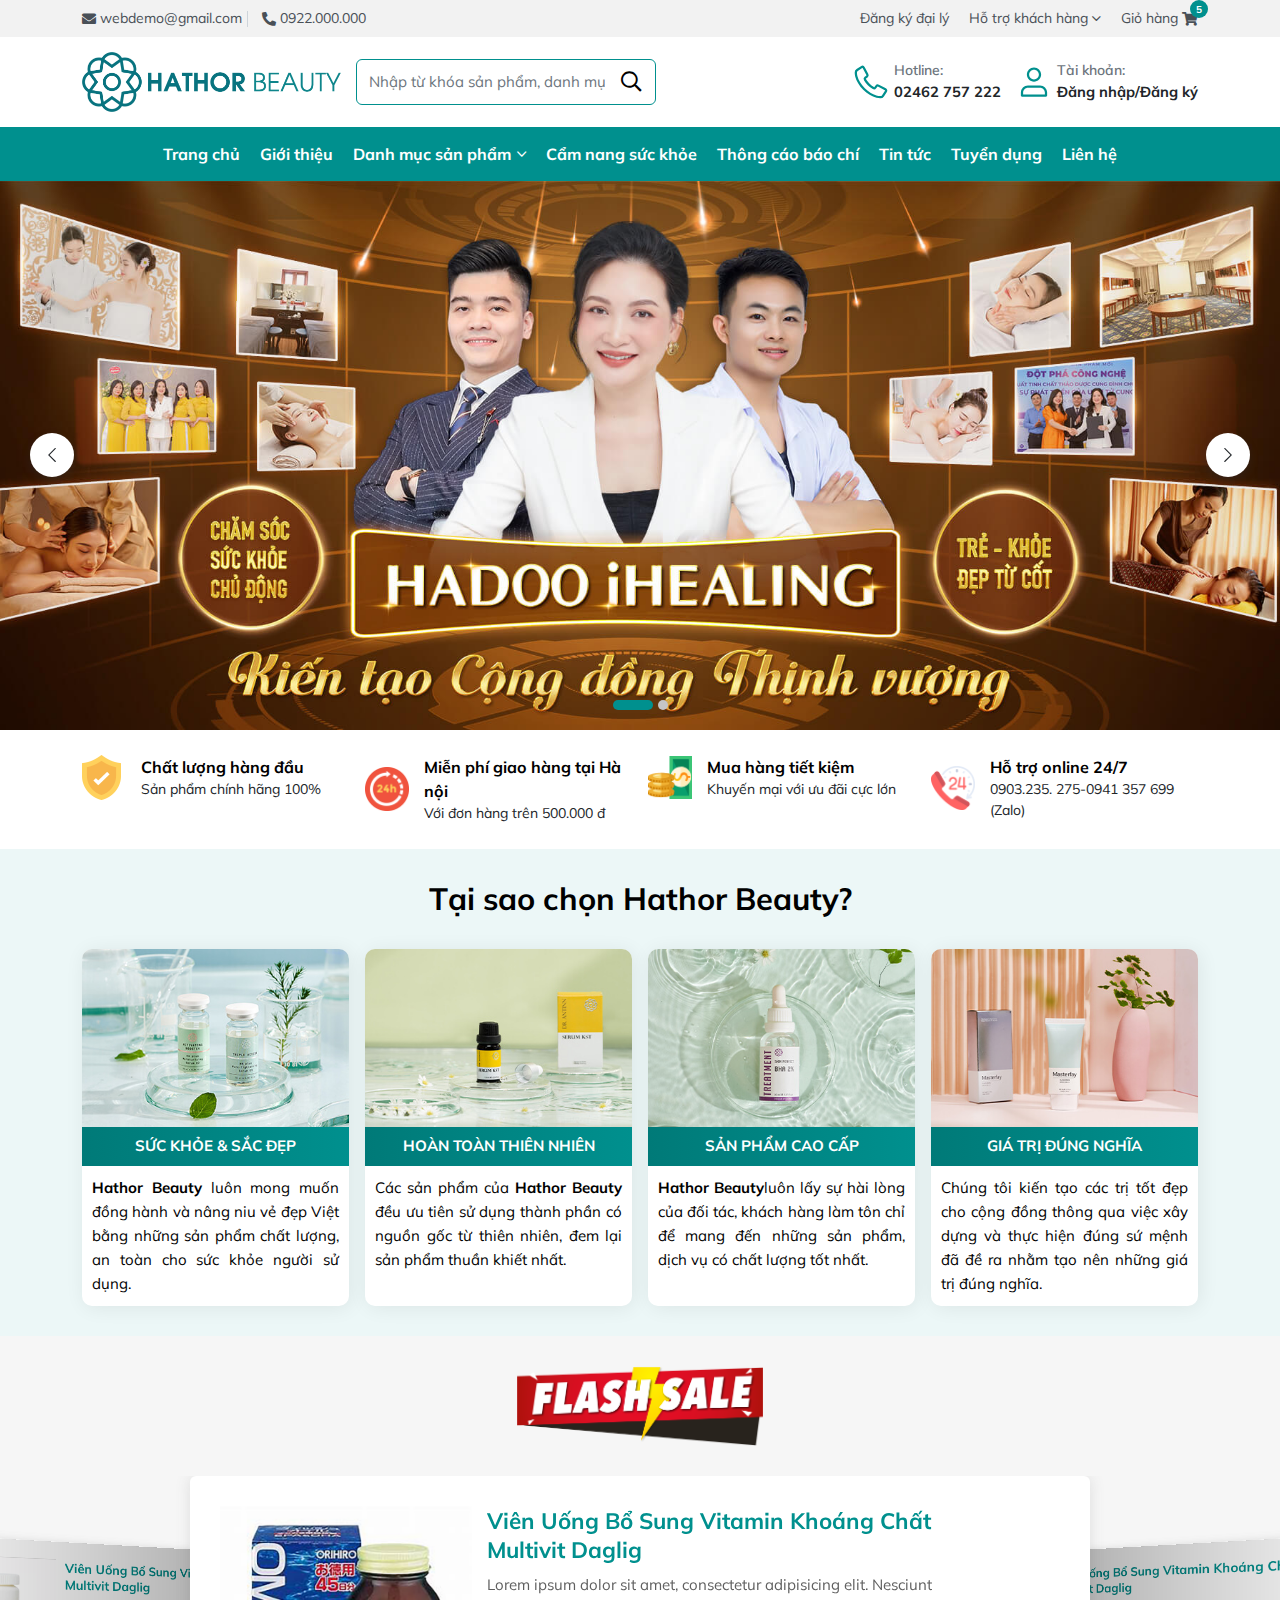
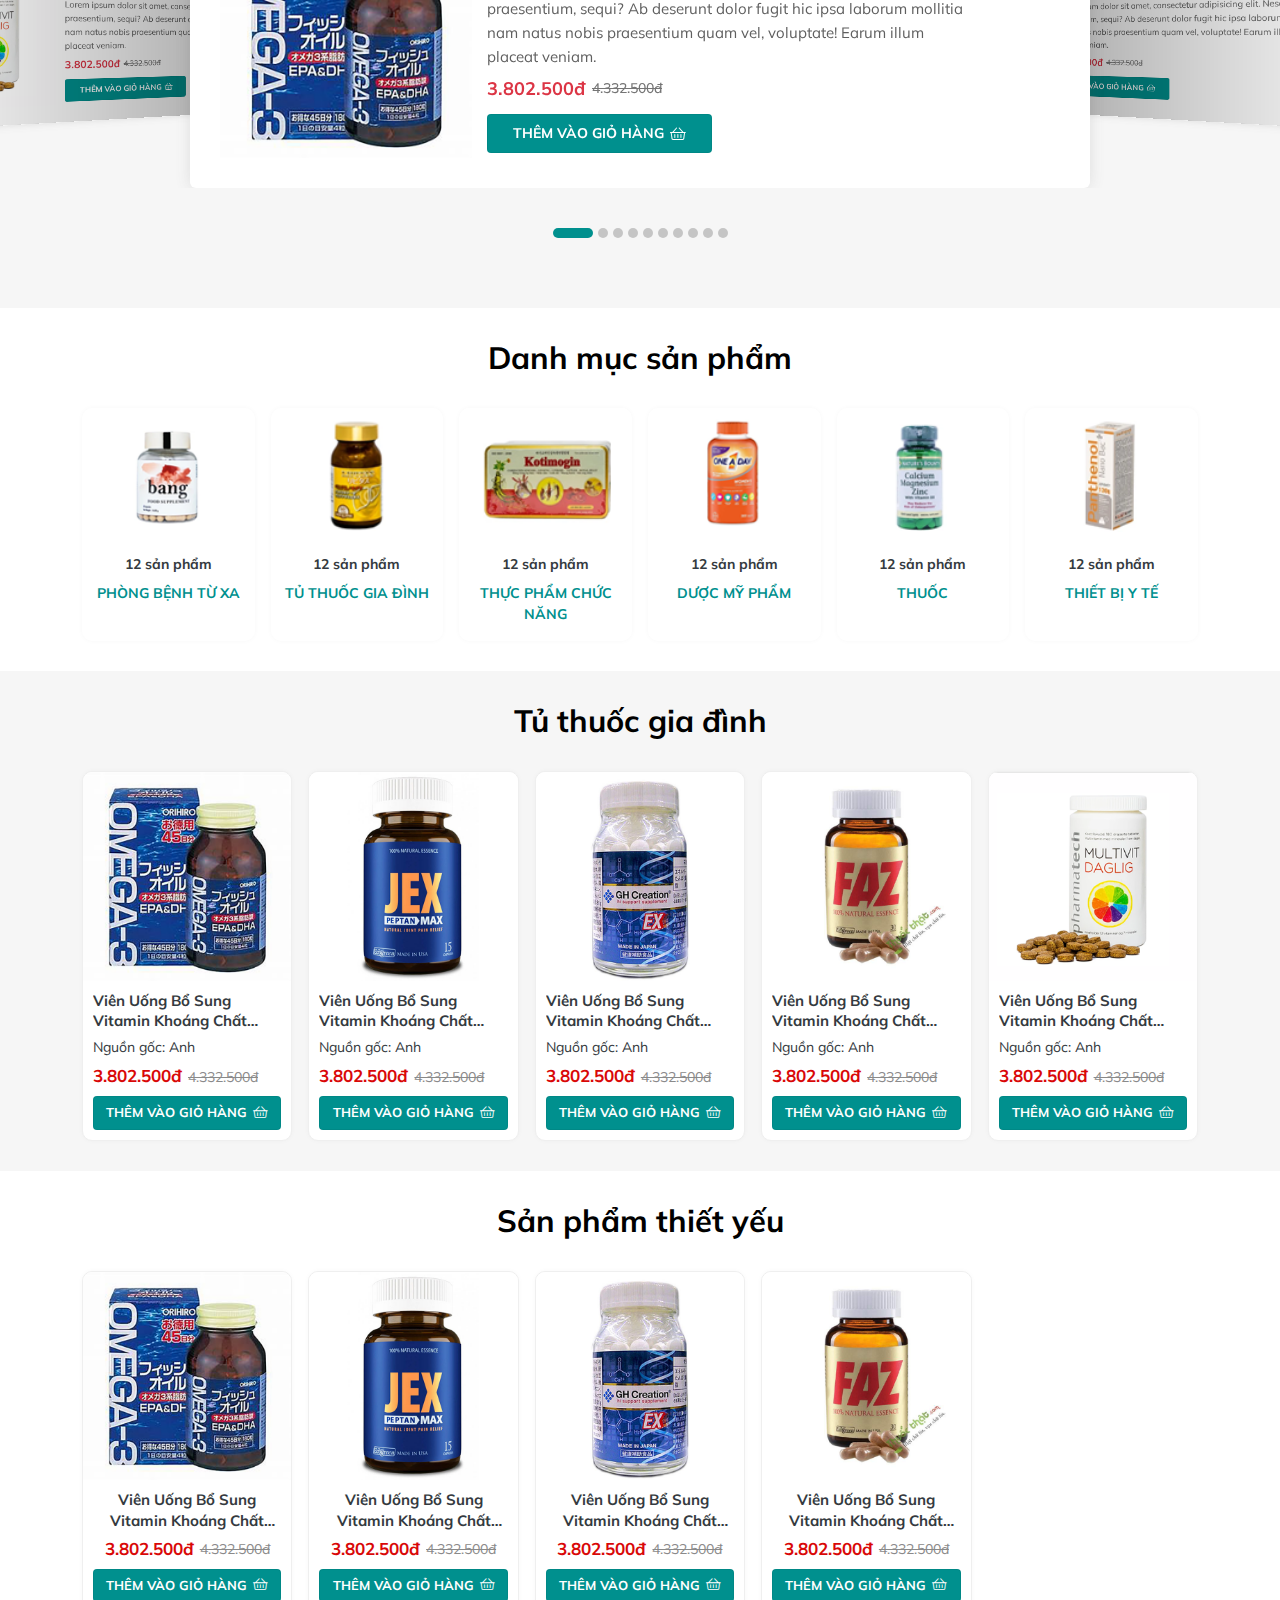
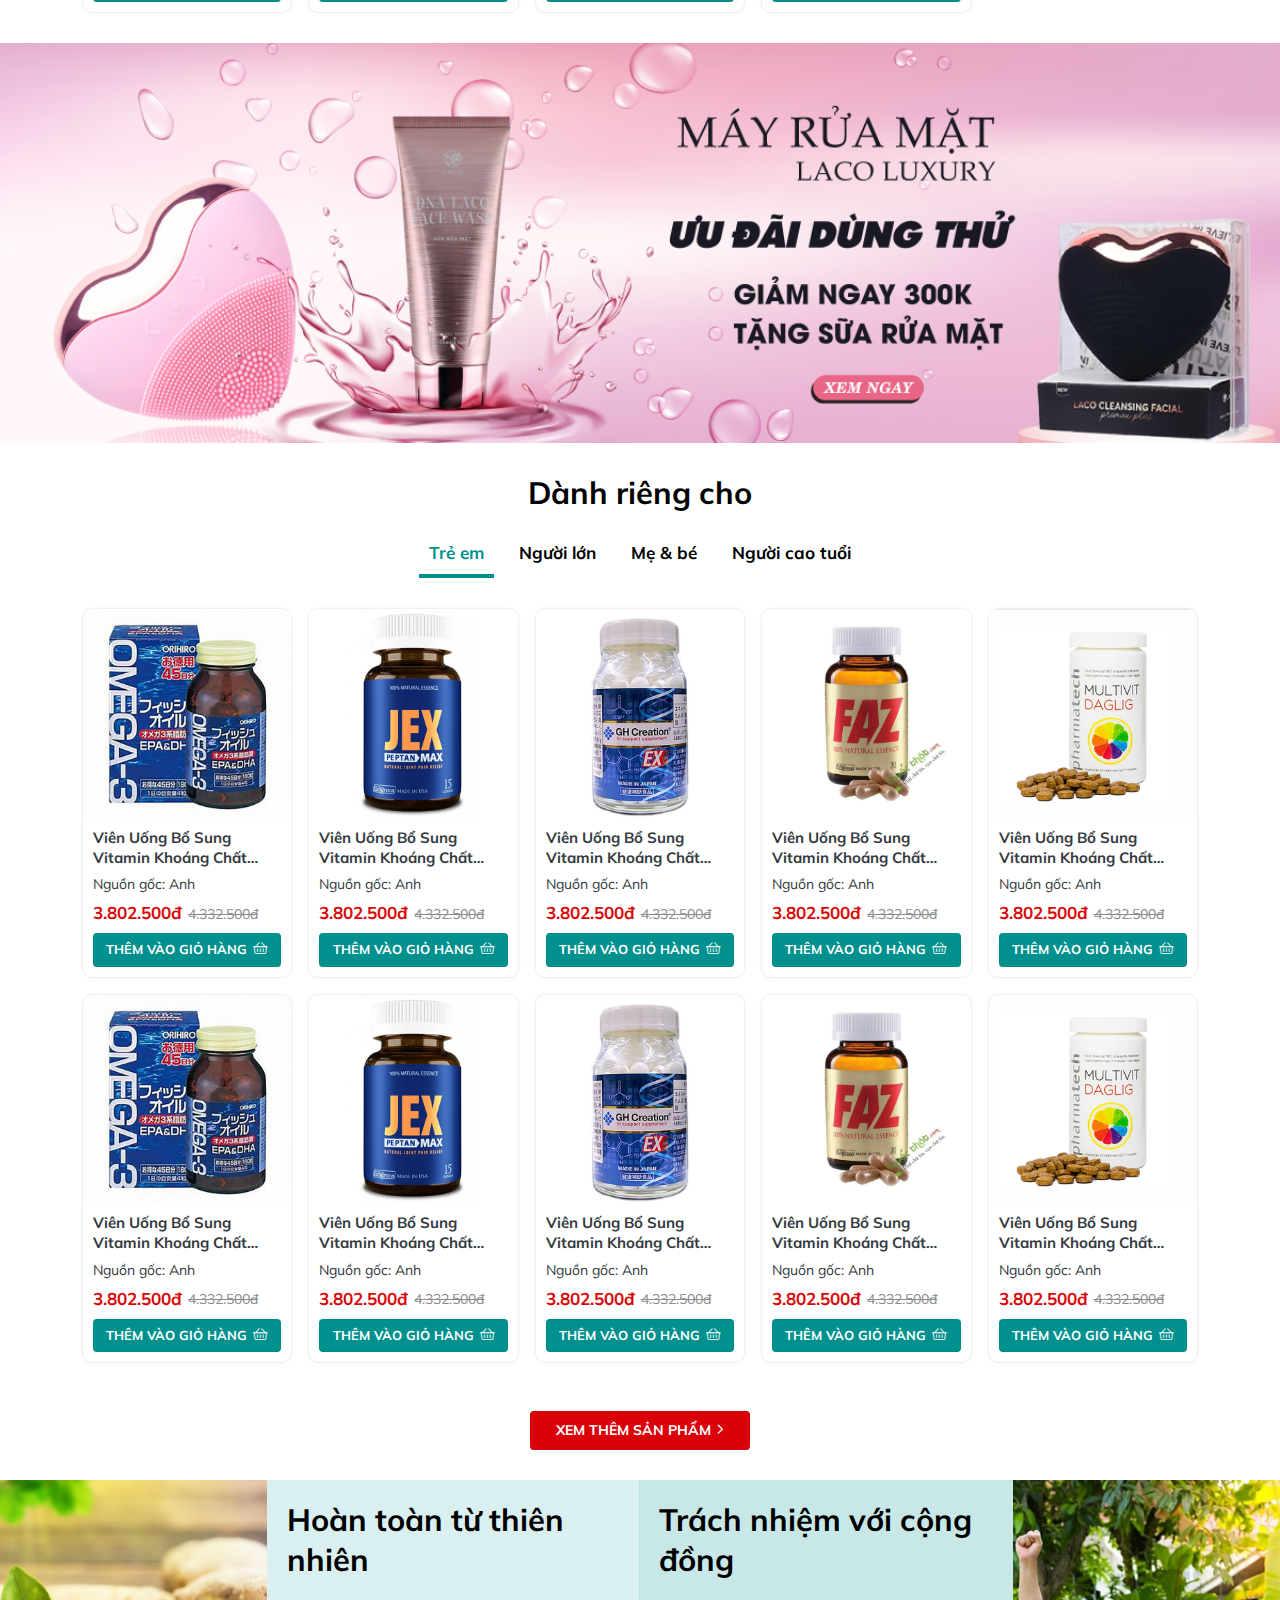
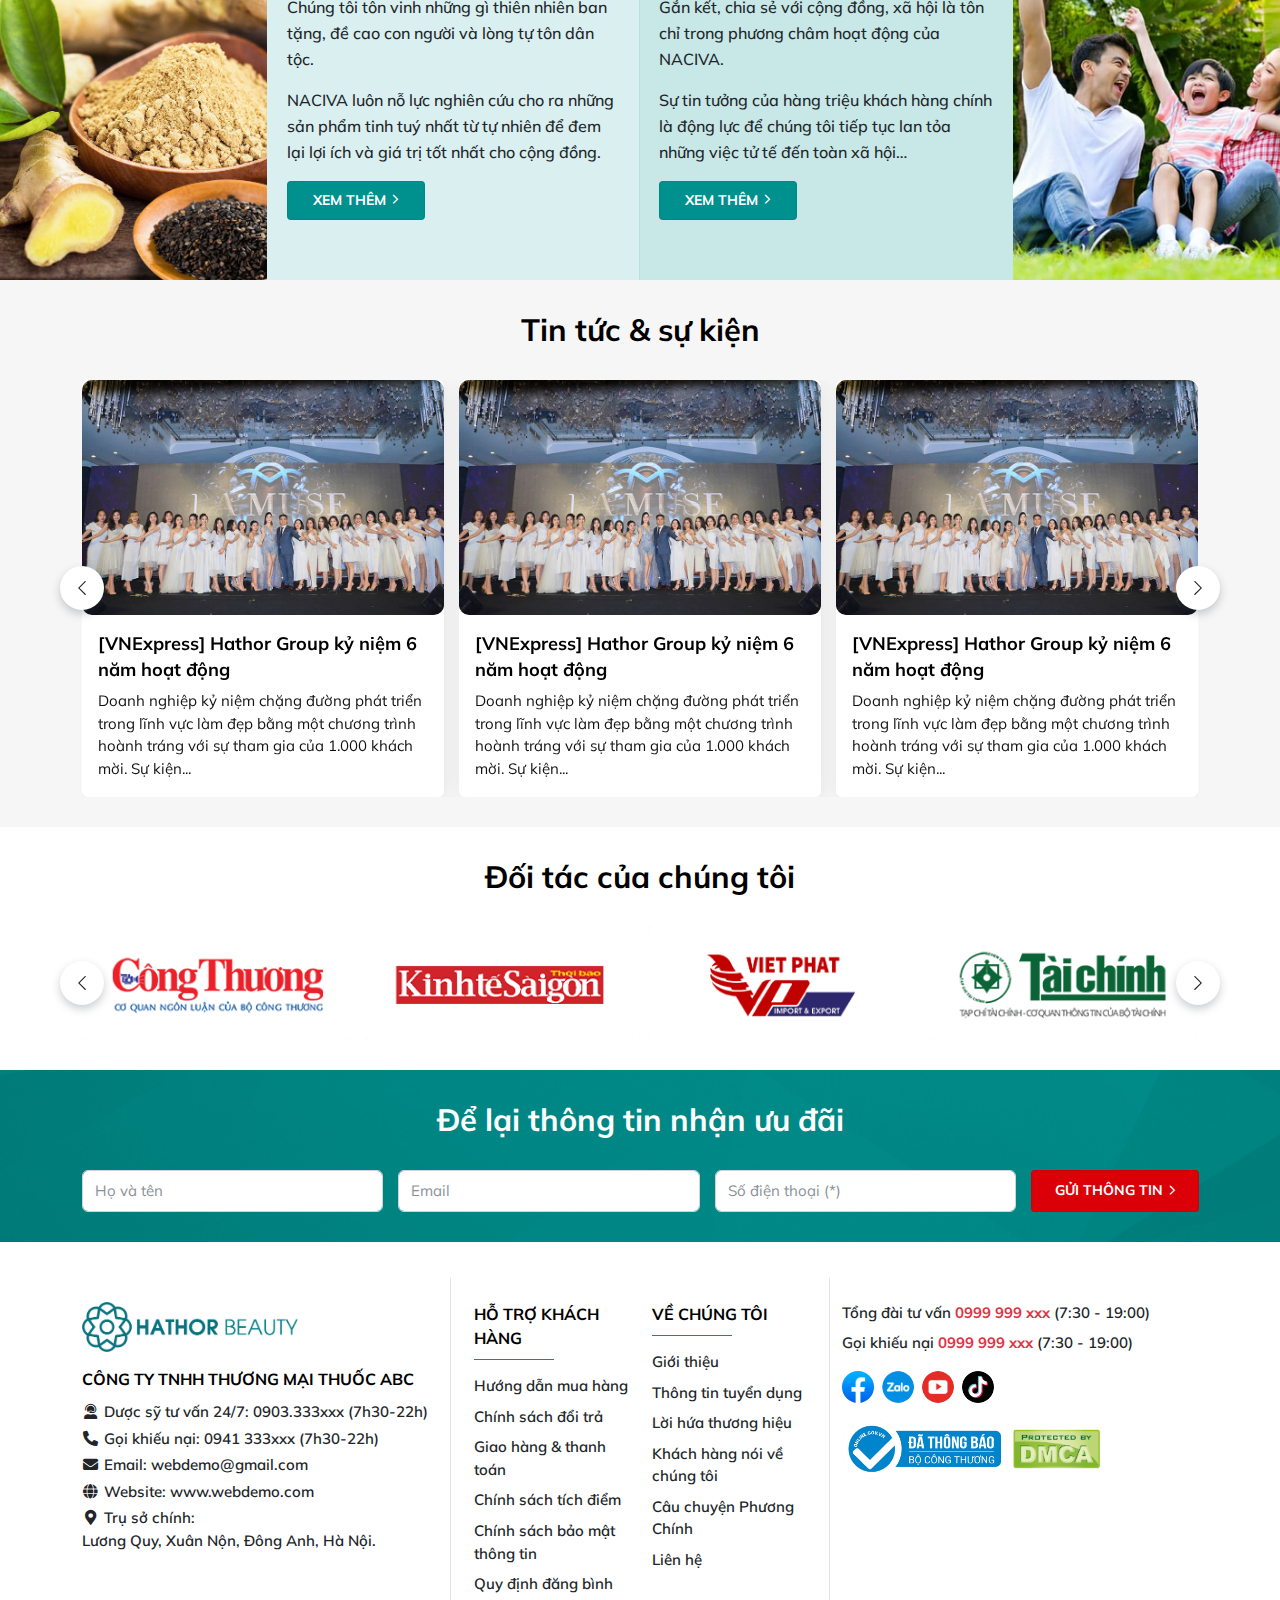
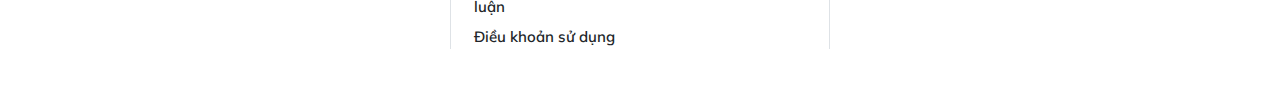
<file: index.html>
<!DOCTYPE html>
<html lang="vi">
<head>
	<meta charset="UTF-8">
	<meta name="viewport"
	      content="width=device-width, user-scalable=no, initial-scale=1.0, maximum-scale=1.0, minimum-scale=1.0">

	<title>Template bán hàng</title>
	<meta name="description" content="Template bán hàng">
	<meta name="author" content="">

	<meta property="og:title" content="Template bán hàng">
	<meta property="og:type" content="website">
	<meta property="og:url" content="">
	<meta property="og:description" content="Template bán hàng">
	<meta property="og:image" content="./assets/images/logo.png">

	<link rel="preconnect" href="https://fonts.googleapis.com">
	<link rel="preconnect" href="https://fonts.gstatic.com" crossorigin>
	<link href="https://fonts.googleapis.com/css2?family=Mulish:ital,wght@0,200..1000;1,200..1000&display=swap"
	      rel="stylesheet">

	<link rel="icon" href="./assets/images/favicon.png">
	<link rel="apple-touch-icon" href="./assets/images/favicon.png">
	<link rel="stylesheet" href="./assets/plugins/bootstrap/css/bootstrap.min.css">
	<link rel="stylesheet" href="./assets/plugins/swiper/swiper-bundle.min.css">
	<link rel="stylesheet" href="./assets/plugins/fancybox/fancybox.min.css">
	<link rel="stylesheet" href="./assets/fonts/fontawesome/css/all.min.css">
	<link rel="stylesheet" href="./assets/css/base.css">
	<link rel="stylesheet" href="./assets/css/style.css">
	<link rel="stylesheet" href="./assets/css/responsive.css">

	<style>
		:root {
			--primary-color: #00908e;
			--primary-hover: #007a78;
			--primary-rgb: 0, 144, 142;
			--secondary-color: #db0008;
			--secondary-hover: #bb0006;
			--secondary-rgb: 219, 0, 8;
		}
	</style>
</head>
<body>

<div id="header" class="header">
	<div class="header-top">
		<div class="container">
			<div class="row">
				<div class="col-lg-6">
					<div class="header-link header-contact">
						<div class="header-link_item">
							<a href="" class="d-inline-flex align-middle">
								<i class="fas fa-envelope"></i>
								webdemo@gmail.com
							</a>
						</div>
						<div class="header-link_item">
							<a href="" class="d-inline-flex align-middle">
								<i class="fas fa-phone-alt"></i>
								0922.000.000
							</a>
						</div>
					</div>
				</div>
				<div class="col-lg-6 d-none d-lg-block">
					<div class="header-link justify-content-end">
						<div class="header-link_item">
							<a href="" class="d-inline-flex align-middle">
								Đăng ký đại lý
							</a>
						</div>
						<div class="header-link_item">
							<a href="" class="d-inline-flex align-middle">
								Hỗ trợ khách hàng
								<i class="fal fa-angle-down header-link_item__icon"></i>
							</a>
							<div class="header-link_dropdown">
								<a href="" class="header-link_dropdown__item">
									<img src="./assets/images/social/facebook.png" class="rounded-circle img-fluid"
									     alt="">
									Fanpage Facebook
								</a>
								<a href="" class="header-link_dropdown__item">
									<img src="./assets/images/social/zalo.png" class="rounded-circle img-fluid"
									     alt="">
									Hỗ trợ qua Zalo
								</a>
								<a href="" class="header-link_dropdown__item">
									<img src="./assets/images/social/phone.png" class="rounded-circle img-fluid"
									     alt="">
									Hotline tư vấn: 0936.652.5858
								</a>
							</div>
						</div>
						<div class="header-link_item">
							<button type="button" id="callCart" class="d-inline-flex align-middle">
								Giỏ hàng
								<i class="fas fa-shopping-cart"></i>
								<span class="header-link_item__number">5</span>
							</button>
						</div>
					</div>
				</div>
			</div>
		</div>
	</div>
	<div class="header-middle">
		<div class="container">
			<div class="header-grid">
				<div class="header-logo">
					<a href="" class="d-inline-flex align-middle align-items-center">
						<img src="./assets/images/logo.png" class="img-fluid" alt="">
					</a>
				</div>
				<div class="header-toolbar">
					<div class="header-toolbar_inner">
						<div class="header-search">
							<form action="">
								<div class="header-search_item">
									<input type="text" placeholder="Nhập từ khóa sản phẩm, danh mục..."
									       class="form-control header-search_input">
									<button type="submit" class="header-search_button link-default">
										<i class="far fa-search"></i>
									</button>
								</div>
							</form>
						</div>
						<div class="header-hamburger d-flex d-lg-none">
							<span class="hamburger-button" id="hamburger-button">
								<i></i>
								<i></i>
								<i></i>
							</span>
						</div>
					</div>
				</div>
				<div class="header-action">
					<div class="header-action_item">
						<a href="" class="header-action_item__link">
							<div class="header-action_item__link--icon">
								<svg xmlns="http://www.w3.org/2000/svg" viewBox="0 0 64 64" width="512" height="512">
									<path d="M60.85,46.11a4.74,4.74,0,0,0-2.41-3L46.07,36.7a4.71,4.71,0,0,0-6,1.37l-2,2.74a.72.72,0,0,1-.93.21,36.3,36.3,0,0,1-8-6.17,36.31,36.31,0,0,1-6.17-8,.72.72,0,0,1,.21-.93l2.73-2a4.71,4.71,0,0,0,1.37-6L20.91,5.56A4.73,4.73,0,0,0,14.09,3.8L6.32,9A7.48,7.48,0,0,0,3,15.69a37.64,37.64,0,0,0,.89,6.57C6,30.4,11.09,38.77,18.16,45.85S33.61,58,41.75,60.09a37.67,37.67,0,0,0,6.57.89l.5,0A7.48,7.48,0,0,0,55,57.69l5.18-7.77A4.73,4.73,0,0,0,60.85,46.11Zm-4,1.58L51.7,55.47A3.5,3.5,0,0,1,48.58,57a34.57,34.57,0,0,1-5.83-.77C35.29,54.29,27.57,49.6,21,43S9.72,28.71,7.78,21.25A34.54,34.54,0,0,1,7,15.42a3.47,3.47,0,0,1,1.53-3.11l7.77-5.18a.71.71,0,0,1,.4-.12l.19,0a.72.72,0,0,1,.46.37l6.4,12.37a.73.73,0,0,1-.21.92l-2.73,2a4.72,4.72,0,0,0-1.28,6.13,40.54,40.54,0,0,0,6.8,8.81,40.52,40.52,0,0,0,8.81,6.8,4.72,4.72,0,0,0,6.13-1.28l2-2.74a.73.73,0,0,1,.92-.21l12.37,6.4a.73.73,0,0,1,.27,1.05Z"></path>
								</svg>
							</div>
							<div class="header-action_item__link--content">
								<div class="header-action_item__link--sub">
									Hotline:
								</div>
								<div class="header-action_item__link--title">
									02462 757 222
								</div>
							</div>
						</a>
					</div>
					<div class="header-action_item header-action_item__dropdown">
						<a href="javascript:void(0)" class="header-action_item__link">
							<div class="header-action_item__link--icon">
								<svg height="512" viewBox="0 0 24 24" width="512" xmlns="http://www.w3.org/2000/svg">
									<path clip-rule="evenodd"
									      d="m12 3.75c-1.7949 0-3.25 1.45507-3.25 3.25s1.4551 3.25 3.25 3.25 3.25-1.45507 3.25-3.25-1.4551-3.25-3.25-3.25zm-4.75 3.25c0-2.62335 2.12665-4.75 4.75-4.75 2.6234 0 4.75 2.12665 4.75 4.75s-2.1266 4.75-4.75 4.75c-2.62335 0-4.75-2.12665-4.75-4.75zm-4 12c0-2.6234 2.12665-4.75 4.75-4.75h8c2.6234 0 4.75 2.1266 4.75 4.75v2c0 .4142-.3358.75-.75.75h-16c-.41421 0-.75-.3358-.75-.75zm4.75-3.25c-1.79493 0-3.25 1.4551-3.25 3.25v1.25h14.5v-1.25c0-1.7949-1.4551-3.25-3.25-3.25z"></path>
								</svg>
							</div>
							<div class="header-action_item__link--content">
								<div class="header-action_item__link--sub">
									Tài khoản:
								</div>
								<div class="header-action_item__link--title">
									Đăng nhập/Đăng ký
								</div>
							</div>
						</a>
						<ul class="list-unstyled mb-0">
							<li class="header-action_dropdown__item ">
								<a href="">
									<i class="fas fa-user"></i>
									Thông tin tài khoản
								</a>
							</li>
							<li class="header-action_dropdown__item ">
								<a href="">
									<i class="fas fa-clipboard-list"></i>
									Lịch sử mua hàng
								</a>
							</li>
							<li class="header-action_dropdown__item ">
								<a href="">
									<i class="fas fa-eye"></i>
									Danh sách đã xem
								</a>
							</li>
							<li class="header-action_dropdown__item ">
								<a href="">
									<i class="fas fa-lock-alt"></i>
									Đổi mật khẩu
								</a>
							</li>
							<li class="header-action_bottom">
								<a href="">
									Đăng xuất
								</a>
							</li>
						</ul>
					</div>
					<div class="header-action_item header-action_item__cart">
						<button type="button" id="callCartMobile" class="d-inline-flex align-middle">
							<i class="far fa-shopping-cart"></i>
							<span class="header-link_item__number">5</span>
						</button>
					</div>
				</div>
			</div>
		</div>
	</div>
	<div class="header-bottom">
		<div class="container">
			<div class="header-navigation" id="header-navigation">
				<ul>
					<li>
						<a href="">
							Trang chủ
						</a>
					</li>
					<li>
						<a href="">
							Giới thiệu
						</a>
					</li>
					<li>
						<a href="">
							Danh mục sản phẩm
							<i class="fal fa-angle-down"></i>
						</a>
						<ul>
							<li>
								<a href="">
									Muối
								</a>
							</li>
							<li>
								<a href="">
									Kem tái tạo hệ cơ
								</a>
							</li>
							<li>
								<a href="">
									Sản phẩm hỗ trợ
								</a>
							</li>
							<li>
								<a href="">
									Tinh dầu
								</a>
							</li>
							<li>
								<a href="">
									Viên uống
								</a>
							</li>
						</ul>
					</li>
					<li>
						<a href="">
							Cẩm nang sức khỏe
						</a>
					</li>
					<li>
						<a href="">
							Thông cáo báo chí
						</a>
					</li>
					<li>
						<a href="">
							Tin tức
						</a>
					</li>
					<li>
						<a href="">
							Tuyển dụng
						</a>
					</li>
					<li>
						<a href="">
							Liên hệ
						</a>
					</li>
				</ul>
			</div>
		</div>
	</div>
	<div class="header-overlay" id="header-overlay"></div>
</div>

<div id="main" class="main">
	<div class="section-hero">
		<div class="slider-theme position-relative" id="slider-hero">
			<div class="swiper">
				<div class="swiper-wrapper">
					<div class="swiper-slide">
						<div class="hero-item">
							<div class="ratio ratio-21x9 background-cover"
							     style="background-image: url('./assets/images/hero/hero-1.jpg')"></div>
						</div>
					</div>
					<div class="swiper-slide">
						<div class="hero-item">
							<div class="ratio ratio-21x9 background-cover"
							     style="background-image: url('./assets/images/hero/hero-2.jpg')"></div>
						</div>
					</div>
				</div>
			</div>
			<div class="slider-navigation">
				<div class="slider-navigation_button slider-navigation_prev">
					<i class="fal fa-chevron-left"></i>
				</div>
				<div class="slider-navigation_button slider-navigation_next">
					<i class="fal fa-chevron-right"></i>
				</div>
			</div>
			<div class="slider-pagination"></div>
		</div>
	</div>
	<div class="section-box">
		<div class="container">
			<div class="row g-3 row-cols-2 row-cols-lg-4">
				<div class="col">
					<div class="box-item">
						<div class="box-image">
							<img src="./assets/images/icon/icon-1.png" class="img-fluid" alt="">
						</div>
						<div class="box-content">
							<div class="box-title">
								Chất lượng hàng đầu
							</div>
							<div class="box-desc">
								Sản phẩm chính hãng 100%
							</div>
						</div>
					</div>
				</div>
				<div class="col">
					<div class="box-item">
						<div class="box-image">
							<img src="./assets/images/icon/icon-2.png" class="img-fluid" alt="">
						</div>
						<div class="box-content">
							<div class="box-title">
								Miễn phí giao hàng tại Hà nội
							</div>
							<div class="box-desc">
								Với đơn hàng trên 500.000 đ
							</div>
						</div>
					</div>
				</div>
				<div class="col">
					<div class="box-item">
						<div class="box-image">
							<img src="./assets/images/icon/icon-3.png" class="img-fluid" alt="">
						</div>
						<div class="box-content">
							<div class="box-title">
								Mua hàng tiết kiệm
							</div>
							<div class="box-desc">
								Khuyến mại với ưu đãi cực lớn
							</div>
						</div>
					</div>
				</div>
				<div class="col">
					<div class="box-item">
						<div class="box-image">
							<img src="./assets/images/icon/icon-4.png" class="img-fluid" alt="">
						</div>
						<div class="box-content">
							<div class="box-title">
								Hỗ trợ online 24/7
							</div>
							<div class="box-desc">
								0903.235. 275-0941 357 699 (Zalo)
							</div>
						</div>
					</div>
				</div>
			</div>
		</div>
	</div>
	<div class="section-gap section-why">
		<div class="container">
			<div class="section-heading">
				<div class="heading-title">
					Tại sao chọn Hathor Beauty?
				</div>
			</div>
			<div class="row g-3 row-cols-1 row-cols-sm-2 row-cols-lg-4">
				<div class="col">
					<div class="why-card card border-0 bg-white overflow-hidden">
						<div class="card-image position-relative overflow-hidden">
							<img src="./assets/images/why/why-1.jpg" class="img-fluid w-100 transition-default"
							     alt="">
						</div>
						<div class="card-title">
							SỨC KHỎE & SẮC ĐẸP
						</div>
						<div class="card-desc">
							<p>
								<strong>Hathor Beauty</strong> luôn mong muốn đồng hành và nâng niu vẻ đẹp Việt bằng
								                               những sản phẩm chất
								                               lượng, an toàn cho sức khỏe người sử dụng.
							</p>
						</div>
					</div>
				</div>
				<div class="col">
					<div class="why-card card border-0 bg-white overflow-hidden">
						<div class="card-image position-relative overflow-hidden">
							<img src="./assets/images/why/why-2.jpg" class="img-fluid w-100 transition-default"
							     alt="">
						</div>
						<div class="card-title">
							HOÀN TOÀN THIÊN NHIÊN
						</div>
						<div class="card-desc">
							<p>
								Các sản phẩm của <strong>Hathor Beauty</strong> đều ưu tiên sử dụng thành phần có
								nguồn
								gốc từ thiên
								nhiên, đem lại sản phẩm thuần khiết nhất.
							</p>
						</div>
					</div>
				</div>
				<div class="col">
					<div class="why-card card border-0 bg-white overflow-hidden">
						<div class="card-image position-relative overflow-hidden">
							<img src="./assets/images/why/why-3.jpg" class="img-fluid w-100 transition-default"
							     alt="">
						</div>
						<div class="card-title">
							SẢN PHẨM CAO CẤP
						</div>
						<div class="card-desc">
							<p>
								<strong>Hathor Beauty</strong>luôn lấy sự hài lòng của đối tác, khách hàng làm tôn
								                              chỉ
								                              để mang đến những sản phẩm, dịch vụ có chất lượng tốt
								                              nhất.
							</p>
						</div>
					</div>
				</div>
				<div class="col">
					<div class="why-card card border-0 bg-white overflow-hidden">
						<div class="card-image position-relative overflow-hidden">
							<img src="./assets/images/why/why-4.jpg" class="img-fluid w-100 transition-default"
							     alt="">
						</div>
						<div class="card-title">
							GIÁ TRỊ ĐÚNG NGHĨA
						</div>
						<div class="card-desc">
							<p>
								Chúng tôi kiến tạo các trị tốt đẹp cho cộng đồng thông qua việc xây dựng và thực
								hiện
								đúng sứ mệnh đã đề ra nhằm tạo nên những giá trị đúng nghĩa.
							</p>
						</div>
					</div>
				</div>
			</div>
		</div>
	</div>
	<div class="section-gap section-featured bg-theme">
		<div class="section-heading">
			<div class="heading-image">
				<img src="./assets/images/banner-flashsale.png" class="mw-100" alt="">
			</div>
		</div>
		<div class="slider-theme position-relative w-100" id="slider-featured">
			<div class="swiper">
				<div class="swiper-wrapper">
					<div class="swiper-slide">
						<div class="featured-card card border-0 bg-white">
							<div class="card-image position-relative overflow-hidden">
								<div class="ratio ratio-1x1">
									<img src="./assets/images/product/1.png"
									     class="img-fluid transition-default"
									     alt="">
								</div>
								<a href="" class="stretched-link"></a>
							</div>
							<div class="card-content">
								<div class="card-title position-relative limit transition-default">
									Viên Uống Bổ Sung Vitamin Khoáng Chất Multivit Daglig
									<a href="" class="stretched-link"></a>
								</div>
								<div class="card-text limit">
									<p>
										Lorem ipsum dolor sit amet, consectetur adipisicing elit. Nesciunt
										praesentium,
										sequi? Ab deserunt dolor fugit hic ipsa laborum mollitia nam natus nobis
										praesentium quam vel, voluptate! Earum illum placeat veniam.
									</p>
								</div>
								<div class="card-price">
									<div class="card-price_current">
										3.802.500đ
									</div>
									<div class="card-price_old">
										4.332.500đ
									</div>
								</div>
								<div class="card-button">
									<a href="" class="button-theme button-theme_primary">
										<span>Thêm vào giỏ hàng</span>
										<i class="fal fa-shopping-basket"></i>
									</a>
								</div>
							</div>
						</div>
					</div>
					<div class="swiper-slide">
						<div class="featured-card card border-0 bg-white">
							<div class="card-image position-relative overflow-hidden">
								<div class="ratio ratio-1x1">
									<img src="./assets/images/product/2.png"
									     class="img-fluid transition-default"
									     alt="">
								</div>
								<a href="" class="stretched-link"></a>
							</div>
							<div class="card-content">
								<div class="card-title position-relative limit transition-default">
									Viên Uống Bổ Sung Vitamin Khoáng Chất Multivit Daglig
									<a href="" class="stretched-link"></a>
								</div>
								<div class="card-text limit">
									<p>
										Lorem ipsum dolor sit amet, consectetur adipisicing elit. Nesciunt
										praesentium,
										sequi? Ab deserunt dolor fugit hic ipsa laborum mollitia nam natus nobis
										praesentium quam vel, voluptate! Earum illum placeat veniam.
									</p>
								</div>
								<div class="card-price">
									<div class="card-price_current">
										3.802.500đ
									</div>
									<div class="card-price_old">
										4.332.500đ
									</div>
								</div>
								<div class="card-button">
									<a href="" class="button-theme button-theme_primary">
										<span>Thêm vào giỏ hàng</span>
										<i class="fal fa-shopping-basket"></i>
									</a>
								</div>
							</div>
						</div>
					</div>
					<div class="swiper-slide">
						<div class="featured-card card border-0 bg-white">
							<div class="card-image position-relative overflow-hidden">
								<div class="ratio ratio-1x1">
									<img src="./assets/images/product/3.png"
									     class="img-fluid transition-default"
									     alt="">
								</div>
								<a href="" class="stretched-link"></a>
							</div>
							<div class="card-content">
								<div class="card-title position-relative limit transition-default">
									Viên Uống Bổ Sung Vitamin Khoáng Chất Multivit Daglig
									<a href="" class="stretched-link"></a>
								</div>
								<div class="card-text limit">
									<p>
										Lorem ipsum dolor sit amet, consectetur adipisicing elit. Nesciunt
										praesentium,
										sequi? Ab deserunt dolor fugit hic ipsa laborum mollitia nam natus nobis
										praesentium quam vel, voluptate! Earum illum placeat veniam.
									</p>
								</div>
								<div class="card-price">
									<div class="card-price_current">
										3.802.500đ
									</div>
									<div class="card-price_old">
										4.332.500đ
									</div>
								</div>
								<div class="card-button">
									<a href="" class="button-theme button-theme_primary">
										<span>Thêm vào giỏ hàng</span>
										<i class="fal fa-shopping-basket"></i>
									</a>
								</div>
							</div>
						</div>
					</div>
					<div class="swiper-slide">
						<div class="featured-card card border-0 bg-white">
							<div class="card-image position-relative overflow-hidden">
								<div class="ratio ratio-1x1">
									<img src="./assets/images/product/4.png"
									     class="img-fluid transition-default"
									     alt="">
								</div>
								<a href="" class="stretched-link"></a>
							</div>
							<div class="card-content">
								<div class="card-title position-relative limit transition-default">
									Viên Uống Bổ Sung Vitamin Khoáng Chất Multivit Daglig
									<a href="" class="stretched-link"></a>
								</div>
								<div class="card-text limit">
									<p>
										Lorem ipsum dolor sit amet, consectetur adipisicing elit. Nesciunt
										praesentium,
										sequi? Ab deserunt dolor fugit hic ipsa laborum mollitia nam natus nobis
										praesentium quam vel, voluptate! Earum illum placeat veniam.
									</p>
								</div>
								<div class="card-price">
									<div class="card-price_current">
										3.802.500đ
									</div>
									<div class="card-price_old">
										4.332.500đ
									</div>
								</div>
								<div class="card-button">
									<a href="" class="button-theme button-theme_primary">
										<span>Thêm vào giỏ hàng</span>
										<i class="fal fa-shopping-basket"></i>
									</a>
								</div>
							</div>
						</div>
					</div>
					<div class="swiper-slide">
						<div class="featured-card card border-0 bg-white">
							<div class="card-image position-relative overflow-hidden">
								<div class="ratio ratio-1x1">
									<img src="./assets/images/product/5.png"
									     class="img-fluid transition-default"
									     alt="">
								</div>
								<a href="" class="stretched-link"></a>
							</div>
							<div class="card-content">
								<div class="card-title position-relative limit transition-default">
									Viên Uống Bổ Sung Vitamin Khoáng Chất Multivit Daglig
									<a href="" class="stretched-link"></a>
								</div>
								<div class="card-text limit">
									<p>
										Lorem ipsum dolor sit amet, consectetur adipisicing elit. Nesciunt
										praesentium,
										sequi? Ab deserunt dolor fugit hic ipsa laborum mollitia nam natus nobis
										praesentium quam vel, voluptate! Earum illum placeat veniam.
									</p>
								</div>
								<div class="card-price">
									<div class="card-price_current">
										3.802.500đ
									</div>
									<div class="card-price_old">
										4.332.500đ
									</div>
								</div>
								<div class="card-button">
									<a href="" class="button-theme button-theme_primary">
										<span>Thêm vào giỏ hàng</span>
										<i class="fal fa-shopping-basket"></i>
									</a>
								</div>
							</div>
						</div>
					</div>
					<div class="swiper-slide">
						<div class="featured-card card border-0 bg-white">
							<div class="card-image position-relative overflow-hidden">
								<div class="ratio ratio-1x1">
									<img src="./assets/images/product/1.png"
									     class="img-fluid transition-default"
									     alt="">
								</div>
								<a href="" class="stretched-link"></a>
							</div>
							<div class="card-content">
								<div class="card-title position-relative limit transition-default">
									Viên Uống Bổ Sung Vitamin Khoáng Chất Multivit Daglig
									<a href="" class="stretched-link"></a>
								</div>
								<div class="card-text limit">
									<p>
										Lorem ipsum dolor sit amet, consectetur adipisicing elit. Nesciunt
										praesentium,
										sequi? Ab deserunt dolor fugit hic ipsa laborum mollitia nam natus nobis
										praesentium quam vel, voluptate! Earum illum placeat veniam.
									</p>
								</div>
								<div class="card-price">
									<div class="card-price_current">
										3.802.500đ
									</div>
									<div class="card-price_old">
										4.332.500đ
									</div>
								</div>
								<div class="card-button">
									<a href="" class="button-theme button-theme_primary">
										<span>Thêm vào giỏ hàng</span>
										<i class="fal fa-shopping-basket"></i>
									</a>
								</div>
							</div>
						</div>
					</div>
					<div class="swiper-slide">
						<div class="featured-card card border-0 bg-white">
							<div class="card-image position-relative overflow-hidden">
								<div class="ratio ratio-1x1">
									<img src="./assets/images/product/2.png"
									     class="img-fluid transition-default"
									     alt="">
								</div>
								<a href="" class="stretched-link"></a>
							</div>
							<div class="card-content">
								<div class="card-title position-relative limit transition-default">
									Viên Uống Bổ Sung Vitamin Khoáng Chất Multivit Daglig
									<a href="" class="stretched-link"></a>
								</div>
								<div class="card-text limit">
									<p>
										Lorem ipsum dolor sit amet, consectetur adipisicing elit. Nesciunt
										praesentium,
										sequi? Ab deserunt dolor fugit hic ipsa laborum mollitia nam natus nobis
										praesentium quam vel, voluptate! Earum illum placeat veniam.
									</p>
								</div>
								<div class="card-price">
									<div class="card-price_current">
										3.802.500đ
									</div>
									<div class="card-price_old">
										4.332.500đ
									</div>
								</div>
								<div class="card-button">
									<a href="" class="button-theme button-theme_primary">
										<span>Thêm vào giỏ hàng</span>
										<i class="fal fa-shopping-basket"></i>
									</a>
								</div>
							</div>
						</div>
					</div>
					<div class="swiper-slide">
						<div class="featured-card card border-0 bg-white">
							<div class="card-image position-relative overflow-hidden">
								<div class="ratio ratio-1x1">
									<img src="./assets/images/product/3.png"
									     class="img-fluid transition-default"
									     alt="">
								</div>
								<a href="" class="stretched-link"></a>
							</div>
							<div class="card-content">
								<div class="card-title position-relative limit transition-default">
									Viên Uống Bổ Sung Vitamin Khoáng Chất Multivit Daglig
									<a href="" class="stretched-link"></a>
								</div>
								<div class="card-text limit">
									<p>
										Lorem ipsum dolor sit amet, consectetur adipisicing elit. Nesciunt
										praesentium,
										sequi? Ab deserunt dolor fugit hic ipsa laborum mollitia nam natus nobis
										praesentium quam vel, voluptate! Earum illum placeat veniam.
									</p>
								</div>
								<div class="card-price">
									<div class="card-price_current">
										3.802.500đ
									</div>
									<div class="card-price_old">
										4.332.500đ
									</div>
								</div>
								<div class="card-button">
									<a href="" class="button-theme button-theme_primary">
										<span>Thêm vào giỏ hàng</span>
										<i class="fal fa-shopping-basket"></i>
									</a>
								</div>
							</div>
						</div>
					</div>
					<div class="swiper-slide">
						<div class="featured-card card border-0 bg-white">
							<div class="card-image position-relative overflow-hidden">
								<div class="ratio ratio-1x1">
									<img src="./assets/images/product/4.png"
									     class="img-fluid transition-default"
									     alt="">
								</div>
								<a href="" class="stretched-link"></a>
							</div>
							<div class="card-content">
								<div class="card-title position-relative limit transition-default">
									Viên Uống Bổ Sung Vitamin Khoáng Chất Multivit Daglig
									<a href="" class="stretched-link"></a>
								</div>
								<div class="card-text limit">
									<p>
										Lorem ipsum dolor sit amet, consectetur adipisicing elit. Nesciunt
										praesentium,
										sequi? Ab deserunt dolor fugit hic ipsa laborum mollitia nam natus nobis
										praesentium quam vel, voluptate! Earum illum placeat veniam.
									</p>
								</div>
								<div class="card-price">
									<div class="card-price_current">
										3.802.500đ
									</div>
									<div class="card-price_old">
										4.332.500đ
									</div>
								</div>
								<div class="card-button">
									<a href="" class="button-theme button-theme_primary">
										<span>Thêm vào giỏ hàng</span>
										<i class="fal fa-shopping-basket"></i>
									</a>
								</div>
							</div>
						</div>
					</div>
					<div class="swiper-slide">
						<div class="featured-card card border-0 bg-white">
							<div class="card-image position-relative overflow-hidden">
								<div class="ratio ratio-1x1">
									<img src="./assets/images/product/5.png"
									     class="img-fluid transition-default"
									     alt="">
								</div>
								<a href="" class="stretched-link"></a>
							</div>
							<div class="card-content">
								<div class="card-title position-relative limit transition-default">
									Viên Uống Bổ Sung Vitamin Khoáng Chất Multivit Daglig
									<a href="" class="stretched-link"></a>
								</div>
								<div class="card-text limit">
									<p>
										Lorem ipsum dolor sit amet, consectetur adipisicing elit. Nesciunt
										praesentium,
										sequi? Ab deserunt dolor fugit hic ipsa laborum mollitia nam natus nobis
										praesentium quam vel, voluptate! Earum illum placeat veniam.
									</p>
								</div>
								<div class="card-price">
									<div class="card-price_current">
										3.802.500đ
									</div>
									<div class="card-price_old">
										4.332.500đ
									</div>
								</div>
								<div class="card-button">
									<a href="" class="button-theme button-theme_primary">
										<span>Thêm vào giỏ hàng</span>
										<i class="fal fa-shopping-basket"></i>
									</a>
								</div>
							</div>
						</div>
					</div>
				</div>
			</div>
			<div class="slider-pagination"></div>
		</div>
	</div>
	<div class="section-gap section-category">
		<div class="container">
			<div class="section-heading">
				<div class="heading-title">
					Danh mục sản phẩm
				</div>
			</div>
			<div class="row g-3 row-cols-2 row-cols-md-3 row-cols-xl-6">
				<div class="col">
					<div class="category-card card border-0 bg-white">
						<div class="card-image">
							<img src="./assets/images/category/1.png" class="img-fluid" alt="">
						</div>
						<div class="card-body">
							<div class="card-sub">
								12 sản phẩm
							</div>
							<div class="card-title">
								PHÒNG BỆNH TỪ XA
							</div>
						</div>
						<a href="" class="stretched-link"></a>
					</div>
				</div>
				<div class="col">
					<div class="category-card card border-0 bg-white">
						<div class="card-image">
							<img src="./assets/images/category/2.png" class="img-fluid" alt="">
						</div>
						<div class="card-body">
							<div class="card-sub">
								12 sản phẩm
							</div>
							<div class="card-title">
								TỦ THUỐC GIA ĐÌNH
							</div>
						</div>
						<a href="" class="stretched-link"></a>
					</div>
				</div>
				<div class="col">
					<div class="category-card card border-0 bg-white">
						<div class="card-image">
							<img src="./assets/images/category/3.png" class="img-fluid" alt="">
						</div>
						<div class="card-body">
							<div class="card-sub">
								12 sản phẩm
							</div>
							<div class="card-title">
								THỰC PHẨM CHỨC NĂNG
							</div>
						</div>
						<a href="" class="stretched-link"></a>
					</div>
				</div>
				<div class="col">
					<div class="category-card card border-0 bg-white">
						<div class="card-image">
							<img src="./assets/images/category/4.png" class="img-fluid" alt="">
						</div>
						<div class="card-body">
							<div class="card-sub">
								12 sản phẩm
							</div>
							<div class="card-title">
								DƯỢC MỸ PHẨM
							</div>
						</div>
						<a href="" class="stretched-link"></a>
					</div>
				</div>
				<div class="col">
					<div class="category-card card border-0 bg-white">
						<div class="card-image">
							<img src="./assets/images/category/5.png" class="img-fluid" alt="">
						</div>
						<div class="card-body">
							<div class="card-sub">
								12 sản phẩm
							</div>
							<div class="card-title">
								THUỐC
							</div>
						</div>
						<a href="" class="stretched-link"></a>
					</div>
				</div>
				<div class="col">
					<div class="category-card card border-0 bg-white">
						<div class="card-image">
							<img src="./assets/images/category/6.png" class="img-fluid" alt="">
						</div>
						<div class="card-body">
							<div class="card-sub">
								12 sản phẩm
							</div>
							<div class="card-title">
								THIẾT BỊ Y TẾ
							</div>
						</div>
						<a href="" class="stretched-link"></a>
					</div>
				</div>
			</div>
		</div>
	</div>
	<div class="section-gap section-product bg-theme">
		<div class="container">
			<div class="section-heading">
				<div class="heading-title">
					Tủ thuốc gia đình
				</div>
			</div>
			<div class="row g-3 row-cols-2 row-cols-md-3 row-cols-xl-5">
				<div class="col">
					<div class="product-card card overflow-hidden bg-white">
						<div class="card-header p-0 bg-transparent border-0 rounded-0">
							<div class="card-image position-relative overflow-hidden">
								<div class="ratio ratio-1x1">
									<img src="./assets/images/product/1.png" class="img-fluid transition-default"
									     alt="">
								</div>
								<a href="" class="stretched-link"></a>
							</div>
							<div class="card-body">
								<div class="card-title limit">
									<a href="">
										Viên Uống Bổ Sung Vitamin Khoáng Chất Multivit Daglig
									</a>
								</div>
								<div class="card-desc">
									Nguồn gốc: Anh
								</div>
								<div class="card-price">
									<div class="card-price_current">
										3.802.500đ
									</div>
									<div class="card-price_old">
										4.332.500đ
									</div>
								</div>
								<div class="card-button">
									<a href="" class="button-theme button-theme_primary button-theme_small w-100">
										<span>Thêm vào giỏ hàng</span>
										<i class="fal fa-shopping-basket"></i>
									</a>
								</div>
							</div>
						</div>
					</div>
				</div>
				<div class="col">
					<div class="product-card card overflow-hidden bg-white">
						<div class="card-header p-0 bg-transparent border-0 rounded-0">
							<div class="card-image position-relative overflow-hidden">
								<div class="ratio ratio-1x1">
									<img src="./assets/images/product/2.png" class="img-fluid transition-default"
									     alt="">
								</div>
								<a href="" class="stretched-link"></a>
							</div>
							<div class="card-body">
								<div class="card-title limit">
									<a href="">
										Viên Uống Bổ Sung Vitamin Khoáng Chất Multivit Daglig
									</a>
								</div>
								<div class="card-desc">
									Nguồn gốc: Anh
								</div>
								<div class="card-price">
									<div class="card-price_current">
										3.802.500đ
									</div>
									<div class="card-price_old">
										4.332.500đ
									</div>
								</div>
								<div class="card-button">
									<a href="" class="button-theme button-theme_primary button-theme_small w-100">
										<span>Thêm vào giỏ hàng</span>
										<i class="fal fa-shopping-basket"></i>
									</a>
								</div>
							</div>
						</div>
					</div>
				</div>
				<div class="col">
					<div class="product-card card overflow-hidden bg-white">
						<div class="card-header p-0 bg-transparent border-0 rounded-0">
							<div class="card-image position-relative overflow-hidden">
								<div class="ratio ratio-1x1">
									<img src="./assets/images/product/3.png" class="img-fluid transition-default"
									     alt="">
								</div>
								<a href="" class="stretched-link"></a>
							</div>
							<div class="card-body">
								<div class="card-title limit">
									<a href="">
										Viên Uống Bổ Sung Vitamin Khoáng Chất Multivit Daglig
									</a>
								</div>
								<div class="card-desc">
									Nguồn gốc: Anh
								</div>
								<div class="card-price">
									<div class="card-price_current">
										3.802.500đ
									</div>
									<div class="card-price_old">
										4.332.500đ
									</div>
								</div>
								<div class="card-button">
									<a href="" class="button-theme button-theme_primary button-theme_small w-100">
										<span>Thêm vào giỏ hàng</span>
										<i class="fal fa-shopping-basket"></i>
									</a>
								</div>
							</div>
						</div>
					</div>
				</div>
				<div class="col">
					<div class="product-card card overflow-hidden bg-white">
						<div class="card-header p-0 bg-transparent border-0 rounded-0">
							<div class="card-image position-relative overflow-hidden">
								<div class="ratio ratio-1x1">
									<img src="./assets/images/product/4.png" class="img-fluid transition-default"
									     alt="">
								</div>
								<a href="" class="stretched-link"></a>
							</div>
							<div class="card-body">
								<div class="card-title limit">
									<a href="">
										Viên Uống Bổ Sung Vitamin Khoáng Chất Multivit Daglig
									</a>
								</div>
								<div class="card-desc">
									Nguồn gốc: Anh
								</div>
								<div class="card-price">
									<div class="card-price_current">
										3.802.500đ
									</div>
									<div class="card-price_old">
										4.332.500đ
									</div>
								</div>
								<div class="card-button">
									<a href="" class="button-theme button-theme_primary button-theme_small w-100">
										<span>Thêm vào giỏ hàng</span>
										<i class="fal fa-shopping-basket"></i>
									</a>
								</div>
							</div>
						</div>
					</div>
				</div>
				<div class="col">
					<div class="product-card card overflow-hidden bg-white">
						<div class="card-header p-0 bg-transparent border-0 rounded-0">
							<div class="card-image position-relative overflow-hidden">
								<div class="ratio ratio-1x1">
									<img src="./assets/images/product/5.png" class="img-fluid transition-default"
									     alt="">
								</div>
								<a href="" class="stretched-link"></a>
							</div>
							<div class="card-body">
								<div class="card-title limit">
									<a href="">
										Viên Uống Bổ Sung Vitamin Khoáng Chất Multivit Daglig
									</a>
								</div>
								<div class="card-desc">
									Nguồn gốc: Anh
								</div>
								<div class="card-price">
									<div class="card-price_current">
										3.802.500đ
									</div>
									<div class="card-price_old">
										4.332.500đ
									</div>
								</div>
								<div class="card-button">
									<a href="" class="button-theme button-theme_primary button-theme_small w-100">
										<span>Thêm vào giỏ hàng</span>
										<i class="fal fa-shopping-basket"></i>
									</a>
								</div>
							</div>
						</div>
					</div>
				</div>
			</div>
		</div>
	</div>
	<div class="section-gap section-product">
		<div class="container">
			<div class="section-heading">
				<div class="heading-title">
					Sản phẩm thiết yếu
				</div>
			</div>
			<div class="row g-3 row-cols-2 row-cols-md-3 row-cols-xl-5">
				<div class="col">
					<div class="product-card product-card_2 card overflow-hidden bg-white">
						<div class="card-header p-0 bg-transparent border-0 rounded-0">
							<div class="card-image position-relative overflow-hidden">
								<div class="ratio ratio-1x1">
									<img src="./assets/images/product/1.png" class="img-fluid transition-default"
									     alt="">
								</div>
								<a href="" class="stretched-link"></a>
							</div>
							<div class="card-body">
								<div class="card-title limit">
									<a href="">
										Viên Uống Bổ Sung Vitamin Khoáng Chất Multivit Daglig
									</a>
								</div>
								<div class="card-price">
									<div class="card-price_current">
										3.802.500đ
									</div>
									<div class="card-price_old">
										4.332.500đ
									</div>
								</div>
								<div class="card-button">
									<a href="" class="button-theme button-theme_primary button-theme_small w-100">
										<span>Thêm vào giỏ hàng</span>
										<i class="fal fa-shopping-basket"></i>
									</a>
								</div>
							</div>
						</div>
					</div>
				</div>
				<div class="col">
					<div class="product-card product-card_2 card overflow-hidden bg-white">
						<div class="card-header p-0 bg-transparent border-0 rounded-0">
							<div class="card-image position-relative overflow-hidden">
								<div class="ratio ratio-1x1">
									<img src="./assets/images/product/2.png" class="img-fluid transition-default"
									     alt="">
								</div>
								<a href="" class="stretched-link"></a>
							</div>
							<div class="card-body">
								<div class="card-title limit">
									<a href="">
										Viên Uống Bổ Sung Vitamin Khoáng Chất Multivit Daglig
									</a>
								</div>
								<div class="card-price">
									<div class="card-price_current">
										3.802.500đ
									</div>
									<div class="card-price_old">
										4.332.500đ
									</div>
								</div>
								<div class="card-button">
									<a href="" class="button-theme button-theme_primary button-theme_small w-100">
										<span>Thêm vào giỏ hàng</span>
										<i class="fal fa-shopping-basket"></i>
									</a>
								</div>
							</div>
						</div>
					</div>
				</div>
				<div class="col">
					<div class="product-card product-card_2 card overflow-hidden bg-white">
						<div class="card-header p-0 bg-transparent border-0 rounded-0">
							<div class="card-image position-relative overflow-hidden">
								<div class="ratio ratio-1x1">
									<img src="./assets/images/product/3.png" class="img-fluid transition-default"
									     alt="">
								</div>
								<a href="" class="stretched-link"></a>
							</div>
							<div class="card-body">
								<div class="card-title limit">
									<a href="">
										Viên Uống Bổ Sung Vitamin Khoáng Chất Multivit Daglig
									</a>
								</div>
								<div class="card-price">
									<div class="card-price_current">
										3.802.500đ
									</div>
									<div class="card-price_old">
										4.332.500đ
									</div>
								</div>
								<div class="card-button">
									<a href="" class="button-theme button-theme_primary button-theme_small w-100">
										<span>Thêm vào giỏ hàng</span>
										<i class="fal fa-shopping-basket"></i>
									</a>
								</div>
							</div>
						</div>
					</div>
				</div>
				<div class="col">
					<div class="product-card product-card_2 card overflow-hidden bg-white">
						<div class="card-header p-0 bg-transparent border-0 rounded-0">
							<div class="card-image position-relative overflow-hidden">
								<div class="ratio ratio-1x1">
									<img src="./assets/images/product/4.png" class="img-fluid transition-default"
									     alt="">
								</div>
								<a href="" class="stretched-link"></a>
							</div>
							<div class="card-body">
								<div class="card-title limit">
									<a href="">
										Viên Uống Bổ Sung Vitamin Khoáng Chất Multivit Daglig
									</a>
								</div>
								<div class="card-price">
									<div class="card-price_current">
										3.802.500đ
									</div>
									<div class="card-price_old">
										4.332.500đ
									</div>
								</div>
								<div class="card-button">
									<a href="" class="button-theme button-theme_primary button-theme_small w-100">
										<span>Thêm vào giỏ hàng</span>
										<i class="fal fa-shopping-basket"></i>
									</a>
								</div>
							</div>
						</div>
					</div>
				</div>
			</div>
		</div>
	</div>
	<div class="overflow-hidden position-relative">
		<img src="./assets/images/banner/banner-mua-may-rua-mat-laco-luxury-tang-sua-rua-mat-dna-laco-100.jpeg"
		     class="mw-100 w-100 object-fit-cover" height="400" alt="">
	</div>
	<div class="section-gap section-product">
		<div class="container">
			<div class="section-heading">
				<div class="heading-title">
					Dành riêng cho
				</div>
				<div class="heading-tabs">
					<ul class="nav nav-tabs">
						<li class="nav-item">
							<button class="nav-link active" data-bs-toggle="tab" data-bs-target="#treem"
							        aria-selected="true">
								Trẻ em
							</button>
						</li>
						<li class="nav-item">
							<button class="nav-link" data-bs-toggle="tab" data-bs-target="#nguoilon"
							        aria-selected="true">
								Người lớn
							</button>
						</li>
						<li class="nav-item">
							<button class="nav-link" data-bs-toggle="tab" data-bs-target="#mevabe"
							        aria-selected="true">
								Mẹ & bé
							</button>
						</li>
						<li class="nav-item">
							<button class="nav-link" data-bs-toggle="tab" data-bs-target="#nguoicaotuoi"
							        aria-selected="true">
								Người cao tuổi
							</button>
						</li>
					</ul>
				</div>
			</div>
			<div class="tab-content">
				<div class="tab-pane fade active show" id="treem">
					<div class="row g-3 row-cols-2 row-cols-md-3 row-cols-xl-5">
						<div class="col">
							<div class="product-card card overflow-hidden bg-white">
								<div class="card-header p-0 bg-transparent border-0 rounded-0">
									<div class="card-image position-relative overflow-hidden">
										<div class="ratio ratio-1x1">
											<img src="./assets/images/product/1.png"
											     class="img-fluid transition-default"
											     alt="">
										</div>
										<a href="" class="stretched-link"></a>
									</div>
									<div class="card-body">
										<div class="card-title limit">
											<a href="">
												Viên Uống Bổ Sung Vitamin Khoáng Chất Multivit Daglig
											</a>
										</div>
										<div class="card-desc">
											Nguồn gốc: Anh
										</div>
										<div class="card-price">
											<div class="card-price_current">
												3.802.500đ
											</div>
											<div class="card-price_old">
												4.332.500đ
											</div>
										</div>
										<div class="card-button">
											<a href=""
											   class="button-theme button-theme_primary button-theme_small w-100">
												<span>Thêm vào giỏ hàng</span>
												<i class="fal fa-shopping-basket"></i>
											</a>
										</div>
									</div>
								</div>
							</div>
						</div>
						<div class="col">
							<div class="product-card card overflow-hidden bg-white">
								<div class="card-header p-0 bg-transparent border-0 rounded-0">
									<div class="card-image position-relative overflow-hidden">
										<div class="ratio ratio-1x1">
											<img src="./assets/images/product/2.png"
											     class="img-fluid transition-default"
											     alt="">
										</div>
										<a href="" class="stretched-link"></a>
									</div>
									<div class="card-body">
										<div class="card-title limit">
											<a href="">
												Viên Uống Bổ Sung Vitamin Khoáng Chất Multivit Daglig
											</a>
										</div>
										<div class="card-desc">
											Nguồn gốc: Anh
										</div>
										<div class="card-price">
											<div class="card-price_current">
												3.802.500đ
											</div>
											<div class="card-price_old">
												4.332.500đ
											</div>
										</div>
										<div class="card-button">
											<a href=""
											   class="button-theme button-theme_primary button-theme_small w-100">
												<span>Thêm vào giỏ hàng</span>
												<i class="fal fa-shopping-basket"></i>
											</a>
										</div>
									</div>
								</div>
							</div>
						</div>
						<div class="col">
							<div class="product-card card overflow-hidden bg-white">
								<div class="card-header p-0 bg-transparent border-0 rounded-0">
									<div class="card-image position-relative overflow-hidden">
										<div class="ratio ratio-1x1">
											<img src="./assets/images/product/3.png"
											     class="img-fluid transition-default"
											     alt="">
										</div>
										<a href="" class="stretched-link"></a>
									</div>
									<div class="card-body">
										<div class="card-title limit">
											<a href="">
												Viên Uống Bổ Sung Vitamin Khoáng Chất Multivit Daglig
											</a>
										</div>
										<div class="card-desc">
											Nguồn gốc: Anh
										</div>
										<div class="card-price">
											<div class="card-price_current">
												3.802.500đ
											</div>
											<div class="card-price_old">
												4.332.500đ
											</div>
										</div>
										<div class="card-button">
											<a href=""
											   class="button-theme button-theme_primary button-theme_small w-100">
												<span>Thêm vào giỏ hàng</span>
												<i class="fal fa-shopping-basket"></i>
											</a>
										</div>
									</div>
								</div>
							</div>
						</div>
						<div class="col">
							<div class="product-card card overflow-hidden bg-white">
								<div class="card-header p-0 bg-transparent border-0 rounded-0">
									<div class="card-image position-relative overflow-hidden">
										<div class="ratio ratio-1x1">
											<img src="./assets/images/product/4.png"
											     class="img-fluid transition-default"
											     alt="">
										</div>
										<a href="" class="stretched-link"></a>
									</div>
									<div class="card-body">
										<div class="card-title limit">
											<a href="">
												Viên Uống Bổ Sung Vitamin Khoáng Chất Multivit Daglig
											</a>
										</div>
										<div class="card-desc">
											Nguồn gốc: Anh
										</div>
										<div class="card-price">
											<div class="card-price_current">
												3.802.500đ
											</div>
											<div class="card-price_old">
												4.332.500đ
											</div>
										</div>
										<div class="card-button">
											<a href=""
											   class="button-theme button-theme_primary button-theme_small w-100">
												<span>Thêm vào giỏ hàng</span>
												<i class="fal fa-shopping-basket"></i>
											</a>
										</div>
									</div>
								</div>
							</div>
						</div>
						<div class="col">
							<div class="product-card card overflow-hidden bg-white">
								<div class="card-header p-0 bg-transparent border-0 rounded-0">
									<div class="card-image position-relative overflow-hidden">
										<div class="ratio ratio-1x1">
											<img src="./assets/images/product/5.png"
											     class="img-fluid transition-default"
											     alt="">
										</div>
										<a href="" class="stretched-link"></a>
									</div>
									<div class="card-body">
										<div class="card-title limit">
											<a href="">
												Viên Uống Bổ Sung Vitamin Khoáng Chất Multivit Daglig
											</a>
										</div>
										<div class="card-desc">
											Nguồn gốc: Anh
										</div>
										<div class="card-price">
											<div class="card-price_current">
												3.802.500đ
											</div>
											<div class="card-price_old">
												4.332.500đ
											</div>
										</div>
										<div class="card-button">
											<a href=""
											   class="button-theme button-theme_primary button-theme_small w-100">
												<span>Thêm vào giỏ hàng</span>
												<i class="fal fa-shopping-basket"></i>
											</a>
										</div>
									</div>
								</div>
							</div>
						</div>
						<div class="col">
							<div class="product-card card overflow-hidden bg-white">
								<div class="card-header p-0 bg-transparent border-0 rounded-0">
									<div class="card-image position-relative overflow-hidden">
										<div class="ratio ratio-1x1">
											<img src="./assets/images/product/1.png"
											     class="img-fluid transition-default"
											     alt="">
										</div>
										<a href="" class="stretched-link"></a>
									</div>
									<div class="card-body">
										<div class="card-title limit">
											<a href="">
												Viên Uống Bổ Sung Vitamin Khoáng Chất Multivit Daglig
											</a>
										</div>
										<div class="card-desc">
											Nguồn gốc: Anh
										</div>
										<div class="card-price">
											<div class="card-price_current">
												3.802.500đ
											</div>
											<div class="card-price_old">
												4.332.500đ
											</div>
										</div>
										<div class="card-button">
											<a href=""
											   class="button-theme button-theme_primary button-theme_small w-100">
												<span>Thêm vào giỏ hàng</span>
												<i class="fal fa-shopping-basket"></i>
											</a>
										</div>
									</div>
								</div>
							</div>
						</div>
						<div class="col">
							<div class="product-card card overflow-hidden bg-white">
								<div class="card-header p-0 bg-transparent border-0 rounded-0">
									<div class="card-image position-relative overflow-hidden">
										<div class="ratio ratio-1x1">
											<img src="./assets/images/product/2.png"
											     class="img-fluid transition-default"
											     alt="">
										</div>
										<a href="" class="stretched-link"></a>
									</div>
									<div class="card-body">
										<div class="card-title limit">
											<a href="">
												Viên Uống Bổ Sung Vitamin Khoáng Chất Multivit Daglig
											</a>
										</div>
										<div class="card-desc">
											Nguồn gốc: Anh
										</div>
										<div class="card-price">
											<div class="card-price_current">
												3.802.500đ
											</div>
											<div class="card-price_old">
												4.332.500đ
											</div>
										</div>
										<div class="card-button">
											<a href=""
											   class="button-theme button-theme_primary button-theme_small w-100">
												<span>Thêm vào giỏ hàng</span>
												<i class="fal fa-shopping-basket"></i>
											</a>
										</div>
									</div>
								</div>
							</div>
						</div>
						<div class="col">
							<div class="product-card card overflow-hidden bg-white">
								<div class="card-header p-0 bg-transparent border-0 rounded-0">
									<div class="card-image position-relative overflow-hidden">
										<div class="ratio ratio-1x1">
											<img src="./assets/images/product/3.png"
											     class="img-fluid transition-default"
											     alt="">
										</div>
										<a href="" class="stretched-link"></a>
									</div>
									<div class="card-body">
										<div class="card-title limit">
											<a href="">
												Viên Uống Bổ Sung Vitamin Khoáng Chất Multivit Daglig
											</a>
										</div>
										<div class="card-desc">
											Nguồn gốc: Anh
										</div>
										<div class="card-price">
											<div class="card-price_current">
												3.802.500đ
											</div>
											<div class="card-price_old">
												4.332.500đ
											</div>
										</div>
										<div class="card-button">
											<a href=""
											   class="button-theme button-theme_primary button-theme_small w-100">
												<span>Thêm vào giỏ hàng</span>
												<i class="fal fa-shopping-basket"></i>
											</a>
										</div>
									</div>
								</div>
							</div>
						</div>
						<div class="col">
							<div class="product-card card overflow-hidden bg-white">
								<div class="card-header p-0 bg-transparent border-0 rounded-0">
									<div class="card-image position-relative overflow-hidden">
										<div class="ratio ratio-1x1">
											<img src="./assets/images/product/4.png"
											     class="img-fluid transition-default"
											     alt="">
										</div>
										<a href="" class="stretched-link"></a>
									</div>
									<div class="card-body">
										<div class="card-title limit">
											<a href="">
												Viên Uống Bổ Sung Vitamin Khoáng Chất Multivit Daglig
											</a>
										</div>
										<div class="card-desc">
											Nguồn gốc: Anh
										</div>
										<div class="card-price">
											<div class="card-price_current">
												3.802.500đ
											</div>
											<div class="card-price_old">
												4.332.500đ
											</div>
										</div>
										<div class="card-button">
											<a href=""
											   class="button-theme button-theme_primary button-theme_small w-100">
												<span>Thêm vào giỏ hàng</span>
												<i class="fal fa-shopping-basket"></i>
											</a>
										</div>
									</div>
								</div>
							</div>
						</div>
						<div class="col">
							<div class="product-card card overflow-hidden bg-white">
								<div class="card-header p-0 bg-transparent border-0 rounded-0">
									<div class="card-image position-relative overflow-hidden">
										<div class="ratio ratio-1x1">
											<img src="./assets/images/product/5.png"
											     class="img-fluid transition-default"
											     alt="">
										</div>
										<a href="" class="stretched-link"></a>
									</div>
									<div class="card-body">
										<div class="card-title limit">
											<a href="">
												Viên Uống Bổ Sung Vitamin Khoáng Chất Multivit Daglig
											</a>
										</div>
										<div class="card-desc">
											Nguồn gốc: Anh
										</div>
										<div class="card-price">
											<div class="card-price_current">
												3.802.500đ
											</div>
											<div class="card-price_old">
												4.332.500đ
											</div>
										</div>
										<div class="card-button">
											<a href=""
											   class="button-theme button-theme_primary button-theme_small w-100">
												<span>Thêm vào giỏ hàng</span>
												<i class="fal fa-shopping-basket"></i>
											</a>
										</div>
									</div>
								</div>
							</div>
						</div>
					</div>
					<div class="text-center mt-5">
						<a href="" class="button-theme button-theme_secondary">
							<span>Xem thêm sản phẩm</span>
							<i class="fal fa-angle-right"></i>
						</a>
					</div>
				</div>
				<div class="tab-pane fade" id="nguoilon">
					<div class="row g-3 row-cols-2 row-cols-md-3 row-cols-xl-5">
						<div class="col">
							<div class="product-card card overflow-hidden bg-white">
								<div class="card-header p-0 bg-transparent border-0 rounded-0">
									<div class="card-image position-relative overflow-hidden">
										<div class="ratio ratio-1x1">
											<img src="./assets/images/product/1.png"
											     class="img-fluid transition-default"
											     alt="">
										</div>
										<a href="" class="stretched-link"></a>
									</div>
									<div class="card-body">
										<div class="card-title limit">
											<a href="">
												Viên Uống Bổ Sung Vitamin Khoáng Chất Multivit Daglig
											</a>
										</div>
										<div class="card-desc">
											Nguồn gốc: Anh
										</div>
										<div class="card-price">
											<div class="card-price_current">
												3.802.500đ
											</div>
											<div class="card-price_old">
												4.332.500đ
											</div>
										</div>
										<div class="card-button">
											<a href=""
											   class="button-theme button-theme_primary button-theme_small w-100">
												<span>Thêm vào giỏ hàng</span>
												<i class="fal fa-shopping-basket"></i>
											</a>
										</div>
									</div>
								</div>
							</div>
						</div>
						<div class="col">
							<div class="product-card card overflow-hidden bg-white">
								<div class="card-header p-0 bg-transparent border-0 rounded-0">
									<div class="card-image position-relative overflow-hidden">
										<div class="ratio ratio-1x1">
											<img src="./assets/images/product/2.png"
											     class="img-fluid transition-default"
											     alt="">
										</div>
										<a href="" class="stretched-link"></a>
									</div>
									<div class="card-body">
										<div class="card-title limit">
											<a href="">
												Viên Uống Bổ Sung Vitamin Khoáng Chất Multivit Daglig
											</a>
										</div>
										<div class="card-desc">
											Nguồn gốc: Anh
										</div>
										<div class="card-price">
											<div class="card-price_current">
												3.802.500đ
											</div>
											<div class="card-price_old">
												4.332.500đ
											</div>
										</div>
										<div class="card-button">
											<a href=""
											   class="button-theme button-theme_primary button-theme_small w-100">
												<span>Thêm vào giỏ hàng</span>
												<i class="fal fa-shopping-basket"></i>
											</a>
										</div>
									</div>
								</div>
							</div>
						</div>
						<div class="col">
							<div class="product-card card overflow-hidden bg-white">
								<div class="card-header p-0 bg-transparent border-0 rounded-0">
									<div class="card-image position-relative overflow-hidden">
										<div class="ratio ratio-1x1">
											<img src="./assets/images/product/3.png"
											     class="img-fluid transition-default"
											     alt="">
										</div>
										<a href="" class="stretched-link"></a>
									</div>
									<div class="card-body">
										<div class="card-title limit">
											<a href="">
												Viên Uống Bổ Sung Vitamin Khoáng Chất Multivit Daglig
											</a>
										</div>
										<div class="card-desc">
											Nguồn gốc: Anh
										</div>
										<div class="card-price">
											<div class="card-price_current">
												3.802.500đ
											</div>
											<div class="card-price_old">
												4.332.500đ
											</div>
										</div>
										<div class="card-button">
											<a href=""
											   class="button-theme button-theme_primary button-theme_small w-100">
												<span>Thêm vào giỏ hàng</span>
												<i class="fal fa-shopping-basket"></i>
											</a>
										</div>
									</div>
								</div>
							</div>
						</div>
						<div class="col">
							<div class="product-card card overflow-hidden bg-white">
								<div class="card-header p-0 bg-transparent border-0 rounded-0">
									<div class="card-image position-relative overflow-hidden">
										<div class="ratio ratio-1x1">
											<img src="./assets/images/product/4.png"
											     class="img-fluid transition-default"
											     alt="">
										</div>
										<a href="" class="stretched-link"></a>
									</div>
									<div class="card-body">
										<div class="card-title limit">
											<a href="">
												Viên Uống Bổ Sung Vitamin Khoáng Chất Multivit Daglig
											</a>
										</div>
										<div class="card-desc">
											Nguồn gốc: Anh
										</div>
										<div class="card-price">
											<div class="card-price_current">
												3.802.500đ
											</div>
											<div class="card-price_old">
												4.332.500đ
											</div>
										</div>
										<div class="card-button">
											<a href=""
											   class="button-theme button-theme_primary button-theme_small w-100">
												<span>Thêm vào giỏ hàng</span>
												<i class="fal fa-shopping-basket"></i>
											</a>
										</div>
									</div>
								</div>
							</div>
						</div>
						<div class="col">
							<div class="product-card card overflow-hidden bg-white">
								<div class="card-header p-0 bg-transparent border-0 rounded-0">
									<div class="card-image position-relative overflow-hidden">
										<div class="ratio ratio-1x1">
											<img src="./assets/images/product/5.png"
											     class="img-fluid transition-default"
											     alt="">
										</div>
										<a href="" class="stretched-link"></a>
									</div>
									<div class="card-body">
										<div class="card-title limit">
											<a href="">
												Viên Uống Bổ Sung Vitamin Khoáng Chất Multivit Daglig
											</a>
										</div>
										<div class="card-desc">
											Nguồn gốc: Anh
										</div>
										<div class="card-price">
											<div class="card-price_current">
												3.802.500đ
											</div>
											<div class="card-price_old">
												4.332.500đ
											</div>
										</div>
										<div class="card-button">
											<a href=""
											   class="button-theme button-theme_primary button-theme_small w-100">
												<span>Thêm vào giỏ hàng</span>
												<i class="fal fa-shopping-basket"></i>
											</a>
										</div>
									</div>
								</div>
							</div>
						</div>
						<div class="col">
							<div class="product-card card overflow-hidden bg-white">
								<div class="card-header p-0 bg-transparent border-0 rounded-0">
									<div class="card-image position-relative overflow-hidden">
										<div class="ratio ratio-1x1">
											<img src="./assets/images/product/1.png"
											     class="img-fluid transition-default"
											     alt="">
										</div>
										<a href="" class="stretched-link"></a>
									</div>
									<div class="card-body">
										<div class="card-title limit">
											<a href="">
												Viên Uống Bổ Sung Vitamin Khoáng Chất Multivit Daglig
											</a>
										</div>
										<div class="card-desc">
											Nguồn gốc: Anh
										</div>
										<div class="card-price">
											<div class="card-price_current">
												3.802.500đ
											</div>
											<div class="card-price_old">
												4.332.500đ
											</div>
										</div>
										<div class="card-button">
											<a href=""
											   class="button-theme button-theme_primary button-theme_small w-100">
												<span>Thêm vào giỏ hàng</span>
												<i class="fal fa-shopping-basket"></i>
											</a>
										</div>
									</div>
								</div>
							</div>
						</div>
						<div class="col">
							<div class="product-card card overflow-hidden bg-white">
								<div class="card-header p-0 bg-transparent border-0 rounded-0">
									<div class="card-image position-relative overflow-hidden">
										<div class="ratio ratio-1x1">
											<img src="./assets/images/product/2.png"
											     class="img-fluid transition-default"
											     alt="">
										</div>
										<a href="" class="stretched-link"></a>
									</div>
									<div class="card-body">
										<div class="card-title limit">
											<a href="">
												Viên Uống Bổ Sung Vitamin Khoáng Chất Multivit Daglig
											</a>
										</div>
										<div class="card-desc">
											Nguồn gốc: Anh
										</div>
										<div class="card-price">
											<div class="card-price_current">
												3.802.500đ
											</div>
											<div class="card-price_old">
												4.332.500đ
											</div>
										</div>
										<div class="card-button">
											<a href=""
											   class="button-theme button-theme_primary button-theme_small w-100">
												<span>Thêm vào giỏ hàng</span>
												<i class="fal fa-shopping-basket"></i>
											</a>
										</div>
									</div>
								</div>
							</div>
						</div>
						<div class="col">
							<div class="product-card card overflow-hidden bg-white">
								<div class="card-header p-0 bg-transparent border-0 rounded-0">
									<div class="card-image position-relative overflow-hidden">
										<div class="ratio ratio-1x1">
											<img src="./assets/images/product/3.png"
											     class="img-fluid transition-default"
											     alt="">
										</div>
										<a href="" class="stretched-link"></a>
									</div>
									<div class="card-body">
										<div class="card-title limit">
											<a href="">
												Viên Uống Bổ Sung Vitamin Khoáng Chất Multivit Daglig
											</a>
										</div>
										<div class="card-desc">
											Nguồn gốc: Anh
										</div>
										<div class="card-price">
											<div class="card-price_current">
												3.802.500đ
											</div>
											<div class="card-price_old">
												4.332.500đ
											</div>
										</div>
										<div class="card-button">
											<a href=""
											   class="button-theme button-theme_primary button-theme_small w-100">
												<span>Thêm vào giỏ hàng</span>
												<i class="fal fa-shopping-basket"></i>
											</a>
										</div>
									</div>
								</div>
							</div>
						</div>
						<div class="col">
							<div class="product-card card overflow-hidden bg-white">
								<div class="card-header p-0 bg-transparent border-0 rounded-0">
									<div class="card-image position-relative overflow-hidden">
										<div class="ratio ratio-1x1">
											<img src="./assets/images/product/4.png"
											     class="img-fluid transition-default"
											     alt="">
										</div>
										<a href="" class="stretched-link"></a>
									</div>
									<div class="card-body">
										<div class="card-title limit">
											<a href="">
												Viên Uống Bổ Sung Vitamin Khoáng Chất Multivit Daglig
											</a>
										</div>
										<div class="card-desc">
											Nguồn gốc: Anh
										</div>
										<div class="card-price">
											<div class="card-price_current">
												3.802.500đ
											</div>
											<div class="card-price_old">
												4.332.500đ
											</div>
										</div>
										<div class="card-button">
											<a href=""
											   class="button-theme button-theme_primary button-theme_small w-100">
												<span>Thêm vào giỏ hàng</span>
												<i class="fal fa-shopping-basket"></i>
											</a>
										</div>
									</div>
								</div>
							</div>
						</div>
						<div class="col">
							<div class="product-card card overflow-hidden bg-white">
								<div class="card-header p-0 bg-transparent border-0 rounded-0">
									<div class="card-image position-relative overflow-hidden">
										<div class="ratio ratio-1x1">
											<img src="./assets/images/product/5.png"
											     class="img-fluid transition-default"
											     alt="">
										</div>
										<a href="" class="stretched-link"></a>
									</div>
									<div class="card-body">
										<div class="card-title limit">
											<a href="">
												Viên Uống Bổ Sung Vitamin Khoáng Chất Multivit Daglig
											</a>
										</div>
										<div class="card-desc">
											Nguồn gốc: Anh
										</div>
										<div class="card-price">
											<div class="card-price_current">
												3.802.500đ
											</div>
											<div class="card-price_old">
												4.332.500đ
											</div>
										</div>
										<div class="card-button">
											<a href=""
											   class="button-theme button-theme_primary button-theme_small w-100">
												<span>Thêm vào giỏ hàng</span>
												<i class="fal fa-shopping-basket"></i>
											</a>
										</div>
									</div>
								</div>
							</div>
						</div>
					</div>
					<div class="text-center mt-5">
						<a href="" class="button-theme button-theme_secondary">
							<span>Xem thêm sản phẩm</span>
							<i class="fal fa-angle-right"></i>
						</a>
					</div>
				</div>
				<div class="tab-pane fade" id="mevabe">
					<div class="row g-3 row-cols-2 row-cols-md-3 row-cols-xl-5">
						<div class="col">
							<div class="product-card card overflow-hidden bg-white">
								<div class="card-header p-0 bg-transparent border-0 rounded-0">
									<div class="card-image position-relative overflow-hidden">
										<div class="ratio ratio-1x1">
											<img src="./assets/images/product/1.png"
											     class="img-fluid transition-default"
											     alt="">
										</div>
										<a href="" class="stretched-link"></a>
									</div>
									<div class="card-body">
										<div class="card-title limit">
											<a href="">
												Viên Uống Bổ Sung Vitamin Khoáng Chất Multivit Daglig
											</a>
										</div>
										<div class="card-desc">
											Nguồn gốc: Anh
										</div>
										<div class="card-price">
											<div class="card-price_current">
												3.802.500đ
											</div>
											<div class="card-price_old">
												4.332.500đ
											</div>
										</div>
										<div class="card-button">
											<a href=""
											   class="button-theme button-theme_primary button-theme_small w-100">
												<span>Thêm vào giỏ hàng</span>
												<i class="fal fa-shopping-basket"></i>
											</a>
										</div>
									</div>
								</div>
							</div>
						</div>
						<div class="col">
							<div class="product-card card overflow-hidden bg-white">
								<div class="card-header p-0 bg-transparent border-0 rounded-0">
									<div class="card-image position-relative overflow-hidden">
										<div class="ratio ratio-1x1">
											<img src="./assets/images/product/2.png"
											     class="img-fluid transition-default"
											     alt="">
										</div>
										<a href="" class="stretched-link"></a>
									</div>
									<div class="card-body">
										<div class="card-title limit">
											<a href="">
												Viên Uống Bổ Sung Vitamin Khoáng Chất Multivit Daglig
											</a>
										</div>
										<div class="card-desc">
											Nguồn gốc: Anh
										</div>
										<div class="card-price">
											<div class="card-price_current">
												3.802.500đ
											</div>
											<div class="card-price_old">
												4.332.500đ
											</div>
										</div>
										<div class="card-button">
											<a href=""
											   class="button-theme button-theme_primary button-theme_small w-100">
												<span>Thêm vào giỏ hàng</span>
												<i class="fal fa-shopping-basket"></i>
											</a>
										</div>
									</div>
								</div>
							</div>
						</div>
						<div class="col">
							<div class="product-card card overflow-hidden bg-white">
								<div class="card-header p-0 bg-transparent border-0 rounded-0">
									<div class="card-image position-relative overflow-hidden">
										<div class="ratio ratio-1x1">
											<img src="./assets/images/product/3.png"
											     class="img-fluid transition-default"
											     alt="">
										</div>
										<a href="" class="stretched-link"></a>
									</div>
									<div class="card-body">
										<div class="card-title limit">
											<a href="">
												Viên Uống Bổ Sung Vitamin Khoáng Chất Multivit Daglig
											</a>
										</div>
										<div class="card-desc">
											Nguồn gốc: Anh
										</div>
										<div class="card-price">
											<div class="card-price_current">
												3.802.500đ
											</div>
											<div class="card-price_old">
												4.332.500đ
											</div>
										</div>
										<div class="card-button">
											<a href=""
											   class="button-theme button-theme_primary button-theme_small w-100">
												<span>Thêm vào giỏ hàng</span>
												<i class="fal fa-shopping-basket"></i>
											</a>
										</div>
									</div>
								</div>
							</div>
						</div>
						<div class="col">
							<div class="product-card card overflow-hidden bg-white">
								<div class="card-header p-0 bg-transparent border-0 rounded-0">
									<div class="card-image position-relative overflow-hidden">
										<div class="ratio ratio-1x1">
											<img src="./assets/images/product/4.png"
											     class="img-fluid transition-default"
											     alt="">
										</div>
										<a href="" class="stretched-link"></a>
									</div>
									<div class="card-body">
										<div class="card-title limit">
											<a href="">
												Viên Uống Bổ Sung Vitamin Khoáng Chất Multivit Daglig
											</a>
										</div>
										<div class="card-desc">
											Nguồn gốc: Anh
										</div>
										<div class="card-price">
											<div class="card-price_current">
												3.802.500đ
											</div>
											<div class="card-price_old">
												4.332.500đ
											</div>
										</div>
										<div class="card-button">
											<a href=""
											   class="button-theme button-theme_primary button-theme_small w-100">
												<span>Thêm vào giỏ hàng</span>
												<i class="fal fa-shopping-basket"></i>
											</a>
										</div>
									</div>
								</div>
							</div>
						</div>
						<div class="col">
							<div class="product-card card overflow-hidden bg-white">
								<div class="card-header p-0 bg-transparent border-0 rounded-0">
									<div class="card-image position-relative overflow-hidden">
										<div class="ratio ratio-1x1">
											<img src="./assets/images/product/5.png"
											     class="img-fluid transition-default"
											     alt="">
										</div>
										<a href="" class="stretched-link"></a>
									</div>
									<div class="card-body">
										<div class="card-title limit">
											<a href="">
												Viên Uống Bổ Sung Vitamin Khoáng Chất Multivit Daglig
											</a>
										</div>
										<div class="card-desc">
											Nguồn gốc: Anh
										</div>
										<div class="card-price">
											<div class="card-price_current">
												3.802.500đ
											</div>
											<div class="card-price_old">
												4.332.500đ
											</div>
										</div>
										<div class="card-button">
											<a href=""
											   class="button-theme button-theme_primary button-theme_small w-100">
												<span>Thêm vào giỏ hàng</span>
												<i class="fal fa-shopping-basket"></i>
											</a>
										</div>
									</div>
								</div>
							</div>
						</div>
						<div class="col">
							<div class="product-card card overflow-hidden bg-white">
								<div class="card-header p-0 bg-transparent border-0 rounded-0">
									<div class="card-image position-relative overflow-hidden">
										<div class="ratio ratio-1x1">
											<img src="./assets/images/product/1.png"
											     class="img-fluid transition-default"
											     alt="">
										</div>
										<a href="" class="stretched-link"></a>
									</div>
									<div class="card-body">
										<div class="card-title limit">
											<a href="">
												Viên Uống Bổ Sung Vitamin Khoáng Chất Multivit Daglig
											</a>
										</div>
										<div class="card-desc">
											Nguồn gốc: Anh
										</div>
										<div class="card-price">
											<div class="card-price_current">
												3.802.500đ
											</div>
											<div class="card-price_old">
												4.332.500đ
											</div>
										</div>
										<div class="card-button">
											<a href=""
											   class="button-theme button-theme_primary button-theme_small w-100">
												<span>Thêm vào giỏ hàng</span>
												<i class="fal fa-shopping-basket"></i>
											</a>
										</div>
									</div>
								</div>
							</div>
						</div>
						<div class="col">
							<div class="product-card card overflow-hidden bg-white">
								<div class="card-header p-0 bg-transparent border-0 rounded-0">
									<div class="card-image position-relative overflow-hidden">
										<div class="ratio ratio-1x1">
											<img src="./assets/images/product/2.png"
											     class="img-fluid transition-default"
											     alt="">
										</div>
										<a href="" class="stretched-link"></a>
									</div>
									<div class="card-body">
										<div class="card-title limit">
											<a href="">
												Viên Uống Bổ Sung Vitamin Khoáng Chất Multivit Daglig
											</a>
										</div>
										<div class="card-desc">
											Nguồn gốc: Anh
										</div>
										<div class="card-price">
											<div class="card-price_current">
												3.802.500đ
											</div>
											<div class="card-price_old">
												4.332.500đ
											</div>
										</div>
										<div class="card-button">
											<a href=""
											   class="button-theme button-theme_primary button-theme_small w-100">
												<span>Thêm vào giỏ hàng</span>
												<i class="fal fa-shopping-basket"></i>
											</a>
										</div>
									</div>
								</div>
							</div>
						</div>
						<div class="col">
							<div class="product-card card overflow-hidden bg-white">
								<div class="card-header p-0 bg-transparent border-0 rounded-0">
									<div class="card-image position-relative overflow-hidden">
										<div class="ratio ratio-1x1">
											<img src="./assets/images/product/3.png"
											     class="img-fluid transition-default"
											     alt="">
										</div>
										<a href="" class="stretched-link"></a>
									</div>
									<div class="card-body">
										<div class="card-title limit">
											<a href="">
												Viên Uống Bổ Sung Vitamin Khoáng Chất Multivit Daglig
											</a>
										</div>
										<div class="card-desc">
											Nguồn gốc: Anh
										</div>
										<div class="card-price">
											<div class="card-price_current">
												3.802.500đ
											</div>
											<div class="card-price_old">
												4.332.500đ
											</div>
										</div>
										<div class="card-button">
											<a href=""
											   class="button-theme button-theme_primary button-theme_small w-100">
												<span>Thêm vào giỏ hàng</span>
												<i class="fal fa-shopping-basket"></i>
											</a>
										</div>
									</div>
								</div>
							</div>
						</div>
						<div class="col">
							<div class="product-card card overflow-hidden bg-white">
								<div class="card-header p-0 bg-transparent border-0 rounded-0">
									<div class="card-image position-relative overflow-hidden">
										<div class="ratio ratio-1x1">
											<img src="./assets/images/product/4.png"
											     class="img-fluid transition-default"
											     alt="">
										</div>
										<a href="" class="stretched-link"></a>
									</div>
									<div class="card-body">
										<div class="card-title limit">
											<a href="">
												Viên Uống Bổ Sung Vitamin Khoáng Chất Multivit Daglig
											</a>
										</div>
										<div class="card-desc">
											Nguồn gốc: Anh
										</div>
										<div class="card-price">
											<div class="card-price_current">
												3.802.500đ
											</div>
											<div class="card-price_old">
												4.332.500đ
											</div>
										</div>
										<div class="card-button">
											<a href=""
											   class="button-theme button-theme_primary button-theme_small w-100">
												<span>Thêm vào giỏ hàng</span>
												<i class="fal fa-shopping-basket"></i>
											</a>
										</div>
									</div>
								</div>
							</div>
						</div>
						<div class="col">
							<div class="product-card card overflow-hidden bg-white">
								<div class="card-header p-0 bg-transparent border-0 rounded-0">
									<div class="card-image position-relative overflow-hidden">
										<div class="ratio ratio-1x1">
											<img src="./assets/images/product/5.png"
											     class="img-fluid transition-default"
											     alt="">
										</div>
										<a href="" class="stretched-link"></a>
									</div>
									<div class="card-body">
										<div class="card-title limit">
											<a href="">
												Viên Uống Bổ Sung Vitamin Khoáng Chất Multivit Daglig
											</a>
										</div>
										<div class="card-desc">
											Nguồn gốc: Anh
										</div>
										<div class="card-price">
											<div class="card-price_current">
												3.802.500đ
											</div>
											<div class="card-price_old">
												4.332.500đ
											</div>
										</div>
										<div class="card-button">
											<a href=""
											   class="button-theme button-theme_primary button-theme_small w-100">
												<span>Thêm vào giỏ hàng</span>
												<i class="fal fa-shopping-basket"></i>
											</a>
										</div>
									</div>
								</div>
							</div>
						</div>
					</div>
					<div class="text-center mt-5">
						<a href="" class="button-theme button-theme_secondary">
							<span>Xem thêm sản phẩm</span>
							<i class="fal fa-angle-right"></i>
						</a>
					</div>
				</div>
				<div class="tab-pane fade" id="nguoicaotuoi">
					<div class="row g-3 row-cols-2 row-cols-md-3 row-cols-xl-5">
						<div class="col">
							<div class="product-card card overflow-hidden bg-white">
								<div class="card-header p-0 bg-transparent border-0 rounded-0">
									<div class="card-image position-relative overflow-hidden">
										<div class="ratio ratio-1x1">
											<img src="./assets/images/product/1.png"
											     class="img-fluid transition-default"
											     alt="">
										</div>
										<a href="" class="stretched-link"></a>
									</div>
									<div class="card-body">
										<div class="card-title limit">
											<a href="">
												Viên Uống Bổ Sung Vitamin Khoáng Chất Multivit Daglig
											</a>
										</div>
										<div class="card-desc">
											Nguồn gốc: Anh
										</div>
										<div class="card-price">
											<div class="card-price_current">
												3.802.500đ
											</div>
											<div class="card-price_old">
												4.332.500đ
											</div>
										</div>
										<div class="card-button">
											<a href=""
											   class="button-theme button-theme_primary button-theme_small w-100">
												<span>Thêm vào giỏ hàng</span>
												<i class="fal fa-shopping-basket"></i>
											</a>
										</div>
									</div>
								</div>
							</div>
						</div>
						<div class="col">
							<div class="product-card card overflow-hidden bg-white">
								<div class="card-header p-0 bg-transparent border-0 rounded-0">
									<div class="card-image position-relative overflow-hidden">
										<div class="ratio ratio-1x1">
											<img src="./assets/images/product/2.png"
											     class="img-fluid transition-default"
											     alt="">
										</div>
										<a href="" class="stretched-link"></a>
									</div>
									<div class="card-body">
										<div class="card-title limit">
											<a href="">
												Viên Uống Bổ Sung Vitamin Khoáng Chất Multivit Daglig
											</a>
										</div>
										<div class="card-desc">
											Nguồn gốc: Anh
										</div>
										<div class="card-price">
											<div class="card-price_current">
												3.802.500đ
											</div>
											<div class="card-price_old">
												4.332.500đ
											</div>
										</div>
										<div class="card-button">
											<a href=""
											   class="button-theme button-theme_primary button-theme_small w-100">
												<span>Thêm vào giỏ hàng</span>
												<i class="fal fa-shopping-basket"></i>
											</a>
										</div>
									</div>
								</div>
							</div>
						</div>
						<div class="col">
							<div class="product-card card overflow-hidden bg-white">
								<div class="card-header p-0 bg-transparent border-0 rounded-0">
									<div class="card-image position-relative overflow-hidden">
										<div class="ratio ratio-1x1">
											<img src="./assets/images/product/3.png"
											     class="img-fluid transition-default"
											     alt="">
										</div>
										<a href="" class="stretched-link"></a>
									</div>
									<div class="card-body">
										<div class="card-title limit">
											<a href="">
												Viên Uống Bổ Sung Vitamin Khoáng Chất Multivit Daglig
											</a>
										</div>
										<div class="card-desc">
											Nguồn gốc: Anh
										</div>
										<div class="card-price">
											<div class="card-price_current">
												3.802.500đ
											</div>
											<div class="card-price_old">
												4.332.500đ
											</div>
										</div>
										<div class="card-button">
											<a href=""
											   class="button-theme button-theme_primary button-theme_small w-100">
												<span>Thêm vào giỏ hàng</span>
												<i class="fal fa-shopping-basket"></i>
											</a>
										</div>
									</div>
								</div>
							</div>
						</div>
						<div class="col">
							<div class="product-card card overflow-hidden bg-white">
								<div class="card-header p-0 bg-transparent border-0 rounded-0">
									<div class="card-image position-relative overflow-hidden">
										<div class="ratio ratio-1x1">
											<img src="./assets/images/product/4.png"
											     class="img-fluid transition-default"
											     alt="">
										</div>
										<a href="" class="stretched-link"></a>
									</div>
									<div class="card-body">
										<div class="card-title limit">
											<a href="">
												Viên Uống Bổ Sung Vitamin Khoáng Chất Multivit Daglig
											</a>
										</div>
										<div class="card-desc">
											Nguồn gốc: Anh
										</div>
										<div class="card-price">
											<div class="card-price_current">
												3.802.500đ
											</div>
											<div class="card-price_old">
												4.332.500đ
											</div>
										</div>
										<div class="card-button">
											<a href=""
											   class="button-theme button-theme_primary button-theme_small w-100">
												<span>Thêm vào giỏ hàng</span>
												<i class="fal fa-shopping-basket"></i>
											</a>
										</div>
									</div>
								</div>
							</div>
						</div>
						<div class="col">
							<div class="product-card card overflow-hidden bg-white">
								<div class="card-header p-0 bg-transparent border-0 rounded-0">
									<div class="card-image position-relative overflow-hidden">
										<div class="ratio ratio-1x1">
											<img src="./assets/images/product/5.png"
											     class="img-fluid transition-default"
											     alt="">
										</div>
										<a href="" class="stretched-link"></a>
									</div>
									<div class="card-body">
										<div class="card-title limit">
											<a href="">
												Viên Uống Bổ Sung Vitamin Khoáng Chất Multivit Daglig
											</a>
										</div>
										<div class="card-desc">
											Nguồn gốc: Anh
										</div>
										<div class="card-price">
											<div class="card-price_current">
												3.802.500đ
											</div>
											<div class="card-price_old">
												4.332.500đ
											</div>
										</div>
										<div class="card-button">
											<a href=""
											   class="button-theme button-theme_primary button-theme_small w-100">
												<span>Thêm vào giỏ hàng</span>
												<i class="fal fa-shopping-basket"></i>
											</a>
										</div>
									</div>
								</div>
							</div>
						</div>
						<div class="col">
							<div class="product-card card overflow-hidden bg-white">
								<div class="card-header p-0 bg-transparent border-0 rounded-0">
									<div class="card-image position-relative overflow-hidden">
										<div class="ratio ratio-1x1">
											<img src="./assets/images/product/1.png"
											     class="img-fluid transition-default"
											     alt="">
										</div>
										<a href="" class="stretched-link"></a>
									</div>
									<div class="card-body">
										<div class="card-title limit">
											<a href="">
												Viên Uống Bổ Sung Vitamin Khoáng Chất Multivit Daglig
											</a>
										</div>
										<div class="card-desc">
											Nguồn gốc: Anh
										</div>
										<div class="card-price">
											<div class="card-price_current">
												3.802.500đ
											</div>
											<div class="card-price_old">
												4.332.500đ
											</div>
										</div>
										<div class="card-button">
											<a href=""
											   class="button-theme button-theme_primary button-theme_small w-100">
												<span>Thêm vào giỏ hàng</span>
												<i class="fal fa-shopping-basket"></i>
											</a>
										</div>
									</div>
								</div>
							</div>
						</div>
						<div class="col">
							<div class="product-card card overflow-hidden bg-white">
								<div class="card-header p-0 bg-transparent border-0 rounded-0">
									<div class="card-image position-relative overflow-hidden">
										<div class="ratio ratio-1x1">
											<img src="./assets/images/product/2.png"
											     class="img-fluid transition-default"
											     alt="">
										</div>
										<a href="" class="stretched-link"></a>
									</div>
									<div class="card-body">
										<div class="card-title limit">
											<a href="">
												Viên Uống Bổ Sung Vitamin Khoáng Chất Multivit Daglig
											</a>
										</div>
										<div class="card-desc">
											Nguồn gốc: Anh
										</div>
										<div class="card-price">
											<div class="card-price_current">
												3.802.500đ
											</div>
											<div class="card-price_old">
												4.332.500đ
											</div>
										</div>
										<div class="card-button">
											<a href=""
											   class="button-theme button-theme_primary button-theme_small w-100">
												<span>Thêm vào giỏ hàng</span>
												<i class="fal fa-shopping-basket"></i>
											</a>
										</div>
									</div>
								</div>
							</div>
						</div>
						<div class="col">
							<div class="product-card card overflow-hidden bg-white">
								<div class="card-header p-0 bg-transparent border-0 rounded-0">
									<div class="card-image position-relative overflow-hidden">
										<div class="ratio ratio-1x1">
											<img src="./assets/images/product/3.png"
											     class="img-fluid transition-default"
											     alt="">
										</div>
										<a href="" class="stretched-link"></a>
									</div>
									<div class="card-body">
										<div class="card-title limit">
											<a href="">
												Viên Uống Bổ Sung Vitamin Khoáng Chất Multivit Daglig
											</a>
										</div>
										<div class="card-desc">
											Nguồn gốc: Anh
										</div>
										<div class="card-price">
											<div class="card-price_current">
												3.802.500đ
											</div>
											<div class="card-price_old">
												4.332.500đ
											</div>
										</div>
										<div class="card-button">
											<a href=""
											   class="button-theme button-theme_primary button-theme_small w-100">
												<span>Thêm vào giỏ hàng</span>
												<i class="fal fa-shopping-basket"></i>
											</a>
										</div>
									</div>
								</div>
							</div>
						</div>
						<div class="col">
							<div class="product-card card overflow-hidden bg-white">
								<div class="card-header p-0 bg-transparent border-0 rounded-0">
									<div class="card-image position-relative overflow-hidden">
										<div class="ratio ratio-1x1">
											<img src="./assets/images/product/4.png"
											     class="img-fluid transition-default"
											     alt="">
										</div>
										<a href="" class="stretched-link"></a>
									</div>
									<div class="card-body">
										<div class="card-title limit">
											<a href="">
												Viên Uống Bổ Sung Vitamin Khoáng Chất Multivit Daglig
											</a>
										</div>
										<div class="card-desc">
											Nguồn gốc: Anh
										</div>
										<div class="card-price">
											<div class="card-price_current">
												3.802.500đ
											</div>
											<div class="card-price_old">
												4.332.500đ
											</div>
										</div>
										<div class="card-button">
											<a href=""
											   class="button-theme button-theme_primary button-theme_small w-100">
												<span>Thêm vào giỏ hàng</span>
												<i class="fal fa-shopping-basket"></i>
											</a>
										</div>
									</div>
								</div>
							</div>
						</div>
						<div class="col">
							<div class="product-card card overflow-hidden bg-white">
								<div class="card-header p-0 bg-transparent border-0 rounded-0">
									<div class="card-image position-relative overflow-hidden">
										<div class="ratio ratio-1x1">
											<img src="./assets/images/product/5.png"
											     class="img-fluid transition-default"
											     alt="">
										</div>
										<a href="" class="stretched-link"></a>
									</div>
									<div class="card-body">
										<div class="card-title limit">
											<a href="">
												Viên Uống Bổ Sung Vitamin Khoáng Chất Multivit Daglig
											</a>
										</div>
										<div class="card-desc">
											Nguồn gốc: Anh
										</div>
										<div class="card-price">
											<div class="card-price_current">
												3.802.500đ
											</div>
											<div class="card-price_old">
												4.332.500đ
											</div>
										</div>
										<div class="card-button">
											<a href=""
											   class="button-theme button-theme_primary button-theme_small w-100">
												<span>Thêm vào giỏ hàng</span>
												<i class="fal fa-shopping-basket"></i>
											</a>
										</div>
									</div>
								</div>
							</div>
						</div>
					</div>
					<div class="text-center mt-5">
						<a href="" class="button-theme button-theme_secondary">
							<span>Xem thêm sản phẩm</span>
							<i class="fal fa-angle-right"></i>
						</a>
					</div>
				</div>
			</div>
		</div>
	</div>
	<div class="section-description">
		<div class="container-fluid g-0">
			<div class="row g-0">
				<div class="col-lg-6">
					<div class="row g-0">
						<div class="col-lg-5">
							<img src="./assets/images/description/description-1.jpg"
							     class="description-image h-100 object-fit-cover w-100" alt="">
						</div>
						<div class="col-lg-7">
							<div class="description-content">
								<div class="section-heading">
									<div class="heading-title">
										Hoàn toàn từ thiên nhiên
									</div>
									<div class="heading-desc">
										<p>
											Chúng tôi tôn vinh những gì thiên nhiên ban tặng, đề cao con người và
											lòng
											tự
											tôn
											dân tộc.
										</p>
										<p>
											NACIVA luôn nỗ lực nghiên cứu cho ra những sản phẩm tinh tuý nhất từ tự
											nhiên để
											đem lại lợi ích và giá trị tốt nhất cho cộng đồng.
										</p>
									</div>
									<div class="heading-button">
										<a href="" class="button-theme button-theme_primary">
											<span>Xem thêm</span>
											<i class="fal fa-angle-right"></i>
										</a>
									</div>
								</div>
							</div>
						</div>
					</div>
				</div>
				<div class="col-lg-6">
					<div class="row g-0 flex-lg-row flex-column-reverse">
						<div class="col-lg-7">
							<div class="description-content description-content_2">
								<div class="section-heading">
									<div class="heading-title">
										Trách nhiệm với cộng đồng
									</div>
									<div class="heading-desc">
										<p>
											Gắn kết, chia sẻ với cộng đồng, xã hội là tôn chỉ trong phương châm hoạt
											động của NACIVA.
										</p>
										<p>
											Sự tin tưởng của hàng triệu khách hàng chính là động lực để chúng tôi
											tiếp
											tục lan tỏa những việc tử tế đến toàn xã hội…
										</p>
									</div>
									<div class="heading-button">
										<a href="" class="button-theme button-theme_primary">
											<span>Xem thêm</span>
											<i class="fal fa-angle-right"></i>
										</a>
									</div>
								</div>
							</div>
						</div>
						<div class="col-lg-5">
							<img src="./assets/images/description/description-2.jpg"
							     class="description-image h-100 object-fit-cover w-100" alt="">
						</div>
					</div>
				</div>
			</div>
		</div>
	</div>
	<div class="section-gap section-articles bg-theme">
		<div class="container">
			<div class="section-heading">
				<div class="heading-title">
					Tin tức & sự kiện
				</div>
			</div>
			<div class="slider-theme position-relative" id="slider-articles">
				<div class="swiper">
					<div class="swiper-wrapper">
						<div class="swiper-slide h-auto">
							<div class="article-card card h-100 border-0">
								<div class="card-image">
									<div class="ratio d-block">
										<img src="./assets/images/articles/articles-1.jpg" class="img-fluid" alt="">
									</div>
								</div>
								<div class="card-body">
									<div class="card-title">
										[VNExpress] Hathor Group kỷ niệm 6 năm hoạt động
									</div>
									<div class="card-text mt-auto">
										Doanh nghiệp kỷ niệm chặng đường phát triển trong lĩnh vực làm đẹp bằng một
										chương trình hoành tráng với sự tham gia của 1.000 khách mời. Sự kiện...
									</div>
								</div>
								<a href="#" class="stretched-link"></a>
							</div>
						</div>
						<div class="swiper-slide h-auto">
							<div class="article-card card h-100 border-0">
								<div class="card-image">
									<div class="ratio d-block">
										<img src="./assets/images/articles/articles-1.jpg" class="img-fluid" alt="">
									</div>
								</div>
								<div class="card-body">
									<div class="card-title">
										[VNExpress] Hathor Group kỷ niệm 6 năm hoạt động
									</div>
									<div class="card-text mt-auto">
										Doanh nghiệp kỷ niệm chặng đường phát triển trong lĩnh vực làm đẹp bằng một
										chương trình hoành tráng với sự tham gia của 1.000 khách mời. Sự kiện...
									</div>
								</div>
								<a href="#" class="stretched-link"></a>
							</div>
						</div>
						<div class="swiper-slide h-auto">
							<div class="article-card card h-100 border-0">
								<div class="card-image">
									<div class="ratio d-block">
										<img src="./assets/images/articles/articles-1.jpg" class="img-fluid" alt="">
									</div>
								</div>
								<div class="card-body">
									<div class="card-title">
										[VNExpress] Hathor Group kỷ niệm 6 năm hoạt động
									</div>
									<div class="card-text mt-auto">
										Doanh nghiệp kỷ niệm chặng đường phát triển trong lĩnh vực làm đẹp bằng một
										chương trình hoành tráng với sự tham gia của 1.000 khách mời. Sự kiện...
									</div>
								</div>
								<a href="#" class="stretched-link"></a>
							</div>
						</div>
						<div class="swiper-slide h-auto">
							<div class="article-card card h-100 border-0">
								<div class="card-image">
									<div class="ratio d-block">
										<img src="./assets/images/articles/articles-1.jpg" class="img-fluid" alt="">
									</div>
								</div>
								<div class="card-body">
									<div class="card-title">
										[VNExpress] Hathor Group kỷ niệm 6 năm hoạt động
									</div>
									<div class="card-text mt-auto">
										Doanh nghiệp kỷ niệm chặng đường phát triển trong lĩnh vực làm đẹp bằng một
										chương trình hoành tráng với sự tham gia của 1.000 khách mời. Sự kiện...
									</div>
								</div>
								<a href="#" class="stretched-link"></a>
							</div>
						</div>
						<div class="swiper-slide h-auto">
							<div class="article-card card h-100 border-0">
								<div class="card-image">
									<div class="ratio d-block">
										<img src="./assets/images/articles/articles-1.jpg" class="img-fluid" alt="">
									</div>
								</div>
								<div class="card-body">
									<div class="card-title">
										[VNExpress] Hathor Group kỷ niệm 6 năm hoạt động
									</div>
									<div class="card-text mt-auto">
										Doanh nghiệp kỷ niệm chặng đường phát triển trong lĩnh vực làm đẹp bằng một
										chương trình hoành tráng với sự tham gia của 1.000 khách mời. Sự kiện...
									</div>
								</div>
								<a href="#" class="stretched-link"></a>
							</div>
						</div>
						<div class="swiper-slide h-auto">
							<div class="article-card card h-100 border-0">
								<div class="card-image">
									<div class="ratio d-block">
										<img src="./assets/images/articles/articles-1.jpg" class="img-fluid" alt="">
									</div>
								</div>
								<div class="card-body">
									<div class="card-title">
										[VNExpress] Hathor Group kỷ niệm 6 năm hoạt động
									</div>
									<div class="card-text mt-auto">
										Doanh nghiệp kỷ niệm chặng đường phát triển trong lĩnh vực làm đẹp bằng một
										chương trình hoành tráng với sự tham gia của 1.000 khách mời. Sự kiện...
									</div>
								</div>
								<a href="#" class="stretched-link"></a>
							</div>
						</div>
					</div>
				</div>
				<div class="slider-navigation">
					<div class="slider-navigation_button slider-navigation_prev">
						<i class="fal fa-chevron-left"></i>
					</div>
					<div class="slider-navigation_button slider-navigation_next">
						<i class="fal fa-chevron-right"></i>
					</div>
				</div>
			</div>
		</div>
	</div>
	<div class="section-gap section-partner">
		<div class="container">
			<div class="section-heading">
				<div class="heading-title">
					Đối tác của chúng tôi
				</div>
			</div>
			<div class="slider-theme position-relative" id="slider-partner">
				<div class="swiper">
					<div class="swiper-wrapper">
						<div class="swiper-slide">
							<div class="partner-item position-relative overflow-hidden">
								<img src="./assets/images/partner/partner-1.png" class="img-fluid w-100" alt="">
								<a href="./assets/images/partner/partner-1.png" data-fancybox="partner"
								   class="initFancybox stretched-link"></a>
							</div>
						</div>
						<div class="swiper-slide">
							<div class="partner-item position-relative overflow-hidden">
								<img src="./assets/images/partner/partner-2.png" class="img-fluid w-100" alt="">
								<a href="./assets/images/partner/partner-2.png" data-fancybox="partner"
								   class="initFancybox stretched-link"></a>
							</div>
						</div>
						<div class="swiper-slide">
							<div class="partner-item position-relative overflow-hidden">
								<img src="./assets/images/partner/partner-3.png" class="img-fluid w-100" alt="">
								<a href="./assets/images/partner/partner-3.png" data-fancybox="partner"
								   class="initFancybox stretched-link"></a>
							</div>
						</div>
						<div class="swiper-slide">
							<div class="partner-item position-relative overflow-hidden">
								<img src="./assets/images/partner/partner-4.png" class="img-fluid w-100" alt="">
								<a href="./assets/images/partner/partner-4.png" data-fancybox="partner"
								   class="initFancybox stretched-link"></a>
							</div>
						</div>
						<div class="swiper-slide">
							<div class="partner-item position-relative overflow-hidden">
								<img src="./assets/images/partner/partner-1.png" class="img-fluid w-100" alt="">
								<a href="./assets/images/partner/partner-1.png" data-fancybox="partner"
								   class="initFancybox stretched-link"></a>
							</div>
						</div>
						<div class="swiper-slide">
							<div class="partner-item position-relative overflow-hidden">
								<img src="./assets/images/partner/partner-2.png" class="img-fluid w-100" alt="">
								<a href="./assets/images/partner/partner-2.png" data-fancybox="partner"
								   class="initFancybox stretched-link"></a>
							</div>
						</div>
						<div class="swiper-slide">
							<div class="partner-item position-relative overflow-hidden">
								<img src="./assets/images/partner/partner-3.png" class="img-fluid w-100" alt="">
								<a href="./assets/images/partner/partner-3.png" data-fancybox="partner"
								   class="initFancybox stretched-link"></a>
							</div>
						</div>
						<div class="swiper-slide">
							<div class="partner-item position-relative overflow-hidden">
								<img src="./assets/images/partner/partner-4.png" class="img-fluid w-100" alt="">
								<a href="./assets/images/partner/partner-4.png" data-fancybox="partner"
								   class="initFancybox stretched-link"></a>
							</div>
						</div>
						<div class="swiper-slide">
							<div class="partner-item position-relative overflow-hidden">
								<img src="./assets/images/partner/partner-1.png" class="img-fluid w-100" alt="">
								<a href="./assets/images/partner/partner-1.png" data-fancybox="partner"
								   class="initFancybox stretched-link"></a>
							</div>
						</div>
						<div class="swiper-slide">
							<div class="partner-item position-relative overflow-hidden">
								<img src="./assets/images/partner/partner-2.png" class="img-fluid w-100" alt="">
								<a href="./assets/images/partner/partner-2.png" data-fancybox="partner"
								   class="initFancybox stretched-link"></a>
							</div>
						</div>
						<div class="swiper-slide">
							<div class="partner-item position-relative overflow-hidden">
								<img src="./assets/images/partner/partner-3.png" class="img-fluid w-100" alt="">
								<a href="./assets/images/partner/partner-3.png" data-fancybox="partner"
								   class="initFancybox stretched-link"></a>
							</div>
						</div>
						<div class="swiper-slide">
							<div class="partner-item position-relative overflow-hidden">
								<img src="./assets/images/partner/partner-4.png" class="img-fluid w-100" alt="">
								<a href="./assets/images/partner/partner-4.png" data-fancybox="partner"
								   class="initFancybox stretched-link"></a>
							</div>
						</div>
					</div>
				</div>
				<div class="slider-navigation">
					<div class="slider-navigation_button slider-navigation_prev">
						<i class="fal fa-chevron-left"></i>
					</div>
					<div class="slider-navigation_button slider-navigation_next">
						<i class="fal fa-chevron-right"></i>
					</div>
				</div>
			</div>
		</div>
	</div>
</div>

<footer id="footer" class="footer">
	<div class="section-subscribe background-cover"
	     style="background-image: url('./assets/images/banner/banner-subscribe.png')">
		<div class="container">
			<div class="section-heading">
				<div class="heading-title text-white">
					Để lại thông tin nhận ưu đãi
				</div>
			</div>
			<div class="subscribe-gird contact-form">
				<div class="subscribe-item">
					<input type="text" name="name" class="form-control" placeholder="Họ và tên">
				</div>
				<div class="subscribe-item">
					<input type="email" name="email" class="form-control" placeholder="Email">
				</div>
				<div class="subscribe-item">
					<input type="tel" class="form-control" name="phone" placeholder="Số điện thoại (*)" required=""
					       minlength="10" maxlength="11">
				</div>
				<div class="subscribe-item subscribe-button">
					<button class="button-theme button-theme_secondary">
						<span>Gửi thông tin</span>
						<i class="fal fa-angle-right"></i>
					</button>
				</div>
			</div>
		</div>
	</div>
	<div class="footer-inner">
		<div class="container">
			<div class="row g-4">
				<div class="col-lg-4">
					<div class="footer-item">
						<div class="footer-logo">
							<a href="" class="d-inline-flex align-middle">
								<img src="./assets/images/logo.png" class="img-fluid mw-auto" alt="">
							</a>
						</div>
						<div class="footer-name">
							CÔNG TY TNHH THƯƠNG MẠI THUỐC ABC
						</div>
						<div class="footer-contact">
							<div class="footer-contact_item">
								<i class="fas fa-user-headset"></i>
								Dược sỹ tư vấn 24/7:
								<a href="" class="d-inline-flex">
									0903.333xxx (7h30-22h)
								</a>
							</div>
							<div class="footer-contact_item">
								<i class="fas fa-phone-alt"></i>
								Gọi khiếu nại:
								<a href="" class="d-inline-flex">
									0941 333xxx (7h30-22h)
								</a>
							</div>
							<div class="footer-contact_item">
								<i class="fas fa-envelope"></i>
								Email:
								<a href="" class="d-inline-flex">
									webdemo@gmail.com
								</a>
							</div>
							<div class="footer-contact_item">
								<i class="fas fa-globe"></i>
								Website:
								<a href="" class="d-inline-flex">
									www.webdemo.com
								</a>
							</div>
							<div class="footer-contact_item">
								<i class="fas fa-map-marker-alt"></i>
								Trụ sở chính:
								<a href="" class="d-inline-flex">
									Lương Quy, Xuân Nộn, Đông Anh, Hà Nội.
								</a>
							</div>
						</div>
					</div>
				</div>
				<div class="col-lg-4">
					<div class="footer-item footer-decor">
						<div class="row g-4">
							<div class="col-sm-6">
								<div class="footer-item">
									<div class="footer-title">
										HỖ TRỢ KHÁCH HÀNG
									</div>
									<div class="footer-list">
										<a href="" class="footer-list_item d-inline-flex align-middle">
											Hướng dẫn mua hàng
										</a>
										<a href="" class="footer-list_item d-inline-flex align-middle">
											Chính sách đổi trả
										</a>
										<a href="" class="footer-list_item d-inline-flex align-middle">
											Giao hàng & thanh toán
										</a>
										<a href="" class="footer-list_item d-inline-flex align-middle">
											Chính sách tích điểm
										</a>
										<a href="" class="footer-list_item d-inline-flex align-middle">
											Chính sách bảo mật thông tin
										</a>
										<a href="" class="footer-list_item d-inline-flex align-middle">
											Quy định đăng bình luận
										</a>
										<a href="" class="footer-list_item d-inline-flex align-middle">
											Điều khoản sử dụng
										</a>
									</div>
								</div>
							</div>
							<div class="col-sm-6">
								<div class="footer-item">
									<div class="footer-title">
										VỀ CHÚNG TÔI
									</div>
									<div class="footer-list">
										<a href="" class="footer-list_item d-inline-flex align-middle">
											Giới thiệu
										</a>
										<a href="" class="footer-list_item d-inline-flex align-middle">
											Thông tin tuyển dụng
										</a>
										<a href="" class="footer-list_item d-inline-flex align-middle">
											Lời hứa thương hiệu
										</a>
										<a href="" class="footer-list_item d-inline-flex align-middle">
											Khách hàng nói về chúng tôi
										</a>
										<a href="" class="footer-list_item d-inline-flex align-middle">
											Câu chuyện Phương Chính
										</a>
										<a href="" class="footer-list_item d-inline-flex align-middle">
											Liên hệ
										</a>
									</div>
								</div>
							</div>
						</div>
					</div>
				</div>
				<div class="col-lg-4">
					<div class="footer-item">
						<div class="footer-text">
							Tổng đài tư vấn
							<a href="" class="text-danger fw-bold">
								0999 999 xxx
							</a>
							(7:30 - 19:00)
						</div>
						<div class="footer-text">
							Gọi khiếu nại
							<a href="" class="text-danger fw-bold">
								0999 999 xxx
							</a>
							(7:30 - 19:00)
						</div>
						<div class="footer-social">
							<a href="" class="footer-social_item">
								<img src="./assets/images/social/facebook.png"
								     class="rounded-circle img-fluid"
								     alt="">
							</a>
							<a href="" class="footer-social_item">
								<img src="./assets/images/social/zalo.png"
								     class="rounded-circle img-fluid"
								     alt="">
							</a>
							<a href="" class="footer-social_item">
								<img src="./assets/images/social/youtube.png"
								     class="rounded-circle img-fluid"
								     alt="">
							</a>
							<a href="" class="footer-social_item">
								<img src="./assets/images/social/tiktok.png"
								     class="rounded-circle img-fluid"
								     alt="">
							</a>
						</div>
						<div class="footer-images">
							<div class="footer-images_items">
								<a href="" class="d-inline-flex align-middle">
									<img src="./assets/images/bocongthuong.png" height="60px" class="mw-100" alt="">
								</a>
							</div>
							<div class="footer-images_items">
								<a href="" class="d-inline-flex align-middle">
									<img src="./assets/images/dmca.png" height="40px" class="mw-100" alt="">
								</a>
							</div>
						</div>
					</div>
				</div>
			</div>
		</div>
	</div>
</footer>

<div class="floating-cart is-product" id="floatingCart">
	<div class="cart-card card border-0 rounded-0 bg-white position-fixed top-0 end-0 mw-100 h-100 overflow-hidden">
		<div class="card-header rounded-0 bg-white hstack justify-content-between">
			<div class="card-title fw-bold mb-0">
				GIỎ HÀNG
			</div>
			<button class="link-default" id="closeCart">
				<svg xmlns="http://www.w3.org/2000/svg" width="24" height="24" viewBox="0 0 24 24" fill="none"
				     stroke="currentColor" stroke-width="2" stroke-linecap="round" stroke-linejoin="round">
					<line x1="18" y1="6" x2="6" y2="18"></line>
					<line x1="6" y1="6" x2="18" y2="18"></line>
				</svg>
			</button>
		</div>
		<div class="card-body p-0 flex-fill vstack h-100">
			<div class="card-list position-relative flex-fill">
				<div class="card-scroll position-absolute top-0 start-0 bottom-0 end-0 mh-100">
					<div id="cardList"
					     class="card-list position-absolute top-0 start-0 bottom-0 end-0 mh-100">
						<div class="card-item align-items-start gap-10px hstack">
							<div class="card-image flex-shrink-0">
								<a href="" class="d-inline-flex align-middle ratio ratio-16x9">
									<img src="./assets/images/product/1.png"
									     class="w-100 img-fluid transition-default" alt="">
								</a>
							</div>
							<div class="card-content flex-fill">
								<a href="" class="card-title limit">
									Viên Uống Bổ Sung Vitamin Khoáng Chất Multivit Daglig, viên Uống Bổ Sung Vitamin
									Khoáng Chất Multivit Daglig
								</a>
								<div class="card-property">
									300ml
								</div>
								<div class="hstack gap-8px justify-content-between">
									<div class="card-quantity w-50 flex-fill">
										<div class="card-text">
											Số lượng
										</div>
										<div class="card-group hstack flex-nowrap quantityGroup">
											<button disabled
											        class="link-default hstack justify-content-center flex-shrink-0 card-quantity_btn quantityButton"
											        data-type="0">
												<i class="fal fa-minus"></i>
											</button>
											<input type="text" class="form-control card-quantity_input quantityInput"
											       value="1">
											<button class="link-default hstack justify-content-center flex-shrink-0 card-quantity_btn quantityButton"
											        data-type="1">
												<i class="fal fa-plus"></i>
											</button>
										</div>
									</div>
									<div class="card-desc w-50 flex-fill text-end">
										<div class="card-price">
											6.950.000₫
										</div>
										<div class="card-clear">
											<button class="link-default buttonDelete">Xóa</button>
										</div>
									</div>
								</div>
							</div>
						</div>
						<div class="card-item align-items-start gap-10px hstack">
							<div class="card-image flex-shrink-0">
								<a href="" class="d-inline-flex align-middle ratio ratio-16x9">
									<img src="./assets/images/product/2.png"
									     class="w-100 img-fluid transition-default" alt="">
								</a>
							</div>
							<div class="card-content flex-fill">
								<a href="" class="card-title limit">
									Viên Uống Bổ Sung Vitamin
								</a>
								<div class="hstack gap-8px justify-content-between">
									<div class="card-quantity w-50 flex-fill">
										<div class="card-text">
											Số lượng
										</div>
										<div class="card-group hstack flex-nowrap quantityGroup">
											<button disabled
											        class="link-default hstack justify-content-center flex-shrink-0 card-quantity_btn quantityButton"
											        data-type="0">
												<i class="fal fa-minus"></i>
											</button>
											<input type="text" class="form-control card-quantity_input quantityInput"
											       value="1">
											<button class="link-default hstack justify-content-center flex-shrink-0 card-quantity_btn quantityButton"
											        data-type="1">
												<i class="fal fa-plus"></i>
											</button>
										</div>
									</div>
									<div class="card-desc w-50 flex-fill text-end">
										<div class="card-price">
											6.950.000₫
										</div>
										<div class="card-clear">
											<button class="link-default buttonDelete">Xóa</button>
										</div>
									</div>
								</div>
							</div>
						</div>
						<div class="card-item align-items-start gap-10px hstack">
							<div class="card-image flex-shrink-0">
								<a href="" class="d-inline-flex align-middle ratio ratio-16x9">
									<img src="./assets/images/product/3.png"
									     class="w-100 img-fluid transition-default" alt="">
								</a>
							</div>
							<div class="card-content flex-fill">
								<a href="" class="card-title limit">
									Viên Uống Bổ Sung Vitamin Khoáng Chất
								</a>
								<div class="hstack gap-8px justify-content-between">
									<div class="card-quantity w-50 flex-fill">
										<div class="card-text">
											Số lượng
										</div>
										<div class="card-group hstack flex-nowrap quantityGroup">
											<button disabled
											        class="link-default hstack justify-content-center flex-shrink-0 card-quantity_btn quantityButton"
											        data-type="0">
												<i class="fal fa-minus"></i>
											</button>
											<input type="text" class="form-control card-quantity_input quantityInput"
											       value="1">
											<button class="link-default hstack justify-content-center flex-shrink-0 card-quantity_btn quantityButton"
											        data-type="1">
												<i class="fal fa-plus"></i>
											</button>
										</div>
									</div>
									<div class="card-desc w-50 flex-fill text-end">
										<div class="card-price">
											6.950.000₫
										</div>
										<div class="card-clear">
											<button class="link-default buttonDelete">Xóa</button>
										</div>
									</div>
								</div>
							</div>
						</div>
						<div class="card-item align-items-start gap-10px hstack">
							<div class="card-image flex-shrink-0">
								<a href="" class="d-inline-flex align-middle ratio ratio-16x9">
									<img src="./assets/images/product/4.png"
									     class="w-100 img-fluid transition-default" alt="">
								</a>
							</div>
							<div class="card-content flex-fill">
								<a href="" class="card-title limit">
									Viên Uống Bổ Sung Vitamin Khoáng Chất Multivit Daglig, viên Uống Bổ Sung Vitamin
									Khoáng Chất Multivit Daglig
								</a>
								<div class="hstack gap-8px justify-content-between">
									<div class="card-quantity w-50 flex-fill">
										<div class="card-text">
											Số lượng
										</div>
										<div class="card-group hstack flex-nowrap quantityGroup">
											<button disabled
											        class="link-default hstack justify-content-center flex-shrink-0 card-quantity_btn quantityButton"
											        data-type="0">
												<i class="fal fa-minus"></i>
											</button>
											<input type="text" class="form-control card-quantity_input quantityInput"
											       value="1">
											<button class="link-default hstack justify-content-center flex-shrink-0 card-quantity_btn quantityButton"
											        data-type="1">
												<i class="fal fa-plus"></i>
											</button>
										</div>
									</div>
									<div class="card-desc w-50 flex-fill text-end">
										<div class="card-price">
											6.950.000₫
										</div>
										<div class="card-clear">
											<button class="link-default buttonDelete">Xóa</button>
										</div>
									</div>
								</div>
							</div>
						</div>
						<div class="card-item align-items-start gap-10px hstack">
							<div class="card-image flex-shrink-0">
								<a href="" class="d-inline-flex align-middle ratio ratio-16x9">
									<img src="./assets/images/product/5.png"
									     class="w-100 img-fluid transition-default" alt="">
								</a>
							</div>
							<div class="card-content flex-fill">
								<a href="" class="card-title limit">
									Viên Uống Bổ Sung Vitamin Khoáng Chất Multivit Daglig, viên Uống Bổ Sung Vitamin
									Khoáng Chất Multivit Daglig
								</a>
								<div class="hstack gap-8px justify-content-between">
									<div class="card-quantity w-50 flex-fill">
										<div class="card-text">
											Số lượng
										</div>
										<div class="card-group hstack flex-nowrap quantityGroup">
											<button disabled
											        class="link-default hstack justify-content-center flex-shrink-0 card-quantity_btn quantityButton"
											        data-type="0">
												<i class="fal fa-minus"></i>
											</button>
											<input type="text" class="form-control card-quantity_input quantityInput"
											       value="1">
											<button class="link-default hstack justify-content-center flex-shrink-0 card-quantity_btn quantityButton"
											        data-type="1">
												<i class="fal fa-plus"></i>
											</button>
										</div>
									</div>
									<div class="card-desc w-50 flex-fill text-end">
										<div class="card-price">
											6.950.000₫
										</div>
										<div class="card-clear">
											<button class="link-default buttonDelete">Xóa</button>
										</div>
									</div>
								</div>
							</div>
						</div>
						<div class="card-item align-items-start gap-10px hstack">
							<div class="card-image flex-shrink-0">
								<a href="" class="d-inline-flex align-middle ratio ratio-16x9">
									<img src="./assets/images/product/1.png"
									     class="w-100 img-fluid transition-default" alt="">
								</a>
							</div>
							<div class="card-content flex-fill">
								<a href="" class="card-title limit">
									Viên Uống Bổ Sung Vitamin Khoáng Chất Multivit Daglig, viên Uống Bổ Sung Vitamin
									Khoáng Chất Multivit Daglig
								</a>
								<div class="hstack gap-8px justify-content-between">
									<div class="card-quantity w-50 flex-fill">
										<div class="card-text">
											Số lượng
										</div>
										<div class="card-group hstack flex-nowrap quantityGroup">
											<button disabled
											        class="link-default hstack justify-content-center flex-shrink-0 card-quantity_btn quantityButton"
											        data-type="0">
												<i class="fal fa-minus"></i>
											</button>
											<input type="text" class="form-control card-quantity_input quantityInput"
											       value="1">
											<button class="link-default hstack justify-content-center flex-shrink-0 card-quantity_btn quantityButton"
											        data-type="1">
												<i class="fal fa-plus"></i>
											</button>
										</div>
									</div>
									<div class="card-desc w-50 flex-fill text-end">
										<div class="card-price">
											6.950.000₫
										</div>
										<div class="card-clear">
											<button class="link-default buttonDelete">Xóa</button>
										</div>
									</div>
								</div>
							</div>
						</div>
						<div class="card-item align-items-start gap-10px hstack">
							<div class="card-image flex-shrink-0">
								<a href="" class="d-inline-flex align-middle ratio ratio-16x9">
									<img src="./assets/images/product/2.png"
									     class="w-100 img-fluid transition-default" alt="">
								</a>
							</div>
							<div class="card-content flex-fill">
								<a href="" class="card-title limit">
									Viên Uống Bổ Sung Vitamin
								</a>
								<div class="hstack gap-8px justify-content-between">
									<div class="card-quantity w-50 flex-fill">
										<div class="card-text">
											Số lượng
										</div>
										<div class="card-group hstack flex-nowrap quantityGroup">
											<button disabled
											        class="link-default hstack justify-content-center flex-shrink-0 card-quantity_btn quantityButton"
											        data-type="0">
												<i class="fal fa-minus"></i>
											</button>
											<input type="text" class="form-control card-quantity_input quantityInput"
											       value="1">
											<button class="link-default hstack justify-content-center flex-shrink-0 card-quantity_btn quantityButton"
											        data-type="1">
												<i class="fal fa-plus"></i>
											</button>
										</div>
									</div>
									<div class="card-desc w-50 flex-fill text-end">
										<div class="card-price">
											6.950.000₫
										</div>
										<div class="card-clear">
											<button class="link-default buttonDelete">Xóa</button>
										</div>
									</div>
								</div>
							</div>
						</div>
						<div class="card-item align-items-start gap-10px hstack">
							<div class="card-image flex-shrink-0">
								<a href="" class="d-inline-flex align-middle ratio ratio-16x9">
									<img src="./assets/images/product/3.png"
									     class="w-100 img-fluid transition-default" alt="">
								</a>
							</div>
							<div class="card-content flex-fill">
								<a href="" class="card-title limit">
									Viên Uống Bổ Sung Vitamin Khoáng Chất
								</a>
								<div class="hstack gap-8px justify-content-between">
									<div class="card-quantity w-50 flex-fill">
										<div class="card-text">
											Số lượng
										</div>
										<div class="card-group hstack flex-nowrap quantityGroup">
											<button disabled
											        class="link-default hstack justify-content-center flex-shrink-0 card-quantity_btn quantityButton"
											        data-type="0">
												<i class="fal fa-minus"></i>
											</button>
											<input type="text" class="form-control card-quantity_input quantityInput"
											       value="1">
											<button class="link-default hstack justify-content-center flex-shrink-0 card-quantity_btn quantityButton"
											        data-type="1">
												<i class="fal fa-plus"></i>
											</button>
										</div>
									</div>
									<div class="card-desc w-50 flex-fill text-end">
										<div class="card-price">
											6.950.000₫
										</div>
										<div class="card-clear">
											<button class="link-default buttonDelete">Xóa</button>
										</div>
									</div>
								</div>
							</div>
						</div>
						<div class="card-item align-items-start gap-10px hstack">
							<div class="card-image flex-shrink-0">
								<a href="" class="d-inline-flex align-middle ratio ratio-16x9">
									<img src="./assets/images/product/4.png"
									     class="w-100 img-fluid transition-default" alt="">
								</a>
							</div>
							<div class="card-content flex-fill">
								<a href="" class="card-title limit">
									Viên Uống Bổ Sung Vitamin Khoáng Chất Multivit Daglig, viên Uống Bổ Sung Vitamin
									Khoáng Chất Multivit Daglig
								</a>
								<div class="hstack gap-8px justify-content-between">
									<div class="card-quantity w-50 flex-fill">
										<div class="card-text">
											Số lượng
										</div>
										<div class="card-group hstack flex-nowrap quantityGroup">
											<button disabled
											        class="link-default hstack justify-content-center flex-shrink-0 card-quantity_btn quantityButton"
											        data-type="0">
												<i class="fal fa-minus"></i>
											</button>
											<input type="text" class="form-control card-quantity_input quantityInput"
											       value="1">
											<button class="link-default hstack justify-content-center flex-shrink-0 card-quantity_btn quantityButton"
											        data-type="1">
												<i class="fal fa-plus"></i>
											</button>
										</div>
									</div>
									<div class="card-desc w-50 flex-fill text-end">
										<div class="card-price">
											6.950.000₫
										</div>
										<div class="card-clear">
											<button class="link-default buttonDelete">Xóa</button>
										</div>
									</div>
								</div>
							</div>
						</div>
						<div class="card-item align-items-start gap-10px hstack">
							<div class="card-image flex-shrink-0">
								<a href="" class="d-inline-flex align-middle ratio ratio-16x9">
									<img src="./assets/images/product/5.png"
									     class="w-100 img-fluid transition-default" alt="">
								</a>
							</div>
							<div class="card-content flex-fill">
								<a href="" class="card-title limit">
									Viên Uống Bổ Sung Vitamin Khoáng Chất Multivit Daglig, viên Uống Bổ Sung Vitamin
									Khoáng Chất Multivit Daglig
								</a>
								<div class="hstack gap-8px justify-content-between">
									<div class="card-quantity w-50 flex-fill">
										<div class="card-text">
											Số lượng
										</div>
										<div class="card-group hstack flex-nowrap quantityGroup">
											<button disabled
											        class="link-default hstack justify-content-center flex-shrink-0 card-quantity_btn quantityButton"
											        data-type="0">
												<i class="fal fa-minus"></i>
											</button>
											<input type="text" class="form-control card-quantity_input quantityInput"
											       value="1">
											<button class="link-default hstack justify-content-center flex-shrink-0 card-quantity_btn quantityButton"
											        data-type="1">
												<i class="fal fa-plus"></i>
											</button>
										</div>
									</div>
									<div class="card-desc w-50 flex-fill text-end">
										<div class="card-price">
											6.950.000₫
										</div>
										<div class="card-clear">
											<button class="link-default buttonDelete">Xóa</button>
										</div>
									</div>
								</div>
							</div>
						</div>
					</div>
					<!--<div class="card-empty text-center">
						<div class="card-icon">
							<img src="./assets/images/empty-cart.avif" class="img-fluid" alt="">
						</div>
						<div class="card-title">
							Giỏ hàng của bạn đang trống
						</div>
					</div>-->
				</div>
			</div>
			<div class="card-information">
				<div class="card-total hstack justify-content-between">
					<div class="card-text">
						Tạm tính:
					</div>
					<div class="card-value">1.050.000đ</div>
				</div>
				<div class="card-button">
					<a href=""
					   class="button-theme button-theme_primary w-100">
						<span>
							Thanh toán
						</span>
						<i class="fal fa-angle-right"></i>
					</a>
				</div>
			</div>
		</div>
	</div>
	<div class="floating-overlay" id="floatingOverlay"></div>
</div>

<script type="text/javascript" src="./assets/plugins/jquery.min.js"></script>
<script type="text/javascript"
        src="./assets/plugins/bootstrap/js/bootstrap.bundle.min.js"></script>
<script type="text/javascript" src="./assets/plugins/swiper/swiper-bundle.min.js"></script>
<script type="text/javascript" src="./assets/plugins/fancybox/fancybox.min.js"></script>
<script type="text/javascript" src="./assets/js/app.js"></script>
</body>
</html>
</file>
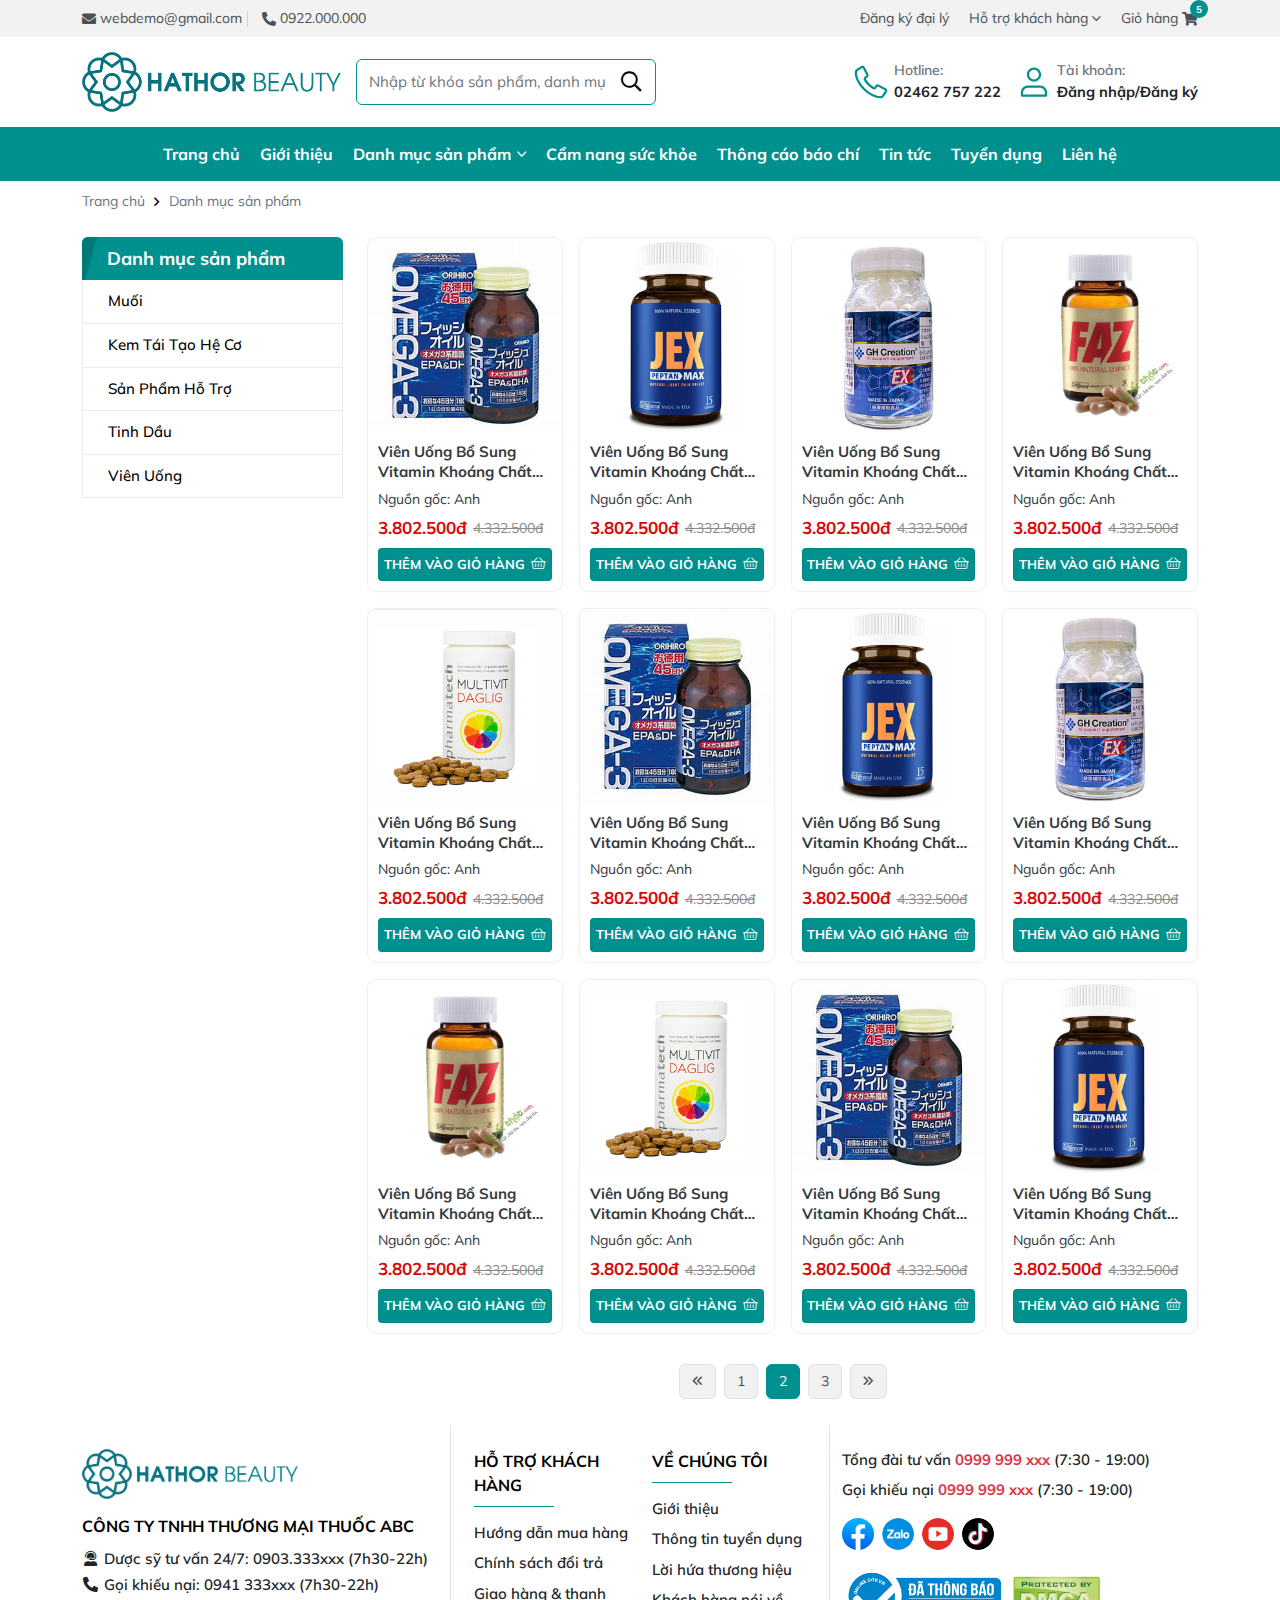
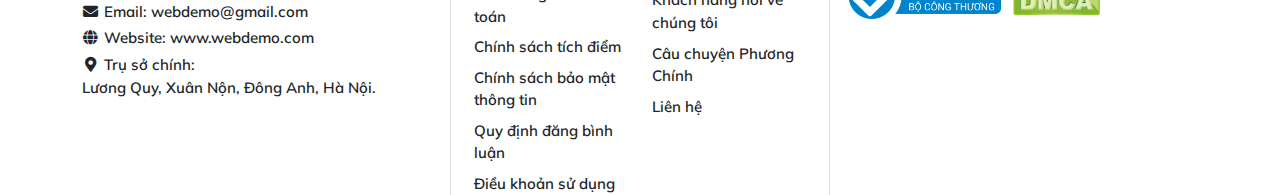
<file: danh-muc-san-pham.html>
<!DOCTYPE html>
<html lang="vi">
<head>
	<meta charset="UTF-8">
	<meta name="viewport"
	      content="width=device-width, user-scalable=no, initial-scale=1.0, maximum-scale=1.0, minimum-scale=1.0">

	<title>Template bán hàng</title>
	<meta name="description" content="Template bán hàng">
	<meta name="author" content="">

	<meta property="og:title" content="Template bán hàng">
	<meta property="og:type" content="website">
	<meta property="og:url" content="">
	<meta property="og:description" content="Template bán hàng">
	<meta property="og:image" content="./assets/images/logo.png">

	<link rel="preconnect" href="https://fonts.googleapis.com">
	<link rel="preconnect" href="https://fonts.gstatic.com" crossorigin>
	<link href="https://fonts.googleapis.com/css2?family=Mulish:ital,wght@0,200..1000;1,200..1000&display=swap"
	      rel="stylesheet">

	<link rel="icon" href="./assets/images/favicon.png">
	<link rel="apple-touch-icon" href="./assets/images/favicon.png">
	<link rel="stylesheet" href="./assets/plugins/bootstrap/css/bootstrap.min.css">
	<link rel="stylesheet" href="./assets/plugins/swiper/swiper-bundle.min.css">
	<link rel="stylesheet" href="./assets/plugins/fancybox/fancybox.min.css">
	<link rel="stylesheet" href="./assets/fonts/fontawesome/css/all.min.css">
	<link rel="stylesheet" href="./assets/css/base.css">
	<link rel="stylesheet" href="./assets/css/style.css">
	<link rel="stylesheet" href="./assets/css/responsive.css">

	<style>
		:root {
			--primary-color: #00908e;
			--primary-hover: #007a78;
			--primary-rgb: 0, 144, 142;
			--secondary-color: #db0008;
			--secondary-hover: #bb0006;
			--secondary-rgb: 219, 0, 8;
		}
	</style>
</head>
<body>

<div id="header" class="header">
	<div class="header-top">
		<div class="container">
			<div class="row">
				<div class="col-lg-6">
					<div class="header-link header-contact">
						<div class="header-link_item">
							<a href="" class="d-inline-flex align-middle">
								<i class="fas fa-envelope"></i>
								webdemo@gmail.com
							</a>
						</div>
						<div class="header-link_item">
							<a href="" class="d-inline-flex align-middle">
								<i class="fas fa-phone-alt"></i>
								0922.000.000
							</a>
						</div>
					</div>
				</div>
				<div class="col-lg-6 d-none d-lg-block">
					<div class="header-link justify-content-end">
						<div class="header-link_item">
							<a href="" class="d-inline-flex align-middle">
								Đăng ký đại lý
							</a>
						</div>
						<div class="header-link_item">
							<a href="" class="d-inline-flex align-middle">
								Hỗ trợ khách hàng
								<i class="fal fa-angle-down header-link_item__icon"></i>
							</a>
							<div class="header-link_dropdown">
								<a href="" class="header-link_dropdown__item">
									<img src="./assets/images/social/facebook.png" class="rounded-circle img-fluid"
									     alt="">
									Fanpage Facebook
								</a>
								<a href="" class="header-link_dropdown__item">
									<img src="./assets/images/social/zalo.png" class="rounded-circle img-fluid"
									     alt="">
									Hỗ trợ qua Zalo
								</a>
								<a href="" class="header-link_dropdown__item">
									<img src="./assets/images/social/phone.png" class="rounded-circle img-fluid"
									     alt="">
									Hotline tư vấn: 0936.652.5858
								</a>
							</div>
						</div>
						<div class="header-link_item">
							<button type="button" id="callCart" class="d-inline-flex align-middle">
								Giỏ hàng
								<i class="fas fa-shopping-cart"></i>
								<span class="header-link_item__number">5</span>
							</button>
						</div>
					</div>
				</div>
			</div>
		</div>
	</div>
	<div class="header-middle">
		<div class="container">
			<div class="header-grid">
				<div class="header-logo">
					<a href="" class="d-inline-flex align-middle align-items-center">
						<img src="./assets/images/logo.png" class="img-fluid" alt="">
					</a>
				</div>
				<div class="header-toolbar">
					<div class="header-toolbar_inner">
						<div class="header-search">
							<form action="">
								<div class="header-search_item">
									<input type="text" placeholder="Nhập từ khóa sản phẩm, danh mục..."
									       class="form-control header-search_input">
									<button type="submit" class="header-search_button link-default">
										<i class="far fa-search"></i>
									</button>
								</div>
							</form>
						</div>
						<div class="header-hamburger d-flex d-lg-none">
							<span class="hamburger-button" id="hamburger-button">
								<i></i>
								<i></i>
								<i></i>
							</span>
						</div>
					</div>
				</div>
				<div class="header-action">
					<div class="header-action_item">
						<a href="" class="header-action_item__link">
							<div class="header-action_item__link--icon">
								<svg xmlns="http://www.w3.org/2000/svg" viewBox="0 0 64 64" width="512" height="512">
									<path d="M60.85,46.11a4.74,4.74,0,0,0-2.41-3L46.07,36.7a4.71,4.71,0,0,0-6,1.37l-2,2.74a.72.72,0,0,1-.93.21,36.3,36.3,0,0,1-8-6.17,36.31,36.31,0,0,1-6.17-8,.72.72,0,0,1,.21-.93l2.73-2a4.71,4.71,0,0,0,1.37-6L20.91,5.56A4.73,4.73,0,0,0,14.09,3.8L6.32,9A7.48,7.48,0,0,0,3,15.69a37.64,37.64,0,0,0,.89,6.57C6,30.4,11.09,38.77,18.16,45.85S33.61,58,41.75,60.09a37.67,37.67,0,0,0,6.57.89l.5,0A7.48,7.48,0,0,0,55,57.69l5.18-7.77A4.73,4.73,0,0,0,60.85,46.11Zm-4,1.58L51.7,55.47A3.5,3.5,0,0,1,48.58,57a34.57,34.57,0,0,1-5.83-.77C35.29,54.29,27.57,49.6,21,43S9.72,28.71,7.78,21.25A34.54,34.54,0,0,1,7,15.42a3.47,3.47,0,0,1,1.53-3.11l7.77-5.18a.71.71,0,0,1,.4-.12l.19,0a.72.72,0,0,1,.46.37l6.4,12.37a.73.73,0,0,1-.21.92l-2.73,2a4.72,4.72,0,0,0-1.28,6.13,40.54,40.54,0,0,0,6.8,8.81,40.52,40.52,0,0,0,8.81,6.8,4.72,4.72,0,0,0,6.13-1.28l2-2.74a.73.73,0,0,1,.92-.21l12.37,6.4a.73.73,0,0,1,.27,1.05Z"></path>
								</svg>
							</div>
							<div class="header-action_item__link--content">
								<div class="header-action_item__link--sub">
									Hotline:
								</div>
								<div class="header-action_item__link--title">
									02462 757 222
								</div>
							</div>
						</a>
					</div>
					<div class="header-action_item header-action_item__dropdown">
						<a href="javascript:void(0)" class="header-action_item__link">
							<div class="header-action_item__link--icon">
								<svg height="512" viewBox="0 0 24 24" width="512" xmlns="http://www.w3.org/2000/svg">
									<path clip-rule="evenodd"
									      d="m12 3.75c-1.7949 0-3.25 1.45507-3.25 3.25s1.4551 3.25 3.25 3.25 3.25-1.45507 3.25-3.25-1.4551-3.25-3.25-3.25zm-4.75 3.25c0-2.62335 2.12665-4.75 4.75-4.75 2.6234 0 4.75 2.12665 4.75 4.75s-2.1266 4.75-4.75 4.75c-2.62335 0-4.75-2.12665-4.75-4.75zm-4 12c0-2.6234 2.12665-4.75 4.75-4.75h8c2.6234 0 4.75 2.1266 4.75 4.75v2c0 .4142-.3358.75-.75.75h-16c-.41421 0-.75-.3358-.75-.75zm4.75-3.25c-1.79493 0-3.25 1.4551-3.25 3.25v1.25h14.5v-1.25c0-1.7949-1.4551-3.25-3.25-3.25z"></path>
								</svg>
							</div>
							<div class="header-action_item__link--content">
								<div class="header-action_item__link--sub">
									Tài khoản:
								</div>
								<div class="header-action_item__link--title">
									Đăng nhập/Đăng ký
								</div>
							</div>
						</a>
						<ul class="list-unstyled mb-0">
							<li class="header-action_dropdown__item ">
								<a href="">
									<i class="fas fa-user"></i>
									Thông tin tài khoản
								</a>
							</li>
							<li class="header-action_dropdown__item ">
								<a href="">
									<i class="fas fa-clipboard-list"></i>
									Lịch sử mua hàng
								</a>
							</li>
							<li class="header-action_dropdown__item ">
								<a href="">
									<i class="fas fa-eye"></i>
									Danh sách đã xem
								</a>
							</li>
							<li class="header-action_dropdown__item ">
								<a href="">
									<i class="fas fa-lock-alt"></i>
									Đổi mật khẩu
								</a>
							</li>
							<li class="header-action_bottom">
								<a href="">
									Đăng xuất
								</a>
							</li>
						</ul>
					</div>
					<div class="header-action_item header-action_item__cart">
						<button type="button" id="callCartMobile" class="d-inline-flex align-middle">
							<i class="far fa-shopping-cart"></i>
							<span class="header-link_item__number">5</span>
						</button>
					</div>
				</div>
			</div>
		</div>
	</div>
	<div class="header-bottom">
		<div class="container">
			<div class="header-navigation" id="header-navigation">
				<ul>
					<li>
						<a href="">
							Trang chủ
						</a>
					</li>
					<li>
						<a href="">
							Giới thiệu
						</a>
					</li>
					<li>
						<a href="">
							Danh mục sản phẩm
							<i class="fal fa-angle-down"></i>
						</a>
						<ul>
							<li>
								<a href="">
									Muối
								</a>
							</li>
							<li>
								<a href="">
									Kem tái tạo hệ cơ
								</a>
							</li>
							<li>
								<a href="">
									Sản phẩm hỗ trợ
								</a>
							</li>
							<li>
								<a href="">
									Tinh dầu
								</a>
							</li>
							<li>
								<a href="">
									Viên uống
								</a>
							</li>
						</ul>
					</li>
					<li>
						<a href="">
							Cẩm nang sức khỏe
						</a>
					</li>
					<li>
						<a href="">
							Thông cáo báo chí
						</a>
					</li>
					<li>
						<a href="">
							Tin tức
						</a>
					</li>
					<li>
						<a href="">
							Tuyển dụng
						</a>
					</li>
					<li>
						<a href="">
							Liên hệ
						</a>
					</li>
				</ul>
			</div>
		</div>
	</div>
	<div class="header-overlay" id="header-overlay"></div>
</div>

<div id="main" class="main">
	<div class="section-breadcrumb">
		<div class="container">
			<ol class="breadcrumb">
				<li class="breadcrumb-item">
					<a href="">Trang chủ</a>
				</li>
				<li class="breadcrumb-item">
					<a href="">Danh mục sản phẩm</a>
				</li>
			</ol>
		</div>
	</div>
	<div class="section-page">
		<div class="container">
			<div class="row g-4 flex-lg-row flex-column-reverse">
				<div class="col-lg-3">
					<div class="category-sidebar">
						<div class="category-sidebar_list">
							<div class="category-sidebar_title">
								Danh mục sản phẩm
							</div>
							<ul>
								<li>
									<a href="">
										Muối
									</a>
								</li>
								<li>
									<a href="">
										Kem tái tạo hệ cơ
									</a>
								</li>
								<li>
									<a href="">
										Sản phẩm hỗ trợ
									</a>
								</li>
								<li>
									<a href="">
										Tinh dầu
									</a>
								</li>
								<li>
									<a href="">
										Viên uống
									</a>
								</li>
							</ul>
						</div>
					</div>
				</div>
				<div class="col-lg-9">
					<div class="row g-3 row-cols-2 row-cols-md-3 row-cols-xl-4">
						<div class="col">
							<div class="product-card card overflow-hidden bg-white">
								<div class="card-header p-0 bg-transparent border-0 rounded-0">
									<div class="card-image position-relative overflow-hidden">
										<div class="ratio ratio-1x1">
											<img src="./assets/images/product/1.png" class="img-fluid transition-default"
											     alt="">
										</div>
										<a href="" class="stretched-link"></a>
									</div>
									<div class="card-body">
										<div class="card-title limit">
											<a href="">
												Viên Uống Bổ Sung Vitamin Khoáng Chất Multivit Daglig
											</a>
										</div>
										<div class="card-desc">
											Nguồn gốc: Anh
										</div>
										<div class="card-price">
											<div class="card-price_current">
												3.802.500đ
											</div>
											<div class="card-price_old">
												4.332.500đ
											</div>
										</div>
										<div class="card-button">
											<a href="" class="button-theme button-theme_primary button-theme_small w-100">
												<span>Thêm vào giỏ hàng</span>
												<i class="fal fa-shopping-basket"></i>
											</a>
										</div>
									</div>
								</div>
							</div>
						</div>
						<div class="col">
							<div class="product-card card overflow-hidden bg-white">
								<div class="card-header p-0 bg-transparent border-0 rounded-0">
									<div class="card-image position-relative overflow-hidden">
										<div class="ratio ratio-1x1">
											<img src="./assets/images/product/2.png" class="img-fluid transition-default"
											     alt="">
										</div>
										<a href="" class="stretched-link"></a>
									</div>
									<div class="card-body">
										<div class="card-title limit">
											<a href="">
												Viên Uống Bổ Sung Vitamin Khoáng Chất Multivit Daglig
											</a>
										</div>
										<div class="card-desc">
											Nguồn gốc: Anh
										</div>
										<div class="card-price">
											<div class="card-price_current">
												3.802.500đ
											</div>
											<div class="card-price_old">
												4.332.500đ
											</div>
										</div>
										<div class="card-button">
											<a href="" class="button-theme button-theme_primary button-theme_small w-100">
												<span>Thêm vào giỏ hàng</span>
												<i class="fal fa-shopping-basket"></i>
											</a>
										</div>
									</div>
								</div>
							</div>
						</div>
						<div class="col">
							<div class="product-card card overflow-hidden bg-white">
								<div class="card-header p-0 bg-transparent border-0 rounded-0">
									<div class="card-image position-relative overflow-hidden">
										<div class="ratio ratio-1x1">
											<img src="./assets/images/product/3.png" class="img-fluid transition-default"
											     alt="">
										</div>
										<a href="" class="stretched-link"></a>
									</div>
									<div class="card-body">
										<div class="card-title limit">
											<a href="">
												Viên Uống Bổ Sung Vitamin Khoáng Chất Multivit Daglig
											</a>
										</div>
										<div class="card-desc">
											Nguồn gốc: Anh
										</div>
										<div class="card-price">
											<div class="card-price_current">
												3.802.500đ
											</div>
											<div class="card-price_old">
												4.332.500đ
											</div>
										</div>
										<div class="card-button">
											<a href="" class="button-theme button-theme_primary button-theme_small w-100">
												<span>Thêm vào giỏ hàng</span>
												<i class="fal fa-shopping-basket"></i>
											</a>
										</div>
									</div>
								</div>
							</div>
						</div>
						<div class="col">
							<div class="product-card card overflow-hidden bg-white">
								<div class="card-header p-0 bg-transparent border-0 rounded-0">
									<div class="card-image position-relative overflow-hidden">
										<div class="ratio ratio-1x1">
											<img src="./assets/images/product/4.png" class="img-fluid transition-default"
											     alt="">
										</div>
										<a href="" class="stretched-link"></a>
									</div>
									<div class="card-body">
										<div class="card-title limit">
											<a href="">
												Viên Uống Bổ Sung Vitamin Khoáng Chất Multivit Daglig
											</a>
										</div>
										<div class="card-desc">
											Nguồn gốc: Anh
										</div>
										<div class="card-price">
											<div class="card-price_current">
												3.802.500đ
											</div>
											<div class="card-price_old">
												4.332.500đ
											</div>
										</div>
										<div class="card-button">
											<a href="" class="button-theme button-theme_primary button-theme_small w-100">
												<span>Thêm vào giỏ hàng</span>
												<i class="fal fa-shopping-basket"></i>
											</a>
										</div>
									</div>
								</div>
							</div>
						</div>
						<div class="col">
							<div class="product-card card overflow-hidden bg-white">
								<div class="card-header p-0 bg-transparent border-0 rounded-0">
									<div class="card-image position-relative overflow-hidden">
										<div class="ratio ratio-1x1">
											<img src="./assets/images/product/5.png" class="img-fluid transition-default"
											     alt="">
										</div>
										<a href="" class="stretched-link"></a>
									</div>
									<div class="card-body">
										<div class="card-title limit">
											<a href="">
												Viên Uống Bổ Sung Vitamin Khoáng Chất Multivit Daglig
											</a>
										</div>
										<div class="card-desc">
											Nguồn gốc: Anh
										</div>
										<div class="card-price">
											<div class="card-price_current">
												3.802.500đ
											</div>
											<div class="card-price_old">
												4.332.500đ
											</div>
										</div>
										<div class="card-button">
											<a href="" class="button-theme button-theme_primary button-theme_small w-100">
												<span>Thêm vào giỏ hàng</span>
												<i class="fal fa-shopping-basket"></i>
											</a>
										</div>
									</div>
								</div>
							</div>
						</div>
						<div class="col">
							<div class="product-card card overflow-hidden bg-white">
								<div class="card-header p-0 bg-transparent border-0 rounded-0">
									<div class="card-image position-relative overflow-hidden">
										<div class="ratio ratio-1x1">
											<img src="./assets/images/product/1.png" class="img-fluid transition-default"
											     alt="">
										</div>
										<a href="" class="stretched-link"></a>
									</div>
									<div class="card-body">
										<div class="card-title limit">
											<a href="">
												Viên Uống Bổ Sung Vitamin Khoáng Chất Multivit Daglig
											</a>
										</div>
										<div class="card-desc">
											Nguồn gốc: Anh
										</div>
										<div class="card-price">
											<div class="card-price_current">
												3.802.500đ
											</div>
											<div class="card-price_old">
												4.332.500đ
											</div>
										</div>
										<div class="card-button">
											<a href="" class="button-theme button-theme_primary button-theme_small w-100">
												<span>Thêm vào giỏ hàng</span>
												<i class="fal fa-shopping-basket"></i>
											</a>
										</div>
									</div>
								</div>
							</div>
						</div>
						<div class="col">
							<div class="product-card card overflow-hidden bg-white">
								<div class="card-header p-0 bg-transparent border-0 rounded-0">
									<div class="card-image position-relative overflow-hidden">
										<div class="ratio ratio-1x1">
											<img src="./assets/images/product/2.png" class="img-fluid transition-default"
											     alt="">
										</div>
										<a href="" class="stretched-link"></a>
									</div>
									<div class="card-body">
										<div class="card-title limit">
											<a href="">
												Viên Uống Bổ Sung Vitamin Khoáng Chất Multivit Daglig
											</a>
										</div>
										<div class="card-desc">
											Nguồn gốc: Anh
										</div>
										<div class="card-price">
											<div class="card-price_current">
												3.802.500đ
											</div>
											<div class="card-price_old">
												4.332.500đ
											</div>
										</div>
										<div class="card-button">
											<a href="" class="button-theme button-theme_primary button-theme_small w-100">
												<span>Thêm vào giỏ hàng</span>
												<i class="fal fa-shopping-basket"></i>
											</a>
										</div>
									</div>
								</div>
							</div>
						</div>
						<div class="col">
							<div class="product-card card overflow-hidden bg-white">
								<div class="card-header p-0 bg-transparent border-0 rounded-0">
									<div class="card-image position-relative overflow-hidden">
										<div class="ratio ratio-1x1">
											<img src="./assets/images/product/3.png" class="img-fluid transition-default"
											     alt="">
										</div>
										<a href="" class="stretched-link"></a>
									</div>
									<div class="card-body">
										<div class="card-title limit">
											<a href="">
												Viên Uống Bổ Sung Vitamin Khoáng Chất Multivit Daglig
											</a>
										</div>
										<div class="card-desc">
											Nguồn gốc: Anh
										</div>
										<div class="card-price">
											<div class="card-price_current">
												3.802.500đ
											</div>
											<div class="card-price_old">
												4.332.500đ
											</div>
										</div>
										<div class="card-button">
											<a href="" class="button-theme button-theme_primary button-theme_small w-100">
												<span>Thêm vào giỏ hàng</span>
												<i class="fal fa-shopping-basket"></i>
											</a>
										</div>
									</div>
								</div>
							</div>
						</div>
						<div class="col">
							<div class="product-card card overflow-hidden bg-white">
								<div class="card-header p-0 bg-transparent border-0 rounded-0">
									<div class="card-image position-relative overflow-hidden">
										<div class="ratio ratio-1x1">
											<img src="./assets/images/product/4.png" class="img-fluid transition-default"
											     alt="">
										</div>
										<a href="" class="stretched-link"></a>
									</div>
									<div class="card-body">
										<div class="card-title limit">
											<a href="">
												Viên Uống Bổ Sung Vitamin Khoáng Chất Multivit Daglig
											</a>
										</div>
										<div class="card-desc">
											Nguồn gốc: Anh
										</div>
										<div class="card-price">
											<div class="card-price_current">
												3.802.500đ
											</div>
											<div class="card-price_old">
												4.332.500đ
											</div>
										</div>
										<div class="card-button">
											<a href="" class="button-theme button-theme_primary button-theme_small w-100">
												<span>Thêm vào giỏ hàng</span>
												<i class="fal fa-shopping-basket"></i>
											</a>
										</div>
									</div>
								</div>
							</div>
						</div>
						<div class="col">
							<div class="product-card card overflow-hidden bg-white">
								<div class="card-header p-0 bg-transparent border-0 rounded-0">
									<div class="card-image position-relative overflow-hidden">
										<div class="ratio ratio-1x1">
											<img src="./assets/images/product/5.png" class="img-fluid transition-default"
											     alt="">
										</div>
										<a href="" class="stretched-link"></a>
									</div>
									<div class="card-body">
										<div class="card-title limit">
											<a href="">
												Viên Uống Bổ Sung Vitamin Khoáng Chất Multivit Daglig
											</a>
										</div>
										<div class="card-desc">
											Nguồn gốc: Anh
										</div>
										<div class="card-price">
											<div class="card-price_current">
												3.802.500đ
											</div>
											<div class="card-price_old">
												4.332.500đ
											</div>
										</div>
										<div class="card-button">
											<a href="" class="button-theme button-theme_primary button-theme_small w-100">
												<span>Thêm vào giỏ hàng</span>
												<i class="fal fa-shopping-basket"></i>
											</a>
										</div>
									</div>
								</div>
							</div>
						</div>
						<div class="col">
							<div class="product-card card overflow-hidden bg-white">
								<div class="card-header p-0 bg-transparent border-0 rounded-0">
									<div class="card-image position-relative overflow-hidden">
										<div class="ratio ratio-1x1">
											<img src="./assets/images/product/1.png" class="img-fluid transition-default"
											     alt="">
										</div>
										<a href="" class="stretched-link"></a>
									</div>
									<div class="card-body">
										<div class="card-title limit">
											<a href="">
												Viên Uống Bổ Sung Vitamin Khoáng Chất Multivit Daglig
											</a>
										</div>
										<div class="card-desc">
											Nguồn gốc: Anh
										</div>
										<div class="card-price">
											<div class="card-price_current">
												3.802.500đ
											</div>
											<div class="card-price_old">
												4.332.500đ
											</div>
										</div>
										<div class="card-button">
											<a href="" class="button-theme button-theme_primary button-theme_small w-100">
												<span>Thêm vào giỏ hàng</span>
												<i class="fal fa-shopping-basket"></i>
											</a>
										</div>
									</div>
								</div>
							</div>
						</div>
						<div class="col">
							<div class="product-card card overflow-hidden bg-white">
								<div class="card-header p-0 bg-transparent border-0 rounded-0">
									<div class="card-image position-relative overflow-hidden">
										<div class="ratio ratio-1x1">
											<img src="./assets/images/product/2.png" class="img-fluid transition-default"
											     alt="">
										</div>
										<a href="" class="stretched-link"></a>
									</div>
									<div class="card-body">
										<div class="card-title limit">
											<a href="">
												Viên Uống Bổ Sung Vitamin Khoáng Chất Multivit Daglig
											</a>
										</div>
										<div class="card-desc">
											Nguồn gốc: Anh
										</div>
										<div class="card-price">
											<div class="card-price_current">
												3.802.500đ
											</div>
											<div class="card-price_old">
												4.332.500đ
											</div>
										</div>
										<div class="card-button">
											<a href="" class="button-theme button-theme_primary button-theme_small w-100">
												<span>Thêm vào giỏ hàng</span>
												<i class="fal fa-shopping-basket"></i>
											</a>
										</div>
									</div>
								</div>
							</div>
						</div>
					</div>
					<div class="section-pagination">
						<ul class="pagination mb-0">
							<li class="page-item">
								<a class="page-link" href="#">
									<i class="far fa-angle-double-left"></i>
								</a>
							</li>
							<li class="page-item">
								<a class="page-link" href="#">
									1
								</a>
							</li>
							<li class="page-item active">
								<a class="page-link" href="#">
									2
								</a>
							</li>
							<li class="page-item">
								<a class="page-link" href="#">
									3
								</a>
							</li>
							<li class="page-item">
								<a class="page-link" href="#">
									<i class="far fa-angle-double-right"></i>
								</a>
							</li>
						</ul>
					</div>
				</div>
			</div>
		</div>
	</div>
</div>

<footer id="footer" class="footer">
	<div class="container">
		<div class="row g-4">
			<div class="col-lg-4">
				<div class="footer-item">
					<div class="footer-logo">
						<a href="" class="d-inline-flex align-middle">
							<img src="./assets/images/logo.png" class="img-fluid mw-auto" alt="">
						</a>
					</div>
					<div class="footer-name">
						CÔNG TY TNHH THƯƠNG MẠI THUỐC ABC
					</div>
					<div class="footer-contact">
						<div class="footer-contact_item">
							<i class="fas fa-user-headset"></i>
							Dược sỹ tư vấn 24/7:
							<a href="" class="d-inline-flex">
								0903.333xxx (7h30-22h)
							</a>
						</div>
						<div class="footer-contact_item">
							<i class="fas fa-phone-alt"></i>
							Gọi khiếu nại:
							<a href="" class="d-inline-flex">
								0941 333xxx (7h30-22h)
							</a>
						</div>
						<div class="footer-contact_item">
							<i class="fas fa-envelope"></i>
							Email:
							<a href="" class="d-inline-flex">
								webdemo@gmail.com
							</a>
						</div>
						<div class="footer-contact_item">
							<i class="fas fa-globe"></i>
							Website:
							<a href="" class="d-inline-flex">
								www.webdemo.com
							</a>
						</div>
						<div class="footer-contact_item">
							<i class="fas fa-map-marker-alt"></i>
							Trụ sở chính:
							<a href="" class="d-inline-flex">
								Lương Quy, Xuân Nộn, Đông Anh, Hà Nội.
							</a>
						</div>
					</div>
				</div>
			</div>
			<div class="col-lg-4">
				<div class="footer-item footer-decor">
					<div class="row g-4">
						<div class="col-sm-6">
							<div class="footer-item">
								<div class="footer-title">
									HỖ TRỢ KHÁCH HÀNG
								</div>
								<div class="footer-list">
									<a href="" class="footer-list_item d-inline-flex align-middle">
										Hướng dẫn mua hàng
									</a>
									<a href="" class="footer-list_item d-inline-flex align-middle">
										Chính sách đổi trả
									</a>
									<a href="" class="footer-list_item d-inline-flex align-middle">
										Giao hàng & thanh toán
									</a>
									<a href="" class="footer-list_item d-inline-flex align-middle">
										Chính sách tích điểm
									</a>
									<a href="" class="footer-list_item d-inline-flex align-middle">
										Chính sách bảo mật thông tin
									</a>
									<a href="" class="footer-list_item d-inline-flex align-middle">
										Quy định đăng bình luận
									</a>
									<a href="" class="footer-list_item d-inline-flex align-middle">
										Điều khoản sử dụng
									</a>
								</div>
							</div>
						</div>
						<div class="col-sm-6">
							<div class="footer-item">
								<div class="footer-title">
									VỀ CHÚNG TÔI
								</div>
								<div class="footer-list">
									<a href="" class="footer-list_item d-inline-flex align-middle">
										Giới thiệu
									</a>
									<a href="" class="footer-list_item d-inline-flex align-middle">
										Thông tin tuyển dụng
									</a>
									<a href="" class="footer-list_item d-inline-flex align-middle">
										Lời hứa thương hiệu
									</a>
									<a href="" class="footer-list_item d-inline-flex align-middle">
										Khách hàng nói về chúng tôi
									</a>
									<a href="" class="footer-list_item d-inline-flex align-middle">
										Câu chuyện Phương Chính
									</a>
									<a href="" class="footer-list_item d-inline-flex align-middle">
										Liên hệ
									</a>
								</div>
							</div>
						</div>
					</div>
				</div>
			</div>
			<div class="col-lg-4">
				<div class="footer-item">
					<div class="footer-text">
						Tổng đài tư vấn
						<a href="" class="text-danger fw-bold">
							0999 999 xxx
						</a>
						(7:30 - 19:00)
					</div>
					<div class="footer-text">
						Gọi khiếu nại
						<a href="" class="text-danger fw-bold">
							0999 999 xxx
						</a>
						(7:30 - 19:00)
					</div>
					<div class="footer-social">
						<a href="" class="footer-social_item">
							<img src="./assets/images/social/facebook.png"
							     class="rounded-circle img-fluid"
							     alt="">
						</a>
						<a href="" class="footer-social_item">
							<img src="./assets/images/social/zalo.png"
							     class="rounded-circle img-fluid"
							     alt="">
						</a>
						<a href="" class="footer-social_item">
							<img src="./assets/images/social/youtube.png"
							     class="rounded-circle img-fluid"
							     alt="">
						</a>
						<a href="" class="footer-social_item">
							<img src="./assets/images/social/tiktok.png"
							     class="rounded-circle img-fluid"
							     alt="">
						</a>
					</div>
					<div class="footer-images">
						<div class="footer-images_items">
							<a href="" class="d-inline-flex align-middle">
								<img src="./assets/images/bocongthuong.png" height="60px" class="mw-100" alt="">
							</a>
						</div>
						<div class="footer-images_items">
							<a href="" class="d-inline-flex align-middle">
								<img src="./assets/images/dmca.png" height="40px" class="mw-100" alt="">
							</a>
						</div>
					</div>
				</div>
			</div>
		</div>
	</div>
</footer>

<div class="floating-cart is-product" id="floatingCart">
	<div class="cart-card card border-0 rounded-0 bg-white position-fixed top-0 end-0 mw-100 h-100 overflow-hidden">
		<div class="card-header rounded-0 bg-white hstack justify-content-between">
			<div class="card-title fw-bold mb-0">
				GIỎ HÀNG
			</div>
			<button class="link-default" id="closeCart">
				<svg xmlns="http://www.w3.org/2000/svg" width="24" height="24" viewBox="0 0 24 24" fill="none"
				     stroke="currentColor" stroke-width="2" stroke-linecap="round" stroke-linejoin="round">
					<line x1="18" y1="6" x2="6" y2="18"></line>
					<line x1="6" y1="6" x2="18" y2="18"></line>
				</svg>
			</button>
		</div>
		<div class="card-body p-0 flex-fill vstack h-100">
			<div class="card-list position-relative flex-fill">
				<div class="card-scroll position-absolute top-0 start-0 bottom-0 end-0 mh-100">
					<div id="cardList"
					     class="card-list position-absolute top-0 start-0 bottom-0 end-0 mh-100">
						<div class="card-item align-items-start gap-10px hstack">
							<div class="card-image flex-shrink-0">
								<a href="" class="d-inline-flex align-middle ratio ratio-16x9">
									<img src="./assets/images/product/1.png"
									     class="w-100 img-fluid transition-default" alt="">
								</a>
							</div>
							<div class="card-content flex-fill">
								<a href="" class="card-title limit">
									Viên Uống Bổ Sung Vitamin Khoáng Chất Multivit Daglig, viên Uống Bổ Sung Vitamin
									Khoáng Chất Multivit Daglig
								</a>
								<div class="hstack gap-8px justify-content-between">
									<div class="card-quantity w-50 flex-fill">
										<div class="card-text">
											Số lượng
										</div>
										<div class="card-group hstack flex-nowrap quantityGroup">
											<button disabled
											        class="link-default hstack justify-content-center flex-shrink-0 card-quantity_btn quantityButton"
											        data-type="0">
												<i class="fal fa-minus"></i>
											</button>
											<input type="text"
											       class="form-control card-quantity_input quantityInput"
											       value="1">
											<button class="link-default hstack justify-content-center flex-shrink-0 card-quantity_btn quantityButton"
											        data-type="1">
												<i class="fal fa-plus"></i>
											</button>
										</div>
									</div>
									<div class="card-desc w-50 flex-fill text-end">
										<div class="card-price">
											6.950.000₫
										</div>
										<div class="card-clear">
											<button class="link-default buttonDelete">Xóa</button>
										</div>
									</div>
								</div>
							</div>
						</div>
						<div class="card-item align-items-start gap-10px hstack">
							<div class="card-image flex-shrink-0">
								<a href="" class="d-inline-flex align-middle ratio ratio-16x9">
									<img src="./assets/images/product/2.png"
									     class="w-100 img-fluid transition-default" alt="">
								</a>
							</div>
							<div class="card-content flex-fill">
								<a href="" class="card-title limit">
									Viên Uống Bổ Sung Vitamin
								</a>
								<div class="hstack gap-8px justify-content-between">
									<div class="card-quantity w-50 flex-fill">
										<div class="card-text">
											Số lượng
										</div>
										<div class="card-group hstack flex-nowrap quantityGroup">
											<button disabled
											        class="link-default hstack justify-content-center flex-shrink-0 card-quantity_btn quantityButton"
											        data-type="0">
												<i class="fal fa-minus"></i>
											</button>
											<input type="text"
											       class="form-control card-quantity_input quantityInput"
											       value="1">
											<button class="link-default hstack justify-content-center flex-shrink-0 card-quantity_btn quantityButton"
											        data-type="1">
												<i class="fal fa-plus"></i>
											</button>
										</div>
									</div>
									<div class="card-desc w-50 flex-fill text-end">
										<div class="card-price">
											6.950.000₫
										</div>
										<div class="card-clear">
											<button class="link-default buttonDelete">Xóa</button>
										</div>
									</div>
								</div>
							</div>
						</div>
						<div class="card-item align-items-start gap-10px hstack">
							<div class="card-image flex-shrink-0">
								<a href="" class="d-inline-flex align-middle ratio ratio-16x9">
									<img src="./assets/images/product/3.png"
									     class="w-100 img-fluid transition-default" alt="">
								</a>
							</div>
							<div class="card-content flex-fill">
								<a href="" class="card-title limit">
									Viên Uống Bổ Sung Vitamin Khoáng Chất
								</a>
								<div class="hstack gap-8px justify-content-between">
									<div class="card-quantity w-50 flex-fill">
										<div class="card-text">
											Số lượng
										</div>
										<div class="card-group hstack flex-nowrap quantityGroup">
											<button disabled
											        class="link-default hstack justify-content-center flex-shrink-0 card-quantity_btn quantityButton"
											        data-type="0">
												<i class="fal fa-minus"></i>
											</button>
											<input type="text"
											       class="form-control card-quantity_input quantityInput"
											       value="1">
											<button class="link-default hstack justify-content-center flex-shrink-0 card-quantity_btn quantityButton"
											        data-type="1">
												<i class="fal fa-plus"></i>
											</button>
										</div>
									</div>
									<div class="card-desc w-50 flex-fill text-end">
										<div class="card-price">
											6.950.000₫
										</div>
										<div class="card-clear">
											<button class="link-default buttonDelete">Xóa</button>
										</div>
									</div>
								</div>
							</div>
						</div>
						<div class="card-item align-items-start gap-10px hstack">
							<div class="card-image flex-shrink-0">
								<a href="" class="d-inline-flex align-middle ratio ratio-16x9">
									<img src="./assets/images/product/4.png"
									     class="w-100 img-fluid transition-default" alt="">
								</a>
							</div>
							<div class="card-content flex-fill">
								<a href="" class="card-title limit">
									Viên Uống Bổ Sung Vitamin Khoáng Chất Multivit Daglig, viên Uống Bổ Sung Vitamin
									Khoáng Chất Multivit Daglig
								</a>
								<div class="hstack gap-8px justify-content-between">
									<div class="card-quantity w-50 flex-fill">
										<div class="card-text">
											Số lượng
										</div>
										<div class="card-group hstack flex-nowrap quantityGroup">
											<button disabled
											        class="link-default hstack justify-content-center flex-shrink-0 card-quantity_btn quantityButton"
											        data-type="0">
												<i class="fal fa-minus"></i>
											</button>
											<input type="text"
											       class="form-control card-quantity_input quantityInput"
											       value="1">
											<button class="link-default hstack justify-content-center flex-shrink-0 card-quantity_btn quantityButton"
											        data-type="1">
												<i class="fal fa-plus"></i>
											</button>
										</div>
									</div>
									<div class="card-desc w-50 flex-fill text-end">
										<div class="card-price">
											6.950.000₫
										</div>
										<div class="card-clear">
											<button class="link-default buttonDelete">Xóa</button>
										</div>
									</div>
								</div>
							</div>
						</div>
						<div class="card-item align-items-start gap-10px hstack">
							<div class="card-image flex-shrink-0">
								<a href="" class="d-inline-flex align-middle ratio ratio-16x9">
									<img src="./assets/images/product/5.png"
									     class="w-100 img-fluid transition-default" alt="">
								</a>
							</div>
							<div class="card-content flex-fill">
								<a href="" class="card-title limit">
									Viên Uống Bổ Sung Vitamin Khoáng Chất Multivit Daglig, viên Uống Bổ Sung Vitamin
									Khoáng Chất Multivit Daglig
								</a>
								<div class="hstack gap-8px justify-content-between">
									<div class="card-quantity w-50 flex-fill">
										<div class="card-text">
											Số lượng
										</div>
										<div class="card-group hstack flex-nowrap quantityGroup">
											<button disabled
											        class="link-default hstack justify-content-center flex-shrink-0 card-quantity_btn quantityButton"
											        data-type="0">
												<i class="fal fa-minus"></i>
											</button>
											<input type="text"
											       class="form-control card-quantity_input quantityInput"
											       value="1">
											<button class="link-default hstack justify-content-center flex-shrink-0 card-quantity_btn quantityButton"
											        data-type="1">
												<i class="fal fa-plus"></i>
											</button>
										</div>
									</div>
									<div class="card-desc w-50 flex-fill text-end">
										<div class="card-price">
											6.950.000₫
										</div>
										<div class="card-clear">
											<button class="link-default buttonDelete">Xóa</button>
										</div>
									</div>
								</div>
							</div>
						</div>
						<div class="card-item align-items-start gap-10px hstack">
							<div class="card-image flex-shrink-0">
								<a href="" class="d-inline-flex align-middle ratio ratio-16x9">
									<img src="./assets/images/product/1.png"
									     class="w-100 img-fluid transition-default" alt="">
								</a>
							</div>
							<div class="card-content flex-fill">
								<a href="" class="card-title limit">
									Viên Uống Bổ Sung Vitamin Khoáng Chất Multivit Daglig, viên Uống Bổ Sung Vitamin
									Khoáng Chất Multivit Daglig
								</a>
								<div class="hstack gap-8px justify-content-between">
									<div class="card-quantity w-50 flex-fill">
										<div class="card-text">
											Số lượng
										</div>
										<div class="card-group hstack flex-nowrap quantityGroup">
											<button disabled
											        class="link-default hstack justify-content-center flex-shrink-0 card-quantity_btn quantityButton"
											        data-type="0">
												<i class="fal fa-minus"></i>
											</button>
											<input type="text"
											       class="form-control card-quantity_input quantityInput"
											       value="1">
											<button class="link-default hstack justify-content-center flex-shrink-0 card-quantity_btn quantityButton"
											        data-type="1">
												<i class="fal fa-plus"></i>
											</button>
										</div>
									</div>
									<div class="card-desc w-50 flex-fill text-end">
										<div class="card-price">
											6.950.000₫
										</div>
										<div class="card-clear">
											<button class="link-default buttonDelete">Xóa</button>
										</div>
									</div>
								</div>
							</div>
						</div>
						<div class="card-item align-items-start gap-10px hstack">
							<div class="card-image flex-shrink-0">
								<a href="" class="d-inline-flex align-middle ratio ratio-16x9">
									<img src="./assets/images/product/2.png"
									     class="w-100 img-fluid transition-default" alt="">
								</a>
							</div>
							<div class="card-content flex-fill">
								<a href="" class="card-title limit">
									Viên Uống Bổ Sung Vitamin
								</a>
								<div class="hstack gap-8px justify-content-between">
									<div class="card-quantity w-50 flex-fill">
										<div class="card-text">
											Số lượng
										</div>
										<div class="card-group hstack flex-nowrap quantityGroup">
											<button disabled
											        class="link-default hstack justify-content-center flex-shrink-0 card-quantity_btn quantityButton"
											        data-type="0">
												<i class="fal fa-minus"></i>
											</button>
											<input type="text"
											       class="form-control card-quantity_input quantityInput"
											       value="1">
											<button class="link-default hstack justify-content-center flex-shrink-0 card-quantity_btn quantityButton"
											        data-type="1">
												<i class="fal fa-plus"></i>
											</button>
										</div>
									</div>
									<div class="card-desc w-50 flex-fill text-end">
										<div class="card-price">
											6.950.000₫
										</div>
										<div class="card-clear">
											<button class="link-default buttonDelete">Xóa</button>
										</div>
									</div>
								</div>
							</div>
						</div>
						<div class="card-item align-items-start gap-10px hstack">
							<div class="card-image flex-shrink-0">
								<a href="" class="d-inline-flex align-middle ratio ratio-16x9">
									<img src="./assets/images/product/3.png"
									     class="w-100 img-fluid transition-default" alt="">
								</a>
							</div>
							<div class="card-content flex-fill">
								<a href="" class="card-title limit">
									Viên Uống Bổ Sung Vitamin Khoáng Chất
								</a>
								<div class="hstack gap-8px justify-content-between">
									<div class="card-quantity w-50 flex-fill">
										<div class="card-text">
											Số lượng
										</div>
										<div class="card-group hstack flex-nowrap quantityGroup">
											<button disabled
											        class="link-default hstack justify-content-center flex-shrink-0 card-quantity_btn quantityButton"
											        data-type="0">
												<i class="fal fa-minus"></i>
											</button>
											<input type="text"
											       class="form-control card-quantity_input quantityInput"
											       value="1">
											<button class="link-default hstack justify-content-center flex-shrink-0 card-quantity_btn quantityButton"
											        data-type="1">
												<i class="fal fa-plus"></i>
											</button>
										</div>
									</div>
									<div class="card-desc w-50 flex-fill text-end">
										<div class="card-price">
											6.950.000₫
										</div>
										<div class="card-clear">
											<button class="link-default buttonDelete">Xóa</button>
										</div>
									</div>
								</div>
							</div>
						</div>
						<div class="card-item align-items-start gap-10px hstack">
							<div class="card-image flex-shrink-0">
								<a href="" class="d-inline-flex align-middle ratio ratio-16x9">
									<img src="./assets/images/product/4.png"
									     class="w-100 img-fluid transition-default" alt="">
								</a>
							</div>
							<div class="card-content flex-fill">
								<a href="" class="card-title limit">
									Viên Uống Bổ Sung Vitamin Khoáng Chất Multivit Daglig, viên Uống Bổ Sung Vitamin
									Khoáng Chất Multivit Daglig
								</a>
								<div class="hstack gap-8px justify-content-between">
									<div class="card-quantity w-50 flex-fill">
										<div class="card-text">
											Số lượng
										</div>
										<div class="card-group hstack flex-nowrap quantityGroup">
											<button disabled
											        class="link-default hstack justify-content-center flex-shrink-0 card-quantity_btn quantityButton"
											        data-type="0">
												<i class="fal fa-minus"></i>
											</button>
											<input type="text"
											       class="form-control card-quantity_input quantityInput"
											       value="1">
											<button class="link-default hstack justify-content-center flex-shrink-0 card-quantity_btn quantityButton"
											        data-type="1">
												<i class="fal fa-plus"></i>
											</button>
										</div>
									</div>
									<div class="card-desc w-50 flex-fill text-end">
										<div class="card-price">
											6.950.000₫
										</div>
										<div class="card-clear">
											<button class="link-default buttonDelete">Xóa</button>
										</div>
									</div>
								</div>
							</div>
						</div>
						<div class="card-item align-items-start gap-10px hstack">
							<div class="card-image flex-shrink-0">
								<a href="" class="d-inline-flex align-middle ratio ratio-16x9">
									<img src="./assets/images/product/5.png"
									     class="w-100 img-fluid transition-default" alt="">
								</a>
							</div>
							<div class="card-content flex-fill">
								<a href="" class="card-title limit">
									Viên Uống Bổ Sung Vitamin Khoáng Chất Multivit Daglig, viên Uống Bổ Sung Vitamin
									Khoáng Chất Multivit Daglig
								</a>
								<div class="hstack gap-8px justify-content-between">
									<div class="card-quantity w-50 flex-fill">
										<div class="card-text">
											Số lượng
										</div>
										<div class="card-group hstack flex-nowrap quantityGroup">
											<button disabled
											        class="link-default hstack justify-content-center flex-shrink-0 card-quantity_btn quantityButton"
											        data-type="0">
												<i class="fal fa-minus"></i>
											</button>
											<input type="text"
											       class="form-control card-quantity_input quantityInput"
											       value="1">
											<button class="link-default hstack justify-content-center flex-shrink-0 card-quantity_btn quantityButton"
											        data-type="1">
												<i class="fal fa-plus"></i>
											</button>
										</div>
									</div>
									<div class="card-desc w-50 flex-fill text-end">
										<div class="card-price">
											6.950.000₫
										</div>
										<div class="card-clear">
											<button class="link-default buttonDelete">Xóa</button>
										</div>
									</div>
								</div>
							</div>
						</div>
					</div>
					<!--<div class="card-empty text-center">
						<div class="card-icon">
							<img src="./assets/images/empty-cart.avif" class="img-fluid" alt="">
						</div>
						<div class="card-title">
							Giỏ hàng của bạn đang trống
						</div>
					</div>-->
				</div>
			</div>
			<div class="card-information">
				<div class="card-total hstack justify-content-between">
					<div class="card-text">
						Tạm tính:
					</div>
					<div class="card-value">1.050.000đ</div>
				</div>
				<div class="card-button">
					<a href=""
					   class="button-theme button-theme_primary w-100">
						<span>
							Thanh toán
						</span>
						<i class="fal fa-angle-right"></i>
					</a>
				</div>
			</div>
		</div>
	</div>
	<div class="floating-overlay" id="floatingOverlay"></div>
</div>

<script type="text/javascript" src="./assets/plugins/jquery.min.js"></script>
<script type="text/javascript"
        src="./assets/plugins/bootstrap/js/bootstrap.bundle.min.js"></script>
<script type="text/javascript" src="./assets/plugins/swiper/swiper-bundle.min.js"></script>
<script type="text/javascript" src="./assets/plugins/fancybox/fancybox.min.js"></script>
<script type="text/javascript" src="./assets/js/app.js"></script>
</body>
</html>
</file>
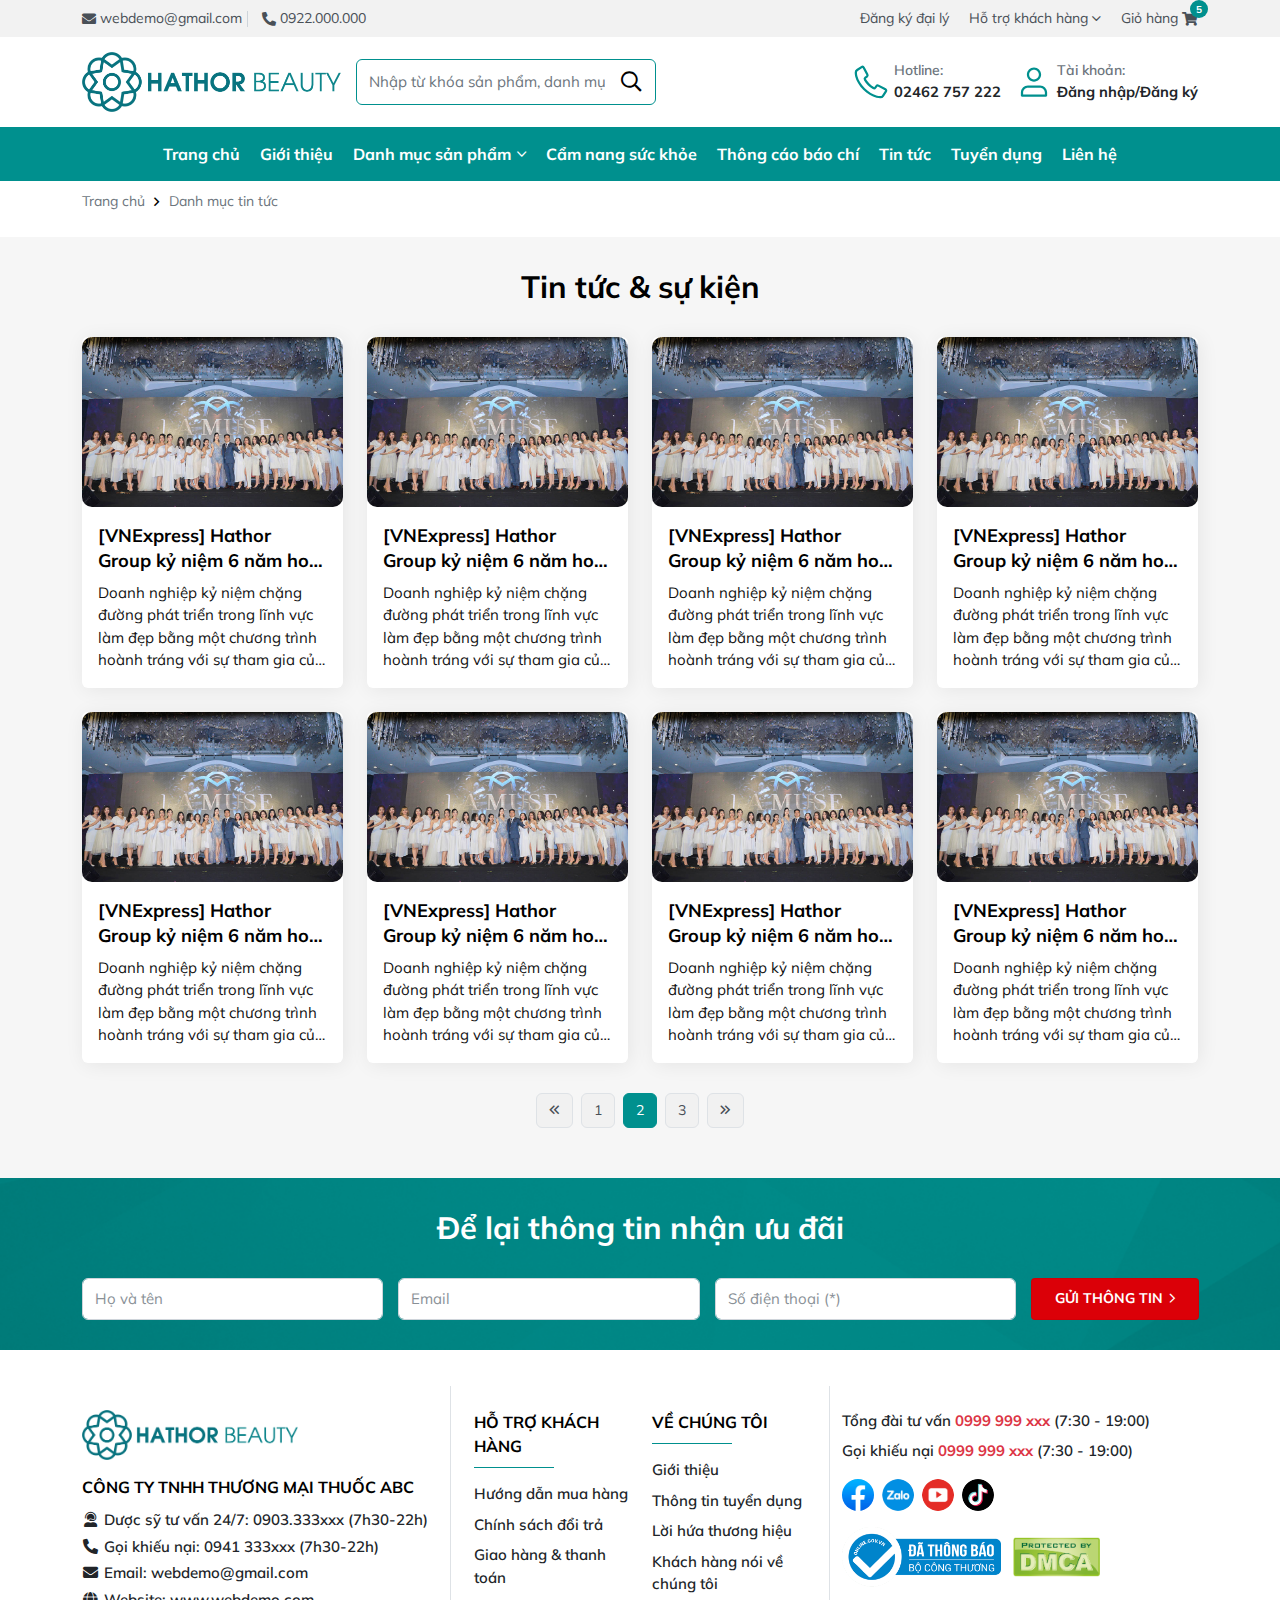
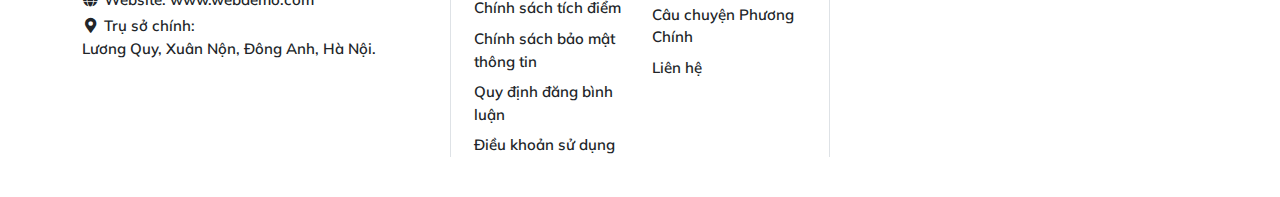
<file: danh-muc-tin-tuc.html>
<!DOCTYPE html>
<html lang="vi">
<head>
	<meta charset="UTF-8">
	<meta name="viewport"
	      content="width=device-width, user-scalable=no, initial-scale=1.0, maximum-scale=1.0, minimum-scale=1.0">

	<title>Template bán hàng</title>
	<meta name="description" content="Template bán hàng">
	<meta name="author" content="">

	<meta property="og:title" content="Template bán hàng">
	<meta property="og:type" content="website">
	<meta property="og:url" content="">
	<meta property="og:description" content="Template bán hàng">
	<meta property="og:image" content="./assets/images/logo.png">

	<link rel="preconnect" href="https://fonts.googleapis.com">
	<link rel="preconnect" href="https://fonts.gstatic.com" crossorigin>
	<link href="https://fonts.googleapis.com/css2?family=Mulish:ital,wght@0,200..1000;1,200..1000&display=swap"
	      rel="stylesheet">

	<link rel="icon" href="./assets/images/favicon.png">
	<link rel="apple-touch-icon" href="./assets/images/favicon.png">
	<link rel="stylesheet" href="./assets/plugins/bootstrap/css/bootstrap.min.css">
	<link rel="stylesheet" href="./assets/plugins/swiper/swiper-bundle.min.css">
	<link rel="stylesheet" href="./assets/plugins/fancybox/fancybox.min.css">
	<link rel="stylesheet" href="./assets/fonts/fontawesome/css/all.min.css">
	<link rel="stylesheet" href="./assets/css/base.css">
	<link rel="stylesheet" href="./assets/css/style.css">
	<link rel="stylesheet" href="./assets/css/responsive.css">

	<style>
		:root {
			--primary-color: #00908e;
			--primary-hover: #007a78;
			--primary-rgb: 0, 144, 142;
			--secondary-color: #db0008;
			--secondary-hover: #bb0006;
			--secondary-rgb: 219, 0, 8;
		}
	</style>
</head>
<body>

<div id="header" class="header">
	<div class="header-top">
		<div class="container">
			<div class="row">
				<div class="col-lg-6">
					<div class="header-link header-contact">
						<div class="header-link_item">
							<a href="" class="d-inline-flex align-middle">
								<i class="fas fa-envelope"></i>
								webdemo@gmail.com
							</a>
						</div>
						<div class="header-link_item">
							<a href="" class="d-inline-flex align-middle">
								<i class="fas fa-phone-alt"></i>
								0922.000.000
							</a>
						</div>
					</div>
				</div>
				<div class="col-lg-6 d-none d-lg-block">
					<div class="header-link justify-content-end">
						<div class="header-link_item">
							<a href="" class="d-inline-flex align-middle">
								Đăng ký đại lý
							</a>
						</div>
						<div class="header-link_item">
							<a href="" class="d-inline-flex align-middle">
								Hỗ trợ khách hàng
								<i class="fal fa-angle-down header-link_item__icon"></i>
							</a>
							<div class="header-link_dropdown">
								<a href="" class="header-link_dropdown__item">
									<img src="./assets/images/social/facebook.png" class="rounded-circle img-fluid"
									     alt="">
									Fanpage Facebook
								</a>
								<a href="" class="header-link_dropdown__item">
									<img src="./assets/images/social/zalo.png" class="rounded-circle img-fluid"
									     alt="">
									Hỗ trợ qua Zalo
								</a>
								<a href="" class="header-link_dropdown__item">
									<img src="./assets/images/social/phone.png" class="rounded-circle img-fluid"
									     alt="">
									Hotline tư vấn: 0936.652.5858
								</a>
							</div>
						</div>
						<div class="header-link_item">
							<button type="button" id="callCart" class="d-inline-flex align-middle">
								Giỏ hàng
								<i class="fas fa-shopping-cart"></i>
								<span class="header-link_item__number">5</span>
							</button>
						</div>
					</div>
				</div>
			</div>
		</div>
	</div>
	<div class="header-middle">
		<div class="container">
			<div class="header-grid">
				<div class="header-logo">
					<a href="" class="d-inline-flex align-middle align-items-center">
						<img src="./assets/images/logo.png" class="img-fluid" alt="">
					</a>
				</div>
				<div class="header-toolbar">
					<div class="header-toolbar_inner">
						<div class="header-search">
							<form action="">
								<div class="header-search_item">
									<input type="text" placeholder="Nhập từ khóa sản phẩm, danh mục..."
									       class="form-control header-search_input">
									<button type="submit" class="header-search_button link-default">
										<i class="far fa-search"></i>
									</button>
								</div>
							</form>
						</div>
						<div class="header-hamburger d-flex d-lg-none">
							<span class="hamburger-button" id="hamburger-button">
								<i></i>
								<i></i>
								<i></i>
							</span>
						</div>
					</div>
				</div>
				<div class="header-action">
					<div class="header-action_item">
						<a href="" class="header-action_item__link">
							<div class="header-action_item__link--icon">
								<svg xmlns="http://www.w3.org/2000/svg" viewBox="0 0 64 64" width="512" height="512">
									<path d="M60.85,46.11a4.74,4.74,0,0,0-2.41-3L46.07,36.7a4.71,4.71,0,0,0-6,1.37l-2,2.74a.72.72,0,0,1-.93.21,36.3,36.3,0,0,1-8-6.17,36.31,36.31,0,0,1-6.17-8,.72.72,0,0,1,.21-.93l2.73-2a4.71,4.71,0,0,0,1.37-6L20.91,5.56A4.73,4.73,0,0,0,14.09,3.8L6.32,9A7.48,7.48,0,0,0,3,15.69a37.64,37.64,0,0,0,.89,6.57C6,30.4,11.09,38.77,18.16,45.85S33.61,58,41.75,60.09a37.67,37.67,0,0,0,6.57.89l.5,0A7.48,7.48,0,0,0,55,57.69l5.18-7.77A4.73,4.73,0,0,0,60.85,46.11Zm-4,1.58L51.7,55.47A3.5,3.5,0,0,1,48.58,57a34.57,34.57,0,0,1-5.83-.77C35.29,54.29,27.57,49.6,21,43S9.72,28.71,7.78,21.25A34.54,34.54,0,0,1,7,15.42a3.47,3.47,0,0,1,1.53-3.11l7.77-5.18a.71.71,0,0,1,.4-.12l.19,0a.72.72,0,0,1,.46.37l6.4,12.37a.73.73,0,0,1-.21.92l-2.73,2a4.72,4.72,0,0,0-1.28,6.13,40.54,40.54,0,0,0,6.8,8.81,40.52,40.52,0,0,0,8.81,6.8,4.72,4.72,0,0,0,6.13-1.28l2-2.74a.73.73,0,0,1,.92-.21l12.37,6.4a.73.73,0,0,1,.27,1.05Z"></path>
								</svg>
							</div>
							<div class="header-action_item__link--content">
								<div class="header-action_item__link--sub">
									Hotline:
								</div>
								<div class="header-action_item__link--title">
									02462 757 222
								</div>
							</div>
						</a>
					</div>
					<div class="header-action_item header-action_item__dropdown">
						<a href="javascript:void(0)" class="header-action_item__link">
							<div class="header-action_item__link--icon">
								<svg height="512" viewBox="0 0 24 24" width="512" xmlns="http://www.w3.org/2000/svg">
									<path clip-rule="evenodd"
									      d="m12 3.75c-1.7949 0-3.25 1.45507-3.25 3.25s1.4551 3.25 3.25 3.25 3.25-1.45507 3.25-3.25-1.4551-3.25-3.25-3.25zm-4.75 3.25c0-2.62335 2.12665-4.75 4.75-4.75 2.6234 0 4.75 2.12665 4.75 4.75s-2.1266 4.75-4.75 4.75c-2.62335 0-4.75-2.12665-4.75-4.75zm-4 12c0-2.6234 2.12665-4.75 4.75-4.75h8c2.6234 0 4.75 2.1266 4.75 4.75v2c0 .4142-.3358.75-.75.75h-16c-.41421 0-.75-.3358-.75-.75zm4.75-3.25c-1.79493 0-3.25 1.4551-3.25 3.25v1.25h14.5v-1.25c0-1.7949-1.4551-3.25-3.25-3.25z"></path>
								</svg>
							</div>
							<div class="header-action_item__link--content">
								<div class="header-action_item__link--sub">
									Tài khoản:
								</div>
								<div class="header-action_item__link--title">
									Đăng nhập/Đăng ký
								</div>
							</div>
						</a>
						<ul class="list-unstyled mb-0">
							<li class="header-action_dropdown__item ">
								<a href="">
									<i class="fas fa-user"></i>
									Thông tin tài khoản
								</a>
							</li>
							<li class="header-action_dropdown__item ">
								<a href="">
									<i class="fas fa-clipboard-list"></i>
									Lịch sử mua hàng
								</a>
							</li>
							<li class="header-action_dropdown__item ">
								<a href="">
									<i class="fas fa-eye"></i>
									Danh sách đã xem
								</a>
							</li>
							<li class="header-action_dropdown__item ">
								<a href="">
									<i class="fas fa-lock-alt"></i>
									Đổi mật khẩu
								</a>
							</li>
							<li class="header-action_bottom">
								<a href="">
									Đăng xuất
								</a>
							</li>
						</ul>
					</div>
					<div class="header-action_item header-action_item__cart">
						<button type="button" id="callCartMobile" class="d-inline-flex align-middle">
							<i class="far fa-shopping-cart"></i>
							<span class="header-link_item__number">5</span>
						</button>
					</div>
				</div>
			</div>
		</div>
	</div>
	<div class="header-bottom">
		<div class="container">
			<div class="header-navigation" id="header-navigation">
				<ul>
					<li>
						<a href="">
							Trang chủ
						</a>
					</li>
					<li>
						<a href="">
							Giới thiệu
						</a>
					</li>
					<li>
						<a href="">
							Danh mục sản phẩm
							<i class="fal fa-angle-down"></i>
						</a>
						<ul>
							<li>
								<a href="">
									Muối
								</a>
							</li>
							<li>
								<a href="">
									Kem tái tạo hệ cơ
								</a>
							</li>
							<li>
								<a href="">
									Sản phẩm hỗ trợ
								</a>
							</li>
							<li>
								<a href="">
									Tinh dầu
								</a>
							</li>
							<li>
								<a href="">
									Viên uống
								</a>
							</li>
						</ul>
					</li>
					<li>
						<a href="">
							Cẩm nang sức khỏe
						</a>
					</li>
					<li>
						<a href="">
							Thông cáo báo chí
						</a>
					</li>
					<li>
						<a href="">
							Tin tức
						</a>
					</li>
					<li>
						<a href="">
							Tuyển dụng
						</a>
					</li>
					<li>
						<a href="">
							Liên hệ
						</a>
					</li>
				</ul>
			</div>
		</div>
	</div>
	<div class="header-overlay" id="header-overlay"></div>
</div>

<div id="main" class="main">
	<div class="section-breadcrumb">
		<div class="container">
			<ol class="breadcrumb">
				<li class="breadcrumb-item">
					<a href="">Trang chủ</a>
				</li>
				<li class="breadcrumb-item">
					<a href="">Danh mục tin tức</a>
				</li>
			</ol>
		</div>
	</div>
	<div class="section-page section-gap bg-theme">
		<div class="container">
			<div class="section-heading">
				<h1 class="heading-title">
					Tin tức & sự kiện
				</h1>
			</div>
			<div class="row g-4 row-cols-1 row-cols-sm-2 row-cols-lg-4">
				<div class="col">
					<div class="article-card card h-100 border-0">
						<div class="card-image">
							<div class="ratio d-block">
								<img src="./assets/images/articles/articles-1.jpg" class="img-fluid" alt="">
							</div>
						</div>
						<div class="card-body">
							<div class="card-title">
								[VNExpress] Hathor Group kỷ niệm 6 năm hoạt động
							</div>
							<div class="card-text mt-auto">
								Doanh nghiệp kỷ niệm chặng đường phát triển trong lĩnh vực làm đẹp bằng một
								chương trình hoành tráng với sự tham gia của 1.000 khách mời. Sự kiện...
							</div>
						</div>
						<a href="#" class="stretched-link"></a>
					</div>
				</div>
				<div class="col">
					<div class="article-card card h-100 border-0">
						<div class="card-image">
							<div class="ratio d-block">
								<img src="./assets/images/articles/articles-1.jpg" class="img-fluid" alt="">
							</div>
						</div>
						<div class="card-body">
							<div class="card-title">
								[VNExpress] Hathor Group kỷ niệm 6 năm hoạt động
							</div>
							<div class="card-text mt-auto">
								Doanh nghiệp kỷ niệm chặng đường phát triển trong lĩnh vực làm đẹp bằng một
								chương trình hoành tráng với sự tham gia của 1.000 khách mời. Sự kiện...
							</div>
						</div>
						<a href="#" class="stretched-link"></a>
					</div>
				</div>
				<div class="col">
					<div class="article-card card h-100 border-0">
						<div class="card-image">
							<div class="ratio d-block">
								<img src="./assets/images/articles/articles-1.jpg" class="img-fluid" alt="">
							</div>
						</div>
						<div class="card-body">
							<div class="card-title">
								[VNExpress] Hathor Group kỷ niệm 6 năm hoạt động
							</div>
							<div class="card-text mt-auto">
								Doanh nghiệp kỷ niệm chặng đường phát triển trong lĩnh vực làm đẹp bằng một
								chương trình hoành tráng với sự tham gia của 1.000 khách mời. Sự kiện...
							</div>
						</div>
						<a href="#" class="stretched-link"></a>
					</div>
				</div>
				<div class="col">
					<div class="article-card card h-100 border-0">
						<div class="card-image">
							<div class="ratio d-block">
								<img src="./assets/images/articles/articles-1.jpg" class="img-fluid" alt="">
							</div>
						</div>
						<div class="card-body">
							<div class="card-title">
								[VNExpress] Hathor Group kỷ niệm 6 năm hoạt động
							</div>
							<div class="card-text mt-auto">
								Doanh nghiệp kỷ niệm chặng đường phát triển trong lĩnh vực làm đẹp bằng một
								chương trình hoành tráng với sự tham gia của 1.000 khách mời. Sự kiện...
							</div>
						</div>
						<a href="#" class="stretched-link"></a>
					</div>
				</div>
				<div class="col">
					<div class="article-card card h-100 border-0">
						<div class="card-image">
							<div class="ratio d-block">
								<img src="./assets/images/articles/articles-1.jpg" class="img-fluid" alt="">
							</div>
						</div>
						<div class="card-body">
							<div class="card-title">
								[VNExpress] Hathor Group kỷ niệm 6 năm hoạt động
							</div>
							<div class="card-text mt-auto">
								Doanh nghiệp kỷ niệm chặng đường phát triển trong lĩnh vực làm đẹp bằng một
								chương trình hoành tráng với sự tham gia của 1.000 khách mời. Sự kiện...
							</div>
						</div>
						<a href="#" class="stretched-link"></a>
					</div>
				</div>
				<div class="col">
					<div class="article-card card h-100 border-0">
						<div class="card-image">
							<div class="ratio d-block">
								<img src="./assets/images/articles/articles-1.jpg" class="img-fluid" alt="">
							</div>
						</div>
						<div class="card-body">
							<div class="card-title">
								[VNExpress] Hathor Group kỷ niệm 6 năm hoạt động
							</div>
							<div class="card-text mt-auto">
								Doanh nghiệp kỷ niệm chặng đường phát triển trong lĩnh vực làm đẹp bằng một
								chương trình hoành tráng với sự tham gia của 1.000 khách mời. Sự kiện...
							</div>
						</div>
						<a href="#" class="stretched-link"></a>
					</div>
				</div>
				<div class="col">
					<div class="article-card card h-100 border-0">
						<div class="card-image">
							<div class="ratio d-block">
								<img src="./assets/images/articles/articles-1.jpg" class="img-fluid" alt="">
							</div>
						</div>
						<div class="card-body">
							<div class="card-title">
								[VNExpress] Hathor Group kỷ niệm 6 năm hoạt động
							</div>
							<div class="card-text mt-auto">
								Doanh nghiệp kỷ niệm chặng đường phát triển trong lĩnh vực làm đẹp bằng một
								chương trình hoành tráng với sự tham gia của 1.000 khách mời. Sự kiện...
							</div>
						</div>
						<a href="#" class="stretched-link"></a>
					</div>
				</div>
				<div class="col">
					<div class="article-card card h-100 border-0">
						<div class="card-image">
							<div class="ratio d-block">
								<img src="./assets/images/articles/articles-1.jpg" class="img-fluid" alt="">
							</div>
						</div>
						<div class="card-body">
							<div class="card-title">
								[VNExpress] Hathor Group kỷ niệm 6 năm hoạt động
							</div>
							<div class="card-text mt-auto">
								Doanh nghiệp kỷ niệm chặng đường phát triển trong lĩnh vực làm đẹp bằng một
								chương trình hoành tráng với sự tham gia của 1.000 khách mời. Sự kiện...
							</div>
						</div>
						<a href="#" class="stretched-link"></a>
					</div>
				</div>
			</div>
			<div class="section-pagination">
				<ul class="pagination mb-0">
					<li class="page-item">
						<a class="page-link" href="#">
							<i class="far fa-angle-double-left"></i>
						</a>
					</li>
					<li class="page-item">
						<a class="page-link" href="#">
							1
						</a>
					</li>
					<li class="page-item active">
						<a class="page-link" href="#">
							2
						</a>
					</li>
					<li class="page-item">
						<a class="page-link" href="#">
							3
						</a>
					</li>
					<li class="page-item">
						<a class="page-link" href="#">
							<i class="far fa-angle-double-right"></i>
						</a>
					</li>
				</ul>
			</div>
		</div>
	</div>
</div>

<footer id="footer" class="footer">
	<div class="section-subscribe background-cover"
	     style="background-image: url('./assets/images/banner/banner-subscribe.png')">
		<div class="container">
			<div class="section-heading">
				<div class="heading-title text-white">
					Để lại thông tin nhận ưu đãi
				</div>
			</div>
			<div class="subscribe-gird contact-form">
				<div class="subscribe-item">
					<input type="text" name="name" class="form-control" placeholder="Họ và tên">
				</div>
				<div class="subscribe-item">
					<input type="email" name="email" class="form-control" placeholder="Email">
				</div>
				<div class="subscribe-item">
					<input type="tel" class="form-control" name="phone" placeholder="Số điện thoại (*)" required=""
					       minlength="10" maxlength="11">
				</div>
				<div class="subscribe-item subscribe-button">
					<button class="button-theme button-theme_secondary">
						<span>Gửi thông tin</span>
						<i class="fal fa-angle-right"></i>
					</button>
				</div>
			</div>
		</div>
	</div>
	<div class="footer-inner">
		<div class="container">
			<div class="row g-4">
				<div class="col-lg-4">
					<div class="footer-item">
						<div class="footer-logo">
							<a href="" class="d-inline-flex align-middle">
								<img src="./assets/images/logo.png" class="img-fluid mw-auto" alt="">
							</a>
						</div>
						<div class="footer-name">
							CÔNG TY TNHH THƯƠNG MẠI THUỐC ABC
						</div>
						<div class="footer-contact">
							<div class="footer-contact_item">
								<i class="fas fa-user-headset"></i>
								Dược sỹ tư vấn 24/7:
								<a href="" class="d-inline-flex">
									0903.333xxx (7h30-22h)
								</a>
							</div>
							<div class="footer-contact_item">
								<i class="fas fa-phone-alt"></i>
								Gọi khiếu nại:
								<a href="" class="d-inline-flex">
									0941 333xxx (7h30-22h)
								</a>
							</div>
							<div class="footer-contact_item">
								<i class="fas fa-envelope"></i>
								Email:
								<a href="" class="d-inline-flex">
									webdemo@gmail.com
								</a>
							</div>
							<div class="footer-contact_item">
								<i class="fas fa-globe"></i>
								Website:
								<a href="" class="d-inline-flex">
									www.webdemo.com
								</a>
							</div>
							<div class="footer-contact_item">
								<i class="fas fa-map-marker-alt"></i>
								Trụ sở chính:
								<a href="" class="d-inline-flex">
									Lương Quy, Xuân Nộn, Đông Anh, Hà Nội.
								</a>
							</div>
						</div>
					</div>
				</div>
				<div class="col-lg-4">
					<div class="footer-item footer-decor">
						<div class="row g-4">
							<div class="col-sm-6">
								<div class="footer-item">
									<div class="footer-title">
										HỖ TRỢ KHÁCH HÀNG
									</div>
									<div class="footer-list">
										<a href="" class="footer-list_item d-inline-flex align-middle">
											Hướng dẫn mua hàng
										</a>
										<a href="" class="footer-list_item d-inline-flex align-middle">
											Chính sách đổi trả
										</a>
										<a href="" class="footer-list_item d-inline-flex align-middle">
											Giao hàng & thanh toán
										</a>
										<a href="" class="footer-list_item d-inline-flex align-middle">
											Chính sách tích điểm
										</a>
										<a href="" class="footer-list_item d-inline-flex align-middle">
											Chính sách bảo mật thông tin
										</a>
										<a href="" class="footer-list_item d-inline-flex align-middle">
											Quy định đăng bình luận
										</a>
										<a href="" class="footer-list_item d-inline-flex align-middle">
											Điều khoản sử dụng
										</a>
									</div>
								</div>
							</div>
							<div class="col-sm-6">
								<div class="footer-item">
									<div class="footer-title">
										VỀ CHÚNG TÔI
									</div>
									<div class="footer-list">
										<a href="" class="footer-list_item d-inline-flex align-middle">
											Giới thiệu
										</a>
										<a href="" class="footer-list_item d-inline-flex align-middle">
											Thông tin tuyển dụng
										</a>
										<a href="" class="footer-list_item d-inline-flex align-middle">
											Lời hứa thương hiệu
										</a>
										<a href="" class="footer-list_item d-inline-flex align-middle">
											Khách hàng nói về chúng tôi
										</a>
										<a href="" class="footer-list_item d-inline-flex align-middle">
											Câu chuyện Phương Chính
										</a>
										<a href="" class="footer-list_item d-inline-flex align-middle">
											Liên hệ
										</a>
									</div>
								</div>
							</div>
						</div>
					</div>
				</div>
				<div class="col-lg-4">
					<div class="footer-item">
						<div class="footer-text">
							Tổng đài tư vấn
							<a href="" class="text-danger fw-bold">
								0999 999 xxx
							</a>
							(7:30 - 19:00)
						</div>
						<div class="footer-text">
							Gọi khiếu nại
							<a href="" class="text-danger fw-bold">
								0999 999 xxx
							</a>
							(7:30 - 19:00)
						</div>
						<div class="footer-social">
							<a href="" class="footer-social_item">
								<img src="./assets/images/social/facebook.png"
								     class="rounded-circle img-fluid"
								     alt="">
							</a>
							<a href="" class="footer-social_item">
								<img src="./assets/images/social/zalo.png"
								     class="rounded-circle img-fluid"
								     alt="">
							</a>
							<a href="" class="footer-social_item">
								<img src="./assets/images/social/youtube.png"
								     class="rounded-circle img-fluid"
								     alt="">
							</a>
							<a href="" class="footer-social_item">
								<img src="./assets/images/social/tiktok.png"
								     class="rounded-circle img-fluid"
								     alt="">
							</a>
						</div>
						<div class="footer-images">
							<div class="footer-images_items">
								<a href="" class="d-inline-flex align-middle">
									<img src="./assets/images/bocongthuong.png" height="60px" class="mw-100" alt="">
								</a>
							</div>
							<div class="footer-images_items">
								<a href="" class="d-inline-flex align-middle">
									<img src="./assets/images/dmca.png" height="40px" class="mw-100" alt="">
								</a>
							</div>
						</div>
					</div>
				</div>
			</div>
		</div>
	</div>
</footer>

<div class="floating-cart is-product" id="floatingCart">
	<div class="cart-card card border-0 rounded-0 bg-white position-fixed top-0 end-0 mw-100 h-100 overflow-hidden">
		<div class="card-header rounded-0 bg-white hstack justify-content-between">
			<div class="card-title fw-bold mb-0">
				GIỎ HÀNG
			</div>
			<button class="link-default" id="closeCart">
				<svg xmlns="http://www.w3.org/2000/svg" width="24" height="24" viewBox="0 0 24 24" fill="none"
				     stroke="currentColor" stroke-width="2" stroke-linecap="round" stroke-linejoin="round">
					<line x1="18" y1="6" x2="6" y2="18"></line>
					<line x1="6" y1="6" x2="18" y2="18"></line>
				</svg>
			</button>
		</div>
		<div class="card-body p-0 flex-fill vstack h-100">
			<div class="card-list position-relative flex-fill">
				<div class="card-scroll position-absolute top-0 start-0 bottom-0 end-0 mh-100">
					<div id="cardList"
					     class="card-list position-absolute top-0 start-0 bottom-0 end-0 mh-100">
						<div class="card-item align-items-start gap-10px hstack">
							<div class="card-image flex-shrink-0">
								<a href="" class="d-inline-flex align-middle ratio ratio-16x9">
									<img src="./assets/images/product/1.png"
									     class="w-100 img-fluid transition-default" alt="">
								</a>
							</div>
							<div class="card-content flex-fill">
								<a href="" class="card-title limit">
									Viên Uống Bổ Sung Vitamin Khoáng Chất Multivit Daglig, viên Uống Bổ Sung Vitamin
									Khoáng Chất Multivit Daglig
								</a>
								<div class="card-property">
									300ml
								</div>
								<div class="hstack gap-8px justify-content-between">
									<div class="card-quantity w-50 flex-fill">
										<div class="card-text">
											Số lượng
										</div>
										<div class="card-group hstack flex-nowrap quantityGroup">
											<button disabled
											        class="link-default hstack justify-content-center flex-shrink-0 card-quantity_btn quantityButton"
											        data-type="0">
												<i class="fal fa-minus"></i>
											</button>
											<input type="text"
											       class="form-control card-quantity_input quantityInput"
											       value="1">
											<button class="link-default hstack justify-content-center flex-shrink-0 card-quantity_btn quantityButton"
											        data-type="1">
												<i class="fal fa-plus"></i>
											</button>
										</div>
									</div>
									<div class="card-desc w-50 flex-fill text-end">
										<div class="card-price">
											6.950.000₫
										</div>
										<div class="card-clear">
											<button class="link-default buttonDelete">Xóa</button>
										</div>
									</div>
								</div>
							</div>
						</div>
						<div class="card-item align-items-start gap-10px hstack">
							<div class="card-image flex-shrink-0">
								<a href="" class="d-inline-flex align-middle ratio ratio-16x9">
									<img src="./assets/images/product/2.png"
									     class="w-100 img-fluid transition-default" alt="">
								</a>
							</div>
							<div class="card-content flex-fill">
								<a href="" class="card-title limit">
									Viên Uống Bổ Sung Vitamin
								</a>
								<div class="hstack gap-8px justify-content-between">
									<div class="card-quantity w-50 flex-fill">
										<div class="card-text">
											Số lượng
										</div>
										<div class="card-group hstack flex-nowrap quantityGroup">
											<button disabled
											        class="link-default hstack justify-content-center flex-shrink-0 card-quantity_btn quantityButton"
											        data-type="0">
												<i class="fal fa-minus"></i>
											</button>
											<input type="text"
											       class="form-control card-quantity_input quantityInput"
											       value="1">
											<button class="link-default hstack justify-content-center flex-shrink-0 card-quantity_btn quantityButton"
											        data-type="1">
												<i class="fal fa-plus"></i>
											</button>
										</div>
									</div>
									<div class="card-desc w-50 flex-fill text-end">
										<div class="card-price">
											6.950.000₫
										</div>
										<div class="card-clear">
											<button class="link-default buttonDelete">Xóa</button>
										</div>
									</div>
								</div>
							</div>
						</div>
						<div class="card-item align-items-start gap-10px hstack">
							<div class="card-image flex-shrink-0">
								<a href="" class="d-inline-flex align-middle ratio ratio-16x9">
									<img src="./assets/images/product/3.png"
									     class="w-100 img-fluid transition-default" alt="">
								</a>
							</div>
							<div class="card-content flex-fill">
								<a href="" class="card-title limit">
									Viên Uống Bổ Sung Vitamin Khoáng Chất
								</a>
								<div class="hstack gap-8px justify-content-between">
									<div class="card-quantity w-50 flex-fill">
										<div class="card-text">
											Số lượng
										</div>
										<div class="card-group hstack flex-nowrap quantityGroup">
											<button disabled
											        class="link-default hstack justify-content-center flex-shrink-0 card-quantity_btn quantityButton"
											        data-type="0">
												<i class="fal fa-minus"></i>
											</button>
											<input type="text"
											       class="form-control card-quantity_input quantityInput"
											       value="1">
											<button class="link-default hstack justify-content-center flex-shrink-0 card-quantity_btn quantityButton"
											        data-type="1">
												<i class="fal fa-plus"></i>
											</button>
										</div>
									</div>
									<div class="card-desc w-50 flex-fill text-end">
										<div class="card-price">
											6.950.000₫
										</div>
										<div class="card-clear">
											<button class="link-default buttonDelete">Xóa</button>
										</div>
									</div>
								</div>
							</div>
						</div>
						<div class="card-item align-items-start gap-10px hstack">
							<div class="card-image flex-shrink-0">
								<a href="" class="d-inline-flex align-middle ratio ratio-16x9">
									<img src="./assets/images/product/4.png"
									     class="w-100 img-fluid transition-default" alt="">
								</a>
							</div>
							<div class="card-content flex-fill">
								<a href="" class="card-title limit">
									Viên Uống Bổ Sung Vitamin Khoáng Chất Multivit Daglig, viên Uống Bổ Sung Vitamin
									Khoáng Chất Multivit Daglig
								</a>
								<div class="hstack gap-8px justify-content-between">
									<div class="card-quantity w-50 flex-fill">
										<div class="card-text">
											Số lượng
										</div>
										<div class="card-group hstack flex-nowrap quantityGroup">
											<button disabled
											        class="link-default hstack justify-content-center flex-shrink-0 card-quantity_btn quantityButton"
											        data-type="0">
												<i class="fal fa-minus"></i>
											</button>
											<input type="text"
											       class="form-control card-quantity_input quantityInput"
											       value="1">
											<button class="link-default hstack justify-content-center flex-shrink-0 card-quantity_btn quantityButton"
											        data-type="1">
												<i class="fal fa-plus"></i>
											</button>
										</div>
									</div>
									<div class="card-desc w-50 flex-fill text-end">
										<div class="card-price">
											6.950.000₫
										</div>
										<div class="card-clear">
											<button class="link-default buttonDelete">Xóa</button>
										</div>
									</div>
								</div>
							</div>
						</div>
						<div class="card-item align-items-start gap-10px hstack">
							<div class="card-image flex-shrink-0">
								<a href="" class="d-inline-flex align-middle ratio ratio-16x9">
									<img src="./assets/images/product/5.png"
									     class="w-100 img-fluid transition-default" alt="">
								</a>
							</div>
							<div class="card-content flex-fill">
								<a href="" class="card-title limit">
									Viên Uống Bổ Sung Vitamin Khoáng Chất Multivit Daglig, viên Uống Bổ Sung Vitamin
									Khoáng Chất Multivit Daglig
								</a>
								<div class="hstack gap-8px justify-content-between">
									<div class="card-quantity w-50 flex-fill">
										<div class="card-text">
											Số lượng
										</div>
										<div class="card-group hstack flex-nowrap quantityGroup">
											<button disabled
											        class="link-default hstack justify-content-center flex-shrink-0 card-quantity_btn quantityButton"
											        data-type="0">
												<i class="fal fa-minus"></i>
											</button>
											<input type="text"
											       class="form-control card-quantity_input quantityInput"
											       value="1">
											<button class="link-default hstack justify-content-center flex-shrink-0 card-quantity_btn quantityButton"
											        data-type="1">
												<i class="fal fa-plus"></i>
											</button>
										</div>
									</div>
									<div class="card-desc w-50 flex-fill text-end">
										<div class="card-price">
											6.950.000₫
										</div>
										<div class="card-clear">
											<button class="link-default buttonDelete">Xóa</button>
										</div>
									</div>
								</div>
							</div>
						</div>
						<div class="card-item align-items-start gap-10px hstack">
							<div class="card-image flex-shrink-0">
								<a href="" class="d-inline-flex align-middle ratio ratio-16x9">
									<img src="./assets/images/product/1.png"
									     class="w-100 img-fluid transition-default" alt="">
								</a>
							</div>
							<div class="card-content flex-fill">
								<a href="" class="card-title limit">
									Viên Uống Bổ Sung Vitamin Khoáng Chất Multivit Daglig, viên Uống Bổ Sung Vitamin
									Khoáng Chất Multivit Daglig
								</a>
								<div class="hstack gap-8px justify-content-between">
									<div class="card-quantity w-50 flex-fill">
										<div class="card-text">
											Số lượng
										</div>
										<div class="card-group hstack flex-nowrap quantityGroup">
											<button disabled
											        class="link-default hstack justify-content-center flex-shrink-0 card-quantity_btn quantityButton"
											        data-type="0">
												<i class="fal fa-minus"></i>
											</button>
											<input type="text"
											       class="form-control card-quantity_input quantityInput"
											       value="1">
											<button class="link-default hstack justify-content-center flex-shrink-0 card-quantity_btn quantityButton"
											        data-type="1">
												<i class="fal fa-plus"></i>
											</button>
										</div>
									</div>
									<div class="card-desc w-50 flex-fill text-end">
										<div class="card-price">
											6.950.000₫
										</div>
										<div class="card-clear">
											<button class="link-default buttonDelete">Xóa</button>
										</div>
									</div>
								</div>
							</div>
						</div>
						<div class="card-item align-items-start gap-10px hstack">
							<div class="card-image flex-shrink-0">
								<a href="" class="d-inline-flex align-middle ratio ratio-16x9">
									<img src="./assets/images/product/2.png"
									     class="w-100 img-fluid transition-default" alt="">
								</a>
							</div>
							<div class="card-content flex-fill">
								<a href="" class="card-title limit">
									Viên Uống Bổ Sung Vitamin
								</a>
								<div class="hstack gap-8px justify-content-between">
									<div class="card-quantity w-50 flex-fill">
										<div class="card-text">
											Số lượng
										</div>
										<div class="card-group hstack flex-nowrap quantityGroup">
											<button disabled
											        class="link-default hstack justify-content-center flex-shrink-0 card-quantity_btn quantityButton"
											        data-type="0">
												<i class="fal fa-minus"></i>
											</button>
											<input type="text"
											       class="form-control card-quantity_input quantityInput"
											       value="1">
											<button class="link-default hstack justify-content-center flex-shrink-0 card-quantity_btn quantityButton"
											        data-type="1">
												<i class="fal fa-plus"></i>
											</button>
										</div>
									</div>
									<div class="card-desc w-50 flex-fill text-end">
										<div class="card-price">
											6.950.000₫
										</div>
										<div class="card-clear">
											<button class="link-default buttonDelete">Xóa</button>
										</div>
									</div>
								</div>
							</div>
						</div>
						<div class="card-item align-items-start gap-10px hstack">
							<div class="card-image flex-shrink-0">
								<a href="" class="d-inline-flex align-middle ratio ratio-16x9">
									<img src="./assets/images/product/3.png"
									     class="w-100 img-fluid transition-default" alt="">
								</a>
							</div>
							<div class="card-content flex-fill">
								<a href="" class="card-title limit">
									Viên Uống Bổ Sung Vitamin Khoáng Chất
								</a>
								<div class="hstack gap-8px justify-content-between">
									<div class="card-quantity w-50 flex-fill">
										<div class="card-text">
											Số lượng
										</div>
										<div class="card-group hstack flex-nowrap quantityGroup">
											<button disabled
											        class="link-default hstack justify-content-center flex-shrink-0 card-quantity_btn quantityButton"
											        data-type="0">
												<i class="fal fa-minus"></i>
											</button>
											<input type="text"
											       class="form-control card-quantity_input quantityInput"
											       value="1">
											<button class="link-default hstack justify-content-center flex-shrink-0 card-quantity_btn quantityButton"
											        data-type="1">
												<i class="fal fa-plus"></i>
											</button>
										</div>
									</div>
									<div class="card-desc w-50 flex-fill text-end">
										<div class="card-price">
											6.950.000₫
										</div>
										<div class="card-clear">
											<button class="link-default buttonDelete">Xóa</button>
										</div>
									</div>
								</div>
							</div>
						</div>
						<div class="card-item align-items-start gap-10px hstack">
							<div class="card-image flex-shrink-0">
								<a href="" class="d-inline-flex align-middle ratio ratio-16x9">
									<img src="./assets/images/product/4.png"
									     class="w-100 img-fluid transition-default" alt="">
								</a>
							</div>
							<div class="card-content flex-fill">
								<a href="" class="card-title limit">
									Viên Uống Bổ Sung Vitamin Khoáng Chất Multivit Daglig, viên Uống Bổ Sung Vitamin
									Khoáng Chất Multivit Daglig
								</a>
								<div class="hstack gap-8px justify-content-between">
									<div class="card-quantity w-50 flex-fill">
										<div class="card-text">
											Số lượng
										</div>
										<div class="card-group hstack flex-nowrap quantityGroup">
											<button disabled
											        class="link-default hstack justify-content-center flex-shrink-0 card-quantity_btn quantityButton"
											        data-type="0">
												<i class="fal fa-minus"></i>
											</button>
											<input type="text"
											       class="form-control card-quantity_input quantityInput"
											       value="1">
											<button class="link-default hstack justify-content-center flex-shrink-0 card-quantity_btn quantityButton"
											        data-type="1">
												<i class="fal fa-plus"></i>
											</button>
										</div>
									</div>
									<div class="card-desc w-50 flex-fill text-end">
										<div class="card-price">
											6.950.000₫
										</div>
										<div class="card-clear">
											<button class="link-default buttonDelete">Xóa</button>
										</div>
									</div>
								</div>
							</div>
						</div>
						<div class="card-item align-items-start gap-10px hstack">
							<div class="card-image flex-shrink-0">
								<a href="" class="d-inline-flex align-middle ratio ratio-16x9">
									<img src="./assets/images/product/5.png"
									     class="w-100 img-fluid transition-default" alt="">
								</a>
							</div>
							<div class="card-content flex-fill">
								<a href="" class="card-title limit">
									Viên Uống Bổ Sung Vitamin Khoáng Chất Multivit Daglig, viên Uống Bổ Sung Vitamin
									Khoáng Chất Multivit Daglig
								</a>
								<div class="hstack gap-8px justify-content-between">
									<div class="card-quantity w-50 flex-fill">
										<div class="card-text">
											Số lượng
										</div>
										<div class="card-group hstack flex-nowrap quantityGroup">
											<button disabled
											        class="link-default hstack justify-content-center flex-shrink-0 card-quantity_btn quantityButton"
											        data-type="0">
												<i class="fal fa-minus"></i>
											</button>
											<input type="text"
											       class="form-control card-quantity_input quantityInput"
											       value="1">
											<button class="link-default hstack justify-content-center flex-shrink-0 card-quantity_btn quantityButton"
											        data-type="1">
												<i class="fal fa-plus"></i>
											</button>
										</div>
									</div>
									<div class="card-desc w-50 flex-fill text-end">
										<div class="card-price">
											6.950.000₫
										</div>
										<div class="card-clear">
											<button class="link-default buttonDelete">Xóa</button>
										</div>
									</div>
								</div>
							</div>
						</div>
					</div>
					<!--<div class="card-empty text-center">
						<div class="card-icon">
							<img src="./assets/images/empty-cart.avif" class="img-fluid" alt="">
						</div>
						<div class="card-title">
							Giỏ hàng của bạn đang trống
						</div>
					</div>-->
				</div>
			</div>
			<div class="card-information">
				<div class="card-total hstack justify-content-between">
					<div class="card-text">
						Tạm tính:
					</div>
					<div class="card-value">1.050.000đ</div>
				</div>
				<div class="card-button">
					<a href=""
					   class="button-theme button-theme_primary w-100">
						<span>
							Thanh toán
						</span>
						<i class="fal fa-angle-right"></i>
					</a>
				</div>
			</div>
		</div>
	</div>
	<div class="floating-overlay" id="floatingOverlay"></div>
</div>

<script type="text/javascript" src="./assets/plugins/jquery.min.js"></script>
<script type="text/javascript"
        src="./assets/plugins/bootstrap/js/bootstrap.bundle.min.js"></script>
<script type="text/javascript" src="./assets/plugins/swiper/swiper-bundle.min.js"></script>
<script type="text/javascript" src="./assets/plugins/fancybox/fancybox.min.js"></script>
<script type="text/javascript" src="./assets/js/app.js"></script>
</body>
</html>
</file>
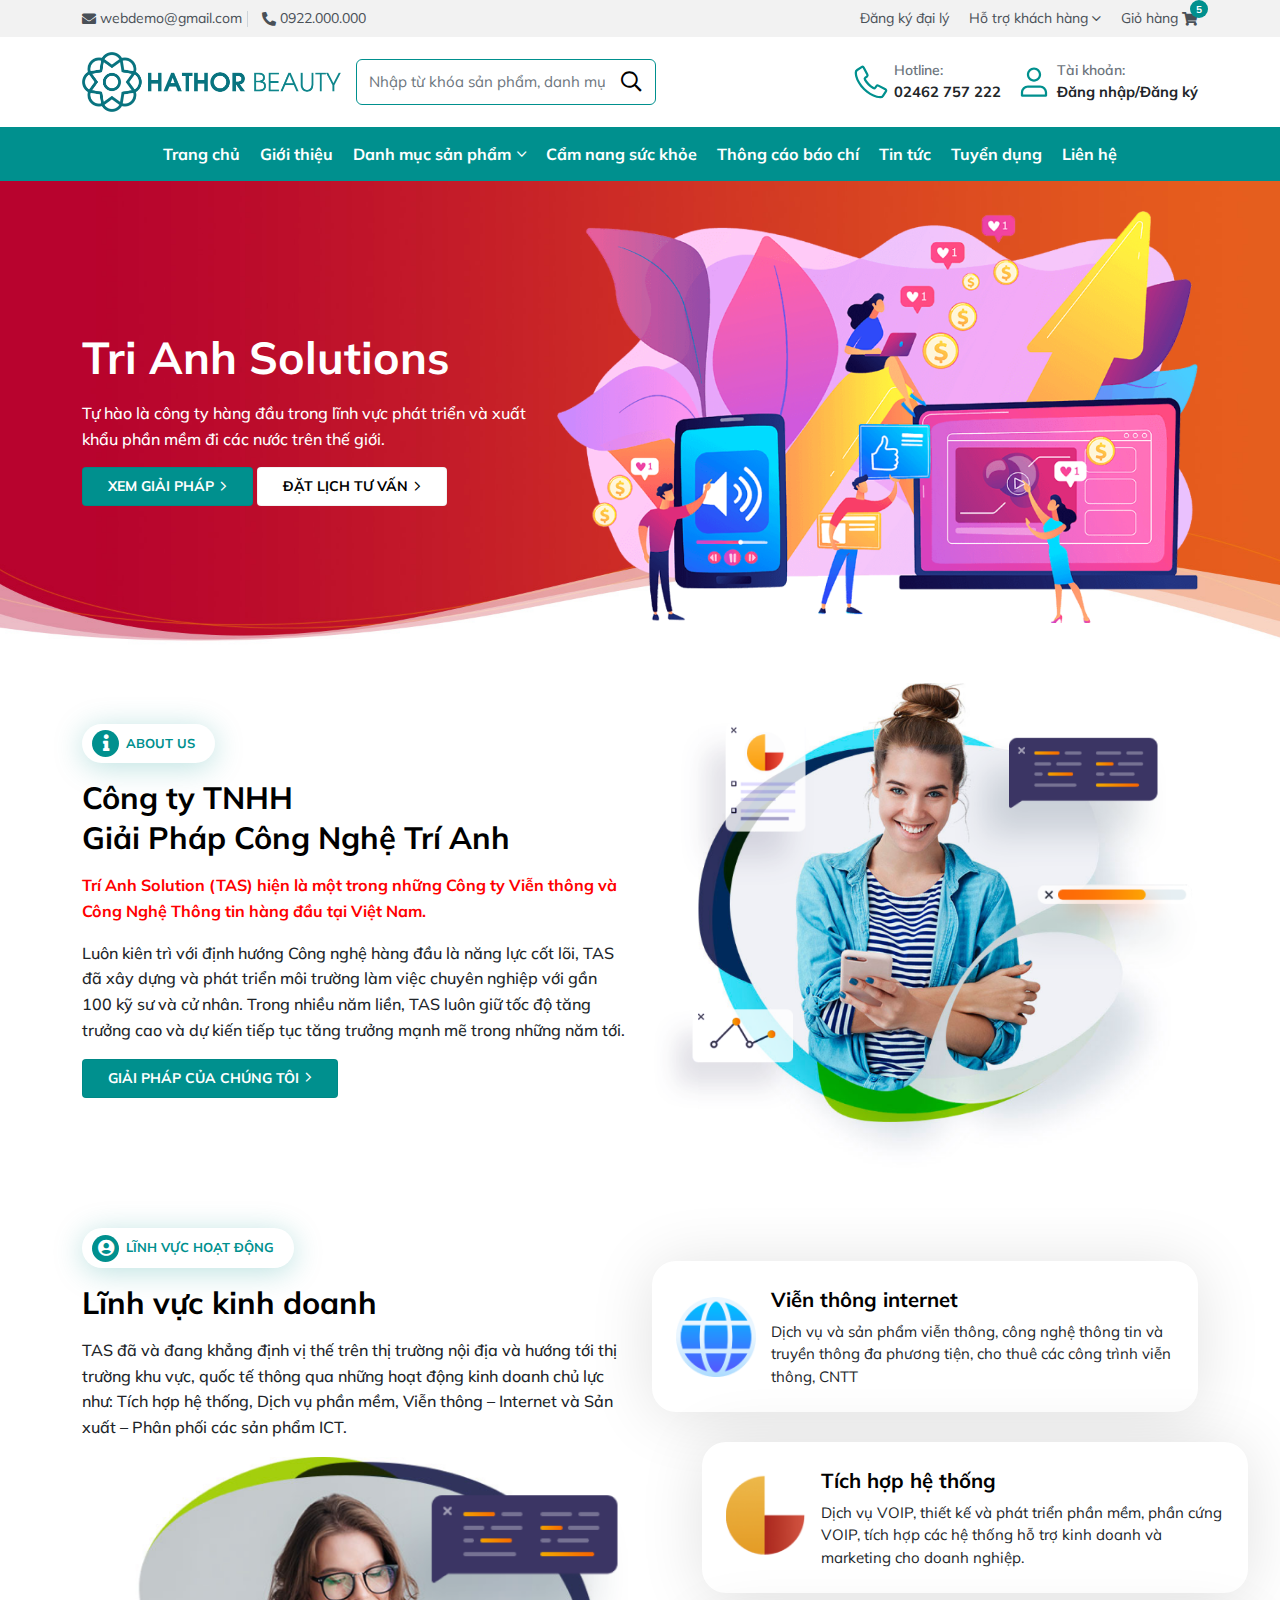
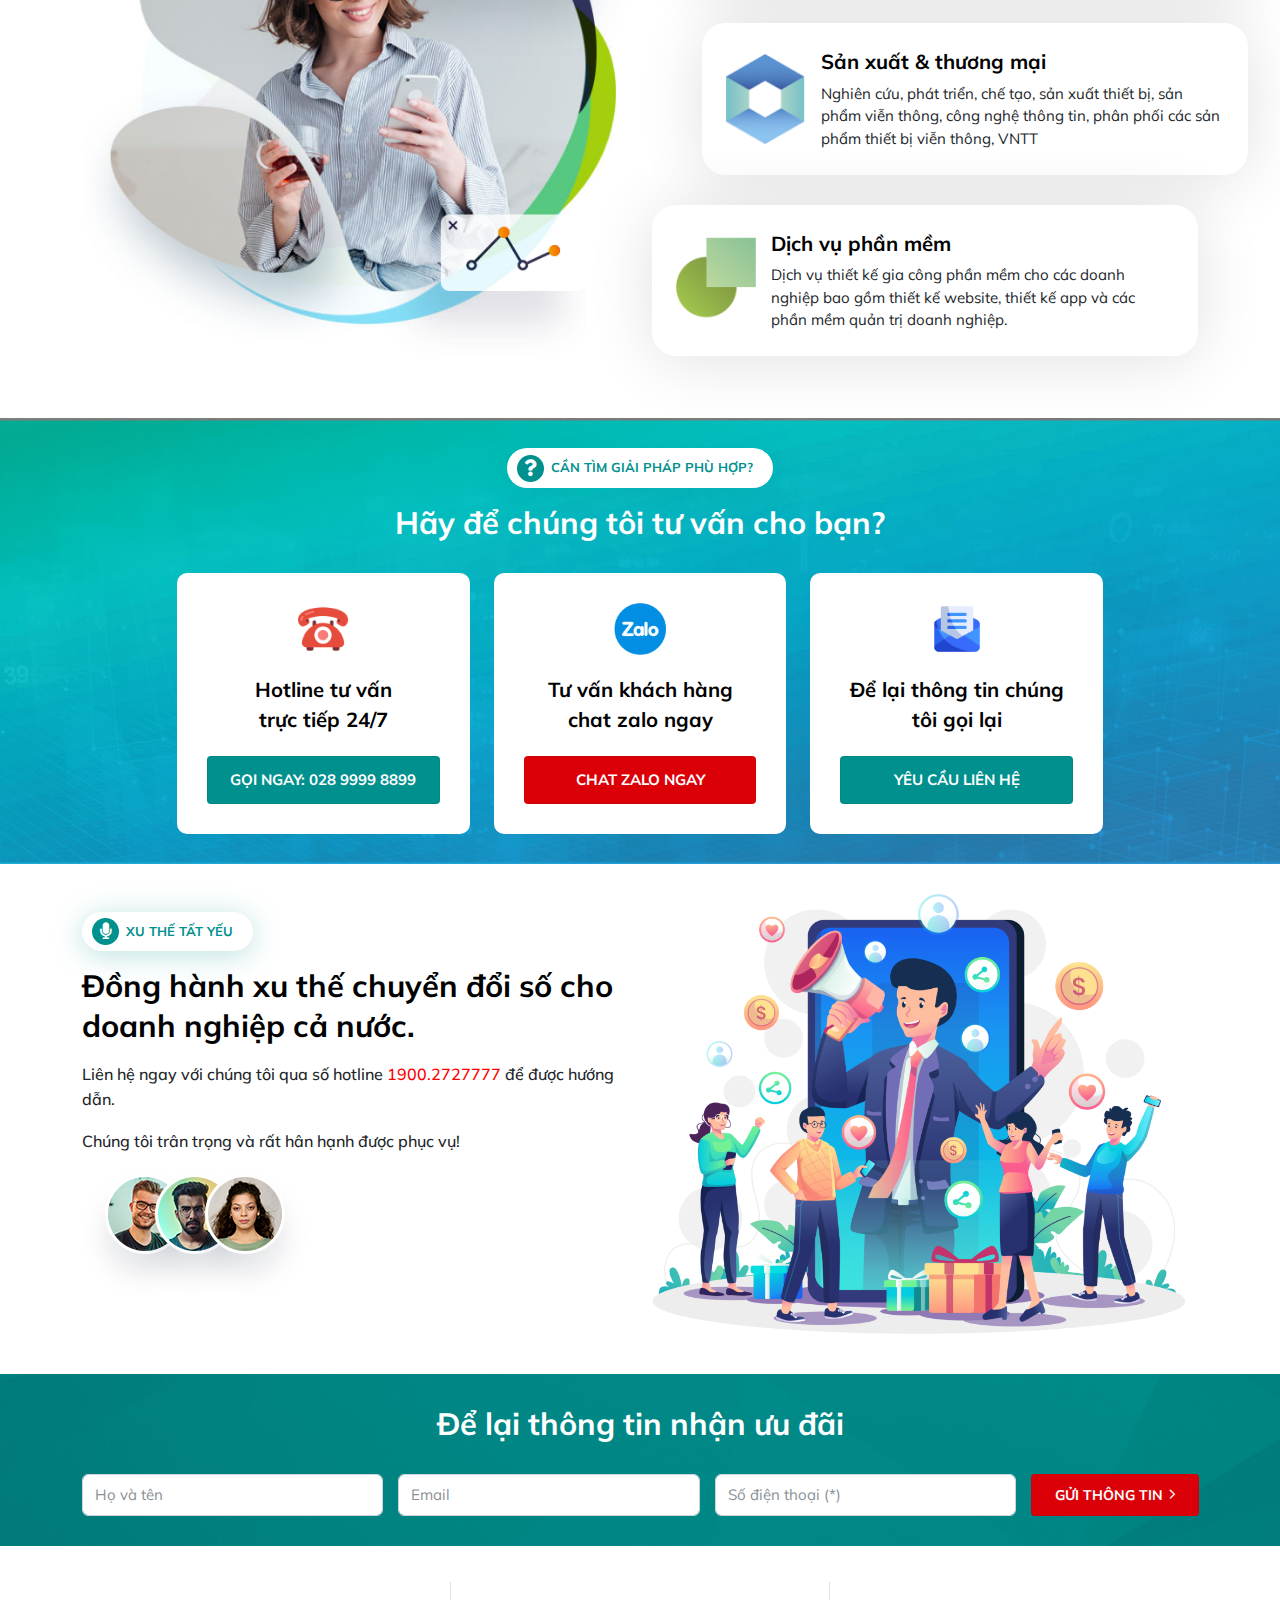
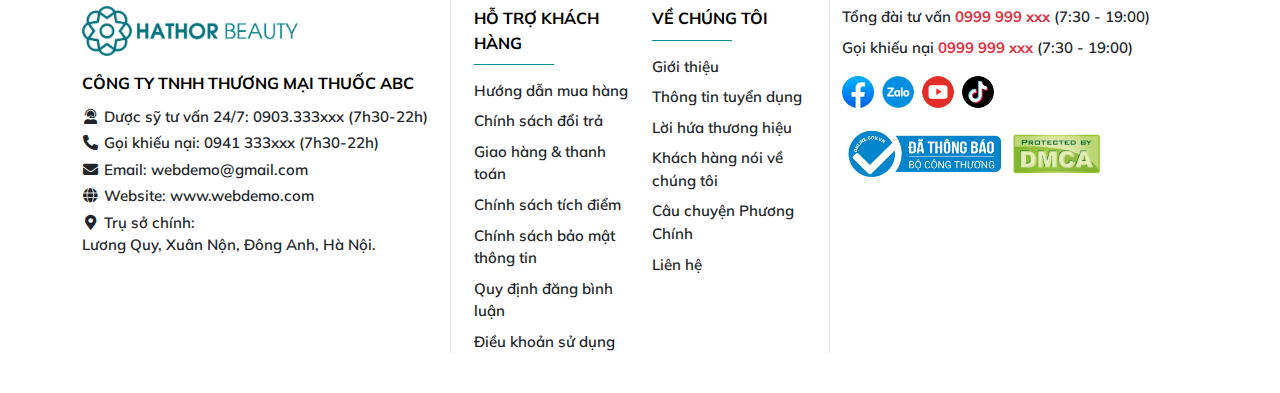
<file: gioi-thieu.html>
<!DOCTYPE html>
<html lang="vi">
<head>
	<meta charset="UTF-8">
	<meta name="viewport"
	      content="width=device-width, user-scalable=no, initial-scale=1.0, maximum-scale=1.0, minimum-scale=1.0">

	<title>Template bán hàng</title>
	<meta name="description" content="Template bán hàng">
	<meta name="author" content="">

	<meta property="og:title" content="Template bán hàng">
	<meta property="og:type" content="website">
	<meta property="og:url" content="">
	<meta property="og:description" content="Template bán hàng">
	<meta property="og:image" content="./assets/images/logo.png">

	<link rel="preconnect" href="https://fonts.googleapis.com">
	<link rel="preconnect" href="https://fonts.gstatic.com" crossorigin>
	<link href="https://fonts.googleapis.com/css2?family=Mulish:ital,wght@0,200..1000;1,200..1000&display=swap"
	      rel="stylesheet">

	<link rel="icon" href="./assets/images/favicon.png">
	<link rel="apple-touch-icon" href="./assets/images/favicon.png">
	<link rel="stylesheet" href="./assets/plugins/bootstrap/css/bootstrap.min.css">
	<link rel="stylesheet" href="./assets/plugins/swiper/swiper-bundle.min.css">
	<link rel="stylesheet" href="./assets/plugins/fancybox/fancybox.min.css">
	<link rel="stylesheet" href="./assets/fonts/fontawesome/css/all.min.css">
	<link rel="stylesheet" href="./assets/css/base.css">
	<link rel="stylesheet" href="./assets/css/style.css">
	<link rel="stylesheet" href="./assets/css/responsive.css">

	<style>
		:root {
			--primary-color: #00908e;
			--primary-hover: #007a78;
			--primary-rgb: 0, 144, 142;
			--secondary-color: #db0008;
			--secondary-hover: #bb0006;
			--secondary-rgb: 219, 0, 8;
		}
	</style>
</head>
<body>

<div id="header" class="header">
	<div class="header-top">
		<div class="container">
			<div class="row">
				<div class="col-lg-6">
					<div class="header-link header-contact">
						<div class="header-link_item">
							<a href="" class="d-inline-flex align-middle">
								<i class="fas fa-envelope"></i>
								webdemo@gmail.com
							</a>
						</div>
						<div class="header-link_item">
							<a href="" class="d-inline-flex align-middle">
								<i class="fas fa-phone-alt"></i>
								0922.000.000
							</a>
						</div>
					</div>
				</div>
				<div class="col-lg-6 d-none d-lg-block">
					<div class="header-link justify-content-end">
						<div class="header-link_item">
							<a href="" class="d-inline-flex align-middle">
								Đăng ký đại lý
							</a>
						</div>
						<div class="header-link_item">
							<a href="" class="d-inline-flex align-middle">
								Hỗ trợ khách hàng
								<i class="fal fa-angle-down header-link_item__icon"></i>
							</a>
							<div class="header-link_dropdown">
								<a href="" class="header-link_dropdown__item">
									<img src="./assets/images/social/facebook.png" class="rounded-circle img-fluid"
									     alt="">
									Fanpage Facebook
								</a>
								<a href="" class="header-link_dropdown__item">
									<img src="./assets/images/social/zalo.png" class="rounded-circle img-fluid"
									     alt="">
									Hỗ trợ qua Zalo
								</a>
								<a href="" class="header-link_dropdown__item">
									<img src="./assets/images/social/phone.png" class="rounded-circle img-fluid"
									     alt="">
									Hotline tư vấn: 0936.652.5858
								</a>
							</div>
						</div>
						<div class="header-link_item">
							<button type="button" id="callCart" class="d-inline-flex align-middle">
								Giỏ hàng
								<i class="fas fa-shopping-cart"></i>
								<span class="header-link_item__number">5</span>
							</button>
						</div>
					</div>
				</div>
			</div>
		</div>
	</div>
	<div class="header-middle">
		<div class="container">
			<div class="header-grid">
				<div class="header-logo">
					<a href="" class="d-inline-flex align-middle align-items-center">
						<img src="./assets/images/logo.png" class="img-fluid" alt="">
					</a>
				</div>
				<div class="header-toolbar">
					<div class="header-toolbar_inner">
						<div class="header-search">
							<form action="">
								<div class="header-search_item">
									<input type="text" placeholder="Nhập từ khóa sản phẩm, danh mục..."
									       class="form-control header-search_input">
									<button type="submit" class="header-search_button link-default">
										<i class="far fa-search"></i>
									</button>
								</div>
							</form>
						</div>
						<div class="header-hamburger d-flex d-lg-none">
							<span class="hamburger-button" id="hamburger-button">
								<i></i>
								<i></i>
								<i></i>
							</span>
						</div>
					</div>
				</div>
				<div class="header-action">
					<div class="header-action_item">
						<a href="" class="header-action_item__link">
							<div class="header-action_item__link--icon">
								<svg xmlns="http://www.w3.org/2000/svg" viewBox="0 0 64 64" width="512" height="512">
									<path d="M60.85,46.11a4.74,4.74,0,0,0-2.41-3L46.07,36.7a4.71,4.71,0,0,0-6,1.37l-2,2.74a.72.72,0,0,1-.93.21,36.3,36.3,0,0,1-8-6.17,36.31,36.31,0,0,1-6.17-8,.72.72,0,0,1,.21-.93l2.73-2a4.71,4.71,0,0,0,1.37-6L20.91,5.56A4.73,4.73,0,0,0,14.09,3.8L6.32,9A7.48,7.48,0,0,0,3,15.69a37.64,37.64,0,0,0,.89,6.57C6,30.4,11.09,38.77,18.16,45.85S33.61,58,41.75,60.09a37.67,37.67,0,0,0,6.57.89l.5,0A7.48,7.48,0,0,0,55,57.69l5.18-7.77A4.73,4.73,0,0,0,60.85,46.11Zm-4,1.58L51.7,55.47A3.5,3.5,0,0,1,48.58,57a34.57,34.57,0,0,1-5.83-.77C35.29,54.29,27.57,49.6,21,43S9.72,28.71,7.78,21.25A34.54,34.54,0,0,1,7,15.42a3.47,3.47,0,0,1,1.53-3.11l7.77-5.18a.71.71,0,0,1,.4-.12l.19,0a.72.72,0,0,1,.46.37l6.4,12.37a.73.73,0,0,1-.21.92l-2.73,2a4.72,4.72,0,0,0-1.28,6.13,40.54,40.54,0,0,0,6.8,8.81,40.52,40.52,0,0,0,8.81,6.8,4.72,4.72,0,0,0,6.13-1.28l2-2.74a.73.73,0,0,1,.92-.21l12.37,6.4a.73.73,0,0,1,.27,1.05Z"></path>
								</svg>
							</div>
							<div class="header-action_item__link--content">
								<div class="header-action_item__link--sub">
									Hotline:
								</div>
								<div class="header-action_item__link--title">
									02462 757 222
								</div>
							</div>
						</a>
					</div>
					<div class="header-action_item header-action_item__dropdown">
						<a href="javascript:void(0)" class="header-action_item__link">
							<div class="header-action_item__link--icon">
								<svg height="512" viewBox="0 0 24 24" width="512" xmlns="http://www.w3.org/2000/svg">
									<path clip-rule="evenodd"
									      d="m12 3.75c-1.7949 0-3.25 1.45507-3.25 3.25s1.4551 3.25 3.25 3.25 3.25-1.45507 3.25-3.25-1.4551-3.25-3.25-3.25zm-4.75 3.25c0-2.62335 2.12665-4.75 4.75-4.75 2.6234 0 4.75 2.12665 4.75 4.75s-2.1266 4.75-4.75 4.75c-2.62335 0-4.75-2.12665-4.75-4.75zm-4 12c0-2.6234 2.12665-4.75 4.75-4.75h8c2.6234 0 4.75 2.1266 4.75 4.75v2c0 .4142-.3358.75-.75.75h-16c-.41421 0-.75-.3358-.75-.75zm4.75-3.25c-1.79493 0-3.25 1.4551-3.25 3.25v1.25h14.5v-1.25c0-1.7949-1.4551-3.25-3.25-3.25z"></path>
								</svg>
							</div>
							<div class="header-action_item__link--content">
								<div class="header-action_item__link--sub">
									Tài khoản:
								</div>
								<div class="header-action_item__link--title">
									Đăng nhập/Đăng ký
								</div>
							</div>
						</a>
						<ul class="list-unstyled mb-0">
							<li class="header-action_dropdown__item ">
								<a href="">
									<i class="fas fa-user"></i>
									Thông tin tài khoản
								</a>
							</li>
							<li class="header-action_dropdown__item ">
								<a href="">
									<i class="fas fa-clipboard-list"></i>
									Lịch sử mua hàng
								</a>
							</li>
							<li class="header-action_dropdown__item ">
								<a href="">
									<i class="fas fa-eye"></i>
									Danh sách đã xem
								</a>
							</li>
							<li class="header-action_dropdown__item ">
								<a href="">
									<i class="fas fa-lock-alt"></i>
									Đổi mật khẩu
								</a>
							</li>
							<li class="header-action_bottom">
								<a href="">
									Đăng xuất
								</a>
							</li>
						</ul>
					</div>
					<div class="header-action_item header-action_item__cart">
						<button type="button" id="callCartMobile" class="d-inline-flex align-middle">
							<i class="far fa-shopping-cart"></i>
							<span class="header-link_item__number">5</span>
						</button>
					</div>
				</div>
			</div>
		</div>
	</div>
	<div class="header-bottom">
		<div class="container">
			<div class="header-navigation" id="header-navigation">
				<ul>
					<li>
						<a href="">
							Trang chủ
						</a>
					</li>
					<li>
						<a href="">
							Giới thiệu
						</a>
					</li>
					<li>
						<a href="">
							Danh mục sản phẩm
							<i class="fal fa-angle-down"></i>
						</a>
						<ul>
							<li>
								<a href="">
									Muối
								</a>
							</li>
							<li>
								<a href="">
									Kem tái tạo hệ cơ
								</a>
							</li>
							<li>
								<a href="">
									Sản phẩm hỗ trợ
								</a>
							</li>
							<li>
								<a href="">
									Tinh dầu
								</a>
							</li>
							<li>
								<a href="">
									Viên uống
								</a>
							</li>
						</ul>
					</li>
					<li>
						<a href="">
							Cẩm nang sức khỏe
						</a>
					</li>
					<li>
						<a href="">
							Thông cáo báo chí
						</a>
					</li>
					<li>
						<a href="">
							Tin tức
						</a>
					</li>
					<li>
						<a href="">
							Tuyển dụng
						</a>
					</li>
					<li>
						<a href="">
							Liên hệ
						</a>
					</li>
				</ul>
			</div>
		</div>
	</div>
	<div class="header-overlay" id="header-overlay"></div>
</div>

<div id="main" class="main">
	<div class="section-banner background-cover"
	     style="background-image: url(./assets/images/banner/bg-gioi-thieu.jpg)">
		<div class="container">
			<div class="row g-4 align-items-center">
				<div class="col-lg-5">
					<div class="section-heading">
						<div class="heading-title">
							Tri Anh Solutions
						</div>
						<div class="heading-desc">
							<p>
								Tự hào là công ty hàng đầu trong lĩnh vực phát triển và xuất khẩu phần mềm đi các nước
								trên thế giới.
							</p>
						</div>
						<div class="heading-button">
							<a href="" class="button-theme button-theme_primary">
								<span>Xem giải pháp</span>
								<i class="fal fa-angle-right"></i>
							</a>
							<a href="" class="button-theme button-theme_light">
								<span>Đặt lịch tư vấn</span>
								<i class="fal fa-angle-right"></i>
							</a>
						</div>
					</div>
				</div>
				<div class="col-lg-7">
					<img src="./assets/images/banner/banner-gioi-thieu.png" class="w-100 img-fluid" alt="">
				</div>
			</div>
		</div>
	</div>
	<div class="section-gap section-us">
		<div class="container">
			<div class="row align-items-center">
				<div class="col-lg-6">
					<div class="section-heading">
						<div class="heading-sub">
							<div class="heading-sub_icon">
								<i class="fas fa-info"></i>
							</div>
							<div class="heading-sub_text">
								ABOUT US
							</div>
						</div>
						<div class="heading-title">
							Công ty TNHH <br>
							Giải Pháp Công Nghệ Trí Anh
						</div>
						<div class="heading-desc">
							<p style="font-weight: 700; color: #ff0000;">
								Trí Anh Solution (TAS) hiện là một trong những Công ty Viễn thông và Công Nghệ Thông tin
								hàng đầu tại Việt Nam.
							</p>
							<p>
								Luôn kiên trì với định hướng Công nghệ hàng đầu là năng lực cốt lõi, TAS đã xây dựng và
								phát triển môi trường làm việc chuyên nghiệp với gần 100 kỹ sư và cử nhân. Trong nhiều
								năm liền, TAS luôn giữ tốc độ tăng trưởng cao và dự kiến tiếp tục tăng trưởng mạnh mẽ
								trong những năm tới.
							</p>
						</div>
						<div class="heading-button">
							<a href="" class="button-theme button-theme_primary">
								<span>
									Giải pháp của chúng tôi
								</span>
								<i class="fal fa-angle-right"></i>
							</a>
						</div>
					</div>
				</div>
				<div class="col-lg-6">
					<img src="./assets/images/introduction/1.png" class="img-fluid w-100" alt="">
				</div>
			</div>
		</div>
	</div>
	<div class="section-gap section-us">
		<div class="container">
			<div class="row align-items-center">
				<div class="col-lg-6">
					<div class="section-heading">
						<div class="heading-sub">
							<div class="heading-sub_icon">
								<i class="fas fa-user-circle"></i>
							</div>
							<div class="heading-sub_text">
								LĨNH VỰC HOẠT ĐỘNG
							</div>
						</div>
						<div class="heading-title">
							Lĩnh vực kinh doanh
						</div>
						<div class="heading-desc">
							<p>
								TAS đã và đang khẳng định vị thế trên thị trường nội địa và hướng tới thị trường khu
								vực, quốc tế thông qua những hoạt động kinh doanh chủ lực như: Tích hợp hệ thống, Dịch
								vụ phần mềm, Viễn thông – Internet và Sản xuất – Phân phối các sản phẩm ICT.
							</p>
							<img src="./assets/images/introduction/4.png" style="width: 100%" alt="">
						</div>
					</div>
				</div>
				<div class="col-lg-6">
					<div class="activity-list">
						<div class="activity-item">
							<div class="activity-icon">
								<img src="./assets/images/introduction/icon1.png" class="img-fluid" alt="">
							</div>
							<div class="activity-content">
								<div class="activity-title">
									Viễn thông internet
								</div>
								<div class="activity-desc">
									Dịch vụ và sản phẩm viễn thông, công nghệ thông tin và truyền thông đa phương tiện,
									cho thuê các công trình viễn thông, CNTT
								</div>
							</div>
						</div>
						<div class="activity-item">
							<div class="activity-icon">
								<img src="./assets/images/introduction/icon2.png" class="img-fluid" alt="">
							</div>
							<div class="activity-content">
								<div class="activity-title">
									Tích hợp hệ thống
								</div>
								<div class="activity-desc">
									Dịch vụ VOIP, thiết kế và phát triển phần mềm, phần cứng VOIP, tích hợp các hệ thống
									hỗ trợ kinh doanh và marketing cho doanh nghiệp.
								</div>
							</div>
						</div>
						<div class="activity-item">
							<div class="activity-icon">
								<img src="./assets/images/introduction/icon3.png" class="img-fluid" alt="">
							</div>
							<div class="activity-content">
								<div class="activity-title">
									Sản xuất & thương mại
								</div>
								<div class="activity-desc">
									Nghiên cứu, phát triển, chế tạo, sản xuất thiết bị, sản phẩm viễn thông, công nghệ
									thông tin, phân phối các sản phẩm thiết bị viễn thông, VNTT
								</div>
							</div>
						</div>
						<div class="activity-item">
							<div class="activity-icon">
								<img src="./assets/images/introduction/icon4.png" class="img-fluid" alt="">
							</div>
							<div class="activity-content">
								<div class="activity-title">
									Dịch vụ phần mềm
								</div>
								<div class="activity-desc">
									Dịch vụ thiết kế gia công phần mềm cho các doanh nghiệp bao gồm thiết kế website,
									thiết kế app và các phần mềm quản trị doanh nghiệp.
								</div>
							</div>
						</div>
					</div>
				</div>
			</div>
		</div>
	</div>
	<div class="section-gap section-support background-cover"
	     style="background-image: url('./assets/images/introduction/bg.jpg')">
		<div class="container">
			<div class="section-heading">
				<div class="heading-sub">
					<div class="heading-sub_icon">
						<i class="fas fa-question"></i>
					</div>
					<div class="heading-sub_text">
						CẦN TÌM GIẢI PHÁP PHÙ HỢP?
					</div>
				</div>
				<div class="heading-title text-white">
					Hãy để chúng tôi tư vấn cho bạn?
				</div>
			</div>
			<div class="row justify-content-center">
				<div class="col-lg-10">
					<div class="row g-4 justify-content-center row-cols-1 row-cols-sm-2 row-cols-lg-3">
						<div class="col">
							<div class="support-box">
								<div class="support-image">
									<img src="./assets/images/social/phone-rotate.png" alt="">
								</div>
								<div class="support-title">
									Hotline tư vấn <br>trực tiếp 24/7
								</div>
								<div class="support-button w-100">
									<a href=""
									   class="button-theme button-theme_noeffect button-theme_primary button-theme_large w-100">
										<span>Gọi ngay: 028 9999 8899</span>
									</a>
								</div>
							</div>
						</div>
						<div class="col">
							<div class="support-box">
								<div class="support-image">
									<img src="./assets/images/social/zalo.png" alt="">
								</div>
								<div class="support-title">
									Tư vấn khách hàng <br>
									chat zalo ngay
								</div>
								<div class="support-button w-100">
									<a href=""
									   class="button-theme button-theme_noeffect button-theme_secondary button-theme_large w-100">
										<span>Chat Zalo ngay</span>
									</a>
								</div>
							</div>
						</div>
						<div class="col">
							<div class="support-box">
								<div class="support-image">
									<img src="./assets/images/social/envelope.png" alt="">
								</div>
								<div class="support-title">
									Để lại thông tin
									chúng tôi gọi lại
								</div>
								<div class="support-button w-100">
									<a href=""
									   class="button-theme button-theme_noeffect button-theme_primary button-theme_large w-100">
										<span>Yêu cầu liên hệ</span>
									</a>
								</div>
							</div>
						</div>
					</div>
				</div>
			</div>
		</div>
	</div>
	<div class="section-gap section-us">
		<div class="container">
			<div class="row align-items-center">
				<div class="col-lg-6">
					<div class="section-heading">
						<div class="heading-sub">
							<div class="heading-sub_icon">
								<i class="fas fa-microphone"></i>
							</div>
							<div class="heading-sub_text">
								XU THẾ TẤT YẾU
							</div>
						</div>
						<div class="heading-title">
							Đồng hành xu thế chuyển đổi số cho <br> doanh nghiệp cả nước.
						</div>
						<div class="heading-desc">
							<p>
								Liên hệ ngay với chúng tôi qua số
								hotline <span style="color: #ff0000;">1900.2727777</span> để được hướng dẫn.
							</p>
							<p>
								Chúng tôi trân trọng và rất hân hạnh được phục vụ!
							</p>
							<img src="./assets/images/introduction/3.png" class="img-fluid" alt="">
						</div>
					</div>
				</div>
				<div class="col-lg-6">
					<img src="./assets/images/introduction/2.png" class="img-fluid w-100" alt="">
				</div>
			</div>
		</div>
	</div>
</div>

<footer id="footer" class="footer">
	<div class="section-subscribe background-cover"
	     style="background-image: url('./assets/images/banner/banner-subscribe.png')">
		<div class="container">
			<div class="section-heading">
				<div class="heading-title text-white">
					Để lại thông tin nhận ưu đãi
				</div>
			</div>
			<div class="subscribe-gird contact-form">
				<div class="subscribe-item">
					<input type="text" name="name" class="form-control" placeholder="Họ và tên">
				</div>
				<div class="subscribe-item">
					<input type="email" name="email" class="form-control" placeholder="Email">
				</div>
				<div class="subscribe-item">
					<input type="tel" class="form-control" name="phone" placeholder="Số điện thoại (*)" required=""
					       minlength="10" maxlength="11">
				</div>
				<div class="subscribe-item subscribe-button">
					<button class="button-theme button-theme_secondary">
						<span>Gửi thông tin</span>
						<i class="fal fa-angle-right"></i>
					</button>
				</div>
			</div>
		</div>
	</div>
	<div class="footer-inner">
		<div class="container">
			<div class="row g-4">
				<div class="col-lg-4">
					<div class="footer-item">
						<div class="footer-logo">
							<a href="" class="d-inline-flex align-middle">
								<img src="./assets/images/logo.png" class="img-fluid mw-auto" alt="">
							</a>
						</div>
						<div class="footer-name">
							CÔNG TY TNHH THƯƠNG MẠI THUỐC ABC
						</div>
						<div class="footer-contact">
							<div class="footer-contact_item">
								<i class="fas fa-user-headset"></i>
								Dược sỹ tư vấn 24/7:
								<a href="" class="d-inline-flex">
									0903.333xxx (7h30-22h)
								</a>
							</div>
							<div class="footer-contact_item">
								<i class="fas fa-phone-alt"></i>
								Gọi khiếu nại:
								<a href="" class="d-inline-flex">
									0941 333xxx (7h30-22h)
								</a>
							</div>
							<div class="footer-contact_item">
								<i class="fas fa-envelope"></i>
								Email:
								<a href="" class="d-inline-flex">
									webdemo@gmail.com
								</a>
							</div>
							<div class="footer-contact_item">
								<i class="fas fa-globe"></i>
								Website:
								<a href="" class="d-inline-flex">
									www.webdemo.com
								</a>
							</div>
							<div class="footer-contact_item">
								<i class="fas fa-map-marker-alt"></i>
								Trụ sở chính:
								<a href="" class="d-inline-flex">
									Lương Quy, Xuân Nộn, Đông Anh, Hà Nội.
								</a>
							</div>
						</div>
					</div>
				</div>
				<div class="col-lg-4">
					<div class="footer-item footer-decor">
						<div class="row g-4">
							<div class="col-sm-6">
								<div class="footer-item">
									<div class="footer-title">
										HỖ TRỢ KHÁCH HÀNG
									</div>
									<div class="footer-list">
										<a href="" class="footer-list_item d-inline-flex align-middle">
											Hướng dẫn mua hàng
										</a>
										<a href="" class="footer-list_item d-inline-flex align-middle">
											Chính sách đổi trả
										</a>
										<a href="" class="footer-list_item d-inline-flex align-middle">
											Giao hàng & thanh toán
										</a>
										<a href="" class="footer-list_item d-inline-flex align-middle">
											Chính sách tích điểm
										</a>
										<a href="" class="footer-list_item d-inline-flex align-middle">
											Chính sách bảo mật thông tin
										</a>
										<a href="" class="footer-list_item d-inline-flex align-middle">
											Quy định đăng bình luận
										</a>
										<a href="" class="footer-list_item d-inline-flex align-middle">
											Điều khoản sử dụng
										</a>
									</div>
								</div>
							</div>
							<div class="col-sm-6">
								<div class="footer-item">
									<div class="footer-title">
										VỀ CHÚNG TÔI
									</div>
									<div class="footer-list">
										<a href="" class="footer-list_item d-inline-flex align-middle">
											Giới thiệu
										</a>
										<a href="" class="footer-list_item d-inline-flex align-middle">
											Thông tin tuyển dụng
										</a>
										<a href="" class="footer-list_item d-inline-flex align-middle">
											Lời hứa thương hiệu
										</a>
										<a href="" class="footer-list_item d-inline-flex align-middle">
											Khách hàng nói về chúng tôi
										</a>
										<a href="" class="footer-list_item d-inline-flex align-middle">
											Câu chuyện Phương Chính
										</a>
										<a href="" class="footer-list_item d-inline-flex align-middle">
											Liên hệ
										</a>
									</div>
								</div>
							</div>
						</div>
					</div>
				</div>
				<div class="col-lg-4">
					<div class="footer-item">
						<div class="footer-text">
							Tổng đài tư vấn
							<a href="" class="text-danger fw-bold">
								0999 999 xxx
							</a>
							(7:30 - 19:00)
						</div>
						<div class="footer-text">
							Gọi khiếu nại
							<a href="" class="text-danger fw-bold">
								0999 999 xxx
							</a>
							(7:30 - 19:00)
						</div>
						<div class="footer-social">
							<a href="" class="footer-social_item">
								<img src="./assets/images/social/facebook.png"
								     class="rounded-circle img-fluid"
								     alt="">
							</a>
							<a href="" class="footer-social_item">
								<img src="./assets/images/social/zalo.png"
								     class="rounded-circle img-fluid"
								     alt="">
							</a>
							<a href="" class="footer-social_item">
								<img src="./assets/images/social/youtube.png"
								     class="rounded-circle img-fluid"
								     alt="">
							</a>
							<a href="" class="footer-social_item">
								<img src="./assets/images/social/tiktok.png"
								     class="rounded-circle img-fluid"
								     alt="">
							</a>
						</div>
						<div class="footer-images">
							<div class="footer-images_items">
								<a href="" class="d-inline-flex align-middle">
									<img src="./assets/images/bocongthuong.png" height="60px" class="mw-100" alt="">
								</a>
							</div>
							<div class="footer-images_items">
								<a href="" class="d-inline-flex align-middle">
									<img src="./assets/images/dmca.png" height="40px" class="mw-100" alt="">
								</a>
							</div>
						</div>
					</div>
				</div>
			</div>
		</div>
	</div>
</footer>

<div class="floating-cart is-product" id="floatingCart">
	<div class="cart-card card border-0 rounded-0 bg-white position-fixed top-0 end-0 mw-100 h-100 overflow-hidden">
		<div class="card-header rounded-0 bg-white hstack justify-content-between">
			<div class="card-title fw-bold mb-0">
				GIỎ HÀNG
			</div>
			<button class="link-default" id="closeCart">
				<svg xmlns="http://www.w3.org/2000/svg" width="24" height="24" viewBox="0 0 24 24" fill="none"
				     stroke="currentColor" stroke-width="2" stroke-linecap="round" stroke-linejoin="round">
					<line x1="18" y1="6" x2="6" y2="18"></line>
					<line x1="6" y1="6" x2="18" y2="18"></line>
				</svg>
			</button>
		</div>
		<div class="card-body p-0 flex-fill vstack h-100">
			<div class="card-list position-relative flex-fill">
				<div class="card-scroll position-absolute top-0 start-0 bottom-0 end-0 mh-100">
					<div id="cardList"
					     class="card-list position-absolute top-0 start-0 bottom-0 end-0 mh-100">
						<div class="card-item align-items-start gap-10px hstack">
							<div class="card-image flex-shrink-0">
								<a href="" class="d-inline-flex align-middle ratio ratio-16x9">
									<img src="./assets/images/product/1.png"
									     class="w-100 img-fluid transition-default" alt="">
								</a>
							</div>
							<div class="card-content flex-fill">
								<a href="" class="card-title limit">
									Viên Uống Bổ Sung Vitamin Khoáng Chất Multivit Daglig, viên Uống Bổ Sung Vitamin
									Khoáng Chất Multivit Daglig
								</a>
								<div class="card-property">
									300ml
								</div>
								<div class="hstack gap-8px justify-content-between">
									<div class="card-quantity w-50 flex-fill">
										<div class="card-text">
											Số lượng
										</div>
										<div class="card-group hstack flex-nowrap quantityGroup">
											<button disabled
											        class="link-default hstack justify-content-center flex-shrink-0 card-quantity_btn quantityButton"
											        data-type="0">
												<i class="fal fa-minus"></i>
											</button>
											<input type="text"
											       class="form-control card-quantity_input quantityInput"
											       value="1">
											<button class="link-default hstack justify-content-center flex-shrink-0 card-quantity_btn quantityButton"
											        data-type="1">
												<i class="fal fa-plus"></i>
											</button>
										</div>
									</div>
									<div class="card-desc w-50 flex-fill text-end">
										<div class="card-price">
											6.950.000₫
										</div>
										<div class="card-clear">
											<button class="link-default buttonDelete">Xóa</button>
										</div>
									</div>
								</div>
							</div>
						</div>
						<div class="card-item align-items-start gap-10px hstack">
							<div class="card-image flex-shrink-0">
								<a href="" class="d-inline-flex align-middle ratio ratio-16x9">
									<img src="./assets/images/product/2.png"
									     class="w-100 img-fluid transition-default" alt="">
								</a>
							</div>
							<div class="card-content flex-fill">
								<a href="" class="card-title limit">
									Viên Uống Bổ Sung Vitamin
								</a>
								<div class="hstack gap-8px justify-content-between">
									<div class="card-quantity w-50 flex-fill">
										<div class="card-text">
											Số lượng
										</div>
										<div class="card-group hstack flex-nowrap quantityGroup">
											<button disabled
											        class="link-default hstack justify-content-center flex-shrink-0 card-quantity_btn quantityButton"
											        data-type="0">
												<i class="fal fa-minus"></i>
											</button>
											<input type="text"
											       class="form-control card-quantity_input quantityInput"
											       value="1">
											<button class="link-default hstack justify-content-center flex-shrink-0 card-quantity_btn quantityButton"
											        data-type="1">
												<i class="fal fa-plus"></i>
											</button>
										</div>
									</div>
									<div class="card-desc w-50 flex-fill text-end">
										<div class="card-price">
											6.950.000₫
										</div>
										<div class="card-clear">
											<button class="link-default buttonDelete">Xóa</button>
										</div>
									</div>
								</div>
							</div>
						</div>
						<div class="card-item align-items-start gap-10px hstack">
							<div class="card-image flex-shrink-0">
								<a href="" class="d-inline-flex align-middle ratio ratio-16x9">
									<img src="./assets/images/product/3.png"
									     class="w-100 img-fluid transition-default" alt="">
								</a>
							</div>
							<div class="card-content flex-fill">
								<a href="" class="card-title limit">
									Viên Uống Bổ Sung Vitamin Khoáng Chất
								</a>
								<div class="hstack gap-8px justify-content-between">
									<div class="card-quantity w-50 flex-fill">
										<div class="card-text">
											Số lượng
										</div>
										<div class="card-group hstack flex-nowrap quantityGroup">
											<button disabled
											        class="link-default hstack justify-content-center flex-shrink-0 card-quantity_btn quantityButton"
											        data-type="0">
												<i class="fal fa-minus"></i>
											</button>
											<input type="text"
											       class="form-control card-quantity_input quantityInput"
											       value="1">
											<button class="link-default hstack justify-content-center flex-shrink-0 card-quantity_btn quantityButton"
											        data-type="1">
												<i class="fal fa-plus"></i>
											</button>
										</div>
									</div>
									<div class="card-desc w-50 flex-fill text-end">
										<div class="card-price">
											6.950.000₫
										</div>
										<div class="card-clear">
											<button class="link-default buttonDelete">Xóa</button>
										</div>
									</div>
								</div>
							</div>
						</div>
						<div class="card-item align-items-start gap-10px hstack">
							<div class="card-image flex-shrink-0">
								<a href="" class="d-inline-flex align-middle ratio ratio-16x9">
									<img src="./assets/images/product/4.png"
									     class="w-100 img-fluid transition-default" alt="">
								</a>
							</div>
							<div class="card-content flex-fill">
								<a href="" class="card-title limit">
									Viên Uống Bổ Sung Vitamin Khoáng Chất Multivit Daglig, viên Uống Bổ Sung Vitamin
									Khoáng Chất Multivit Daglig
								</a>
								<div class="hstack gap-8px justify-content-between">
									<div class="card-quantity w-50 flex-fill">
										<div class="card-text">
											Số lượng
										</div>
										<div class="card-group hstack flex-nowrap quantityGroup">
											<button disabled
											        class="link-default hstack justify-content-center flex-shrink-0 card-quantity_btn quantityButton"
											        data-type="0">
												<i class="fal fa-minus"></i>
											</button>
											<input type="text"
											       class="form-control card-quantity_input quantityInput"
											       value="1">
											<button class="link-default hstack justify-content-center flex-shrink-0 card-quantity_btn quantityButton"
											        data-type="1">
												<i class="fal fa-plus"></i>
											</button>
										</div>
									</div>
									<div class="card-desc w-50 flex-fill text-end">
										<div class="card-price">
											6.950.000₫
										</div>
										<div class="card-clear">
											<button class="link-default buttonDelete">Xóa</button>
										</div>
									</div>
								</div>
							</div>
						</div>
						<div class="card-item align-items-start gap-10px hstack">
							<div class="card-image flex-shrink-0">
								<a href="" class="d-inline-flex align-middle ratio ratio-16x9">
									<img src="./assets/images/product/5.png"
									     class="w-100 img-fluid transition-default" alt="">
								</a>
							</div>
							<div class="card-content flex-fill">
								<a href="" class="card-title limit">
									Viên Uống Bổ Sung Vitamin Khoáng Chất Multivit Daglig, viên Uống Bổ Sung Vitamin
									Khoáng Chất Multivit Daglig
								</a>
								<div class="hstack gap-8px justify-content-between">
									<div class="card-quantity w-50 flex-fill">
										<div class="card-text">
											Số lượng
										</div>
										<div class="card-group hstack flex-nowrap quantityGroup">
											<button disabled
											        class="link-default hstack justify-content-center flex-shrink-0 card-quantity_btn quantityButton"
											        data-type="0">
												<i class="fal fa-minus"></i>
											</button>
											<input type="text"
											       class="form-control card-quantity_input quantityInput"
											       value="1">
											<button class="link-default hstack justify-content-center flex-shrink-0 card-quantity_btn quantityButton"
											        data-type="1">
												<i class="fal fa-plus"></i>
											</button>
										</div>
									</div>
									<div class="card-desc w-50 flex-fill text-end">
										<div class="card-price">
											6.950.000₫
										</div>
										<div class="card-clear">
											<button class="link-default buttonDelete">Xóa</button>
										</div>
									</div>
								</div>
							</div>
						</div>
						<div class="card-item align-items-start gap-10px hstack">
							<div class="card-image flex-shrink-0">
								<a href="" class="d-inline-flex align-middle ratio ratio-16x9">
									<img src="./assets/images/product/1.png"
									     class="w-100 img-fluid transition-default" alt="">
								</a>
							</div>
							<div class="card-content flex-fill">
								<a href="" class="card-title limit">
									Viên Uống Bổ Sung Vitamin Khoáng Chất Multivit Daglig, viên Uống Bổ Sung Vitamin
									Khoáng Chất Multivit Daglig
								</a>
								<div class="hstack gap-8px justify-content-between">
									<div class="card-quantity w-50 flex-fill">
										<div class="card-text">
											Số lượng
										</div>
										<div class="card-group hstack flex-nowrap quantityGroup">
											<button disabled
											        class="link-default hstack justify-content-center flex-shrink-0 card-quantity_btn quantityButton"
											        data-type="0">
												<i class="fal fa-minus"></i>
											</button>
											<input type="text"
											       class="form-control card-quantity_input quantityInput"
											       value="1">
											<button class="link-default hstack justify-content-center flex-shrink-0 card-quantity_btn quantityButton"
											        data-type="1">
												<i class="fal fa-plus"></i>
											</button>
										</div>
									</div>
									<div class="card-desc w-50 flex-fill text-end">
										<div class="card-price">
											6.950.000₫
										</div>
										<div class="card-clear">
											<button class="link-default buttonDelete">Xóa</button>
										</div>
									</div>
								</div>
							</div>
						</div>
						<div class="card-item align-items-start gap-10px hstack">
							<div class="card-image flex-shrink-0">
								<a href="" class="d-inline-flex align-middle ratio ratio-16x9">
									<img src="./assets/images/product/2.png"
									     class="w-100 img-fluid transition-default" alt="">
								</a>
							</div>
							<div class="card-content flex-fill">
								<a href="" class="card-title limit">
									Viên Uống Bổ Sung Vitamin
								</a>
								<div class="hstack gap-8px justify-content-between">
									<div class="card-quantity w-50 flex-fill">
										<div class="card-text">
											Số lượng
										</div>
										<div class="card-group hstack flex-nowrap quantityGroup">
											<button disabled
											        class="link-default hstack justify-content-center flex-shrink-0 card-quantity_btn quantityButton"
											        data-type="0">
												<i class="fal fa-minus"></i>
											</button>
											<input type="text"
											       class="form-control card-quantity_input quantityInput"
											       value="1">
											<button class="link-default hstack justify-content-center flex-shrink-0 card-quantity_btn quantityButton"
											        data-type="1">
												<i class="fal fa-plus"></i>
											</button>
										</div>
									</div>
									<div class="card-desc w-50 flex-fill text-end">
										<div class="card-price">
											6.950.000₫
										</div>
										<div class="card-clear">
											<button class="link-default buttonDelete">Xóa</button>
										</div>
									</div>
								</div>
							</div>
						</div>
						<div class="card-item align-items-start gap-10px hstack">
							<div class="card-image flex-shrink-0">
								<a href="" class="d-inline-flex align-middle ratio ratio-16x9">
									<img src="./assets/images/product/3.png"
									     class="w-100 img-fluid transition-default" alt="">
								</a>
							</div>
							<div class="card-content flex-fill">
								<a href="" class="card-title limit">
									Viên Uống Bổ Sung Vitamin Khoáng Chất
								</a>
								<div class="hstack gap-8px justify-content-between">
									<div class="card-quantity w-50 flex-fill">
										<div class="card-text">
											Số lượng
										</div>
										<div class="card-group hstack flex-nowrap quantityGroup">
											<button disabled
											        class="link-default hstack justify-content-center flex-shrink-0 card-quantity_btn quantityButton"
											        data-type="0">
												<i class="fal fa-minus"></i>
											</button>
											<input type="text"
											       class="form-control card-quantity_input quantityInput"
											       value="1">
											<button class="link-default hstack justify-content-center flex-shrink-0 card-quantity_btn quantityButton"
											        data-type="1">
												<i class="fal fa-plus"></i>
											</button>
										</div>
									</div>
									<div class="card-desc w-50 flex-fill text-end">
										<div class="card-price">
											6.950.000₫
										</div>
										<div class="card-clear">
											<button class="link-default buttonDelete">Xóa</button>
										</div>
									</div>
								</div>
							</div>
						</div>
						<div class="card-item align-items-start gap-10px hstack">
							<div class="card-image flex-shrink-0">
								<a href="" class="d-inline-flex align-middle ratio ratio-16x9">
									<img src="./assets/images/product/4.png"
									     class="w-100 img-fluid transition-default" alt="">
								</a>
							</div>
							<div class="card-content flex-fill">
								<a href="" class="card-title limit">
									Viên Uống Bổ Sung Vitamin Khoáng Chất Multivit Daglig, viên Uống Bổ Sung Vitamin
									Khoáng Chất Multivit Daglig
								</a>
								<div class="hstack gap-8px justify-content-between">
									<div class="card-quantity w-50 flex-fill">
										<div class="card-text">
											Số lượng
										</div>
										<div class="card-group hstack flex-nowrap quantityGroup">
											<button disabled
											        class="link-default hstack justify-content-center flex-shrink-0 card-quantity_btn quantityButton"
											        data-type="0">
												<i class="fal fa-minus"></i>
											</button>
											<input type="text"
											       class="form-control card-quantity_input quantityInput"
											       value="1">
											<button class="link-default hstack justify-content-center flex-shrink-0 card-quantity_btn quantityButton"
											        data-type="1">
												<i class="fal fa-plus"></i>
											</button>
										</div>
									</div>
									<div class="card-desc w-50 flex-fill text-end">
										<div class="card-price">
											6.950.000₫
										</div>
										<div class="card-clear">
											<button class="link-default buttonDelete">Xóa</button>
										</div>
									</div>
								</div>
							</div>
						</div>
						<div class="card-item align-items-start gap-10px hstack">
							<div class="card-image flex-shrink-0">
								<a href="" class="d-inline-flex align-middle ratio ratio-16x9">
									<img src="./assets/images/product/5.png"
									     class="w-100 img-fluid transition-default" alt="">
								</a>
							</div>
							<div class="card-content flex-fill">
								<a href="" class="card-title limit">
									Viên Uống Bổ Sung Vitamin Khoáng Chất Multivit Daglig, viên Uống Bổ Sung Vitamin
									Khoáng Chất Multivit Daglig
								</a>
								<div class="hstack gap-8px justify-content-between">
									<div class="card-quantity w-50 flex-fill">
										<div class="card-text">
											Số lượng
										</div>
										<div class="card-group hstack flex-nowrap quantityGroup">
											<button disabled
											        class="link-default hstack justify-content-center flex-shrink-0 card-quantity_btn quantityButton"
											        data-type="0">
												<i class="fal fa-minus"></i>
											</button>
											<input type="text"
											       class="form-control card-quantity_input quantityInput"
											       value="1">
											<button class="link-default hstack justify-content-center flex-shrink-0 card-quantity_btn quantityButton"
											        data-type="1">
												<i class="fal fa-plus"></i>
											</button>
										</div>
									</div>
									<div class="card-desc w-50 flex-fill text-end">
										<div class="card-price">
											6.950.000₫
										</div>
										<div class="card-clear">
											<button class="link-default buttonDelete">Xóa</button>
										</div>
									</div>
								</div>
							</div>
						</div>
					</div>
					<!--<div class="card-empty text-center">
						<div class="card-icon">
							<img src="./assets/images/empty-cart.avif" class="img-fluid" alt="">
						</div>
						<div class="card-title">
							Giỏ hàng của bạn đang trống
						</div>
					</div>-->
				</div>
			</div>
			<div class="card-information">
				<div class="card-total hstack justify-content-between">
					<div class="card-text">
						Tạm tính:
					</div>
					<div class="card-value">1.050.000đ</div>
				</div>
				<div class="card-button">
					<a href=""
					   class="button-theme button-theme_primary w-100">
						<span>
							Thanh toán
						</span>
						<i class="fal fa-angle-right"></i>
					</a>
				</div>
			</div>
		</div>
	</div>
	<div class="floating-overlay" id="floatingOverlay"></div>
</div>

<script type="text/javascript" src="./assets/plugins/jquery.min.js"></script>
<script type="text/javascript"
        src="./assets/plugins/bootstrap/js/bootstrap.bundle.min.js"></script>
<script type="text/javascript" src="./assets/plugins/swiper/swiper-bundle.min.js"></script>
<script type="text/javascript" src="./assets/plugins/fancybox/fancybox.min.js"></script>
<script type="text/javascript" src="./assets/js/app.js"></script>
</body>
</html>
</file>
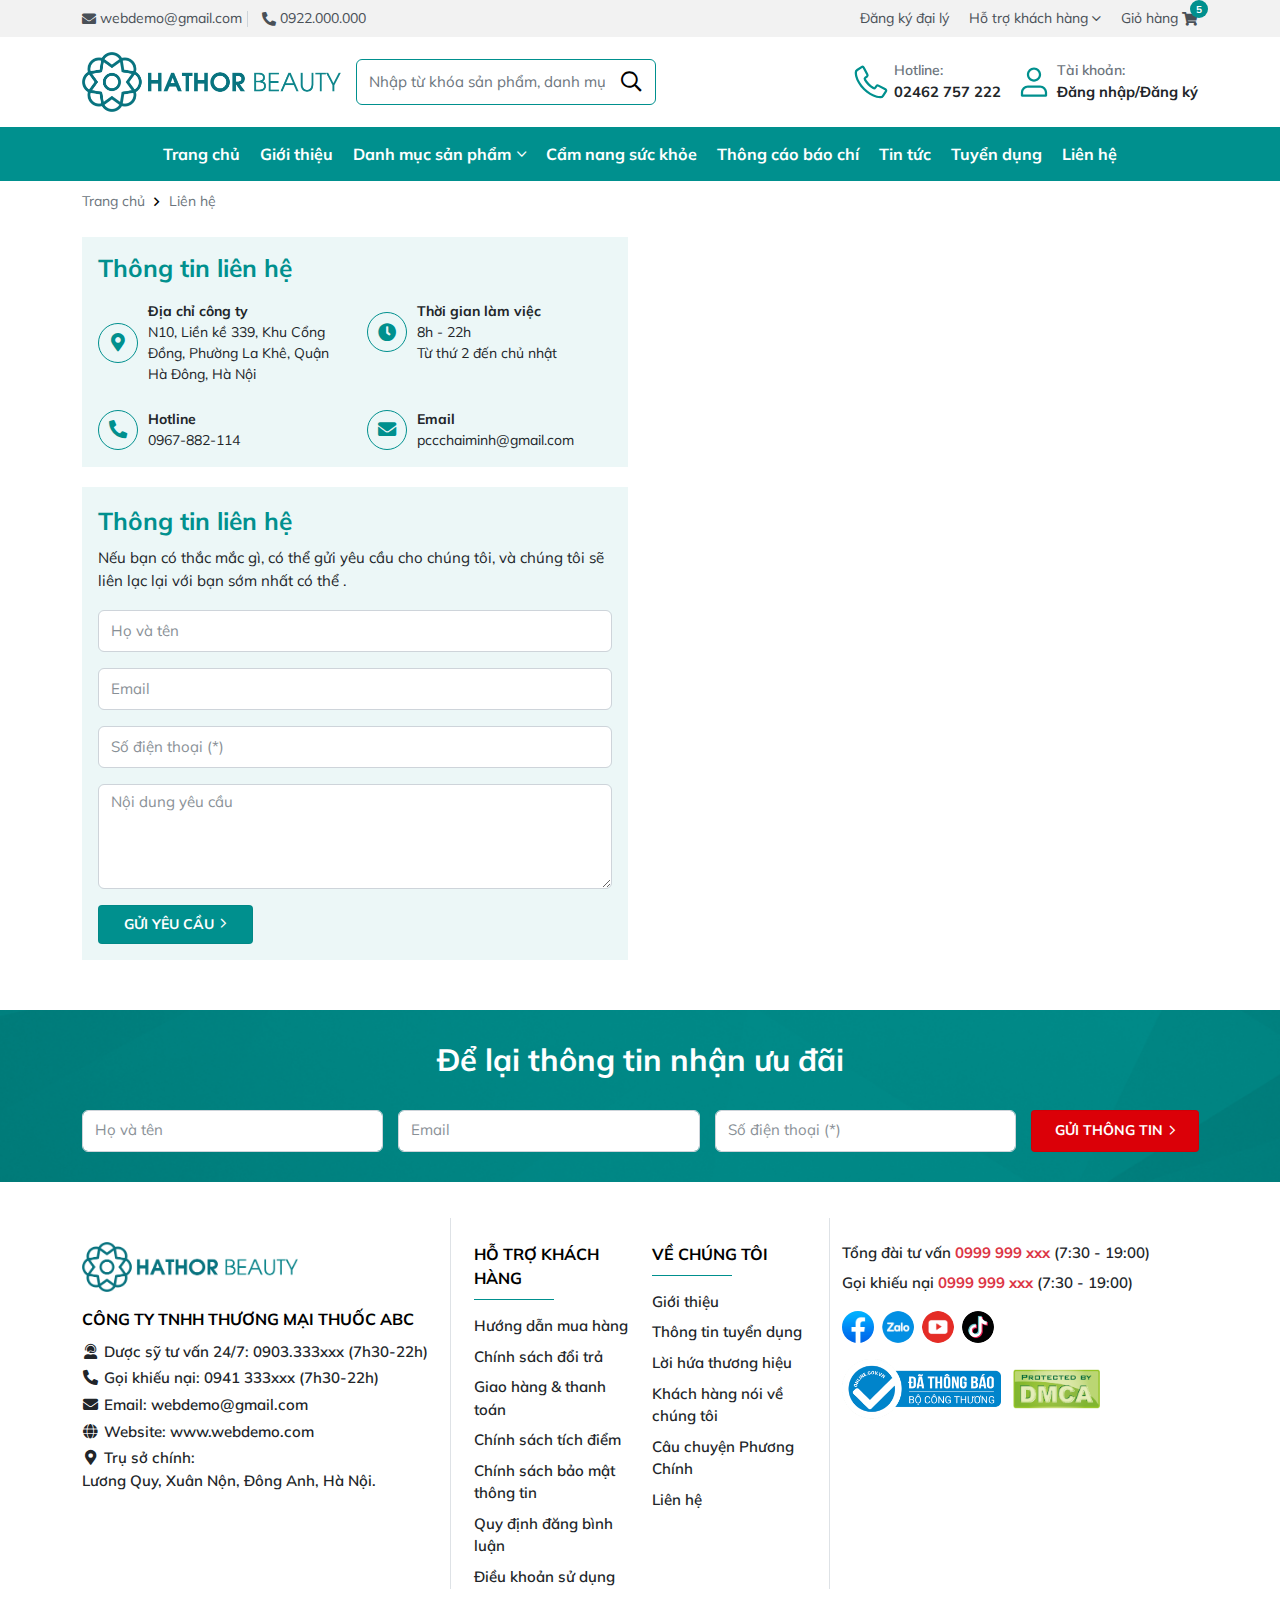
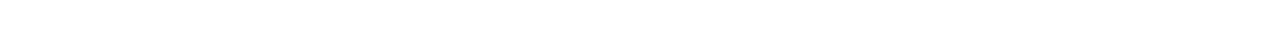
<file: lien-he.html>
<!DOCTYPE html>
<html lang="vi">
<head>
	<meta charset="UTF-8">
	<meta name="viewport"
	      content="width=device-width, user-scalable=no, initial-scale=1.0, maximum-scale=1.0, minimum-scale=1.0">

	<title>Template bán hàng</title>
	<meta name="description" content="Template bán hàng">
	<meta name="author" content="">

	<meta property="og:title" content="Template bán hàng">
	<meta property="og:type" content="website">
	<meta property="og:url" content="">
	<meta property="og:description" content="Template bán hàng">
	<meta property="og:image" content="./assets/images/logo.png">

	<link rel="preconnect" href="https://fonts.googleapis.com">
	<link rel="preconnect" href="https://fonts.gstatic.com" crossorigin>
	<link href="https://fonts.googleapis.com/css2?family=Mulish:ital,wght@0,200..1000;1,200..1000&display=swap"
	      rel="stylesheet">

	<link rel="icon" href="./assets/images/favicon.png">
	<link rel="apple-touch-icon" href="./assets/images/favicon.png">
	<link rel="stylesheet" href="./assets/plugins/bootstrap/css/bootstrap.min.css">
	<link rel="stylesheet" href="./assets/plugins/swiper/swiper-bundle.min.css">
	<link rel="stylesheet" href="./assets/plugins/fancybox/fancybox.min.css">
	<link rel="stylesheet" href="./assets/fonts/fontawesome/css/all.min.css">
	<link rel="stylesheet" href="./assets/css/base.css">
	<link rel="stylesheet" href="./assets/css/style.css">
	<link rel="stylesheet" href="./assets/css/responsive.css">

	<style>
		:root {
			--primary-color: #00908e;
			--primary-hover: #007a78;
			--primary-rgb: 0, 144, 142;
			--secondary-color: #db0008;
			--secondary-hover: #bb0006;
			--secondary-rgb: 219, 0, 8;
		}
	</style>
</head>
<body>

<div id="header" class="header">
	<div class="header-top">
		<div class="container">
			<div class="row">
				<div class="col-lg-6">
					<div class="header-link header-contact">
						<div class="header-link_item">
							<a href="" class="d-inline-flex align-middle">
								<i class="fas fa-envelope"></i>
								webdemo@gmail.com
							</a>
						</div>
						<div class="header-link_item">
							<a href="" class="d-inline-flex align-middle">
								<i class="fas fa-phone-alt"></i>
								0922.000.000
							</a>
						</div>
					</div>
				</div>
				<div class="col-lg-6 d-none d-lg-block">
					<div class="header-link justify-content-end">
						<div class="header-link_item">
							<a href="" class="d-inline-flex align-middle">
								Đăng ký đại lý
							</a>
						</div>
						<div class="header-link_item">
							<a href="" class="d-inline-flex align-middle">
								Hỗ trợ khách hàng
								<i class="fal fa-angle-down header-link_item__icon"></i>
							</a>
							<div class="header-link_dropdown">
								<a href="" class="header-link_dropdown__item">
									<img src="./assets/images/social/facebook.png" class="rounded-circle img-fluid"
									     alt="">
									Fanpage Facebook
								</a>
								<a href="" class="header-link_dropdown__item">
									<img src="./assets/images/social/zalo.png" class="rounded-circle img-fluid"
									     alt="">
									Hỗ trợ qua Zalo
								</a>
								<a href="" class="header-link_dropdown__item">
									<img src="./assets/images/social/phone.png" class="rounded-circle img-fluid"
									     alt="">
									Hotline tư vấn: 0936.652.5858
								</a>
							</div>
						</div>
						<div class="header-link_item">
							<button type="button" id="callCart" class="d-inline-flex align-middle">
								Giỏ hàng
								<i class="fas fa-shopping-cart"></i>
								<span class="header-link_item__number">5</span>
							</button>
						</div>
					</div>
				</div>
			</div>
		</div>
	</div>
	<div class="header-middle">
		<div class="container">
			<div class="header-grid">
				<div class="header-logo">
					<a href="" class="d-inline-flex align-middle align-items-center">
						<img src="./assets/images/logo.png" class="img-fluid" alt="">
					</a>
				</div>
				<div class="header-toolbar">
					<div class="header-toolbar_inner">
						<div class="header-search">
							<form action="">
								<div class="header-search_item">
									<input type="text" placeholder="Nhập từ khóa sản phẩm, danh mục..."
									       class="form-control header-search_input">
									<button type="submit" class="header-search_button link-default">
										<i class="far fa-search"></i>
									</button>
								</div>
							</form>
						</div>
						<div class="header-hamburger d-flex d-lg-none">
							<span class="hamburger-button" id="hamburger-button">
								<i></i>
								<i></i>
								<i></i>
							</span>
						</div>
					</div>
				</div>
				<div class="header-action">
					<div class="header-action_item">
						<a href="" class="header-action_item__link">
							<div class="header-action_item__link--icon">
								<svg xmlns="http://www.w3.org/2000/svg" viewBox="0 0 64 64" width="512" height="512">
									<path d="M60.85,46.11a4.74,4.74,0,0,0-2.41-3L46.07,36.7a4.71,4.71,0,0,0-6,1.37l-2,2.74a.72.72,0,0,1-.93.21,36.3,36.3,0,0,1-8-6.17,36.31,36.31,0,0,1-6.17-8,.72.72,0,0,1,.21-.93l2.73-2a4.71,4.71,0,0,0,1.37-6L20.91,5.56A4.73,4.73,0,0,0,14.09,3.8L6.32,9A7.48,7.48,0,0,0,3,15.69a37.64,37.64,0,0,0,.89,6.57C6,30.4,11.09,38.77,18.16,45.85S33.61,58,41.75,60.09a37.67,37.67,0,0,0,6.57.89l.5,0A7.48,7.48,0,0,0,55,57.69l5.18-7.77A4.73,4.73,0,0,0,60.85,46.11Zm-4,1.58L51.7,55.47A3.5,3.5,0,0,1,48.58,57a34.57,34.57,0,0,1-5.83-.77C35.29,54.29,27.57,49.6,21,43S9.72,28.71,7.78,21.25A34.54,34.54,0,0,1,7,15.42a3.47,3.47,0,0,1,1.53-3.11l7.77-5.18a.71.71,0,0,1,.4-.12l.19,0a.72.72,0,0,1,.46.37l6.4,12.37a.73.73,0,0,1-.21.92l-2.73,2a4.72,4.72,0,0,0-1.28,6.13,40.54,40.54,0,0,0,6.8,8.81,40.52,40.52,0,0,0,8.81,6.8,4.72,4.72,0,0,0,6.13-1.28l2-2.74a.73.73,0,0,1,.92-.21l12.37,6.4a.73.73,0,0,1,.27,1.05Z"></path>
								</svg>
							</div>
							<div class="header-action_item__link--content">
								<div class="header-action_item__link--sub">
									Hotline:
								</div>
								<div class="header-action_item__link--title">
									02462 757 222
								</div>
							</div>
						</a>
					</div>
					<div class="header-action_item header-action_item__dropdown">
						<a href="javascript:void(0)" class="header-action_item__link">
							<div class="header-action_item__link--icon">
								<svg height="512" viewBox="0 0 24 24" width="512" xmlns="http://www.w3.org/2000/svg">
									<path clip-rule="evenodd"
									      d="m12 3.75c-1.7949 0-3.25 1.45507-3.25 3.25s1.4551 3.25 3.25 3.25 3.25-1.45507 3.25-3.25-1.4551-3.25-3.25-3.25zm-4.75 3.25c0-2.62335 2.12665-4.75 4.75-4.75 2.6234 0 4.75 2.12665 4.75 4.75s-2.1266 4.75-4.75 4.75c-2.62335 0-4.75-2.12665-4.75-4.75zm-4 12c0-2.6234 2.12665-4.75 4.75-4.75h8c2.6234 0 4.75 2.1266 4.75 4.75v2c0 .4142-.3358.75-.75.75h-16c-.41421 0-.75-.3358-.75-.75zm4.75-3.25c-1.79493 0-3.25 1.4551-3.25 3.25v1.25h14.5v-1.25c0-1.7949-1.4551-3.25-3.25-3.25z"></path>
								</svg>
							</div>
							<div class="header-action_item__link--content">
								<div class="header-action_item__link--sub">
									Tài khoản:
								</div>
								<div class="header-action_item__link--title">
									Đăng nhập/Đăng ký
								</div>
							</div>
						</a>
						<ul class="list-unstyled mb-0">
							<li class="header-action_dropdown__item ">
								<a href="">
									<i class="fas fa-user"></i>
									Thông tin tài khoản
								</a>
							</li>
							<li class="header-action_dropdown__item ">
								<a href="">
									<i class="fas fa-clipboard-list"></i>
									Lịch sử mua hàng
								</a>
							</li>
							<li class="header-action_dropdown__item ">
								<a href="">
									<i class="fas fa-eye"></i>
									Danh sách đã xem
								</a>
							</li>
							<li class="header-action_dropdown__item ">
								<a href="">
									<i class="fas fa-lock-alt"></i>
									Đổi mật khẩu
								</a>
							</li>
							<li class="header-action_bottom">
								<a href="">
									Đăng xuất
								</a>
							</li>
						</ul>
					</div>
					<div class="header-action_item header-action_item__cart">
						<button type="button" id="callCartMobile" class="d-inline-flex align-middle">
							<i class="far fa-shopping-cart"></i>
							<span class="header-link_item__number">5</span>
						</button>
					</div>
				</div>
			</div>
		</div>
	</div>
	<div class="header-bottom">
		<div class="container">
			<div class="header-navigation" id="header-navigation">
				<ul>
					<li>
						<a href="">
							Trang chủ
						</a>
					</li>
					<li>
						<a href="">
							Giới thiệu
						</a>
					</li>
					<li>
						<a href="">
							Danh mục sản phẩm
							<i class="fal fa-angle-down"></i>
						</a>
						<ul>
							<li>
								<a href="">
									Muối
								</a>
							</li>
							<li>
								<a href="">
									Kem tái tạo hệ cơ
								</a>
							</li>
							<li>
								<a href="">
									Sản phẩm hỗ trợ
								</a>
							</li>
							<li>
								<a href="">
									Tinh dầu
								</a>
							</li>
							<li>
								<a href="">
									Viên uống
								</a>
							</li>
						</ul>
					</li>
					<li>
						<a href="">
							Cẩm nang sức khỏe
						</a>
					</li>
					<li>
						<a href="">
							Thông cáo báo chí
						</a>
					</li>
					<li>
						<a href="">
							Tin tức
						</a>
					</li>
					<li>
						<a href="">
							Tuyển dụng
						</a>
					</li>
					<li>
						<a href="">
							Liên hệ
						</a>
					</li>
				</ul>
			</div>
		</div>
	</div>
	<div class="header-overlay" id="header-overlay"></div>
</div>

<div id="main" class="main">
	<div class="section-breadcrumb">
		<div class="container">
			<ol class="breadcrumb">
				<li class="breadcrumb-item">
					<a href="">Trang chủ</a>
				</li>
				<li class="breadcrumb-item">
					<a href="">Liên hệ</a>
				</li>
			</ol>
		</div>
	</div>
	<div class="section-page">
		<div class="container">
			<div class="row g-4">
				<div class="col-lg-6">
					<div class="contact-list vstack gap-20px">
						<div class="contact-item">
							<div class="contact-heading">
								<h1 class="contact-heading_title">
									Thông tin liên hệ
								</h1>
							</div>
							<div class="contact-info">
								<div class="row g-4">
									<div class="col-lg-6">
										<div class="contact-info_item hstack gap-10px">
											<div class="contact-info_icon rounded-circle flex-shrink-0 hstack align-self-center justify-content-center">
												<i class="fas fa-map-marker-alt"></i>
											</div>
											<div class="contact-info_content">
												<div class="contact-info_title">
													Địa chỉ công ty
												</div>
												<div class="contact-info_text">
													N10, Liền kề 339, Khu Cổng Đồng, Phường La Khê, Quận Hà Đông, Hà Nội
												</div>
											</div>
										</div>
									</div>
									<div class="col-lg-6">
										<div class="contact-info_item hstack gap-10px">
											<div class="contact-info_icon rounded-circle flex-shrink-0 hstack align-self-center justify-content-center">
												<i class="fas fa-clock"></i>
											</div>
											<div class="contact-info_content">
												<div class="contact-info_title">
													Thời gian làm việc
												</div>
												<div class="contact-info_text">
													8h - 22h <br>Từ thứ 2 đến chủ nhật
												</div>
											</div>
										</div>
									</div>
									<div class="col-lg-6">
										<div class="contact-info_item hstack gap-10px">
											<div class="contact-info_icon rounded-circle flex-shrink-0 hstack align-self-center justify-content-center">
												<i class="fas fa-phone-alt"></i>
											</div>
											<div class="contact-info_content">
												<div class="contact-info_title">
													Hotline
												</div>
												<div class="contact-info_text">
													<a href="tel:0967-882-114">0967-882-114</a>
												</div>
											</div>
										</div>
									</div>
									<div class="col-lg-6">
										<div class="contact-info_item hstack gap-10px">
											<div class="contact-info_icon rounded-circle flex-shrink-0 hstack align-self-center justify-content-center">
												<i class="fas fa-envelope"></i>
											</div>
											<div class="contact-info_content">
												<div class="contact-info_title">
													Email
												</div>
												<div class="contact-info_text">
													<a href="mailto:pccchaiminh@gmail.com">pccchaiminh@gmail.com</a>
												</div>
											</div>
										</div>
									</div>
								</div>
							</div>
						</div>
						<div class="contact-item">
							<div class="contact-heading">
								<div class="contact-heading_title">
									Thông tin liên hệ
								</div>
								<div class="contact-heading_description">
									Nếu bạn có thắc mắc gì, có thể gửi yêu cầu cho chúng tôi, và chúng tôi sẽ liên lạc
									lại với bạn sớm nhất có thể .
								</div>
							</div>
							<div class="contact-form">
								<form method="post">
									<div class="mb-3">
										<label for="" class="d-block">
											<input type="text" name="name" class="form-control" placeholder="Họ và tên">
										</label>
									</div>
									<div class="mb-3">
										<label for="" class="d-block">
											<input type="email" name="email" class="form-control" placeholder="Email">
										</label>
									</div>
									<div class="mb-3">
										<label for="" class="d-block">
											<input type="tel" class="form-control" name="phone"
											       placeholder="Số điện thoại (*)" required
											       minlength="10" maxlength="11">
										</label>
									</div>
									<div class="mb-3">
										<label for="" class="d-block">
											<textarea name="message" id="" class="form-control"
											          placeholder="Nội dung yêu cầu" rows="4"></textarea>
										</label>
									</div>
									<button type="submit"
									        class="button-theme button-theme_primary"
									        aria-label="Gửi yêu cầu">
										<span>
											Gửi yêu cầu
										</span>
										<i class="fal fa-angle-right"></i>
									</button>
								</form>
							</div>
						</div>
					</div>
				</div>
				<div class="col-lg-6">
					<div class="contact-map h-100">
						<iframe src="https://www.google.com/maps/embed?pb=!1m14!1m8!1m3!1d14902.305496622153!2d105.7532903!3d20.9695208!3m2!1i1024!2i768!4f13.1!3m3!1m2!1s0x313453342a19a707%3A0xb3e5cc96be15cad1!2sH%E1%BA%A3i%20Minh%20Group!5e0!3m2!1svi!2s!4v1698295485823!5m2!1svi!2s"
						        width="600" height="450" style="border:0;" allowfullscreen="" loading="lazy"
						        referrerpolicy="no-referrer-when-downgrade"></iframe>
					</div>
				</div>
			</div>
		</div>
	</div>
</div>

<footer id="footer" class="footer">
	<div class="section-subscribe background-cover"
	     style="background-image: url('./assets/images/banner/banner-subscribe.png')">
		<div class="container">
			<div class="section-heading">
				<div class="heading-title text-white">
					Để lại thông tin nhận ưu đãi
				</div>
			</div>
			<div class="subscribe-gird contact-form">
				<div class="subscribe-item">
					<input type="text" name="name" class="form-control" placeholder="Họ và tên">
				</div>
				<div class="subscribe-item">
					<input type="email" name="email" class="form-control" placeholder="Email">
				</div>
				<div class="subscribe-item">
					<input type="tel" class="form-control" name="phone" placeholder="Số điện thoại (*)" required=""
					       minlength="10" maxlength="11">
				</div>
				<div class="subscribe-item subscribe-button">
					<button class="button-theme button-theme_secondary">
						<span>Gửi thông tin</span>
						<i class="fal fa-angle-right"></i>
					</button>
				</div>
			</div>
		</div>
	</div>
	<div class="footer-inner">
		<div class="container">
			<div class="row g-4">
				<div class="col-lg-4">
					<div class="footer-item">
						<div class="footer-logo">
							<a href="" class="d-inline-flex align-middle">
								<img src="./assets/images/logo.png" class="img-fluid mw-auto" alt="">
							</a>
						</div>
						<div class="footer-name">
							CÔNG TY TNHH THƯƠNG MẠI THUỐC ABC
						</div>
						<div class="footer-contact">
							<div class="footer-contact_item">
								<i class="fas fa-user-headset"></i>
								Dược sỹ tư vấn 24/7:
								<a href="" class="d-inline-flex">
									0903.333xxx (7h30-22h)
								</a>
							</div>
							<div class="footer-contact_item">
								<i class="fas fa-phone-alt"></i>
								Gọi khiếu nại:
								<a href="" class="d-inline-flex">
									0941 333xxx (7h30-22h)
								</a>
							</div>
							<div class="footer-contact_item">
								<i class="fas fa-envelope"></i>
								Email:
								<a href="" class="d-inline-flex">
									webdemo@gmail.com
								</a>
							</div>
							<div class="footer-contact_item">
								<i class="fas fa-globe"></i>
								Website:
								<a href="" class="d-inline-flex">
									www.webdemo.com
								</a>
							</div>
							<div class="footer-contact_item">
								<i class="fas fa-map-marker-alt"></i>
								Trụ sở chính:
								<a href="" class="d-inline-flex">
									Lương Quy, Xuân Nộn, Đông Anh, Hà Nội.
								</a>
							</div>
						</div>
					</div>
				</div>
				<div class="col-lg-4">
					<div class="footer-item footer-decor">
						<div class="row g-4">
							<div class="col-sm-6">
								<div class="footer-item">
									<div class="footer-title">
										HỖ TRỢ KHÁCH HÀNG
									</div>
									<div class="footer-list">
										<a href="" class="footer-list_item d-inline-flex align-middle">
											Hướng dẫn mua hàng
										</a>
										<a href="" class="footer-list_item d-inline-flex align-middle">
											Chính sách đổi trả
										</a>
										<a href="" class="footer-list_item d-inline-flex align-middle">
											Giao hàng & thanh toán
										</a>
										<a href="" class="footer-list_item d-inline-flex align-middle">
											Chính sách tích điểm
										</a>
										<a href="" class="footer-list_item d-inline-flex align-middle">
											Chính sách bảo mật thông tin
										</a>
										<a href="" class="footer-list_item d-inline-flex align-middle">
											Quy định đăng bình luận
										</a>
										<a href="" class="footer-list_item d-inline-flex align-middle">
											Điều khoản sử dụng
										</a>
									</div>
								</div>
							</div>
							<div class="col-sm-6">
								<div class="footer-item">
									<div class="footer-title">
										VỀ CHÚNG TÔI
									</div>
									<div class="footer-list">
										<a href="" class="footer-list_item d-inline-flex align-middle">
											Giới thiệu
										</a>
										<a href="" class="footer-list_item d-inline-flex align-middle">
											Thông tin tuyển dụng
										</a>
										<a href="" class="footer-list_item d-inline-flex align-middle">
											Lời hứa thương hiệu
										</a>
										<a href="" class="footer-list_item d-inline-flex align-middle">
											Khách hàng nói về chúng tôi
										</a>
										<a href="" class="footer-list_item d-inline-flex align-middle">
											Câu chuyện Phương Chính
										</a>
										<a href="" class="footer-list_item d-inline-flex align-middle">
											Liên hệ
										</a>
									</div>
								</div>
							</div>
						</div>
					</div>
				</div>
				<div class="col-lg-4">
					<div class="footer-item">
						<div class="footer-text">
							Tổng đài tư vấn
							<a href="" class="text-danger fw-bold">
								0999 999 xxx
							</a>
							(7:30 - 19:00)
						</div>
						<div class="footer-text">
							Gọi khiếu nại
							<a href="" class="text-danger fw-bold">
								0999 999 xxx
							</a>
							(7:30 - 19:00)
						</div>
						<div class="footer-social">
							<a href="" class="footer-social_item">
								<img src="./assets/images/social/facebook.png"
								     class="rounded-circle img-fluid"
								     alt="">
							</a>
							<a href="" class="footer-social_item">
								<img src="./assets/images/social/zalo.png"
								     class="rounded-circle img-fluid"
								     alt="">
							</a>
							<a href="" class="footer-social_item">
								<img src="./assets/images/social/youtube.png"
								     class="rounded-circle img-fluid"
								     alt="">
							</a>
							<a href="" class="footer-social_item">
								<img src="./assets/images/social/tiktok.png"
								     class="rounded-circle img-fluid"
								     alt="">
							</a>
						</div>
						<div class="footer-images">
							<div class="footer-images_items">
								<a href="" class="d-inline-flex align-middle">
									<img src="./assets/images/bocongthuong.png" height="60px" class="mw-100" alt="">
								</a>
							</div>
							<div class="footer-images_items">
								<a href="" class="d-inline-flex align-middle">
									<img src="./assets/images/dmca.png" height="40px" class="mw-100" alt="">
								</a>
							</div>
						</div>
					</div>
				</div>
			</div>
		</div>
	</div>
</footer>

<div class="floating-cart is-product" id="floatingCart">
	<div class="cart-card card border-0 rounded-0 bg-white position-fixed top-0 end-0 mw-100 h-100 overflow-hidden">
		<div class="card-header rounded-0 bg-white hstack justify-content-between">
			<div class="card-title fw-bold mb-0">
				GIỎ HÀNG
			</div>
			<button class="link-default" id="closeCart">
				<svg xmlns="http://www.w3.org/2000/svg" width="24" height="24" viewBox="0 0 24 24" fill="none"
				     stroke="currentColor" stroke-width="2" stroke-linecap="round" stroke-linejoin="round">
					<line x1="18" y1="6" x2="6" y2="18"></line>
					<line x1="6" y1="6" x2="18" y2="18"></line>
				</svg>
			</button>
		</div>
		<div class="card-body p-0 flex-fill vstack h-100">
			<div class="card-list position-relative flex-fill">
				<div class="card-scroll position-absolute top-0 start-0 bottom-0 end-0 mh-100">
					<div id="cardList"
					     class="card-list position-absolute top-0 start-0 bottom-0 end-0 mh-100">
						<div class="card-item align-items-start gap-10px hstack">
							<div class="card-image flex-shrink-0">
								<a href="" class="d-inline-flex align-middle ratio ratio-16x9">
									<img src="./assets/images/product/1.png"
									     class="w-100 img-fluid transition-default" alt="">
								</a>
							</div>
							<div class="card-content flex-fill">
								<a href="" class="card-title limit">
									Viên Uống Bổ Sung Vitamin Khoáng Chất Multivit Daglig, viên Uống Bổ Sung Vitamin
									Khoáng Chất Multivit Daglig
								</a>
								<div class="card-property">
									300ml
								</div>
								<div class="hstack gap-8px justify-content-between">
									<div class="card-quantity w-50 flex-fill">
										<div class="card-text">
											Số lượng
										</div>
										<div class="card-group hstack flex-nowrap quantityGroup">
											<button disabled
											        class="link-default hstack justify-content-center flex-shrink-0 card-quantity_btn quantityButton"
											        data-type="0">
												<i class="fal fa-minus"></i>
											</button>
											<input type="text"
											       class="form-control card-quantity_input quantityInput"
											       value="1">
											<button class="link-default hstack justify-content-center flex-shrink-0 card-quantity_btn quantityButton"
											        data-type="1">
												<i class="fal fa-plus"></i>
											</button>
										</div>
									</div>
									<div class="card-desc w-50 flex-fill text-end">
										<div class="card-price">
											6.950.000₫
										</div>
										<div class="card-clear">
											<button class="link-default buttonDelete">Xóa</button>
										</div>
									</div>
								</div>
							</div>
						</div>
						<div class="card-item align-items-start gap-10px hstack">
							<div class="card-image flex-shrink-0">
								<a href="" class="d-inline-flex align-middle ratio ratio-16x9">
									<img src="./assets/images/product/2.png"
									     class="w-100 img-fluid transition-default" alt="">
								</a>
							</div>
							<div class="card-content flex-fill">
								<a href="" class="card-title limit">
									Viên Uống Bổ Sung Vitamin
								</a>
								<div class="hstack gap-8px justify-content-between">
									<div class="card-quantity w-50 flex-fill">
										<div class="card-text">
											Số lượng
										</div>
										<div class="card-group hstack flex-nowrap quantityGroup">
											<button disabled
											        class="link-default hstack justify-content-center flex-shrink-0 card-quantity_btn quantityButton"
											        data-type="0">
												<i class="fal fa-minus"></i>
											</button>
											<input type="text"
											       class="form-control card-quantity_input quantityInput"
											       value="1">
											<button class="link-default hstack justify-content-center flex-shrink-0 card-quantity_btn quantityButton"
											        data-type="1">
												<i class="fal fa-plus"></i>
											</button>
										</div>
									</div>
									<div class="card-desc w-50 flex-fill text-end">
										<div class="card-price">
											6.950.000₫
										</div>
										<div class="card-clear">
											<button class="link-default buttonDelete">Xóa</button>
										</div>
									</div>
								</div>
							</div>
						</div>
						<div class="card-item align-items-start gap-10px hstack">
							<div class="card-image flex-shrink-0">
								<a href="" class="d-inline-flex align-middle ratio ratio-16x9">
									<img src="./assets/images/product/3.png"
									     class="w-100 img-fluid transition-default" alt="">
								</a>
							</div>
							<div class="card-content flex-fill">
								<a href="" class="card-title limit">
									Viên Uống Bổ Sung Vitamin Khoáng Chất
								</a>
								<div class="hstack gap-8px justify-content-between">
									<div class="card-quantity w-50 flex-fill">
										<div class="card-text">
											Số lượng
										</div>
										<div class="card-group hstack flex-nowrap quantityGroup">
											<button disabled
											        class="link-default hstack justify-content-center flex-shrink-0 card-quantity_btn quantityButton"
											        data-type="0">
												<i class="fal fa-minus"></i>
											</button>
											<input type="text"
											       class="form-control card-quantity_input quantityInput"
											       value="1">
											<button class="link-default hstack justify-content-center flex-shrink-0 card-quantity_btn quantityButton"
											        data-type="1">
												<i class="fal fa-plus"></i>
											</button>
										</div>
									</div>
									<div class="card-desc w-50 flex-fill text-end">
										<div class="card-price">
											6.950.000₫
										</div>
										<div class="card-clear">
											<button class="link-default buttonDelete">Xóa</button>
										</div>
									</div>
								</div>
							</div>
						</div>
						<div class="card-item align-items-start gap-10px hstack">
							<div class="card-image flex-shrink-0">
								<a href="" class="d-inline-flex align-middle ratio ratio-16x9">
									<img src="./assets/images/product/4.png"
									     class="w-100 img-fluid transition-default" alt="">
								</a>
							</div>
							<div class="card-content flex-fill">
								<a href="" class="card-title limit">
									Viên Uống Bổ Sung Vitamin Khoáng Chất Multivit Daglig, viên Uống Bổ Sung Vitamin
									Khoáng Chất Multivit Daglig
								</a>
								<div class="hstack gap-8px justify-content-between">
									<div class="card-quantity w-50 flex-fill">
										<div class="card-text">
											Số lượng
										</div>
										<div class="card-group hstack flex-nowrap quantityGroup">
											<button disabled
											        class="link-default hstack justify-content-center flex-shrink-0 card-quantity_btn quantityButton"
											        data-type="0">
												<i class="fal fa-minus"></i>
											</button>
											<input type="text"
											       class="form-control card-quantity_input quantityInput"
											       value="1">
											<button class="link-default hstack justify-content-center flex-shrink-0 card-quantity_btn quantityButton"
											        data-type="1">
												<i class="fal fa-plus"></i>
											</button>
										</div>
									</div>
									<div class="card-desc w-50 flex-fill text-end">
										<div class="card-price">
											6.950.000₫
										</div>
										<div class="card-clear">
											<button class="link-default buttonDelete">Xóa</button>
										</div>
									</div>
								</div>
							</div>
						</div>
						<div class="card-item align-items-start gap-10px hstack">
							<div class="card-image flex-shrink-0">
								<a href="" class="d-inline-flex align-middle ratio ratio-16x9">
									<img src="./assets/images/product/5.png"
									     class="w-100 img-fluid transition-default" alt="">
								</a>
							</div>
							<div class="card-content flex-fill">
								<a href="" class="card-title limit">
									Viên Uống Bổ Sung Vitamin Khoáng Chất Multivit Daglig, viên Uống Bổ Sung Vitamin
									Khoáng Chất Multivit Daglig
								</a>
								<div class="hstack gap-8px justify-content-between">
									<div class="card-quantity w-50 flex-fill">
										<div class="card-text">
											Số lượng
										</div>
										<div class="card-group hstack flex-nowrap quantityGroup">
											<button disabled
											        class="link-default hstack justify-content-center flex-shrink-0 card-quantity_btn quantityButton"
											        data-type="0">
												<i class="fal fa-minus"></i>
											</button>
											<input type="text"
											       class="form-control card-quantity_input quantityInput"
											       value="1">
											<button class="link-default hstack justify-content-center flex-shrink-0 card-quantity_btn quantityButton"
											        data-type="1">
												<i class="fal fa-plus"></i>
											</button>
										</div>
									</div>
									<div class="card-desc w-50 flex-fill text-end">
										<div class="card-price">
											6.950.000₫
										</div>
										<div class="card-clear">
											<button class="link-default buttonDelete">Xóa</button>
										</div>
									</div>
								</div>
							</div>
						</div>
						<div class="card-item align-items-start gap-10px hstack">
							<div class="card-image flex-shrink-0">
								<a href="" class="d-inline-flex align-middle ratio ratio-16x9">
									<img src="./assets/images/product/1.png"
									     class="w-100 img-fluid transition-default" alt="">
								</a>
							</div>
							<div class="card-content flex-fill">
								<a href="" class="card-title limit">
									Viên Uống Bổ Sung Vitamin Khoáng Chất Multivit Daglig, viên Uống Bổ Sung Vitamin
									Khoáng Chất Multivit Daglig
								</a>
								<div class="hstack gap-8px justify-content-between">
									<div class="card-quantity w-50 flex-fill">
										<div class="card-text">
											Số lượng
										</div>
										<div class="card-group hstack flex-nowrap quantityGroup">
											<button disabled
											        class="link-default hstack justify-content-center flex-shrink-0 card-quantity_btn quantityButton"
											        data-type="0">
												<i class="fal fa-minus"></i>
											</button>
											<input type="text"
											       class="form-control card-quantity_input quantityInput"
											       value="1">
											<button class="link-default hstack justify-content-center flex-shrink-0 card-quantity_btn quantityButton"
											        data-type="1">
												<i class="fal fa-plus"></i>
											</button>
										</div>
									</div>
									<div class="card-desc w-50 flex-fill text-end">
										<div class="card-price">
											6.950.000₫
										</div>
										<div class="card-clear">
											<button class="link-default buttonDelete">Xóa</button>
										</div>
									</div>
								</div>
							</div>
						</div>
						<div class="card-item align-items-start gap-10px hstack">
							<div class="card-image flex-shrink-0">
								<a href="" class="d-inline-flex align-middle ratio ratio-16x9">
									<img src="./assets/images/product/2.png"
									     class="w-100 img-fluid transition-default" alt="">
								</a>
							</div>
							<div class="card-content flex-fill">
								<a href="" class="card-title limit">
									Viên Uống Bổ Sung Vitamin
								</a>
								<div class="hstack gap-8px justify-content-between">
									<div class="card-quantity w-50 flex-fill">
										<div class="card-text">
											Số lượng
										</div>
										<div class="card-group hstack flex-nowrap quantityGroup">
											<button disabled
											        class="link-default hstack justify-content-center flex-shrink-0 card-quantity_btn quantityButton"
											        data-type="0">
												<i class="fal fa-minus"></i>
											</button>
											<input type="text"
											       class="form-control card-quantity_input quantityInput"
											       value="1">
											<button class="link-default hstack justify-content-center flex-shrink-0 card-quantity_btn quantityButton"
											        data-type="1">
												<i class="fal fa-plus"></i>
											</button>
										</div>
									</div>
									<div class="card-desc w-50 flex-fill text-end">
										<div class="card-price">
											6.950.000₫
										</div>
										<div class="card-clear">
											<button class="link-default buttonDelete">Xóa</button>
										</div>
									</div>
								</div>
							</div>
						</div>
						<div class="card-item align-items-start gap-10px hstack">
							<div class="card-image flex-shrink-0">
								<a href="" class="d-inline-flex align-middle ratio ratio-16x9">
									<img src="./assets/images/product/3.png"
									     class="w-100 img-fluid transition-default" alt="">
								</a>
							</div>
							<div class="card-content flex-fill">
								<a href="" class="card-title limit">
									Viên Uống Bổ Sung Vitamin Khoáng Chất
								</a>
								<div class="hstack gap-8px justify-content-between">
									<div class="card-quantity w-50 flex-fill">
										<div class="card-text">
											Số lượng
										</div>
										<div class="card-group hstack flex-nowrap quantityGroup">
											<button disabled
											        class="link-default hstack justify-content-center flex-shrink-0 card-quantity_btn quantityButton"
											        data-type="0">
												<i class="fal fa-minus"></i>
											</button>
											<input type="text"
											       class="form-control card-quantity_input quantityInput"
											       value="1">
											<button class="link-default hstack justify-content-center flex-shrink-0 card-quantity_btn quantityButton"
											        data-type="1">
												<i class="fal fa-plus"></i>
											</button>
										</div>
									</div>
									<div class="card-desc w-50 flex-fill text-end">
										<div class="card-price">
											6.950.000₫
										</div>
										<div class="card-clear">
											<button class="link-default buttonDelete">Xóa</button>
										</div>
									</div>
								</div>
							</div>
						</div>
						<div class="card-item align-items-start gap-10px hstack">
							<div class="card-image flex-shrink-0">
								<a href="" class="d-inline-flex align-middle ratio ratio-16x9">
									<img src="./assets/images/product/4.png"
									     class="w-100 img-fluid transition-default" alt="">
								</a>
							</div>
							<div class="card-content flex-fill">
								<a href="" class="card-title limit">
									Viên Uống Bổ Sung Vitamin Khoáng Chất Multivit Daglig, viên Uống Bổ Sung Vitamin
									Khoáng Chất Multivit Daglig
								</a>
								<div class="hstack gap-8px justify-content-between">
									<div class="card-quantity w-50 flex-fill">
										<div class="card-text">
											Số lượng
										</div>
										<div class="card-group hstack flex-nowrap quantityGroup">
											<button disabled
											        class="link-default hstack justify-content-center flex-shrink-0 card-quantity_btn quantityButton"
											        data-type="0">
												<i class="fal fa-minus"></i>
											</button>
											<input type="text"
											       class="form-control card-quantity_input quantityInput"
											       value="1">
											<button class="link-default hstack justify-content-center flex-shrink-0 card-quantity_btn quantityButton"
											        data-type="1">
												<i class="fal fa-plus"></i>
											</button>
										</div>
									</div>
									<div class="card-desc w-50 flex-fill text-end">
										<div class="card-price">
											6.950.000₫
										</div>
										<div class="card-clear">
											<button class="link-default buttonDelete">Xóa</button>
										</div>
									</div>
								</div>
							</div>
						</div>
						<div class="card-item align-items-start gap-10px hstack">
							<div class="card-image flex-shrink-0">
								<a href="" class="d-inline-flex align-middle ratio ratio-16x9">
									<img src="./assets/images/product/5.png"
									     class="w-100 img-fluid transition-default" alt="">
								</a>
							</div>
							<div class="card-content flex-fill">
								<a href="" class="card-title limit">
									Viên Uống Bổ Sung Vitamin Khoáng Chất Multivit Daglig, viên Uống Bổ Sung Vitamin
									Khoáng Chất Multivit Daglig
								</a>
								<div class="hstack gap-8px justify-content-between">
									<div class="card-quantity w-50 flex-fill">
										<div class="card-text">
											Số lượng
										</div>
										<div class="card-group hstack flex-nowrap quantityGroup">
											<button disabled
											        class="link-default hstack justify-content-center flex-shrink-0 card-quantity_btn quantityButton"
											        data-type="0">
												<i class="fal fa-minus"></i>
											</button>
											<input type="text"
											       class="form-control card-quantity_input quantityInput"
											       value="1">
											<button class="link-default hstack justify-content-center flex-shrink-0 card-quantity_btn quantityButton"
											        data-type="1">
												<i class="fal fa-plus"></i>
											</button>
										</div>
									</div>
									<div class="card-desc w-50 flex-fill text-end">
										<div class="card-price">
											6.950.000₫
										</div>
										<div class="card-clear">
											<button class="link-default buttonDelete">Xóa</button>
										</div>
									</div>
								</div>
							</div>
						</div>
					</div>
					<!--<div class="card-empty text-center">
						<div class="card-icon">
							<img src="./assets/images/empty-cart.avif" class="img-fluid" alt="">
						</div>
						<div class="card-title">
							Giỏ hàng của bạn đang trống
						</div>
					</div>-->
				</div>
			</div>
			<div class="card-information">
				<div class="card-total hstack justify-content-between">
					<div class="card-text">
						Tạm tính:
					</div>
					<div class="card-value">1.050.000đ</div>
				</div>
				<div class="card-button">
					<a href=""
					   class="button-theme button-theme_primary w-100">
						<span>
							Thanh toán
						</span>
						<i class="fal fa-angle-right"></i>
					</a>
				</div>
			</div>
		</div>
	</div>
	<div class="floating-overlay" id="floatingOverlay"></div>
</div>

<script type="text/javascript" src="./assets/plugins/jquery.min.js"></script>
<script type="text/javascript"
        src="./assets/plugins/bootstrap/js/bootstrap.bundle.min.js"></script>
<script type="text/javascript" src="./assets/plugins/swiper/swiper-bundle.min.js"></script>
<script type="text/javascript" src="./assets/plugins/fancybox/fancybox.min.js"></script>
<script type="text/javascript" src="./assets/js/app.js"></script>
</body>
</html>
</file>
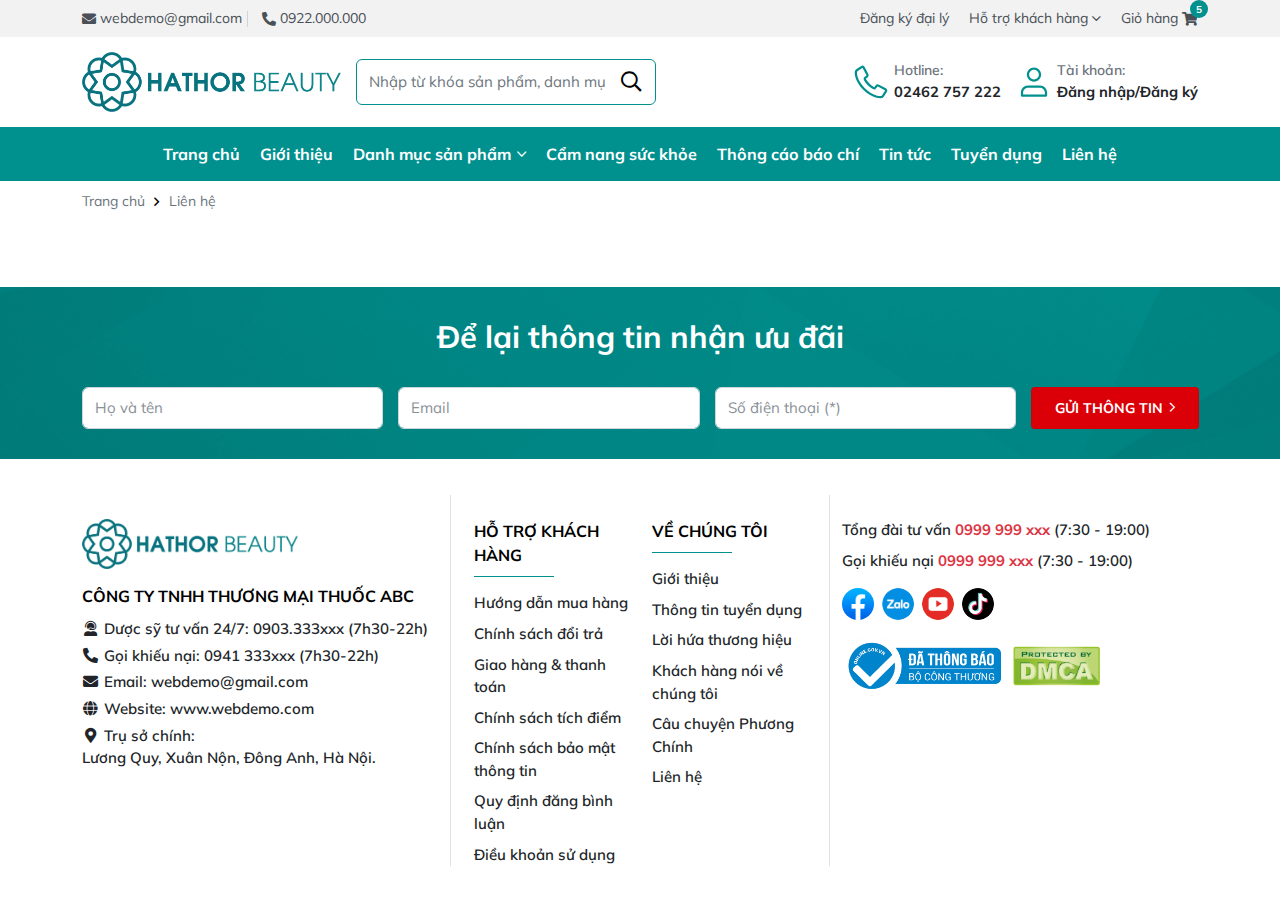
<file: template-default.html>
<!DOCTYPE html>
<html lang="vi">
<head>
	<meta charset="UTF-8">
	<meta name="viewport"
	      content="width=device-width, user-scalable=no, initial-scale=1.0, maximum-scale=1.0, minimum-scale=1.0">

	<title>Template bán hàng</title>
	<meta name="description" content="Template bán hàng">
	<meta name="author" content="">

	<meta property="og:title" content="Template bán hàng">
	<meta property="og:type" content="website">
	<meta property="og:url" content="">
	<meta property="og:description" content="Template bán hàng">
	<meta property="og:image" content="./assets/images/logo.png">

	<link rel="preconnect" href="https://fonts.googleapis.com">
	<link rel="preconnect" href="https://fonts.gstatic.com" crossorigin>
	<link href="https://fonts.googleapis.com/css2?family=Mulish:ital,wght@0,200..1000;1,200..1000&display=swap"
	      rel="stylesheet">

	<link rel="icon" href="./assets/images/favicon.png">
	<link rel="apple-touch-icon" href="./assets/images/favicon.png">
	<link rel="stylesheet" href="./assets/plugins/bootstrap/css/bootstrap.min.css">
	<link rel="stylesheet" href="./assets/plugins/swiper/swiper-bundle.min.css">
	<link rel="stylesheet" href="./assets/plugins/fancybox/fancybox.min.css">
	<link rel="stylesheet" href="./assets/fonts/fontawesome/css/all.min.css">
	<link rel="stylesheet" href="./assets/css/base.css">
	<link rel="stylesheet" href="./assets/css/style.css">
	<link rel="stylesheet" href="./assets/css/responsive.css">

	<style>
		:root {
			--primary-color: #00908e;
			--primary-hover: #007a78;
			--primary-rgb: 0, 144, 142;
			--secondary-color: #db0008;
			--secondary-hover: #bb0006;
			--secondary-rgb: 219, 0, 8;
		}
	</style>
</head>
<body>

<div id="header" class="header">
	<div class="header-top">
		<div class="container">
			<div class="row">
				<div class="col-lg-6">
					<div class="header-link header-contact">
						<div class="header-link_item">
							<a href="" class="d-inline-flex align-middle">
								<i class="fas fa-envelope"></i>
								webdemo@gmail.com
							</a>
						</div>
						<div class="header-link_item">
							<a href="" class="d-inline-flex align-middle">
								<i class="fas fa-phone-alt"></i>
								0922.000.000
							</a>
						</div>
					</div>
				</div>
				<div class="col-lg-6 d-none d-lg-block">
					<div class="header-link justify-content-end">
						<div class="header-link_item">
							<a href="" class="d-inline-flex align-middle">
								Đăng ký đại lý
							</a>
						</div>
						<div class="header-link_item">
							<a href="" class="d-inline-flex align-middle">
								Hỗ trợ khách hàng
								<i class="fal fa-angle-down header-link_item__icon"></i>
							</a>
							<div class="header-link_dropdown">
								<a href="" class="header-link_dropdown__item">
									<img src="./assets/images/social/facebook.png" class="rounded-circle img-fluid"
									     alt="">
									Fanpage Facebook
								</a>
								<a href="" class="header-link_dropdown__item">
									<img src="./assets/images/social/zalo.png" class="rounded-circle img-fluid"
									     alt="">
									Hỗ trợ qua Zalo
								</a>
								<a href="" class="header-link_dropdown__item">
									<img src="./assets/images/social/phone.png" class="rounded-circle img-fluid"
									     alt="">
									Hotline tư vấn: 0936.652.5858
								</a>
							</div>
						</div>
						<div class="header-link_item">
							<button type="button" id="callCart" class="d-inline-flex align-middle">
								Giỏ hàng
								<i class="fas fa-shopping-cart"></i>
								<span class="header-link_item__number">5</span>
							</button>
						</div>
					</div>
				</div>
			</div>
		</div>
	</div>
	<div class="header-middle">
		<div class="container">
			<div class="header-grid">
				<div class="header-logo">
					<a href="" class="d-inline-flex align-middle align-items-center">
						<img src="./assets/images/logo.png" class="img-fluid" alt="">
					</a>
				</div>
				<div class="header-toolbar">
					<div class="header-toolbar_inner">
						<div class="header-search">
							<form action="">
								<div class="header-search_item">
									<input type="text" placeholder="Nhập từ khóa sản phẩm, danh mục..."
									       class="form-control header-search_input">
									<button type="submit" class="header-search_button link-default">
										<i class="far fa-search"></i>
									</button>
								</div>
							</form>
						</div>
						<div class="header-hamburger d-flex d-lg-none">
							<span class="hamburger-button" id="hamburger-button">
								<i></i>
								<i></i>
								<i></i>
							</span>
						</div>
					</div>
				</div>
				<div class="header-action">
					<div class="header-action_item">
						<a href="" class="header-action_item__link">
							<div class="header-action_item__link--icon">
								<svg xmlns="http://www.w3.org/2000/svg" viewBox="0 0 64 64" width="512" height="512">
									<path d="M60.85,46.11a4.74,4.74,0,0,0-2.41-3L46.07,36.7a4.71,4.71,0,0,0-6,1.37l-2,2.74a.72.72,0,0,1-.93.21,36.3,36.3,0,0,1-8-6.17,36.31,36.31,0,0,1-6.17-8,.72.72,0,0,1,.21-.93l2.73-2a4.71,4.71,0,0,0,1.37-6L20.91,5.56A4.73,4.73,0,0,0,14.09,3.8L6.32,9A7.48,7.48,0,0,0,3,15.69a37.64,37.64,0,0,0,.89,6.57C6,30.4,11.09,38.77,18.16,45.85S33.61,58,41.75,60.09a37.67,37.67,0,0,0,6.57.89l.5,0A7.48,7.48,0,0,0,55,57.69l5.18-7.77A4.73,4.73,0,0,0,60.85,46.11Zm-4,1.58L51.7,55.47A3.5,3.5,0,0,1,48.58,57a34.57,34.57,0,0,1-5.83-.77C35.29,54.29,27.57,49.6,21,43S9.72,28.71,7.78,21.25A34.54,34.54,0,0,1,7,15.42a3.47,3.47,0,0,1,1.53-3.11l7.77-5.18a.71.71,0,0,1,.4-.12l.19,0a.72.72,0,0,1,.46.37l6.4,12.37a.73.73,0,0,1-.21.92l-2.73,2a4.72,4.72,0,0,0-1.28,6.13,40.54,40.54,0,0,0,6.8,8.81,40.52,40.52,0,0,0,8.81,6.8,4.72,4.72,0,0,0,6.13-1.28l2-2.74a.73.73,0,0,1,.92-.21l12.37,6.4a.73.73,0,0,1,.27,1.05Z"></path>
								</svg>
							</div>
							<div class="header-action_item__link--content">
								<div class="header-action_item__link--sub">
									Hotline:
								</div>
								<div class="header-action_item__link--title">
									02462 757 222
								</div>
							</div>
						</a>
					</div>
					<div class="header-action_item header-action_item__dropdown">
						<a href="javascript:void(0)" class="header-action_item__link">
							<div class="header-action_item__link--icon">
								<svg height="512" viewBox="0 0 24 24" width="512" xmlns="http://www.w3.org/2000/svg">
									<path clip-rule="evenodd"
									      d="m12 3.75c-1.7949 0-3.25 1.45507-3.25 3.25s1.4551 3.25 3.25 3.25 3.25-1.45507 3.25-3.25-1.4551-3.25-3.25-3.25zm-4.75 3.25c0-2.62335 2.12665-4.75 4.75-4.75 2.6234 0 4.75 2.12665 4.75 4.75s-2.1266 4.75-4.75 4.75c-2.62335 0-4.75-2.12665-4.75-4.75zm-4 12c0-2.6234 2.12665-4.75 4.75-4.75h8c2.6234 0 4.75 2.1266 4.75 4.75v2c0 .4142-.3358.75-.75.75h-16c-.41421 0-.75-.3358-.75-.75zm4.75-3.25c-1.79493 0-3.25 1.4551-3.25 3.25v1.25h14.5v-1.25c0-1.7949-1.4551-3.25-3.25-3.25z"></path>
								</svg>
							</div>
							<div class="header-action_item__link--content">
								<div class="header-action_item__link--sub">
									Tài khoản:
								</div>
								<div class="header-action_item__link--title">
									Đăng nhập/Đăng ký
								</div>
							</div>
						</a>
						<ul class="list-unstyled mb-0">
							<li class="header-action_dropdown__item ">
								<a href="">
									<i class="fas fa-user"></i>
									Thông tin tài khoản
								</a>
							</li>
							<li class="header-action_dropdown__item ">
								<a href="">
									<i class="fas fa-clipboard-list"></i>
									Lịch sử mua hàng
								</a>
							</li>
							<li class="header-action_dropdown__item ">
								<a href="">
									<i class="fas fa-eye"></i>
									Danh sách đã xem
								</a>
							</li>
							<li class="header-action_dropdown__item ">
								<a href="">
									<i class="fas fa-lock-alt"></i>
									Đổi mật khẩu
								</a>
							</li>
							<li class="header-action_bottom">
								<a href="">
									Đăng xuất
								</a>
							</li>
						</ul>
					</div>
					<div class="header-action_item header-action_item__cart">
						<button type="button" id="callCartMobile" class="d-inline-flex align-middle">
							<i class="far fa-shopping-cart"></i>
							<span class="header-link_item__number">5</span>
						</button>
					</div>
				</div>
			</div>
		</div>
	</div>
	<div class="header-bottom">
		<div class="container">
			<div class="header-navigation" id="header-navigation">
				<ul>
					<li>
						<a href="">
							Trang chủ
						</a>
					</li>
					<li>
						<a href="">
							Giới thiệu
						</a>
					</li>
					<li>
						<a href="">
							Danh mục sản phẩm
							<i class="fal fa-angle-down"></i>
						</a>
						<ul>
							<li>
								<a href="">
									Muối
								</a>
							</li>
							<li>
								<a href="">
									Kem tái tạo hệ cơ
								</a>
							</li>
							<li>
								<a href="">
									Sản phẩm hỗ trợ
								</a>
							</li>
							<li>
								<a href="">
									Tinh dầu
								</a>
							</li>
							<li>
								<a href="">
									Viên uống
								</a>
							</li>
						</ul>
					</li>
					<li>
						<a href="">
							Cẩm nang sức khỏe
						</a>
					</li>
					<li>
						<a href="">
							Thông cáo báo chí
						</a>
					</li>
					<li>
						<a href="">
							Tin tức
						</a>
					</li>
					<li>
						<a href="">
							Tuyển dụng
						</a>
					</li>
					<li>
						<a href="">
							Liên hệ
						</a>
					</li>
				</ul>
			</div>
		</div>
	</div>
	<div class="header-overlay" id="header-overlay"></div>
</div>

<div id="main" class="main">
	<div class="section-breadcrumb">
		<div class="container">
			<ol class="breadcrumb">
				<li class="breadcrumb-item">
					<a href="">Trang chủ</a>
				</li>
				<li class="breadcrumb-item">
					<a href="">Liên hệ</a>
				</li>
			</ol>
		</div>
	</div>
	<div class="section-page">

	</div>
</div>

<footer id="footer" class="footer">
	<div class="section-subscribe background-cover"
	     style="background-image: url('./assets/images/banner/banner-subscribe.png')">
		<div class="container">
			<div class="section-heading">
				<div class="heading-title text-white">
					Để lại thông tin nhận ưu đãi
				</div>
			</div>
			<div class="subscribe-gird contact-form">
				<div class="subscribe-item">
					<input type="text" name="name" class="form-control" placeholder="Họ và tên">
				</div>
				<div class="subscribe-item">
					<input type="email" name="email" class="form-control" placeholder="Email">
				</div>
				<div class="subscribe-item">
					<input type="tel" class="form-control" name="phone" placeholder="Số điện thoại (*)" required=""
					       minlength="10" maxlength="11">
				</div>
				<div class="subscribe-item subscribe-button">
					<button class="button-theme button-theme_secondary">
						<span>Gửi thông tin</span>
						<i class="fal fa-angle-right"></i>
					</button>
				</div>
			</div>
		</div>
	</div>
	<div class="footer-inner">
		<div class="container">
			<div class="row g-4">
				<div class="col-lg-4">
					<div class="footer-item">
						<div class="footer-logo">
							<a href="" class="d-inline-flex align-middle">
								<img src="./assets/images/logo.png" class="img-fluid mw-auto" alt="">
							</a>
						</div>
						<div class="footer-name">
							CÔNG TY TNHH THƯƠNG MẠI THUỐC ABC
						</div>
						<div class="footer-contact">
							<div class="footer-contact_item">
								<i class="fas fa-user-headset"></i>
								Dược sỹ tư vấn 24/7:
								<a href="" class="d-inline-flex">
									0903.333xxx (7h30-22h)
								</a>
							</div>
							<div class="footer-contact_item">
								<i class="fas fa-phone-alt"></i>
								Gọi khiếu nại:
								<a href="" class="d-inline-flex">
									0941 333xxx (7h30-22h)
								</a>
							</div>
							<div class="footer-contact_item">
								<i class="fas fa-envelope"></i>
								Email:
								<a href="" class="d-inline-flex">
									webdemo@gmail.com
								</a>
							</div>
							<div class="footer-contact_item">
								<i class="fas fa-globe"></i>
								Website:
								<a href="" class="d-inline-flex">
									www.webdemo.com
								</a>
							</div>
							<div class="footer-contact_item">
								<i class="fas fa-map-marker-alt"></i>
								Trụ sở chính:
								<a href="" class="d-inline-flex">
									Lương Quy, Xuân Nộn, Đông Anh, Hà Nội.
								</a>
							</div>
						</div>
					</div>
				</div>
				<div class="col-lg-4">
					<div class="footer-item footer-decor">
						<div class="row g-4">
							<div class="col-sm-6">
								<div class="footer-item">
									<div class="footer-title">
										HỖ TRỢ KHÁCH HÀNG
									</div>
									<div class="footer-list">
										<a href="" class="footer-list_item d-inline-flex align-middle">
											Hướng dẫn mua hàng
										</a>
										<a href="" class="footer-list_item d-inline-flex align-middle">
											Chính sách đổi trả
										</a>
										<a href="" class="footer-list_item d-inline-flex align-middle">
											Giao hàng & thanh toán
										</a>
										<a href="" class="footer-list_item d-inline-flex align-middle">
											Chính sách tích điểm
										</a>
										<a href="" class="footer-list_item d-inline-flex align-middle">
											Chính sách bảo mật thông tin
										</a>
										<a href="" class="footer-list_item d-inline-flex align-middle">
											Quy định đăng bình luận
										</a>
										<a href="" class="footer-list_item d-inline-flex align-middle">
											Điều khoản sử dụng
										</a>
									</div>
								</div>
							</div>
							<div class="col-sm-6">
								<div class="footer-item">
									<div class="footer-title">
										VỀ CHÚNG TÔI
									</div>
									<div class="footer-list">
										<a href="" class="footer-list_item d-inline-flex align-middle">
											Giới thiệu
										</a>
										<a href="" class="footer-list_item d-inline-flex align-middle">
											Thông tin tuyển dụng
										</a>
										<a href="" class="footer-list_item d-inline-flex align-middle">
											Lời hứa thương hiệu
										</a>
										<a href="" class="footer-list_item d-inline-flex align-middle">
											Khách hàng nói về chúng tôi
										</a>
										<a href="" class="footer-list_item d-inline-flex align-middle">
											Câu chuyện Phương Chính
										</a>
										<a href="" class="footer-list_item d-inline-flex align-middle">
											Liên hệ
										</a>
									</div>
								</div>
							</div>
						</div>
					</div>
				</div>
				<div class="col-lg-4">
					<div class="footer-item">
						<div class="footer-text">
							Tổng đài tư vấn
							<a href="" class="text-danger fw-bold">
								0999 999 xxx
							</a>
							(7:30 - 19:00)
						</div>
						<div class="footer-text">
							Gọi khiếu nại
							<a href="" class="text-danger fw-bold">
								0999 999 xxx
							</a>
							(7:30 - 19:00)
						</div>
						<div class="footer-social">
							<a href="" class="footer-social_item">
								<img src="./assets/images/social/facebook.png"
								     class="rounded-circle img-fluid"
								     alt="">
							</a>
							<a href="" class="footer-social_item">
								<img src="./assets/images/social/zalo.png"
								     class="rounded-circle img-fluid"
								     alt="">
							</a>
							<a href="" class="footer-social_item">
								<img src="./assets/images/social/youtube.png"
								     class="rounded-circle img-fluid"
								     alt="">
							</a>
							<a href="" class="footer-social_item">
								<img src="./assets/images/social/tiktok.png"
								     class="rounded-circle img-fluid"
								     alt="">
							</a>
						</div>
						<div class="footer-images">
							<div class="footer-images_items">
								<a href="" class="d-inline-flex align-middle">
									<img src="./assets/images/bocongthuong.png" height="60px" class="mw-100" alt="">
								</a>
							</div>
							<div class="footer-images_items">
								<a href="" class="d-inline-flex align-middle">
									<img src="./assets/images/dmca.png" height="40px" class="mw-100" alt="">
								</a>
							</div>
						</div>
					</div>
				</div>
			</div>
		</div>
	</div>
</footer>

<div class="floating-cart is-product" id="floatingCart">
	<div class="cart-card card border-0 rounded-0 bg-white position-fixed top-0 end-0 mw-100 h-100 overflow-hidden">
		<div class="card-header rounded-0 bg-white hstack justify-content-between">
			<div class="card-title fw-bold mb-0">
				GIỎ HÀNG
			</div>
			<button class="link-default" id="closeCart">
				<svg xmlns="http://www.w3.org/2000/svg" width="24" height="24" viewBox="0 0 24 24" fill="none"
				     stroke="currentColor" stroke-width="2" stroke-linecap="round" stroke-linejoin="round">
					<line x1="18" y1="6" x2="6" y2="18"></line>
					<line x1="6" y1="6" x2="18" y2="18"></line>
				</svg>
			</button>
		</div>
		<div class="card-body p-0 flex-fill vstack h-100">
			<div class="card-list position-relative flex-fill">
				<div class="card-scroll position-absolute top-0 start-0 bottom-0 end-0 mh-100">
					<div id="cardList"
					     class="card-list position-absolute top-0 start-0 bottom-0 end-0 mh-100">
						<div class="card-item align-items-start gap-10px hstack">
							<div class="card-image flex-shrink-0">
								<a href="" class="d-inline-flex align-middle ratio ratio-16x9">
									<img src="./assets/images/product/1.png"
									     class="w-100 img-fluid transition-default" alt="">
								</a>
							</div>
							<div class="card-content flex-fill">
								<a href="" class="card-title limit">
									Viên Uống Bổ Sung Vitamin Khoáng Chất Multivit Daglig, viên Uống Bổ Sung Vitamin
									Khoáng Chất Multivit Daglig
								</a>
								<div class="card-property">
									300ml
								</div>
								<div class="hstack gap-8px justify-content-between">
									<div class="card-quantity w-50 flex-fill">
										<div class="card-text">
											Số lượng
										</div>
										<div class="card-group hstack flex-nowrap quantityGroup">
											<button disabled
											        class="link-default hstack justify-content-center flex-shrink-0 card-quantity_btn quantityButton"
											        data-type="0">
												<i class="fal fa-minus"></i>
											</button>
											<input type="text"
											       class="form-control card-quantity_input quantityInput"
											       value="1">
											<button class="link-default hstack justify-content-center flex-shrink-0 card-quantity_btn quantityButton"
											        data-type="1">
												<i class="fal fa-plus"></i>
											</button>
										</div>
									</div>
									<div class="card-desc w-50 flex-fill text-end">
										<div class="card-price">
											6.950.000₫
										</div>
										<div class="card-clear">
											<button class="link-default buttonDelete">Xóa</button>
										</div>
									</div>
								</div>
							</div>
						</div>
						<div class="card-item align-items-start gap-10px hstack">
							<div class="card-image flex-shrink-0">
								<a href="" class="d-inline-flex align-middle ratio ratio-16x9">
									<img src="./assets/images/product/2.png"
									     class="w-100 img-fluid transition-default" alt="">
								</a>
							</div>
							<div class="card-content flex-fill">
								<a href="" class="card-title limit">
									Viên Uống Bổ Sung Vitamin
								</a>
								<div class="hstack gap-8px justify-content-between">
									<div class="card-quantity w-50 flex-fill">
										<div class="card-text">
											Số lượng
										</div>
										<div class="card-group hstack flex-nowrap quantityGroup">
											<button disabled
											        class="link-default hstack justify-content-center flex-shrink-0 card-quantity_btn quantityButton"
											        data-type="0">
												<i class="fal fa-minus"></i>
											</button>
											<input type="text"
											       class="form-control card-quantity_input quantityInput"
											       value="1">
											<button class="link-default hstack justify-content-center flex-shrink-0 card-quantity_btn quantityButton"
											        data-type="1">
												<i class="fal fa-plus"></i>
											</button>
										</div>
									</div>
									<div class="card-desc w-50 flex-fill text-end">
										<div class="card-price">
											6.950.000₫
										</div>
										<div class="card-clear">
											<button class="link-default buttonDelete">Xóa</button>
										</div>
									</div>
								</div>
							</div>
						</div>
						<div class="card-item align-items-start gap-10px hstack">
							<div class="card-image flex-shrink-0">
								<a href="" class="d-inline-flex align-middle ratio ratio-16x9">
									<img src="./assets/images/product/3.png"
									     class="w-100 img-fluid transition-default" alt="">
								</a>
							</div>
							<div class="card-content flex-fill">
								<a href="" class="card-title limit">
									Viên Uống Bổ Sung Vitamin Khoáng Chất
								</a>
								<div class="hstack gap-8px justify-content-between">
									<div class="card-quantity w-50 flex-fill">
										<div class="card-text">
											Số lượng
										</div>
										<div class="card-group hstack flex-nowrap quantityGroup">
											<button disabled
											        class="link-default hstack justify-content-center flex-shrink-0 card-quantity_btn quantityButton"
											        data-type="0">
												<i class="fal fa-minus"></i>
											</button>
											<input type="text"
											       class="form-control card-quantity_input quantityInput"
											       value="1">
											<button class="link-default hstack justify-content-center flex-shrink-0 card-quantity_btn quantityButton"
											        data-type="1">
												<i class="fal fa-plus"></i>
											</button>
										</div>
									</div>
									<div class="card-desc w-50 flex-fill text-end">
										<div class="card-price">
											6.950.000₫
										</div>
										<div class="card-clear">
											<button class="link-default buttonDelete">Xóa</button>
										</div>
									</div>
								</div>
							</div>
						</div>
						<div class="card-item align-items-start gap-10px hstack">
							<div class="card-image flex-shrink-0">
								<a href="" class="d-inline-flex align-middle ratio ratio-16x9">
									<img src="./assets/images/product/4.png"
									     class="w-100 img-fluid transition-default" alt="">
								</a>
							</div>
							<div class="card-content flex-fill">
								<a href="" class="card-title limit">
									Viên Uống Bổ Sung Vitamin Khoáng Chất Multivit Daglig, viên Uống Bổ Sung Vitamin
									Khoáng Chất Multivit Daglig
								</a>
								<div class="hstack gap-8px justify-content-between">
									<div class="card-quantity w-50 flex-fill">
										<div class="card-text">
											Số lượng
										</div>
										<div class="card-group hstack flex-nowrap quantityGroup">
											<button disabled
											        class="link-default hstack justify-content-center flex-shrink-0 card-quantity_btn quantityButton"
											        data-type="0">
												<i class="fal fa-minus"></i>
											</button>
											<input type="text"
											       class="form-control card-quantity_input quantityInput"
											       value="1">
											<button class="link-default hstack justify-content-center flex-shrink-0 card-quantity_btn quantityButton"
											        data-type="1">
												<i class="fal fa-plus"></i>
											</button>
										</div>
									</div>
									<div class="card-desc w-50 flex-fill text-end">
										<div class="card-price">
											6.950.000₫
										</div>
										<div class="card-clear">
											<button class="link-default buttonDelete">Xóa</button>
										</div>
									</div>
								</div>
							</div>
						</div>
						<div class="card-item align-items-start gap-10px hstack">
							<div class="card-image flex-shrink-0">
								<a href="" class="d-inline-flex align-middle ratio ratio-16x9">
									<img src="./assets/images/product/5.png"
									     class="w-100 img-fluid transition-default" alt="">
								</a>
							</div>
							<div class="card-content flex-fill">
								<a href="" class="card-title limit">
									Viên Uống Bổ Sung Vitamin Khoáng Chất Multivit Daglig, viên Uống Bổ Sung Vitamin
									Khoáng Chất Multivit Daglig
								</a>
								<div class="hstack gap-8px justify-content-between">
									<div class="card-quantity w-50 flex-fill">
										<div class="card-text">
											Số lượng
										</div>
										<div class="card-group hstack flex-nowrap quantityGroup">
											<button disabled
											        class="link-default hstack justify-content-center flex-shrink-0 card-quantity_btn quantityButton"
											        data-type="0">
												<i class="fal fa-minus"></i>
											</button>
											<input type="text"
											       class="form-control card-quantity_input quantityInput"
											       value="1">
											<button class="link-default hstack justify-content-center flex-shrink-0 card-quantity_btn quantityButton"
											        data-type="1">
												<i class="fal fa-plus"></i>
											</button>
										</div>
									</div>
									<div class="card-desc w-50 flex-fill text-end">
										<div class="card-price">
											6.950.000₫
										</div>
										<div class="card-clear">
											<button class="link-default buttonDelete">Xóa</button>
										</div>
									</div>
								</div>
							</div>
						</div>
						<div class="card-item align-items-start gap-10px hstack">
							<div class="card-image flex-shrink-0">
								<a href="" class="d-inline-flex align-middle ratio ratio-16x9">
									<img src="./assets/images/product/1.png"
									     class="w-100 img-fluid transition-default" alt="">
								</a>
							</div>
							<div class="card-content flex-fill">
								<a href="" class="card-title limit">
									Viên Uống Bổ Sung Vitamin Khoáng Chất Multivit Daglig, viên Uống Bổ Sung Vitamin
									Khoáng Chất Multivit Daglig
								</a>
								<div class="hstack gap-8px justify-content-between">
									<div class="card-quantity w-50 flex-fill">
										<div class="card-text">
											Số lượng
										</div>
										<div class="card-group hstack flex-nowrap quantityGroup">
											<button disabled
											        class="link-default hstack justify-content-center flex-shrink-0 card-quantity_btn quantityButton"
											        data-type="0">
												<i class="fal fa-minus"></i>
											</button>
											<input type="text"
											       class="form-control card-quantity_input quantityInput"
											       value="1">
											<button class="link-default hstack justify-content-center flex-shrink-0 card-quantity_btn quantityButton"
											        data-type="1">
												<i class="fal fa-plus"></i>
											</button>
										</div>
									</div>
									<div class="card-desc w-50 flex-fill text-end">
										<div class="card-price">
											6.950.000₫
										</div>
										<div class="card-clear">
											<button class="link-default buttonDelete">Xóa</button>
										</div>
									</div>
								</div>
							</div>
						</div>
						<div class="card-item align-items-start gap-10px hstack">
							<div class="card-image flex-shrink-0">
								<a href="" class="d-inline-flex align-middle ratio ratio-16x9">
									<img src="./assets/images/product/2.png"
									     class="w-100 img-fluid transition-default" alt="">
								</a>
							</div>
							<div class="card-content flex-fill">
								<a href="" class="card-title limit">
									Viên Uống Bổ Sung Vitamin
								</a>
								<div class="hstack gap-8px justify-content-between">
									<div class="card-quantity w-50 flex-fill">
										<div class="card-text">
											Số lượng
										</div>
										<div class="card-group hstack flex-nowrap quantityGroup">
											<button disabled
											        class="link-default hstack justify-content-center flex-shrink-0 card-quantity_btn quantityButton"
											        data-type="0">
												<i class="fal fa-minus"></i>
											</button>
											<input type="text"
											       class="form-control card-quantity_input quantityInput"
											       value="1">
											<button class="link-default hstack justify-content-center flex-shrink-0 card-quantity_btn quantityButton"
											        data-type="1">
												<i class="fal fa-plus"></i>
											</button>
										</div>
									</div>
									<div class="card-desc w-50 flex-fill text-end">
										<div class="card-price">
											6.950.000₫
										</div>
										<div class="card-clear">
											<button class="link-default buttonDelete">Xóa</button>
										</div>
									</div>
								</div>
							</div>
						</div>
						<div class="card-item align-items-start gap-10px hstack">
							<div class="card-image flex-shrink-0">
								<a href="" class="d-inline-flex align-middle ratio ratio-16x9">
									<img src="./assets/images/product/3.png"
									     class="w-100 img-fluid transition-default" alt="">
								</a>
							</div>
							<div class="card-content flex-fill">
								<a href="" class="card-title limit">
									Viên Uống Bổ Sung Vitamin Khoáng Chất
								</a>
								<div class="hstack gap-8px justify-content-between">
									<div class="card-quantity w-50 flex-fill">
										<div class="card-text">
											Số lượng
										</div>
										<div class="card-group hstack flex-nowrap quantityGroup">
											<button disabled
											        class="link-default hstack justify-content-center flex-shrink-0 card-quantity_btn quantityButton"
											        data-type="0">
												<i class="fal fa-minus"></i>
											</button>
											<input type="text"
											       class="form-control card-quantity_input quantityInput"
											       value="1">
											<button class="link-default hstack justify-content-center flex-shrink-0 card-quantity_btn quantityButton"
											        data-type="1">
												<i class="fal fa-plus"></i>
											</button>
										</div>
									</div>
									<div class="card-desc w-50 flex-fill text-end">
										<div class="card-price">
											6.950.000₫
										</div>
										<div class="card-clear">
											<button class="link-default buttonDelete">Xóa</button>
										</div>
									</div>
								</div>
							</div>
						</div>
						<div class="card-item align-items-start gap-10px hstack">
							<div class="card-image flex-shrink-0">
								<a href="" class="d-inline-flex align-middle ratio ratio-16x9">
									<img src="./assets/images/product/4.png"
									     class="w-100 img-fluid transition-default" alt="">
								</a>
							</div>
							<div class="card-content flex-fill">
								<a href="" class="card-title limit">
									Viên Uống Bổ Sung Vitamin Khoáng Chất Multivit Daglig, viên Uống Bổ Sung Vitamin
									Khoáng Chất Multivit Daglig
								</a>
								<div class="hstack gap-8px justify-content-between">
									<div class="card-quantity w-50 flex-fill">
										<div class="card-text">
											Số lượng
										</div>
										<div class="card-group hstack flex-nowrap quantityGroup">
											<button disabled
											        class="link-default hstack justify-content-center flex-shrink-0 card-quantity_btn quantityButton"
											        data-type="0">
												<i class="fal fa-minus"></i>
											</button>
											<input type="text"
											       class="form-control card-quantity_input quantityInput"
											       value="1">
											<button class="link-default hstack justify-content-center flex-shrink-0 card-quantity_btn quantityButton"
											        data-type="1">
												<i class="fal fa-plus"></i>
											</button>
										</div>
									</div>
									<div class="card-desc w-50 flex-fill text-end">
										<div class="card-price">
											6.950.000₫
										</div>
										<div class="card-clear">
											<button class="link-default buttonDelete">Xóa</button>
										</div>
									</div>
								</div>
							</div>
						</div>
						<div class="card-item align-items-start gap-10px hstack">
							<div class="card-image flex-shrink-0">
								<a href="" class="d-inline-flex align-middle ratio ratio-16x9">
									<img src="./assets/images/product/5.png"
									     class="w-100 img-fluid transition-default" alt="">
								</a>
							</div>
							<div class="card-content flex-fill">
								<a href="" class="card-title limit">
									Viên Uống Bổ Sung Vitamin Khoáng Chất Multivit Daglig, viên Uống Bổ Sung Vitamin
									Khoáng Chất Multivit Daglig
								</a>
								<div class="hstack gap-8px justify-content-between">
									<div class="card-quantity w-50 flex-fill">
										<div class="card-text">
											Số lượng
										</div>
										<div class="card-group hstack flex-nowrap quantityGroup">
											<button disabled
											        class="link-default hstack justify-content-center flex-shrink-0 card-quantity_btn quantityButton"
											        data-type="0">
												<i class="fal fa-minus"></i>
											</button>
											<input type="text"
											       class="form-control card-quantity_input quantityInput"
											       value="1">
											<button class="link-default hstack justify-content-center flex-shrink-0 card-quantity_btn quantityButton"
											        data-type="1">
												<i class="fal fa-plus"></i>
											</button>
										</div>
									</div>
									<div class="card-desc w-50 flex-fill text-end">
										<div class="card-price">
											6.950.000₫
										</div>
										<div class="card-clear">
											<button class="link-default buttonDelete">Xóa</button>
										</div>
									</div>
								</div>
							</div>
						</div>
					</div>
					<!--<div class="card-empty text-center">
						<div class="card-icon">
							<img src="./assets/images/empty-cart.avif" class="img-fluid" alt="">
						</div>
						<div class="card-title">
							Giỏ hàng của bạn đang trống
						</div>
					</div>-->
				</div>
			</div>
			<div class="card-information">
				<div class="card-total hstack justify-content-between">
					<div class="card-text">
						Tạm tính:
					</div>
					<div class="card-value">1.050.000đ</div>
				</div>
				<div class="card-button">
					<a href=""
					   class="button-theme button-theme_primary w-100">
						<span>
							Thanh toán
						</span>
						<i class="fal fa-angle-right"></i>
					</a>
				</div>
			</div>
		</div>
	</div>
	<div class="floating-overlay" id="floatingOverlay"></div>
</div>

<script type="text/javascript" src="./assets/plugins/jquery.min.js"></script>
<script type="text/javascript"
        src="./assets/plugins/bootstrap/js/bootstrap.bundle.min.js"></script>
<script type="text/javascript" src="./assets/plugins/swiper/swiper-bundle.min.js"></script>
<script type="text/javascript" src="./assets/plugins/fancybox/fancybox.min.js"></script>
<script type="text/javascript" src="./assets/js/app.js"></script>
</body>
</html>
</file>
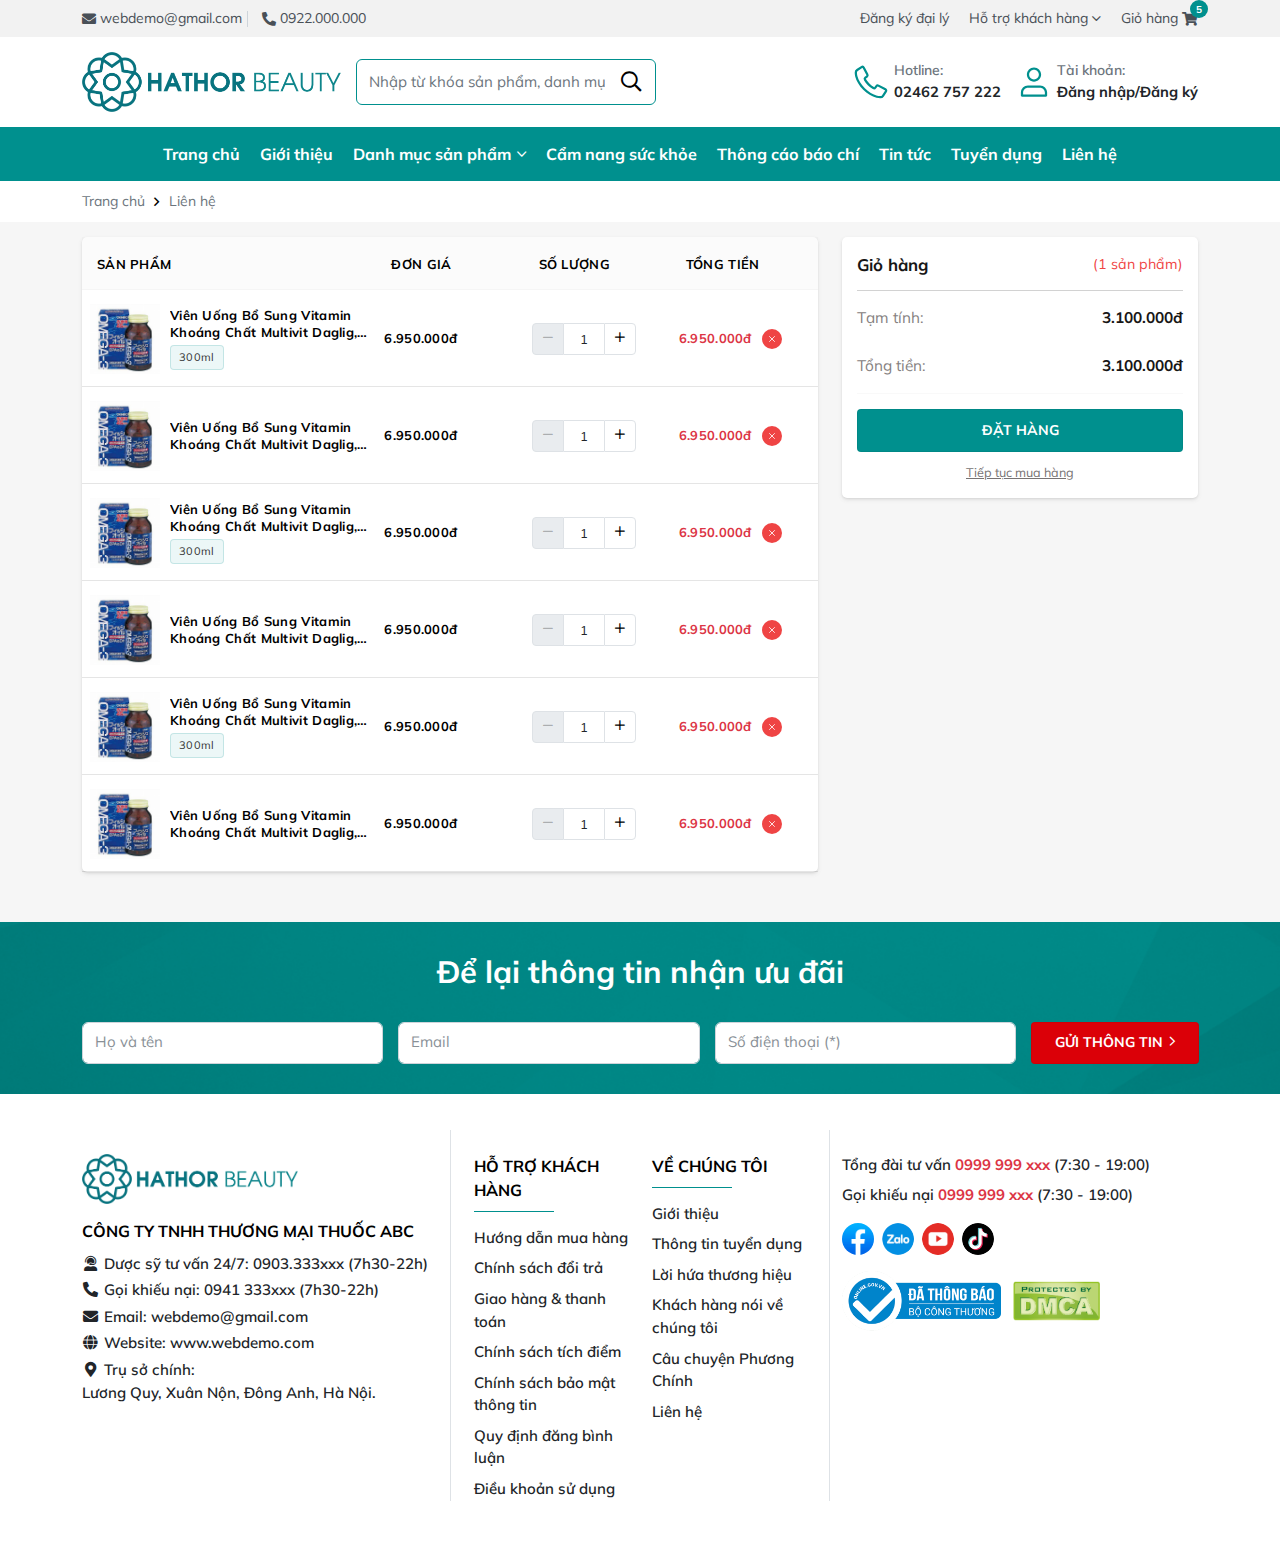
<file: thanh-toan.html>
<!DOCTYPE html>
<html lang="vi">
<head>
	<meta charset="UTF-8">
	<meta name="viewport"
	      content="width=device-width, user-scalable=no, initial-scale=1.0, maximum-scale=1.0, minimum-scale=1.0">

	<title>Template bán hàng</title>
	<meta name="description" content="Template bán hàng">
	<meta name="author" content="">

	<meta property="og:title" content="Template bán hàng">
	<meta property="og:type" content="website">
	<meta property="og:url" content="">
	<meta property="og:description" content="Template bán hàng">
	<meta property="og:image" content="./assets/images/logo.png">

	<link rel="preconnect" href="https://fonts.googleapis.com">
	<link rel="preconnect" href="https://fonts.gstatic.com" crossorigin>
	<link href="https://fonts.googleapis.com/css2?family=Mulish:ital,wght@0,200..1000;1,200..1000&display=swap"
	      rel="stylesheet">

	<link rel="icon" href="./assets/images/favicon.png">
	<link rel="apple-touch-icon" href="./assets/images/favicon.png">
	<link rel="stylesheet" href="./assets/plugins/bootstrap/css/bootstrap.min.css">
	<link rel="stylesheet" href="./assets/plugins/swiper/swiper-bundle.min.css">
	<link rel="stylesheet" href="./assets/plugins/fancybox/fancybox.min.css">
	<link rel="stylesheet" href="./assets/fonts/fontawesome/css/all.min.css">
	<link rel="stylesheet" href="./assets/css/base.css">
	<link rel="stylesheet" href="./assets/css/style.css">
	<link rel="stylesheet" href="./assets/css/responsive.css">

	<style>
		:root {
			--primary-color: #00908e;
			--primary-hover: #007a78;
			--primary-rgb: 0, 144, 142;
			--secondary-color: #db0008;
			--secondary-hover: #bb0006;
			--secondary-rgb: 219, 0, 8;
		}
	</style>
</head>
<body>

<div id="header" class="header">
	<div class="header-top">
		<div class="container">
			<div class="row">
				<div class="col-lg-6">
					<div class="header-link header-contact">
						<div class="header-link_item">
							<a href="" class="d-inline-flex align-middle">
								<i class="fas fa-envelope"></i>
								webdemo@gmail.com
							</a>
						</div>
						<div class="header-link_item">
							<a href="" class="d-inline-flex align-middle">
								<i class="fas fa-phone-alt"></i>
								0922.000.000
							</a>
						</div>
					</div>
				</div>
				<div class="col-lg-6 d-none d-lg-block">
					<div class="header-link justify-content-end">
						<div class="header-link_item">
							<a href="" class="d-inline-flex align-middle">
								Đăng ký đại lý
							</a>
						</div>
						<div class="header-link_item">
							<a href="" class="d-inline-flex align-middle">
								Hỗ trợ khách hàng
								<i class="fal fa-angle-down header-link_item__icon"></i>
							</a>
							<div class="header-link_dropdown">
								<a href="" class="header-link_dropdown__item">
									<img src="./assets/images/social/facebook.png" class="rounded-circle img-fluid"
									     alt="">
									Fanpage Facebook
								</a>
								<a href="" class="header-link_dropdown__item">
									<img src="./assets/images/social/zalo.png" class="rounded-circle img-fluid"
									     alt="">
									Hỗ trợ qua Zalo
								</a>
								<a href="" class="header-link_dropdown__item">
									<img src="./assets/images/social/phone.png" class="rounded-circle img-fluid"
									     alt="">
									Hotline tư vấn: 0936.652.5858
								</a>
							</div>
						</div>
						<div class="header-link_item">
							<button type="button" id="callCart" class="d-inline-flex align-middle">
								Giỏ hàng
								<i class="fas fa-shopping-cart"></i>
								<span class="header-link_item__number">5</span>
							</button>
						</div>
					</div>
				</div>
			</div>
		</div>
	</div>
	<div class="header-middle">
		<div class="container">
			<div class="header-grid">
				<div class="header-logo">
					<a href="" class="d-inline-flex align-middle align-items-center">
						<img src="./assets/images/logo.png" class="img-fluid" alt="">
					</a>
				</div>
				<div class="header-toolbar">
					<div class="header-toolbar_inner">
						<div class="header-search">
							<form action="">
								<div class="header-search_item">
									<input type="text" placeholder="Nhập từ khóa sản phẩm, danh mục..."
									       class="form-control header-search_input">
									<button type="submit" class="header-search_button link-default">
										<i class="far fa-search"></i>
									</button>
								</div>
							</form>
						</div>
						<div class="header-hamburger d-flex d-lg-none">
							<span class="hamburger-button" id="hamburger-button">
								<i></i>
								<i></i>
								<i></i>
							</span>
						</div>
					</div>
				</div>
				<div class="header-action">
					<div class="header-action_item">
						<a href="" class="header-action_item__link">
							<div class="header-action_item__link--icon">
								<svg xmlns="http://www.w3.org/2000/svg" viewBox="0 0 64 64" width="512" height="512">
									<path d="M60.85,46.11a4.74,4.74,0,0,0-2.41-3L46.07,36.7a4.71,4.71,0,0,0-6,1.37l-2,2.74a.72.72,0,0,1-.93.21,36.3,36.3,0,0,1-8-6.17,36.31,36.31,0,0,1-6.17-8,.72.72,0,0,1,.21-.93l2.73-2a4.71,4.71,0,0,0,1.37-6L20.91,5.56A4.73,4.73,0,0,0,14.09,3.8L6.32,9A7.48,7.48,0,0,0,3,15.69a37.64,37.64,0,0,0,.89,6.57C6,30.4,11.09,38.77,18.16,45.85S33.61,58,41.75,60.09a37.67,37.67,0,0,0,6.57.89l.5,0A7.48,7.48,0,0,0,55,57.69l5.18-7.77A4.73,4.73,0,0,0,60.85,46.11Zm-4,1.58L51.7,55.47A3.5,3.5,0,0,1,48.58,57a34.57,34.57,0,0,1-5.83-.77C35.29,54.29,27.57,49.6,21,43S9.72,28.71,7.78,21.25A34.54,34.54,0,0,1,7,15.42a3.47,3.47,0,0,1,1.53-3.11l7.77-5.18a.71.71,0,0,1,.4-.12l.19,0a.72.72,0,0,1,.46.37l6.4,12.37a.73.73,0,0,1-.21.92l-2.73,2a4.72,4.72,0,0,0-1.28,6.13,40.54,40.54,0,0,0,6.8,8.81,40.52,40.52,0,0,0,8.81,6.8,4.72,4.72,0,0,0,6.13-1.28l2-2.74a.73.73,0,0,1,.92-.21l12.37,6.4a.73.73,0,0,1,.27,1.05Z"></path>
								</svg>
							</div>
							<div class="header-action_item__link--content">
								<div class="header-action_item__link--sub">
									Hotline:
								</div>
								<div class="header-action_item__link--title">
									02462 757 222
								</div>
							</div>
						</a>
					</div>
					<div class="header-action_item header-action_item__dropdown">
						<a href="javascript:void(0)" class="header-action_item__link">
							<div class="header-action_item__link--icon">
								<svg height="512" viewBox="0 0 24 24" width="512" xmlns="http://www.w3.org/2000/svg">
									<path clip-rule="evenodd"
									      d="m12 3.75c-1.7949 0-3.25 1.45507-3.25 3.25s1.4551 3.25 3.25 3.25 3.25-1.45507 3.25-3.25-1.4551-3.25-3.25-3.25zm-4.75 3.25c0-2.62335 2.12665-4.75 4.75-4.75 2.6234 0 4.75 2.12665 4.75 4.75s-2.1266 4.75-4.75 4.75c-2.62335 0-4.75-2.12665-4.75-4.75zm-4 12c0-2.6234 2.12665-4.75 4.75-4.75h8c2.6234 0 4.75 2.1266 4.75 4.75v2c0 .4142-.3358.75-.75.75h-16c-.41421 0-.75-.3358-.75-.75zm4.75-3.25c-1.79493 0-3.25 1.4551-3.25 3.25v1.25h14.5v-1.25c0-1.7949-1.4551-3.25-3.25-3.25z"></path>
								</svg>
							</div>
							<div class="header-action_item__link--content">
								<div class="header-action_item__link--sub">
									Tài khoản:
								</div>
								<div class="header-action_item__link--title">
									Đăng nhập/Đăng ký
								</div>
							</div>
						</a>
						<ul class="list-unstyled mb-0">
							<li class="header-action_dropdown__item ">
								<a href="">
									<i class="fas fa-user"></i>
									Thông tin tài khoản
								</a>
							</li>
							<li class="header-action_dropdown__item ">
								<a href="">
									<i class="fas fa-clipboard-list"></i>
									Lịch sử mua hàng
								</a>
							</li>
							<li class="header-action_dropdown__item ">
								<a href="">
									<i class="fas fa-eye"></i>
									Danh sách đã xem
								</a>
							</li>
							<li class="header-action_dropdown__item ">
								<a href="">
									<i class="fas fa-lock-alt"></i>
									Đổi mật khẩu
								</a>
							</li>
							<li class="header-action_bottom">
								<a href="">
									Đăng xuất
								</a>
							</li>
						</ul>
					</div>
					<div class="header-action_item header-action_item__cart">
						<button type="button" id="callCartMobile" class="d-inline-flex align-middle">
							<i class="far fa-shopping-cart"></i>
							<span class="header-link_item__number">5</span>
						</button>
					</div>
				</div>
			</div>
		</div>
	</div>
	<div class="header-bottom">
		<div class="container">
			<div class="header-navigation" id="header-navigation">
				<ul>
					<li>
						<a href="">
							Trang chủ
						</a>
					</li>
					<li>
						<a href="">
							Giới thiệu
						</a>
					</li>
					<li>
						<a href="">
							Danh mục sản phẩm
							<i class="fal fa-angle-down"></i>
						</a>
						<ul>
							<li>
								<a href="">
									Muối
								</a>
							</li>
							<li>
								<a href="">
									Kem tái tạo hệ cơ
								</a>
							</li>
							<li>
								<a href="">
									Sản phẩm hỗ trợ
								</a>
							</li>
							<li>
								<a href="">
									Tinh dầu
								</a>
							</li>
							<li>
								<a href="">
									Viên uống
								</a>
							</li>
						</ul>
					</li>
					<li>
						<a href="">
							Cẩm nang sức khỏe
						</a>
					</li>
					<li>
						<a href="">
							Thông cáo báo chí
						</a>
					</li>
					<li>
						<a href="">
							Tin tức
						</a>
					</li>
					<li>
						<a href="">
							Tuyển dụng
						</a>
					</li>
					<li>
						<a href="">
							Liên hệ
						</a>
					</li>
				</ul>
			</div>
		</div>
	</div>
	<div class="header-overlay" id="header-overlay"></div>
</div>

<div id="main" class="main">
	<div class="section-breadcrumb">
		<div class="container">
			<ol class="breadcrumb">
				<li class="breadcrumb-item">
					<a href="">Trang chủ</a>
				</li>
				<li class="breadcrumb-item">
					<a href="">Liên hệ</a>
				</li>
			</ol>
		</div>
	</div>
	<div class="section-page bg-theme">
		<div class="container">
			<div class="row g-4">
				<div class="col-lg-8">
					<div class="cart-inner">
						<div class="cart-header d-none d-lg-flex">
							<div class="cart-column cart-product">
								Sản phẩm
							</div>
							<div class="cart-column cart-price">
								Đơn giá
							</div>
							<div class="cart-column cart-quantity">
								Số lượng
							</div>
							<div class="cart-column cart-total">
								Tổng tiền
							</div>
						</div>
						<div class="cart-body">
							<div class="cart-item">
								<div class="cart-column cart-product">
									<div class="cart-detail">
										<div class="cart-detail_avatar flex-shrink-0">
											<a href="" class="d-inline-flex align-middle ratio ratio-1x1">
												<img src="./assets/images/product/1.png" alt="">
											</a>
										</div>
										<div class="cart-detail_title">
											<a href="" class="limit">
												Viên Uống Bổ Sung Vitamin Khoáng Chất Multivit Daglig, viên Uống Bổ Sung
												Vitamin
												Khoáng Chất Multivit Daglig
											</a>
											<div class="cart-detail_property">
												300ml
											</div>
										</div>
									</div>
								</div>
								<div class="cart-column cart-price">
									<div class="cart-price_value">
										6.950.000đ
									</div>
								</div>
								<div class="cart-column cart-quantity">
									<div class="cart-quantity_group hstack flex-nowrap quantityGroup">
										<button disabled=""
										        class="link-default hstack justify-content-center flex-shrink-0 card-quantity_btn quantityButton"
										        data-type="0">
											<i class="fal fa-minus"></i>
										</button>
										<input type="text" class="form-control card-quantity_input quantityInput"
										       value="1">
										<button class="link-default hstack justify-content-center flex-shrink-0 card-quantity_btn quantityButton"
										        data-type="1">
											<i class="fal fa-plus"></i>
										</button>
									</div>
								</div>
								<div class="cart-column cart-total">
									<div class="cart-total_value">
										6.950.000đ
									</div>
									<div class="cart-remove">
										<button type="button"
										        class="cart-remove_button">
											<svg xmlns="http://www.w3.org/2000/svg" width="24" height="24"
											     viewBox="0 0 24 24" stroke-width="2" stroke-linecap="round"
											     stroke-linejoin="round">
												<line x1="18" y1="6" x2="6" y2="18"></line>
												<line x1="6" y1="6" x2="18" y2="18"></line>
											</svg>
										</button>
									</div>
								</div>
							</div>
							<div class="cart-item">
								<div class="cart-column cart-product">
									<div class="cart-detail">
										<div class="cart-detail_avatar flex-shrink-0">
											<a href="" class="d-inline-flex align-middle ratio ratio-1x1">
												<img src="./assets/images/product/1.png" alt="">
											</a>
										</div>
										<div class="cart-detail_title">
											<a href="" class="limit">
												Viên Uống Bổ Sung Vitamin Khoáng Chất Multivit Daglig, viên Uống Bổ Sung
												Vitamin
												Khoáng Chất Multivit Daglig
											</a>
										</div>
									</div>
								</div>
								<div class="cart-column cart-price">
									<div class="cart-price_value">
										6.950.000đ
									</div>
								</div>
								<div class="cart-column cart-quantity">
									<div class="cart-quantity_group hstack flex-nowrap quantityGroup">
										<button disabled=""
										        class="link-default hstack justify-content-center flex-shrink-0 card-quantity_btn quantityButton"
										        data-type="0">
											<i class="fal fa-minus"></i>
										</button>
										<input type="text" class="form-control card-quantity_input quantityInput"
										       value="1">
										<button class="link-default hstack justify-content-center flex-shrink-0 card-quantity_btn quantityButton"
										        data-type="1">
											<i class="fal fa-plus"></i>
										</button>
									</div>
								</div>
								<div class="cart-column cart-total">
									<div class="cart-total_value">
										6.950.000đ
									</div>
									<div class="cart-remove">
										<button type="button"
										        class="cart-remove_button">
											<svg xmlns="http://www.w3.org/2000/svg" width="24" height="24"
											     viewBox="0 0 24 24" stroke-width="2" stroke-linecap="round"
											     stroke-linejoin="round">
												<line x1="18" y1="6" x2="6" y2="18"></line>
												<line x1="6" y1="6" x2="18" y2="18"></line>
											</svg>
										</button>
									</div>
								</div>
							</div>
							<div class="cart-item">
								<div class="cart-column cart-product">
									<div class="cart-detail">
										<div class="cart-detail_avatar flex-shrink-0">
											<a href="" class="d-inline-flex align-middle ratio ratio-1x1">
												<img src="./assets/images/product/1.png" alt="">
											</a>
										</div>
										<div class="cart-detail_title">
											<a href="" class="limit">
												Viên Uống Bổ Sung Vitamin Khoáng Chất Multivit Daglig, viên Uống Bổ Sung
												Vitamin
												Khoáng Chất Multivit Daglig
											</a>
											<div class="cart-detail_property">
												300ml
											</div>
										</div>
									</div>
								</div>
								<div class="cart-column cart-price">
									<div class="cart-price_value">
										6.950.000đ
									</div>
								</div>
								<div class="cart-column cart-quantity">
									<div class="cart-quantity_group hstack flex-nowrap quantityGroup">
										<button disabled=""
										        class="link-default hstack justify-content-center flex-shrink-0 card-quantity_btn quantityButton"
										        data-type="0">
											<i class="fal fa-minus"></i>
										</button>
										<input type="text" class="form-control card-quantity_input quantityInput"
										       value="1">
										<button class="link-default hstack justify-content-center flex-shrink-0 card-quantity_btn quantityButton"
										        data-type="1">
											<i class="fal fa-plus"></i>
										</button>
									</div>
								</div>
								<div class="cart-column cart-total">
									<div class="cart-total_value">
										6.950.000đ
									</div>
									<div class="cart-remove">
										<button type="button"
										        class="cart-remove_button">
											<svg xmlns="http://www.w3.org/2000/svg" width="24" height="24"
											     viewBox="0 0 24 24" stroke-width="2" stroke-linecap="round"
											     stroke-linejoin="round">
												<line x1="18" y1="6" x2="6" y2="18"></line>
												<line x1="6" y1="6" x2="18" y2="18"></line>
											</svg>
										</button>
									</div>
								</div>
							</div>
							<div class="cart-item">
								<div class="cart-column cart-product">
									<div class="cart-detail">
										<div class="cart-detail_avatar flex-shrink-0">
											<a href="" class="d-inline-flex align-middle ratio ratio-1x1">
												<img src="./assets/images/product/1.png" alt="">
											</a>
										</div>
										<div class="cart-detail_title">
											<a href="" class="limit">
												Viên Uống Bổ Sung Vitamin Khoáng Chất Multivit Daglig, viên Uống Bổ Sung
												Vitamin
												Khoáng Chất Multivit Daglig
											</a>
										</div>
									</div>
								</div>
								<div class="cart-column cart-price">
									<div class="cart-price_value">
										6.950.000đ
									</div>
								</div>
								<div class="cart-column cart-quantity">
									<div class="cart-quantity_group hstack flex-nowrap quantityGroup">
										<button disabled=""
										        class="link-default hstack justify-content-center flex-shrink-0 card-quantity_btn quantityButton"
										        data-type="0">
											<i class="fal fa-minus"></i>
										</button>
										<input type="text" class="form-control card-quantity_input quantityInput"
										       value="1">
										<button class="link-default hstack justify-content-center flex-shrink-0 card-quantity_btn quantityButton"
										        data-type="1">
											<i class="fal fa-plus"></i>
										</button>
									</div>
								</div>
								<div class="cart-column cart-total">
									<div class="cart-total_value">
										6.950.000đ
									</div>
									<div class="cart-remove">
										<button type="button"
										        class="cart-remove_button">
											<svg xmlns="http://www.w3.org/2000/svg" width="24" height="24"
											     viewBox="0 0 24 24" stroke-width="2" stroke-linecap="round"
											     stroke-linejoin="round">
												<line x1="18" y1="6" x2="6" y2="18"></line>
												<line x1="6" y1="6" x2="18" y2="18"></line>
											</svg>
										</button>
									</div>
								</div>
							</div>
							<div class="cart-item">
								<div class="cart-column cart-product">
									<div class="cart-detail">
										<div class="cart-detail_avatar flex-shrink-0">
											<a href="" class="d-inline-flex align-middle ratio ratio-1x1">
												<img src="./assets/images/product/1.png" alt="">
											</a>
										</div>
										<div class="cart-detail_title">
											<a href="" class="limit">
												Viên Uống Bổ Sung Vitamin Khoáng Chất Multivit Daglig, viên Uống Bổ Sung
												Vitamin
												Khoáng Chất Multivit Daglig
											</a>
											<div class="cart-detail_property">
												300ml
											</div>
										</div>
									</div>
								</div>
								<div class="cart-column cart-price">
									<div class="cart-price_value">
										6.950.000đ
									</div>
								</div>
								<div class="cart-column cart-quantity">
									<div class="cart-quantity_group hstack flex-nowrap quantityGroup">
										<button disabled=""
										        class="link-default hstack justify-content-center flex-shrink-0 card-quantity_btn quantityButton"
										        data-type="0">
											<i class="fal fa-minus"></i>
										</button>
										<input type="text" class="form-control card-quantity_input quantityInput"
										       value="1">
										<button class="link-default hstack justify-content-center flex-shrink-0 card-quantity_btn quantityButton"
										        data-type="1">
											<i class="fal fa-plus"></i>
										</button>
									</div>
								</div>
								<div class="cart-column cart-total">
									<div class="cart-total_value">
										6.950.000đ
									</div>
									<div class="cart-remove">
										<button type="button"
										        class="cart-remove_button">
											<svg xmlns="http://www.w3.org/2000/svg" width="24" height="24"
											     viewBox="0 0 24 24" stroke-width="2" stroke-linecap="round"
											     stroke-linejoin="round">
												<line x1="18" y1="6" x2="6" y2="18"></line>
												<line x1="6" y1="6" x2="18" y2="18"></line>
											</svg>
										</button>
									</div>
								</div>
							</div>
							<div class="cart-item">
								<div class="cart-column cart-product">
									<div class="cart-detail">
										<div class="cart-detail_avatar flex-shrink-0">
											<a href="" class="d-inline-flex align-middle ratio ratio-1x1">
												<img src="./assets/images/product/1.png" alt="">
											</a>
										</div>
										<div class="cart-detail_title">
											<a href="" class="limit">
												Viên Uống Bổ Sung Vitamin Khoáng Chất Multivit Daglig, viên Uống Bổ Sung
												Vitamin
												Khoáng Chất Multivit Daglig
											</a>
										</div>
									</div>
								</div>
								<div class="cart-column cart-price">
									<div class="cart-price_value">
										6.950.000đ
									</div>
								</div>
								<div class="cart-column cart-quantity">
									<div class="cart-quantity_group hstack flex-nowrap quantityGroup">
										<button disabled=""
										        class="link-default hstack justify-content-center flex-shrink-0 card-quantity_btn quantityButton"
										        data-type="0">
											<i class="fal fa-minus"></i>
										</button>
										<input type="text" class="form-control card-quantity_input quantityInput"
										       value="1">
										<button class="link-default hstack justify-content-center flex-shrink-0 card-quantity_btn quantityButton"
										        data-type="1">
											<i class="fal fa-plus"></i>
										</button>
									</div>
								</div>
								<div class="cart-column cart-total">
									<div class="cart-total_value">
										6.950.000đ
									</div>
									<div class="cart-remove">
										<button type="button"
										        class="cart-remove_button">
											<svg xmlns="http://www.w3.org/2000/svg" width="24" height="24"
											     viewBox="0 0 24 24" stroke-width="2" stroke-linecap="round"
											     stroke-linejoin="round">
												<line x1="18" y1="6" x2="6" y2="18"></line>
												<line x1="6" y1="6" x2="18" y2="18"></line>
											</svg>
										</button>
									</div>
								</div>
							</div>
						</div>
					</div>
				</div>
				<div class="col-lg-4">
					<div class="cart-sidebar">
						<div class="cart-title">
							Giỏ hàng
							<span>(<span>1</span> sản phẩm)</span>
						</div>
						<div class="cart-list">
							<div class="cart-list_item">
								Tạm tính:&nbsp;
								<span class="value">3.100.000đ</span>
							</div>
							<div class="cart-list_item">
								Tổng tiền:&nbsp;
								<span class="value">3.100.000đ</span>
							</div>
						</div>
						<div class="cart-button">
							<a href="" class="button-theme button-theme_primary">
								Đặt hàng
							</a>
						</div>
						<div class="cart-link">
							<a href="/">
								Tiếp tục mua hàng
							</a>
						</div>
					</div>
				</div>
			</div>
		</div>
	</div>
</div>

<footer id="footer" class="footer">
	<div class="section-subscribe background-cover"
	     style="background-image: url('./assets/images/banner/banner-subscribe.png')">
		<div class="container">
			<div class="section-heading">
				<div class="heading-title text-white">
					Để lại thông tin nhận ưu đãi
				</div>
			</div>
			<div class="subscribe-gird contact-form">
				<div class="subscribe-item">
					<input type="text" name="name" class="form-control" placeholder="Họ và tên">
				</div>
				<div class="subscribe-item">
					<input type="email" name="email" class="form-control" placeholder="Email">
				</div>
				<div class="subscribe-item">
					<input type="tel" class="form-control" name="phone" placeholder="Số điện thoại (*)" required=""
					       minlength="10" maxlength="11">
				</div>
				<div class="subscribe-item subscribe-button">
					<button class="button-theme button-theme_secondary">
						<span>Gửi thông tin</span>
						<i class="fal fa-angle-right"></i>
					</button>
				</div>
			</div>
		</div>
	</div>
	<div class="footer-inner">
		<div class="container">
			<div class="row g-4">
				<div class="col-lg-4">
					<div class="footer-item">
						<div class="footer-logo">
							<a href="" class="d-inline-flex align-middle">
								<img src="./assets/images/logo.png" class="img-fluid mw-auto" alt="">
							</a>
						</div>
						<div class="footer-name">
							CÔNG TY TNHH THƯƠNG MẠI THUỐC ABC
						</div>
						<div class="footer-contact">
							<div class="footer-contact_item">
								<i class="fas fa-user-headset"></i>
								Dược sỹ tư vấn 24/7:
								<a href="" class="d-inline-flex">
									0903.333xxx (7h30-22h)
								</a>
							</div>
							<div class="footer-contact_item">
								<i class="fas fa-phone-alt"></i>
								Gọi khiếu nại:
								<a href="" class="d-inline-flex">
									0941 333xxx (7h30-22h)
								</a>
							</div>
							<div class="footer-contact_item">
								<i class="fas fa-envelope"></i>
								Email:
								<a href="" class="d-inline-flex">
									webdemo@gmail.com
								</a>
							</div>
							<div class="footer-contact_item">
								<i class="fas fa-globe"></i>
								Website:
								<a href="" class="d-inline-flex">
									www.webdemo.com
								</a>
							</div>
							<div class="footer-contact_item">
								<i class="fas fa-map-marker-alt"></i>
								Trụ sở chính:
								<a href="" class="d-inline-flex">
									Lương Quy, Xuân Nộn, Đông Anh, Hà Nội.
								</a>
							</div>
						</div>
					</div>
				</div>
				<div class="col-lg-4">
					<div class="footer-item footer-decor">
						<div class="row g-4">
							<div class="col-sm-6">
								<div class="footer-item">
									<div class="footer-title">
										HỖ TRỢ KHÁCH HÀNG
									</div>
									<div class="footer-list">
										<a href="" class="footer-list_item d-inline-flex align-middle">
											Hướng dẫn mua hàng
										</a>
										<a href="" class="footer-list_item d-inline-flex align-middle">
											Chính sách đổi trả
										</a>
										<a href="" class="footer-list_item d-inline-flex align-middle">
											Giao hàng & thanh toán
										</a>
										<a href="" class="footer-list_item d-inline-flex align-middle">
											Chính sách tích điểm
										</a>
										<a href="" class="footer-list_item d-inline-flex align-middle">
											Chính sách bảo mật thông tin
										</a>
										<a href="" class="footer-list_item d-inline-flex align-middle">
											Quy định đăng bình luận
										</a>
										<a href="" class="footer-list_item d-inline-flex align-middle">
											Điều khoản sử dụng
										</a>
									</div>
								</div>
							</div>
							<div class="col-sm-6">
								<div class="footer-item">
									<div class="footer-title">
										VỀ CHÚNG TÔI
									</div>
									<div class="footer-list">
										<a href="" class="footer-list_item d-inline-flex align-middle">
											Giới thiệu
										</a>
										<a href="" class="footer-list_item d-inline-flex align-middle">
											Thông tin tuyển dụng
										</a>
										<a href="" class="footer-list_item d-inline-flex align-middle">
											Lời hứa thương hiệu
										</a>
										<a href="" class="footer-list_item d-inline-flex align-middle">
											Khách hàng nói về chúng tôi
										</a>
										<a href="" class="footer-list_item d-inline-flex align-middle">
											Câu chuyện Phương Chính
										</a>
										<a href="" class="footer-list_item d-inline-flex align-middle">
											Liên hệ
										</a>
									</div>
								</div>
							</div>
						</div>
					</div>
				</div>
				<div class="col-lg-4">
					<div class="footer-item">
						<div class="footer-text">
							Tổng đài tư vấn
							<a href="" class="text-danger fw-bold">
								0999 999 xxx
							</a>
							(7:30 - 19:00)
						</div>
						<div class="footer-text">
							Gọi khiếu nại
							<a href="" class="text-danger fw-bold">
								0999 999 xxx
							</a>
							(7:30 - 19:00)
						</div>
						<div class="footer-social">
							<a href="" class="footer-social_item">
								<img src="./assets/images/social/facebook.png"
								     class="rounded-circle img-fluid"
								     alt="">
							</a>
							<a href="" class="footer-social_item">
								<img src="./assets/images/social/zalo.png"
								     class="rounded-circle img-fluid"
								     alt="">
							</a>
							<a href="" class="footer-social_item">
								<img src="./assets/images/social/youtube.png"
								     class="rounded-circle img-fluid"
								     alt="">
							</a>
							<a href="" class="footer-social_item">
								<img src="./assets/images/social/tiktok.png"
								     class="rounded-circle img-fluid"
								     alt="">
							</a>
						</div>
						<div class="footer-images">
							<div class="footer-images_items">
								<a href="" class="d-inline-flex align-middle">
									<img src="./assets/images/bocongthuong.png" height="60px" class="mw-100" alt="">
								</a>
							</div>
							<div class="footer-images_items">
								<a href="" class="d-inline-flex align-middle">
									<img src="./assets/images/dmca.png" height="40px" class="mw-100" alt="">
								</a>
							</div>
						</div>
					</div>
				</div>
			</div>
		</div>
	</div>
</footer>

<div class="floating-cart is-product" id="floatingCart">
	<div class="cart-card card border-0 rounded-0 bg-white position-fixed top-0 end-0 mw-100 h-100 overflow-hidden">
		<div class="card-header rounded-0 bg-white hstack justify-content-between">
			<div class="card-title fw-bold mb-0">
				GIỎ HÀNG
			</div>
			<button class="link-default" id="closeCart">
				<svg xmlns="http://www.w3.org/2000/svg" width="24" height="24" viewBox="0 0 24 24" fill="none"
				     stroke="currentColor" stroke-width="2" stroke-linecap="round" stroke-linejoin="round">
					<line x1="18" y1="6" x2="6" y2="18"></line>
					<line x1="6" y1="6" x2="18" y2="18"></line>
				</svg>
			</button>
		</div>
		<div class="card-body p-0 flex-fill vstack h-100">
			<div class="card-list position-relative flex-fill">
				<div class="card-scroll position-absolute top-0 start-0 bottom-0 end-0 mh-100">
					<div id="cardList"
					     class="card-list position-absolute top-0 start-0 bottom-0 end-0 mh-100">
						<div class="card-item align-items-start gap-10px hstack">
							<div class="card-image flex-shrink-0">
								<a href="" class="d-inline-flex align-middle ratio ratio-16x9">
									<img src="./assets/images/product/1.png"
									     class="w-100 img-fluid transition-default" alt="">
								</a>
							</div>
							<div class="card-content flex-fill">
								<a href="" class="card-title limit">
									Viên Uống Bổ Sung Vitamin Khoáng Chất Multivit Daglig, viên Uống Bổ Sung Vitamin
									Khoáng Chất Multivit Daglig
								</a>
								<div class="card-property">
									300ml
								</div>
								<div class="hstack gap-8px justify-content-between">
									<div class="card-quantity w-50 flex-fill">
										<div class="card-text">
											Số lượng
										</div>
										<div class="card-group hstack flex-nowrap quantityGroup">
											<button disabled
											        class="link-default hstack justify-content-center flex-shrink-0 card-quantity_btn quantityButton"
											        data-type="0">
												<i class="fal fa-minus"></i>
											</button>
											<input type="text"
											       class="form-control card-quantity_input quantityInput"
											       value="1">
											<button class="link-default hstack justify-content-center flex-shrink-0 card-quantity_btn quantityButton"
											        data-type="1">
												<i class="fal fa-plus"></i>
											</button>
										</div>
									</div>
									<div class="card-desc w-50 flex-fill text-end">
										<div class="card-price">
											6.950.000₫
										</div>
										<div class="card-clear">
											<button class="link-default buttonDelete">Xóa</button>
										</div>
									</div>
								</div>
							</div>
						</div>
						<div class="card-item align-items-start gap-10px hstack">
							<div class="card-image flex-shrink-0">
								<a href="" class="d-inline-flex align-middle ratio ratio-16x9">
									<img src="./assets/images/product/2.png"
									     class="w-100 img-fluid transition-default" alt="">
								</a>
							</div>
							<div class="card-content flex-fill">
								<a href="" class="card-title limit">
									Viên Uống Bổ Sung Vitamin
								</a>
								<div class="hstack gap-8px justify-content-between">
									<div class="card-quantity w-50 flex-fill">
										<div class="card-text">
											Số lượng
										</div>
										<div class="card-group hstack flex-nowrap quantityGroup">
											<button disabled
											        class="link-default hstack justify-content-center flex-shrink-0 card-quantity_btn quantityButton"
											        data-type="0">
												<i class="fal fa-minus"></i>
											</button>
											<input type="text"
											       class="form-control card-quantity_input quantityInput"
											       value="1">
											<button class="link-default hstack justify-content-center flex-shrink-0 card-quantity_btn quantityButton"
											        data-type="1">
												<i class="fal fa-plus"></i>
											</button>
										</div>
									</div>
									<div class="card-desc w-50 flex-fill text-end">
										<div class="card-price">
											6.950.000₫
										</div>
										<div class="card-clear">
											<button class="link-default buttonDelete">Xóa</button>
										</div>
									</div>
								</div>
							</div>
						</div>
						<div class="card-item align-items-start gap-10px hstack">
							<div class="card-image flex-shrink-0">
								<a href="" class="d-inline-flex align-middle ratio ratio-16x9">
									<img src="./assets/images/product/3.png"
									     class="w-100 img-fluid transition-default" alt="">
								</a>
							</div>
							<div class="card-content flex-fill">
								<a href="" class="card-title limit">
									Viên Uống Bổ Sung Vitamin Khoáng Chất
								</a>
								<div class="hstack gap-8px justify-content-between">
									<div class="card-quantity w-50 flex-fill">
										<div class="card-text">
											Số lượng
										</div>
										<div class="card-group hstack flex-nowrap quantityGroup">
											<button disabled
											        class="link-default hstack justify-content-center flex-shrink-0 card-quantity_btn quantityButton"
											        data-type="0">
												<i class="fal fa-minus"></i>
											</button>
											<input type="text"
											       class="form-control card-quantity_input quantityInput"
											       value="1">
											<button class="link-default hstack justify-content-center flex-shrink-0 card-quantity_btn quantityButton"
											        data-type="1">
												<i class="fal fa-plus"></i>
											</button>
										</div>
									</div>
									<div class="card-desc w-50 flex-fill text-end">
										<div class="card-price">
											6.950.000₫
										</div>
										<div class="card-clear">
											<button class="link-default buttonDelete">Xóa</button>
										</div>
									</div>
								</div>
							</div>
						</div>
						<div class="card-item align-items-start gap-10px hstack">
							<div class="card-image flex-shrink-0">
								<a href="" class="d-inline-flex align-middle ratio ratio-16x9">
									<img src="./assets/images/product/4.png"
									     class="w-100 img-fluid transition-default" alt="">
								</a>
							</div>
							<div class="card-content flex-fill">
								<a href="" class="card-title limit">
									Viên Uống Bổ Sung Vitamin Khoáng Chất Multivit Daglig, viên Uống Bổ Sung Vitamin
									Khoáng Chất Multivit Daglig
								</a>
								<div class="hstack gap-8px justify-content-between">
									<div class="card-quantity w-50 flex-fill">
										<div class="card-text">
											Số lượng
										</div>
										<div class="card-group hstack flex-nowrap quantityGroup">
											<button disabled
											        class="link-default hstack justify-content-center flex-shrink-0 card-quantity_btn quantityButton"
											        data-type="0">
												<i class="fal fa-minus"></i>
											</button>
											<input type="text"
											       class="form-control card-quantity_input quantityInput"
											       value="1">
											<button class="link-default hstack justify-content-center flex-shrink-0 card-quantity_btn quantityButton"
											        data-type="1">
												<i class="fal fa-plus"></i>
											</button>
										</div>
									</div>
									<div class="card-desc w-50 flex-fill text-end">
										<div class="card-price">
											6.950.000₫
										</div>
										<div class="card-clear">
											<button class="link-default buttonDelete">Xóa</button>
										</div>
									</div>
								</div>
							</div>
						</div>
						<div class="card-item align-items-start gap-10px hstack">
							<div class="card-image flex-shrink-0">
								<a href="" class="d-inline-flex align-middle ratio ratio-16x9">
									<img src="./assets/images/product/5.png"
									     class="w-100 img-fluid transition-default" alt="">
								</a>
							</div>
							<div class="card-content flex-fill">
								<a href="" class="card-title limit">
									Viên Uống Bổ Sung Vitamin Khoáng Chất Multivit Daglig, viên Uống Bổ Sung Vitamin
									Khoáng Chất Multivit Daglig
								</a>
								<div class="hstack gap-8px justify-content-between">
									<div class="card-quantity w-50 flex-fill">
										<div class="card-text">
											Số lượng
										</div>
										<div class="card-group hstack flex-nowrap quantityGroup">
											<button disabled
											        class="link-default hstack justify-content-center flex-shrink-0 card-quantity_btn quantityButton"
											        data-type="0">
												<i class="fal fa-minus"></i>
											</button>
											<input type="text"
											       class="form-control card-quantity_input quantityInput"
											       value="1">
											<button class="link-default hstack justify-content-center flex-shrink-0 card-quantity_btn quantityButton"
											        data-type="1">
												<i class="fal fa-plus"></i>
											</button>
										</div>
									</div>
									<div class="card-desc w-50 flex-fill text-end">
										<div class="card-price">
											6.950.000₫
										</div>
										<div class="card-clear">
											<button class="link-default buttonDelete">Xóa</button>
										</div>
									</div>
								</div>
							</div>
						</div>
						<div class="card-item align-items-start gap-10px hstack">
							<div class="card-image flex-shrink-0">
								<a href="" class="d-inline-flex align-middle ratio ratio-16x9">
									<img src="./assets/images/product/1.png"
									     class="w-100 img-fluid transition-default" alt="">
								</a>
							</div>
							<div class="card-content flex-fill">
								<a href="" class="card-title limit">
									Viên Uống Bổ Sung Vitamin Khoáng Chất Multivit Daglig, viên Uống Bổ Sung Vitamin
									Khoáng Chất Multivit Daglig
								</a>
								<div class="hstack gap-8px justify-content-between">
									<div class="card-quantity w-50 flex-fill">
										<div class="card-text">
											Số lượng
										</div>
										<div class="card-group hstack flex-nowrap quantityGroup">
											<button disabled
											        class="link-default hstack justify-content-center flex-shrink-0 card-quantity_btn quantityButton"
											        data-type="0">
												<i class="fal fa-minus"></i>
											</button>
											<input type="text"
											       class="form-control card-quantity_input quantityInput"
											       value="1">
											<button class="link-default hstack justify-content-center flex-shrink-0 card-quantity_btn quantityButton"
											        data-type="1">
												<i class="fal fa-plus"></i>
											</button>
										</div>
									</div>
									<div class="card-desc w-50 flex-fill text-end">
										<div class="card-price">
											6.950.000₫
										</div>
										<div class="card-clear">
											<button class="link-default buttonDelete">Xóa</button>
										</div>
									</div>
								</div>
							</div>
						</div>
						<div class="card-item align-items-start gap-10px hstack">
							<div class="card-image flex-shrink-0">
								<a href="" class="d-inline-flex align-middle ratio ratio-16x9">
									<img src="./assets/images/product/2.png"
									     class="w-100 img-fluid transition-default" alt="">
								</a>
							</div>
							<div class="card-content flex-fill">
								<a href="" class="card-title limit">
									Viên Uống Bổ Sung Vitamin
								</a>
								<div class="hstack gap-8px justify-content-between">
									<div class="card-quantity w-50 flex-fill">
										<div class="card-text">
											Số lượng
										</div>
										<div class="card-group hstack flex-nowrap quantityGroup">
											<button disabled
											        class="link-default hstack justify-content-center flex-shrink-0 card-quantity_btn quantityButton"
											        data-type="0">
												<i class="fal fa-minus"></i>
											</button>
											<input type="text"
											       class="form-control card-quantity_input quantityInput"
											       value="1">
											<button class="link-default hstack justify-content-center flex-shrink-0 card-quantity_btn quantityButton"
											        data-type="1">
												<i class="fal fa-plus"></i>
											</button>
										</div>
									</div>
									<div class="card-desc w-50 flex-fill text-end">
										<div class="card-price">
											6.950.000₫
										</div>
										<div class="card-clear">
											<button class="link-default buttonDelete">Xóa</button>
										</div>
									</div>
								</div>
							</div>
						</div>
						<div class="card-item align-items-start gap-10px hstack">
							<div class="card-image flex-shrink-0">
								<a href="" class="d-inline-flex align-middle ratio ratio-16x9">
									<img src="./assets/images/product/3.png"
									     class="w-100 img-fluid transition-default" alt="">
								</a>
							</div>
							<div class="card-content flex-fill">
								<a href="" class="card-title limit">
									Viên Uống Bổ Sung Vitamin Khoáng Chất
								</a>
								<div class="hstack gap-8px justify-content-between">
									<div class="card-quantity w-50 flex-fill">
										<div class="card-text">
											Số lượng
										</div>
										<div class="card-group hstack flex-nowrap quantityGroup">
											<button disabled
											        class="link-default hstack justify-content-center flex-shrink-0 card-quantity_btn quantityButton"
											        data-type="0">
												<i class="fal fa-minus"></i>
											</button>
											<input type="text"
											       class="form-control card-quantity_input quantityInput"
											       value="1">
											<button class="link-default hstack justify-content-center flex-shrink-0 card-quantity_btn quantityButton"
											        data-type="1">
												<i class="fal fa-plus"></i>
											</button>
										</div>
									</div>
									<div class="card-desc w-50 flex-fill text-end">
										<div class="card-price">
											6.950.000₫
										</div>
										<div class="card-clear">
											<button class="link-default buttonDelete">Xóa</button>
										</div>
									</div>
								</div>
							</div>
						</div>
						<div class="card-item align-items-start gap-10px hstack">
							<div class="card-image flex-shrink-0">
								<a href="" class="d-inline-flex align-middle ratio ratio-16x9">
									<img src="./assets/images/product/4.png"
									     class="w-100 img-fluid transition-default" alt="">
								</a>
							</div>
							<div class="card-content flex-fill">
								<a href="" class="card-title limit">
									Viên Uống Bổ Sung Vitamin Khoáng Chất Multivit Daglig, viên Uống Bổ Sung Vitamin
									Khoáng Chất Multivit Daglig
								</a>
								<div class="hstack gap-8px justify-content-between">
									<div class="card-quantity w-50 flex-fill">
										<div class="card-text">
											Số lượng
										</div>
										<div class="card-group hstack flex-nowrap quantityGroup">
											<button disabled
											        class="link-default hstack justify-content-center flex-shrink-0 card-quantity_btn quantityButton"
											        data-type="0">
												<i class="fal fa-minus"></i>
											</button>
											<input type="text"
											       class="form-control card-quantity_input quantityInput"
											       value="1">
											<button class="link-default hstack justify-content-center flex-shrink-0 card-quantity_btn quantityButton"
											        data-type="1">
												<i class="fal fa-plus"></i>
											</button>
										</div>
									</div>
									<div class="card-desc w-50 flex-fill text-end">
										<div class="card-price">
											6.950.000₫
										</div>
										<div class="card-clear">
											<button class="link-default buttonDelete">Xóa</button>
										</div>
									</div>
								</div>
							</div>
						</div>
						<div class="card-item align-items-start gap-10px hstack">
							<div class="card-image flex-shrink-0">
								<a href="" class="d-inline-flex align-middle ratio ratio-16x9">
									<img src="./assets/images/product/5.png"
									     class="w-100 img-fluid transition-default" alt="">
								</a>
							</div>
							<div class="card-content flex-fill">
								<a href="" class="card-title limit">
									Viên Uống Bổ Sung Vitamin Khoáng Chất Multivit Daglig, viên Uống Bổ Sung Vitamin
									Khoáng Chất Multivit Daglig
								</a>
								<div class="hstack gap-8px justify-content-between">
									<div class="card-quantity w-50 flex-fill">
										<div class="card-text">
											Số lượng
										</div>
										<div class="card-group hstack flex-nowrap quantityGroup">
											<button disabled
											        class="link-default hstack justify-content-center flex-shrink-0 card-quantity_btn quantityButton"
											        data-type="0">
												<i class="fal fa-minus"></i>
											</button>
											<input type="text"
											       class="form-control card-quantity_input quantityInput"
											       value="1">
											<button class="link-default hstack justify-content-center flex-shrink-0 card-quantity_btn quantityButton"
											        data-type="1">
												<i class="fal fa-plus"></i>
											</button>
										</div>
									</div>
									<div class="card-desc w-50 flex-fill text-end">
										<div class="card-price">
											6.950.000₫
										</div>
										<div class="card-clear">
											<button class="link-default buttonDelete">Xóa</button>
										</div>
									</div>
								</div>
							</div>
						</div>
					</div>
					<!--<div class="card-empty text-center">
						<div class="card-icon">
							<img src="./assets/images/empty-cart.avif" class="img-fluid" alt="">
						</div>
						<div class="card-title">
							Giỏ hàng của bạn đang trống
						</div>
					</div>-->
				</div>
			</div>
			<div class="card-information">
				<div class="card-total hstack justify-content-between">
					<div class="card-text">
						Tạm tính:
					</div>
					<div class="card-value">1.050.000đ</div>
				</div>
				<div class="card-button">
					<a href=""
					   class="button-theme button-theme_primary w-100">
						<span>
							Thanh toán
						</span>
						<i class="fal fa-angle-right"></i>
					</a>
				</div>
			</div>
		</div>
	</div>
	<div class="floating-overlay" id="floatingOverlay"></div>
</div>

<script type="text/javascript" src="./assets/plugins/jquery.min.js"></script>
<script type="text/javascript"
        src="./assets/plugins/bootstrap/js/bootstrap.bundle.min.js"></script>
<script type="text/javascript" src="./assets/plugins/swiper/swiper-bundle.min.js"></script>
<script type="text/javascript" src="./assets/plugins/fancybox/fancybox.min.js"></script>
<script type="text/javascript" src="./assets/js/app.js"></script>
</body>
</html>
</file>
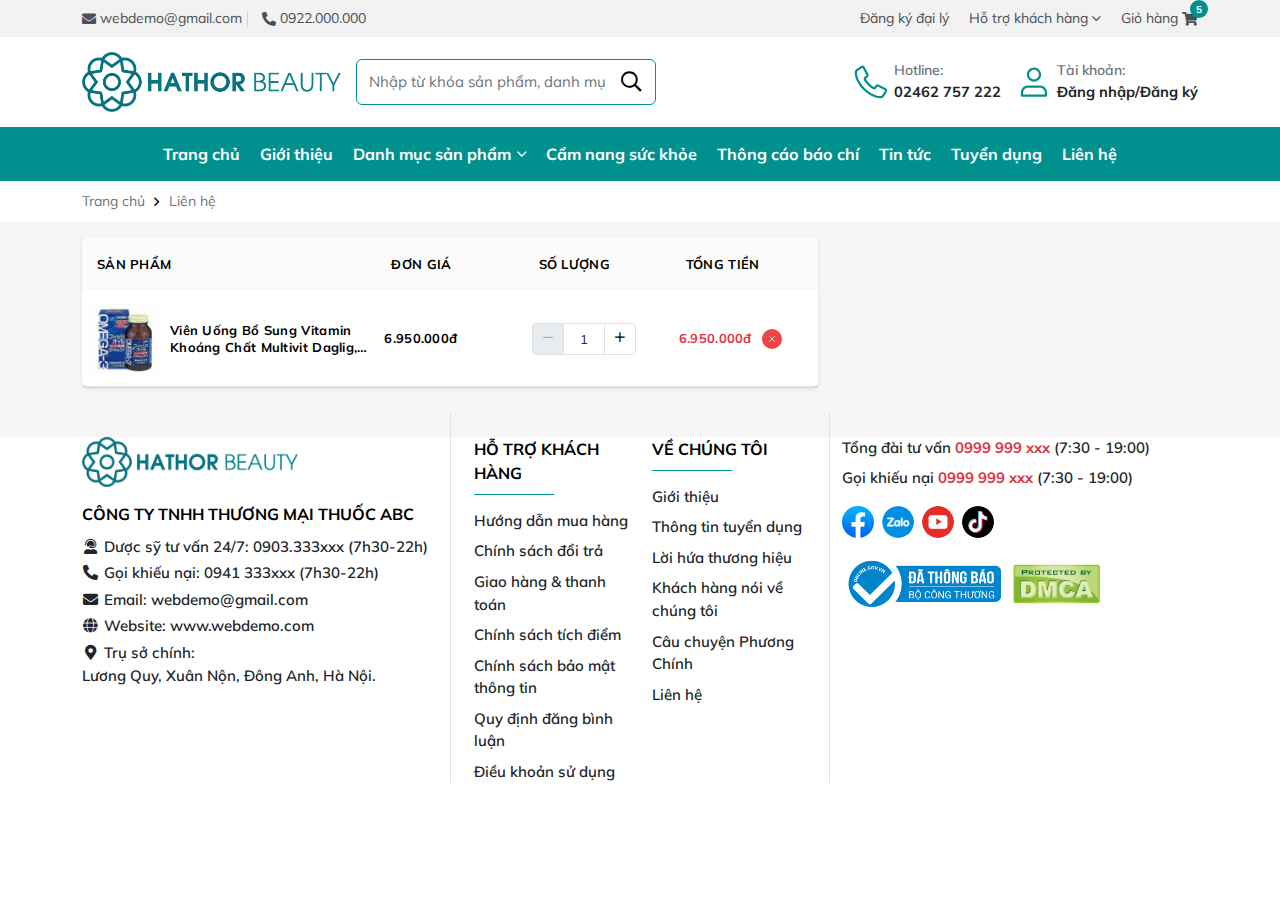
<file: thanh-toan.html.html>
<!DOCTYPE html>
<html lang="vi">
<head>
	<meta charset="UTF-8">
	<meta name="viewport"
	      content="width=device-width, user-scalable=no, initial-scale=1.0, maximum-scale=1.0, minimum-scale=1.0">

	<title>Template bán hàng</title>
	<meta name="description" content="Template bán hàng">
	<meta name="author" content="">

	<meta property="og:title" content="Template bán hàng">
	<meta property="og:type" content="website">
	<meta property="og:url" content="">
	<meta property="og:description" content="Template bán hàng">
	<meta property="og:image" content="./assets/images/logo.png">

	<link rel="preconnect" href="https://fonts.googleapis.com">
	<link rel="preconnect" href="https://fonts.gstatic.com" crossorigin>
	<link href="https://fonts.googleapis.com/css2?family=Mulish:ital,wght@0,200..1000;1,200..1000&display=swap"
	      rel="stylesheet">

	<link rel="icon" href="./assets/images/favicon.png">
	<link rel="apple-touch-icon" href="./assets/images/favicon.png">
	<link rel="stylesheet" href="./assets/plugins/bootstrap/css/bootstrap.min.css">
	<link rel="stylesheet" href="./assets/plugins/swiper/swiper-bundle.min.css">
	<link rel="stylesheet" href="./assets/plugins/fancybox/fancybox.min.css">
	<link rel="stylesheet" href="./assets/fonts/fontawesome/css/all.min.css">
	<link rel="stylesheet" href="./assets/css/base.css">
	<link rel="stylesheet" href="./assets/css/style.css">
	<link rel="stylesheet" href="./assets/css/responsive.css">

	<style>
		:root {
			--primary-color: #00908e;
			--primary-hover: #007a78;
			--primary-rgb: 0, 144, 142;
			--secondary-color: #db0008;
			--secondary-hover: #bb0006;
			--secondary-rgb: 219, 0, 8;
		}
	</style>
</head>
<body>

<div id="header" class="header">
	<div class="header-top">
		<div class="container">
			<div class="row">
				<div class="col-lg-6">
					<div class="header-link header-contact">
						<div class="header-link_item">
							<a href="" class="d-inline-flex align-middle">
								<i class="fas fa-envelope"></i>
								webdemo@gmail.com
							</a>
						</div>
						<div class="header-link_item">
							<a href="" class="d-inline-flex align-middle">
								<i class="fas fa-phone-alt"></i>
								0922.000.000
							</a>
						</div>
					</div>
				</div>
				<div class="col-lg-6 d-none d-lg-block">
					<div class="header-link justify-content-end">
						<div class="header-link_item">
							<a href="" class="d-inline-flex align-middle">
								Đăng ký đại lý
							</a>
						</div>
						<div class="header-link_item">
							<a href="" class="d-inline-flex align-middle">
								Hỗ trợ khách hàng
								<i class="fal fa-angle-down header-link_item__icon"></i>
							</a>
							<div class="header-link_dropdown">
								<a href="" class="header-link_dropdown__item">
									<img src="./assets/images/social/facebook.png" class="rounded-circle img-fluid"
									     alt="">
									Fanpage Facebook
								</a>
								<a href="" class="header-link_dropdown__item">
									<img src="./assets/images/social/zalo.png" class="rounded-circle img-fluid"
									     alt="">
									Hỗ trợ qua Zalo
								</a>
								<a href="" class="header-link_dropdown__item">
									<img src="./assets/images/social/phone.png" class="rounded-circle img-fluid"
									     alt="">
									Hotline tư vấn: 0936.652.5858
								</a>
							</div>
						</div>
						<div class="header-link_item">
							<button type="button" id="callCart" class="d-inline-flex align-middle">
								Giỏ hàng
								<i class="fas fa-shopping-cart"></i>
								<span class="header-link_item__number">5</span>
							</button>
						</div>
					</div>
				</div>
			</div>
		</div>
	</div>
	<div class="header-middle">
		<div class="container">
			<div class="header-grid">
				<div class="header-logo">
					<a href="" class="d-inline-flex align-middle align-items-center">
						<img src="./assets/images/logo.png" class="img-fluid" alt="">
					</a>
				</div>
				<div class="header-toolbar">
					<div class="header-toolbar_inner">
						<div class="header-search">
							<form action="">
								<div class="header-search_item">
									<input type="text" placeholder="Nhập từ khóa sản phẩm, danh mục..."
									       class="form-control header-search_input">
									<button type="submit" class="header-search_button link-default">
										<i class="far fa-search"></i>
									</button>
								</div>
							</form>
						</div>
						<div class="header-hamburger d-flex d-lg-none">
							<span class="hamburger-button" id="hamburger-button">
								<i></i>
								<i></i>
								<i></i>
							</span>
						</div>
					</div>
				</div>
				<div class="header-action">
					<div class="header-action_item">
						<a href="" class="header-action_item__link">
							<div class="header-action_item__link--icon">
								<svg xmlns="http://www.w3.org/2000/svg" viewBox="0 0 64 64" width="512" height="512">
									<path d="M60.85,46.11a4.74,4.74,0,0,0-2.41-3L46.07,36.7a4.71,4.71,0,0,0-6,1.37l-2,2.74a.72.72,0,0,1-.93.21,36.3,36.3,0,0,1-8-6.17,36.31,36.31,0,0,1-6.17-8,.72.72,0,0,1,.21-.93l2.73-2a4.71,4.71,0,0,0,1.37-6L20.91,5.56A4.73,4.73,0,0,0,14.09,3.8L6.32,9A7.48,7.48,0,0,0,3,15.69a37.64,37.64,0,0,0,.89,6.57C6,30.4,11.09,38.77,18.16,45.85S33.61,58,41.75,60.09a37.67,37.67,0,0,0,6.57.89l.5,0A7.48,7.48,0,0,0,55,57.69l5.18-7.77A4.73,4.73,0,0,0,60.85,46.11Zm-4,1.58L51.7,55.47A3.5,3.5,0,0,1,48.58,57a34.57,34.57,0,0,1-5.83-.77C35.29,54.29,27.57,49.6,21,43S9.72,28.71,7.78,21.25A34.54,34.54,0,0,1,7,15.42a3.47,3.47,0,0,1,1.53-3.11l7.77-5.18a.71.71,0,0,1,.4-.12l.19,0a.72.72,0,0,1,.46.37l6.4,12.37a.73.73,0,0,1-.21.92l-2.73,2a4.72,4.72,0,0,0-1.28,6.13,40.54,40.54,0,0,0,6.8,8.81,40.52,40.52,0,0,0,8.81,6.8,4.72,4.72,0,0,0,6.13-1.28l2-2.74a.73.73,0,0,1,.92-.21l12.37,6.4a.73.73,0,0,1,.27,1.05Z"></path>
								</svg>
							</div>
							<div class="header-action_item__link--content">
								<div class="header-action_item__link--sub">
									Hotline:
								</div>
								<div class="header-action_item__link--title">
									02462 757 222
								</div>
							</div>
						</a>
					</div>
					<div class="header-action_item header-action_item__dropdown">
						<a href="javascript:void(0)" class="header-action_item__link">
							<div class="header-action_item__link--icon">
								<svg height="512" viewBox="0 0 24 24" width="512" xmlns="http://www.w3.org/2000/svg">
									<path clip-rule="evenodd"
									      d="m12 3.75c-1.7949 0-3.25 1.45507-3.25 3.25s1.4551 3.25 3.25 3.25 3.25-1.45507 3.25-3.25-1.4551-3.25-3.25-3.25zm-4.75 3.25c0-2.62335 2.12665-4.75 4.75-4.75 2.6234 0 4.75 2.12665 4.75 4.75s-2.1266 4.75-4.75 4.75c-2.62335 0-4.75-2.12665-4.75-4.75zm-4 12c0-2.6234 2.12665-4.75 4.75-4.75h8c2.6234 0 4.75 2.1266 4.75 4.75v2c0 .4142-.3358.75-.75.75h-16c-.41421 0-.75-.3358-.75-.75zm4.75-3.25c-1.79493 0-3.25 1.4551-3.25 3.25v1.25h14.5v-1.25c0-1.7949-1.4551-3.25-3.25-3.25z"></path>
								</svg>
							</div>
							<div class="header-action_item__link--content">
								<div class="header-action_item__link--sub">
									Tài khoản:
								</div>
								<div class="header-action_item__link--title">
									Đăng nhập/Đăng ký
								</div>
							</div>
						</a>
						<ul class="list-unstyled mb-0">
							<li class="header-action_dropdown__item ">
								<a href="">
									<i class="fas fa-user"></i>
									Thông tin tài khoản
								</a>
							</li>
							<li class="header-action_dropdown__item ">
								<a href="">
									<i class="fas fa-clipboard-list"></i>
									Lịch sử mua hàng
								</a>
							</li>
							<li class="header-action_dropdown__item ">
								<a href="">
									<i class="fas fa-eye"></i>
									Danh sách đã xem
								</a>
							</li>
							<li class="header-action_dropdown__item ">
								<a href="">
									<i class="fas fa-lock-alt"></i>
									Đổi mật khẩu
								</a>
							</li>
							<li class="header-action_bottom">
								<a href="">
									Đăng xuất
								</a>
							</li>
						</ul>
					</div>
					<div class="header-action_item header-action_item__cart">
						<button type="button" id="callCartMobile" class="d-inline-flex align-middle">
							<i class="far fa-shopping-cart"></i>
							<span class="header-link_item__number">5</span>
						</button>
					</div>
				</div>
			</div>
		</div>
	</div>
	<div class="header-bottom">
		<div class="container">
			<div class="header-navigation" id="header-navigation">
				<ul>
					<li>
						<a href="">
							Trang chủ
						</a>
					</li>
					<li>
						<a href="">
							Giới thiệu
						</a>
					</li>
					<li>
						<a href="">
							Danh mục sản phẩm
							<i class="fal fa-angle-down"></i>
						</a>
						<ul>
							<li>
								<a href="">
									Muối
								</a>
							</li>
							<li>
								<a href="">
									Kem tái tạo hệ cơ
								</a>
							</li>
							<li>
								<a href="">
									Sản phẩm hỗ trợ
								</a>
							</li>
							<li>
								<a href="">
									Tinh dầu
								</a>
							</li>
							<li>
								<a href="">
									Viên uống
								</a>
							</li>
						</ul>
					</li>
					<li>
						<a href="">
							Cẩm nang sức khỏe
						</a>
					</li>
					<li>
						<a href="">
							Thông cáo báo chí
						</a>
					</li>
					<li>
						<a href="">
							Tin tức
						</a>
					</li>
					<li>
						<a href="">
							Tuyển dụng
						</a>
					</li>
					<li>
						<a href="">
							Liên hệ
						</a>
					</li>
				</ul>
			</div>
		</div>
	</div>
	<div class="header-overlay" id="header-overlay"></div>
</div>

<div id="main" class="main">
	<div class="section-breadcrumb">
		<div class="container">
			<ol class="breadcrumb">
				<li class="breadcrumb-item">
					<a href="">Trang chủ</a>
				</li>
				<li class="breadcrumb-item">
					<a href="">Liên hệ</a>
				</li>
			</ol>
		</div>
	</div>
	<div class="section-page bg-theme">
		<div class="container">
			<div class="row g-4">
				<div class="col-lg-8">
					<div class="cart-inner">
						<div class="cart-header d-none d-xl-flex">
							<div class="cart-column cart-product">
								Sản phẩm
							</div>
							<div class="cart-column cart-price">
								Đơn giá
							</div>
							<div class="cart-column cart-quantity">
								Số lượng
							</div>
							<div class="cart-column cart-total">
								Tổng tiền
							</div>
						</div>
						<div class="cart-body">
							<div class="cart-item">
								<div class="cart-column cart-product">
									<div class="cart-detail">
										<div class="cart-detail_avatar flex-shrink-0">
											<a href="" class="d-inline-flex align-middle ratio ratio-1x1">
												<img src="./assets/images/product/1.png" alt="">
											</a>
										</div>
										<div class="cart-detail_title">
											<a href="" class="limit">
												Viên Uống Bổ Sung Vitamin Khoáng Chất Multivit Daglig, viên Uống Bổ Sung
												Vitamin
												Khoáng Chất Multivit Daglig
											</a>
										</div>
									</div>
								</div>
								<div class="cart-column cart-price">
									<div class="cart-price_value">
										6.950.000đ
									</div>
								</div>
								<div class="cart-column cart-quantity">
									<div class="cart-quantity_group hstack flex-nowrap quantityGroup">
										<button disabled=""
										        class="link-default hstack justify-content-center flex-shrink-0 card-quantity_btn quantityButton"
										        data-type="0">
											<i class="fal fa-minus"></i>
										</button>
										<input type="text" class="form-control card-quantity_input quantityInput"
										       value="1">
										<button class="link-default hstack justify-content-center flex-shrink-0 card-quantity_btn quantityButton"
										        data-type="1">
											<i class="fal fa-plus"></i>
										</button>
									</div>
								</div>
								<div class="cart-column cart-total">
									<div class="cart-total_value">
										6.950.000đ
									</div>
									<div class="cart-remove">
										<button type="button"
										        class="cart-remove_button">
											<svg xmlns="http://www.w3.org/2000/svg" width="24" height="24"
											     viewBox="0 0 24 24" stroke-width="2" stroke-linecap="round"
											     stroke-linejoin="round">
												<line x1="18" y1="6" x2="6" y2="18"></line>
												<line x1="6" y1="6" x2="18" y2="18"></line>
											</svg>
										</button>
									</div>
								</div>
							</div>
						</div>
					</div>
				</div>
			</div>
		</div>
	</div>
</div>

<footer id="footer" class="footer">
	<div class="container">
		<div class="row g-4">
			<div class="col-lg-4">
				<div class="footer-item">
					<div class="footer-logo">
						<a href="" class="d-inline-flex align-middle">
							<img src="./assets/images/logo.png" class="img-fluid mw-auto" alt="">
						</a>
					</div>
					<div class="footer-name">
						CÔNG TY TNHH THƯƠNG MẠI THUỐC ABC
					</div>
					<div class="footer-contact">
						<div class="footer-contact_item">
							<i class="fas fa-user-headset"></i>
							Dược sỹ tư vấn 24/7:
							<a href="" class="d-inline-flex">
								0903.333xxx (7h30-22h)
							</a>
						</div>
						<div class="footer-contact_item">
							<i class="fas fa-phone-alt"></i>
							Gọi khiếu nại:
							<a href="" class="d-inline-flex">
								0941 333xxx (7h30-22h)
							</a>
						</div>
						<div class="footer-contact_item">
							<i class="fas fa-envelope"></i>
							Email:
							<a href="" class="d-inline-flex">
								webdemo@gmail.com
							</a>
						</div>
						<div class="footer-contact_item">
							<i class="fas fa-globe"></i>
							Website:
							<a href="" class="d-inline-flex">
								www.webdemo.com
							</a>
						</div>
						<div class="footer-contact_item">
							<i class="fas fa-map-marker-alt"></i>
							Trụ sở chính:
							<a href="" class="d-inline-flex">
								Lương Quy, Xuân Nộn, Đông Anh, Hà Nội.
							</a>
						</div>
					</div>
				</div>
			</div>
			<div class="col-lg-4">
				<div class="footer-item footer-decor">
					<div class="row g-4">
						<div class="col-sm-6">
							<div class="footer-item">
								<div class="footer-title">
									HỖ TRỢ KHÁCH HÀNG
								</div>
								<div class="footer-list">
									<a href="" class="footer-list_item d-inline-flex align-middle">
										Hướng dẫn mua hàng
									</a>
									<a href="" class="footer-list_item d-inline-flex align-middle">
										Chính sách đổi trả
									</a>
									<a href="" class="footer-list_item d-inline-flex align-middle">
										Giao hàng & thanh toán
									</a>
									<a href="" class="footer-list_item d-inline-flex align-middle">
										Chính sách tích điểm
									</a>
									<a href="" class="footer-list_item d-inline-flex align-middle">
										Chính sách bảo mật thông tin
									</a>
									<a href="" class="footer-list_item d-inline-flex align-middle">
										Quy định đăng bình luận
									</a>
									<a href="" class="footer-list_item d-inline-flex align-middle">
										Điều khoản sử dụng
									</a>
								</div>
							</div>
						</div>
						<div class="col-sm-6">
							<div class="footer-item">
								<div class="footer-title">
									VỀ CHÚNG TÔI
								</div>
								<div class="footer-list">
									<a href="" class="footer-list_item d-inline-flex align-middle">
										Giới thiệu
									</a>
									<a href="" class="footer-list_item d-inline-flex align-middle">
										Thông tin tuyển dụng
									</a>
									<a href="" class="footer-list_item d-inline-flex align-middle">
										Lời hứa thương hiệu
									</a>
									<a href="" class="footer-list_item d-inline-flex align-middle">
										Khách hàng nói về chúng tôi
									</a>
									<a href="" class="footer-list_item d-inline-flex align-middle">
										Câu chuyện Phương Chính
									</a>
									<a href="" class="footer-list_item d-inline-flex align-middle">
										Liên hệ
									</a>
								</div>
							</div>
						</div>
					</div>
				</div>
			</div>
			<div class="col-lg-4">
				<div class="footer-item">
					<div class="footer-text">
						Tổng đài tư vấn
						<a href="" class="text-danger fw-bold">
							0999 999 xxx
						</a>
						(7:30 - 19:00)
					</div>
					<div class="footer-text">
						Gọi khiếu nại
						<a href="" class="text-danger fw-bold">
							0999 999 xxx
						</a>
						(7:30 - 19:00)
					</div>
					<div class="footer-social">
						<a href="" class="footer-social_item">
							<img src="./assets/images/social/facebook.png"
							     class="rounded-circle img-fluid"
							     alt="">
						</a>
						<a href="" class="footer-social_item">
							<img src="./assets/images/social/zalo.png"
							     class="rounded-circle img-fluid"
							     alt="">
						</a>
						<a href="" class="footer-social_item">
							<img src="./assets/images/social/youtube.png"
							     class="rounded-circle img-fluid"
							     alt="">
						</a>
						<a href="" class="footer-social_item">
							<img src="./assets/images/social/tiktok.png"
							     class="rounded-circle img-fluid"
							     alt="">
						</a>
					</div>
					<div class="footer-images">
						<div class="footer-images_items">
							<a href="" class="d-inline-flex align-middle">
								<img src="./assets/images/bocongthuong.png" height="60px" class="mw-100" alt="">
							</a>
						</div>
						<div class="footer-images_items">
							<a href="" class="d-inline-flex align-middle">
								<img src="./assets/images/dmca.png" height="40px" class="mw-100" alt="">
							</a>
						</div>
					</div>
				</div>
			</div>
		</div>
	</div>
</footer>

<div class="floating-cart is-product" id="floatingCart">
	<div class="cart-card card border-0 rounded-0 bg-white position-fixed top-0 end-0 mw-100 h-100 overflow-hidden">
		<div class="card-header rounded-0 bg-white hstack justify-content-between">
			<div class="card-title fw-bold mb-0">
				GIỎ HÀNG
			</div>
			<button class="link-default" id="closeCart">
				<svg xmlns="http://www.w3.org/2000/svg" width="24" height="24" viewBox="0 0 24 24" fill="none"
				     stroke="currentColor" stroke-width="2" stroke-linecap="round" stroke-linejoin="round">
					<line x1="18" y1="6" x2="6" y2="18"></line>
					<line x1="6" y1="6" x2="18" y2="18"></line>
				</svg>
			</button>
		</div>
		<div class="card-body p-0 flex-fill vstack h-100">
			<div class="card-list position-relative flex-fill">
				<div class="card-scroll position-absolute top-0 start-0 bottom-0 end-0 mh-100">
					<div id="cardList"
					     class="card-list position-absolute top-0 start-0 bottom-0 end-0 mh-100">
						<div class="card-item align-items-start gap-10px hstack">
							<div class="card-image flex-shrink-0">
								<a href="" class="d-inline-flex align-middle ratio ratio-16x9">
									<img src="./assets/images/product/1.png"
									     class="w-100 img-fluid transition-default" alt="">
								</a>
							</div>
							<div class="card-content flex-fill">
								<a href="" class="card-title limit">
									Viên Uống Bổ Sung Vitamin Khoáng Chất Multivit Daglig, viên Uống Bổ Sung Vitamin
									Khoáng Chất Multivit Daglig
								</a>
								<div class="hstack gap-8px justify-content-between">
									<div class="card-quantity w-50 flex-fill">
										<div class="card-text">
											Số lượng
										</div>
										<div class="card-group hstack flex-nowrap quantityGroup">
											<button disabled
											        class="link-default hstack justify-content-center flex-shrink-0 card-quantity_btn quantityButton"
											        data-type="0">
												<i class="fal fa-minus"></i>
											</button>
											<input type="text"
											       class="form-control card-quantity_input quantityInput"
											       value="1">
											<button class="link-default hstack justify-content-center flex-shrink-0 card-quantity_btn quantityButton"
											        data-type="1">
												<i class="fal fa-plus"></i>
											</button>
										</div>
									</div>
									<div class="card-desc w-50 flex-fill text-end">
										<div class="card-price">
											6.950.000₫
										</div>
										<div class="card-clear">
											<button class="link-default buttonDelete">Xóa</button>
										</div>
									</div>
								</div>
							</div>
						</div>
						<div class="card-item align-items-start gap-10px hstack">
							<div class="card-image flex-shrink-0">
								<a href="" class="d-inline-flex align-middle ratio ratio-16x9">
									<img src="./assets/images/product/2.png"
									     class="w-100 img-fluid transition-default" alt="">
								</a>
							</div>
							<div class="card-content flex-fill">
								<a href="" class="card-title limit">
									Viên Uống Bổ Sung Vitamin
								</a>
								<div class="hstack gap-8px justify-content-between">
									<div class="card-quantity w-50 flex-fill">
										<div class="card-text">
											Số lượng
										</div>
										<div class="card-group hstack flex-nowrap quantityGroup">
											<button disabled
											        class="link-default hstack justify-content-center flex-shrink-0 card-quantity_btn quantityButton"
											        data-type="0">
												<i class="fal fa-minus"></i>
											</button>
											<input type="text"
											       class="form-control card-quantity_input quantityInput"
											       value="1">
											<button class="link-default hstack justify-content-center flex-shrink-0 card-quantity_btn quantityButton"
											        data-type="1">
												<i class="fal fa-plus"></i>
											</button>
										</div>
									</div>
									<div class="card-desc w-50 flex-fill text-end">
										<div class="card-price">
											6.950.000₫
										</div>
										<div class="card-clear">
											<button class="link-default buttonDelete">Xóa</button>
										</div>
									</div>
								</div>
							</div>
						</div>
						<div class="card-item align-items-start gap-10px hstack">
							<div class="card-image flex-shrink-0">
								<a href="" class="d-inline-flex align-middle ratio ratio-16x9">
									<img src="./assets/images/product/3.png"
									     class="w-100 img-fluid transition-default" alt="">
								</a>
							</div>
							<div class="card-content flex-fill">
								<a href="" class="card-title limit">
									Viên Uống Bổ Sung Vitamin Khoáng Chất
								</a>
								<div class="hstack gap-8px justify-content-between">
									<div class="card-quantity w-50 flex-fill">
										<div class="card-text">
											Số lượng
										</div>
										<div class="card-group hstack flex-nowrap quantityGroup">
											<button disabled
											        class="link-default hstack justify-content-center flex-shrink-0 card-quantity_btn quantityButton"
											        data-type="0">
												<i class="fal fa-minus"></i>
											</button>
											<input type="text"
											       class="form-control card-quantity_input quantityInput"
											       value="1">
											<button class="link-default hstack justify-content-center flex-shrink-0 card-quantity_btn quantityButton"
											        data-type="1">
												<i class="fal fa-plus"></i>
											</button>
										</div>
									</div>
									<div class="card-desc w-50 flex-fill text-end">
										<div class="card-price">
											6.950.000₫
										</div>
										<div class="card-clear">
											<button class="link-default buttonDelete">Xóa</button>
										</div>
									</div>
								</div>
							</div>
						</div>
						<div class="card-item align-items-start gap-10px hstack">
							<div class="card-image flex-shrink-0">
								<a href="" class="d-inline-flex align-middle ratio ratio-16x9">
									<img src="./assets/images/product/4.png"
									     class="w-100 img-fluid transition-default" alt="">
								</a>
							</div>
							<div class="card-content flex-fill">
								<a href="" class="card-title limit">
									Viên Uống Bổ Sung Vitamin Khoáng Chất Multivit Daglig, viên Uống Bổ Sung Vitamin
									Khoáng Chất Multivit Daglig
								</a>
								<div class="hstack gap-8px justify-content-between">
									<div class="card-quantity w-50 flex-fill">
										<div class="card-text">
											Số lượng
										</div>
										<div class="card-group hstack flex-nowrap quantityGroup">
											<button disabled
											        class="link-default hstack justify-content-center flex-shrink-0 card-quantity_btn quantityButton"
											        data-type="0">
												<i class="fal fa-minus"></i>
											</button>
											<input type="text"
											       class="form-control card-quantity_input quantityInput"
											       value="1">
											<button class="link-default hstack justify-content-center flex-shrink-0 card-quantity_btn quantityButton"
											        data-type="1">
												<i class="fal fa-plus"></i>
											</button>
										</div>
									</div>
									<div class="card-desc w-50 flex-fill text-end">
										<div class="card-price">
											6.950.000₫
										</div>
										<div class="card-clear">
											<button class="link-default buttonDelete">Xóa</button>
										</div>
									</div>
								</div>
							</div>
						</div>
						<div class="card-item align-items-start gap-10px hstack">
							<div class="card-image flex-shrink-0">
								<a href="" class="d-inline-flex align-middle ratio ratio-16x9">
									<img src="./assets/images/product/5.png"
									     class="w-100 img-fluid transition-default" alt="">
								</a>
							</div>
							<div class="card-content flex-fill">
								<a href="" class="card-title limit">
									Viên Uống Bổ Sung Vitamin Khoáng Chất Multivit Daglig, viên Uống Bổ Sung Vitamin
									Khoáng Chất Multivit Daglig
								</a>
								<div class="hstack gap-8px justify-content-between">
									<div class="card-quantity w-50 flex-fill">
										<div class="card-text">
											Số lượng
										</div>
										<div class="card-group hstack flex-nowrap quantityGroup">
											<button disabled
											        class="link-default hstack justify-content-center flex-shrink-0 card-quantity_btn quantityButton"
											        data-type="0">
												<i class="fal fa-minus"></i>
											</button>
											<input type="text"
											       class="form-control card-quantity_input quantityInput"
											       value="1">
											<button class="link-default hstack justify-content-center flex-shrink-0 card-quantity_btn quantityButton"
											        data-type="1">
												<i class="fal fa-plus"></i>
											</button>
										</div>
									</div>
									<div class="card-desc w-50 flex-fill text-end">
										<div class="card-price">
											6.950.000₫
										</div>
										<div class="card-clear">
											<button class="link-default buttonDelete">Xóa</button>
										</div>
									</div>
								</div>
							</div>
						</div>
						<div class="card-item align-items-start gap-10px hstack">
							<div class="card-image flex-shrink-0">
								<a href="" class="d-inline-flex align-middle ratio ratio-16x9">
									<img src="./assets/images/product/1.png"
									     class="w-100 img-fluid transition-default" alt="">
								</a>
							</div>
							<div class="card-content flex-fill">
								<a href="" class="card-title limit">
									Viên Uống Bổ Sung Vitamin Khoáng Chất Multivit Daglig, viên Uống Bổ Sung Vitamin
									Khoáng Chất Multivit Daglig
								</a>
								<div class="hstack gap-8px justify-content-between">
									<div class="card-quantity w-50 flex-fill">
										<div class="card-text">
											Số lượng
										</div>
										<div class="card-group hstack flex-nowrap quantityGroup">
											<button disabled
											        class="link-default hstack justify-content-center flex-shrink-0 card-quantity_btn quantityButton"
											        data-type="0">
												<i class="fal fa-minus"></i>
											</button>
											<input type="text"
											       class="form-control card-quantity_input quantityInput"
											       value="1">
											<button class="link-default hstack justify-content-center flex-shrink-0 card-quantity_btn quantityButton"
											        data-type="1">
												<i class="fal fa-plus"></i>
											</button>
										</div>
									</div>
									<div class="card-desc w-50 flex-fill text-end">
										<div class="card-price">
											6.950.000₫
										</div>
										<div class="card-clear">
											<button class="link-default buttonDelete">Xóa</button>
										</div>
									</div>
								</div>
							</div>
						</div>
						<div class="card-item align-items-start gap-10px hstack">
							<div class="card-image flex-shrink-0">
								<a href="" class="d-inline-flex align-middle ratio ratio-16x9">
									<img src="./assets/images/product/2.png"
									     class="w-100 img-fluid transition-default" alt="">
								</a>
							</div>
							<div class="card-content flex-fill">
								<a href="" class="card-title limit">
									Viên Uống Bổ Sung Vitamin
								</a>
								<div class="hstack gap-8px justify-content-between">
									<div class="card-quantity w-50 flex-fill">
										<div class="card-text">
											Số lượng
										</div>
										<div class="card-group hstack flex-nowrap quantityGroup">
											<button disabled
											        class="link-default hstack justify-content-center flex-shrink-0 card-quantity_btn quantityButton"
											        data-type="0">
												<i class="fal fa-minus"></i>
											</button>
											<input type="text"
											       class="form-control card-quantity_input quantityInput"
											       value="1">
											<button class="link-default hstack justify-content-center flex-shrink-0 card-quantity_btn quantityButton"
											        data-type="1">
												<i class="fal fa-plus"></i>
											</button>
										</div>
									</div>
									<div class="card-desc w-50 flex-fill text-end">
										<div class="card-price">
											6.950.000₫
										</div>
										<div class="card-clear">
											<button class="link-default buttonDelete">Xóa</button>
										</div>
									</div>
								</div>
							</div>
						</div>
						<div class="card-item align-items-start gap-10px hstack">
							<div class="card-image flex-shrink-0">
								<a href="" class="d-inline-flex align-middle ratio ratio-16x9">
									<img src="./assets/images/product/3.png"
									     class="w-100 img-fluid transition-default" alt="">
								</a>
							</div>
							<div class="card-content flex-fill">
								<a href="" class="card-title limit">
									Viên Uống Bổ Sung Vitamin Khoáng Chất
								</a>
								<div class="hstack gap-8px justify-content-between">
									<div class="card-quantity w-50 flex-fill">
										<div class="card-text">
											Số lượng
										</div>
										<div class="card-group hstack flex-nowrap quantityGroup">
											<button disabled
											        class="link-default hstack justify-content-center flex-shrink-0 card-quantity_btn quantityButton"
											        data-type="0">
												<i class="fal fa-minus"></i>
											</button>
											<input type="text"
											       class="form-control card-quantity_input quantityInput"
											       value="1">
											<button class="link-default hstack justify-content-center flex-shrink-0 card-quantity_btn quantityButton"
											        data-type="1">
												<i class="fal fa-plus"></i>
											</button>
										</div>
									</div>
									<div class="card-desc w-50 flex-fill text-end">
										<div class="card-price">
											6.950.000₫
										</div>
										<div class="card-clear">
											<button class="link-default buttonDelete">Xóa</button>
										</div>
									</div>
								</div>
							</div>
						</div>
						<div class="card-item align-items-start gap-10px hstack">
							<div class="card-image flex-shrink-0">
								<a href="" class="d-inline-flex align-middle ratio ratio-16x9">
									<img src="./assets/images/product/4.png"
									     class="w-100 img-fluid transition-default" alt="">
								</a>
							</div>
							<div class="card-content flex-fill">
								<a href="" class="card-title limit">
									Viên Uống Bổ Sung Vitamin Khoáng Chất Multivit Daglig, viên Uống Bổ Sung Vitamin
									Khoáng Chất Multivit Daglig
								</a>
								<div class="hstack gap-8px justify-content-between">
									<div class="card-quantity w-50 flex-fill">
										<div class="card-text">
											Số lượng
										</div>
										<div class="card-group hstack flex-nowrap quantityGroup">
											<button disabled
											        class="link-default hstack justify-content-center flex-shrink-0 card-quantity_btn quantityButton"
											        data-type="0">
												<i class="fal fa-minus"></i>
											</button>
											<input type="text"
											       class="form-control card-quantity_input quantityInput"
											       value="1">
											<button class="link-default hstack justify-content-center flex-shrink-0 card-quantity_btn quantityButton"
											        data-type="1">
												<i class="fal fa-plus"></i>
											</button>
										</div>
									</div>
									<div class="card-desc w-50 flex-fill text-end">
										<div class="card-price">
											6.950.000₫
										</div>
										<div class="card-clear">
											<button class="link-default buttonDelete">Xóa</button>
										</div>
									</div>
								</div>
							</div>
						</div>
						<div class="card-item align-items-start gap-10px hstack">
							<div class="card-image flex-shrink-0">
								<a href="" class="d-inline-flex align-middle ratio ratio-16x9">
									<img src="./assets/images/product/5.png"
									     class="w-100 img-fluid transition-default" alt="">
								</a>
							</div>
							<div class="card-content flex-fill">
								<a href="" class="card-title limit">
									Viên Uống Bổ Sung Vitamin Khoáng Chất Multivit Daglig, viên Uống Bổ Sung Vitamin
									Khoáng Chất Multivit Daglig
								</a>
								<div class="hstack gap-8px justify-content-between">
									<div class="card-quantity w-50 flex-fill">
										<div class="card-text">
											Số lượng
										</div>
										<div class="card-group hstack flex-nowrap quantityGroup">
											<button disabled
											        class="link-default hstack justify-content-center flex-shrink-0 card-quantity_btn quantityButton"
											        data-type="0">
												<i class="fal fa-minus"></i>
											</button>
											<input type="text"
											       class="form-control card-quantity_input quantityInput"
											       value="1">
											<button class="link-default hstack justify-content-center flex-shrink-0 card-quantity_btn quantityButton"
											        data-type="1">
												<i class="fal fa-plus"></i>
											</button>
										</div>
									</div>
									<div class="card-desc w-50 flex-fill text-end">
										<div class="card-price">
											6.950.000₫
										</div>
										<div class="card-clear">
											<button class="link-default buttonDelete">Xóa</button>
										</div>
									</div>
								</div>
							</div>
						</div>
					</div>
					<!--<div class="card-empty text-center">
						<div class="card-icon">
							<img src="./assets/images/empty-cart.avif" class="img-fluid" alt="">
						</div>
						<div class="card-title">
							Giỏ hàng của bạn đang trống
						</div>
					</div>-->
				</div>
			</div>
			<div class="card-information">
				<div class="card-total hstack justify-content-between">
					<div class="card-text">
						Tạm tính:
					</div>
					<div class="card-value">1.050.000đ</div>
				</div>
				<div class="card-button">
					<a href=""
					   class="button-theme button-theme_primary w-100">
						<span>
							Thanh toán
						</span>
						<i class="fal fa-angle-right"></i>
					</a>
				</div>
			</div>
		</div>
	</div>
	<div class="floating-overlay" id="floatingOverlay"></div>
</div>

<script type="text/javascript" src="./assets/plugins/jquery.min.js"></script>
<script type="text/javascript"
        src="./assets/plugins/bootstrap/js/bootstrap.bundle.min.js"></script>
<script type="text/javascript" src="./assets/plugins/swiper/swiper-bundle.min.js"></script>
<script type="text/javascript" src="./assets/plugins/fancybox/fancybox.min.js"></script>
<script type="text/javascript" src="./assets/js/app.js"></script>
</body>
</html>
</file>
<file: assets/css/base.css>
:root {
	--transition-default: 0.3s all ease-in-out;
	--font-theme: 'Mulish', Arial, Helvetica, sans-serif;
	--size-theme: 14px;
}

body {
	position: relative;
	width: 100%;
	color: var(--bs-gray-900);
	font-family: var(--font-theme);
	font-size: var(--size-theme);
	font-weight: 400;
	font-style: normal;
	background-color: #fff;
}

a,
a:hover,
a:focus {
	outline: none;
	text-decoration: none;
	cursor: pointer;
	-o-transition: var(--transition-default);
	transition: var(--transition-default);
	-webkit-transition: var(--transition-default);
}

button,
button:hover,
button:focus {
	-webkit-box-shadow: none !important;
	box-shadow: none !important;
	outline: none !important;
	text-decoration: none !important;
	cursor: pointer;
	-o-transition: var(--transition-default);
	transition: var(--transition-default);
	-webkit-transition: var(--transition-default);
	cursor: pointer !important;
}

input,
select,
textarea {
	-o-transition: var(--transition-default);
	transition: var(--transition-default);
	-webkit-transition: var(--transition-default);
}

input:focus,
select:focus,
textarea:focus {
	box-shadow: inset 0 1px 1px rgb(0 0 0 / 8%), 0 0 8px rgb(102 175 233 / 60%) !important;
	-webkit-box-shadow: inset 0 1px 1px rgb(0 0 0 / 8%), 0 0 8px rgb(102 175 233 / 60%) !important;
	outline: none !important;
	border-color: #66afe9 !important;
}

.transition-default {
	-o-transition: var(--transition-default);
	transition: var(--transition-default);
	-webkit-transition: var(--transition-default);
}

.background-cover {
	background-size: cover;
	background-position: center center;
	background-repeat: no-repeat;
}

.image-cover {
	position: absolute;
	top: 0;
	left: 0;
	width: 100%;
	height: 100%;
	-o-object-fit: cover;
	object-fit: cover;
}

.image-contain {
	position: absolute;
	top: 0;
	left: 0;
	width: 100%;
	height: 100%;
	-o-object-fit: contain;
	object-fit: contain;
}

.object-fit-cover {
	-o-object-fit: cover;
	object-fit: cover;
}

.object-fit-contain {
	-o-object-fit: contain;
	object-fit: contain;
}

.pseudo {
	position: relative;
}

.pseudo:before,
.pseudo:after {
	position: absolute;
	content: '';
	display: block;
}

.limit {
	--line: 2;
	overflow: hidden;
	-o-text-overflow: ellipsis;
	text-overflow: ellipsis;
	display: -webkit-box;
	-webkit-line-clamp: var(--line);
	line-clamp: var(--line);
	-webkit-box-orient: vertical;
}

input::-webkit-outer-spin-button,
input::-webkit-inner-spin-button {
	-webkit-appearance: none;
	margin: 0;
}

input[type='number'] {
	-moz-appearance: textfield;
}

.form-mobile input[type=date]::-webkit-inner-spin-button,
.form-mobile input[type=date]::-webkit-calendar-picker-indicator,
.form-mobile input[type=datetime-local]::-webkit-inner-spin-button,
.form-mobile input[type=datetime-local]::-webkit-calendar-picker-indicator,
.form-mobile input[type=month]::-webkit-inner-spin-button,
.form-mobile input[type=month]::-webkit-calendar-picker-indicator,
.form-mobile input[type=time]::-webkit-inner-spin-button,
.form-mobile input[type=time]::-webkit-calendar-picker-indicator {
	opacity: 0;
}

.form-mobile > span:before {
	position: absolute;
	content: "\f073";
	font-family: "Font Awesome 5 Pro";
	font-size: var(--size-theme);
	color: var(--bs-gray-700);
	top: 50%;
	right: 0.75rem;
	-webkit-transform: translateY(-50%);
	-ms-transform: translateY(-50%);
	transform: translateY(-50%);
	pointer-events: none;
}

.zi--1 {
	z-index: -1;
}

.zi-1 {
	z-index: 1;
}

.zi-2 {
	z-index: 2;
}

.zi-3 {
	z-index: 3;
}

.zi-4 {
	z-index: 4;
}

.zi-5 {
	z-index: 5;
}

.zi-10 {
	z-index: 10;
}

.ratio > img {
	-o-object-fit: cover;
	object-fit: cover;
}

.ratio-2x1 {
	--bs-aspect-ratio: 50%;
}

.ratio-3x2 {
	--bs-aspect-ratio: calc(2 / 3 * 100%);
}

.gap-5px {
	gap: 5px;
}

.gap-10px {
	gap: 10px;
}

.gap-15px {
	gap: 15px;
}

.gap-20px {
	gap: 20px;
}

.gap-25px {
	gap: 25px;
}

.gap-30px {
	gap: 30px;
}

.link-default {
	display: -webkit-inline-box;
	display: -ms-inline-flexbox;
	display: inline-flex;
	-webkit-box-align: center;
	-ms-flex-align: center;
	align-items: center;
	vertical-align: middle;
	border: 0;
	outline: none;
	-webkit-box-shadow: none;
	box-shadow: none;
	background: transparent;
	padding: 0;
}

.flex-same {
	-webkit-box-flex: 1 !important;
	-ms-flex: 1 1 0px !important;
	flex: 1 1 0 !important;
}

.fz-10 {
	font-size: .7em;
}

.fz-11 {
	font-size: .775em;
}

.fz-12 {
	font-size: .85em;
}

.fz-13 {
	font-size: .925em;
}

.fz-14 {
	font-size: 1em;
}

.fz-15 {
	font-size: 1.075em;
}

.fz-16 {
	font-size: 1.15em;
}

.fz-17 {
	font-size: 1.225em;
}

.fz-18 {
	font-size: 1.3em;
}

.fz-19 {
	font-size: 1.375em;
}

.fz-20 {
	font-size: 1.45em;
}

.fz-21 {
	font-size: 1.525em;
}

.fz-22 {
	font-size: 1.6em;
}

.fz-23 {
	font-size: 1.675em;
}

.fz-24 {
	font-size: 1.75em;
}

.fz-inherit {
	font-size: inherit !important
}

.color-inherit {
	color: inherit !important
}

.mw-25px {
	min-width: 25px !important;
}

.mw-50px {
	min-width: 50px !important;
}

.mw-75px {
	min-width: 75px !important;
}

.mw-100px {
	min-width: 100px !important;
}

.button-theme {
	padding: 8px 25px;
	font-weight: 700;
	border-radius: 4px;
	gap: 6px;
	font-size: 1em;
	border: 1px solid rgba(0, 0, 0, .05);
	display: inline-flex;
	align-items: center;
	justify-content: center;
	text-align: center;
	vertical-align: middle;
	text-transform: uppercase;
	outline: none;
	box-shadow: none;
	transition: var(--transition-default);
	white-space: nowrap;
	position: relative;
}

.button-theme.button-theme_small {
	padding: 6px 12px;
	font-size: 0.925em;
}

.button-theme.button-theme_large {
	padding: 12px 25px;
	font-size: 1.075em;
}

.button-theme.button-theme_primary {
	background: var(--primary-color);
	color: var(--bs-white);
}

.button-theme.button-theme_primary:hover {
	background: var(--primary-hover);
	color: var(--bs-white);
}

.button-theme.button-theme_secondary {
	background: var(--secondary-color);
	color: var(--bs-white);
}

.button-theme.button-theme_secondary:hover {
	background: var(--secondary-hover);
	color: var(--bs-white);
}

.button-theme.button-theme_light {
	background: var(--bs-white);
	color: var(--bs-black);
}

.button-theme.button-theme_light:hover {
	background: var(--primary-color);
	color: var(--bs-white);
}

.button-theme.button-theme_outline {
	border: 1px solid var(--bs-white);
	background: transparent;
	color: var(--bs-white);
}

.button-theme.button-theme_outline:hover {
	background: #ffffff40;
	color: var(--bs-white);
}

.button-theme.button-theme_dark {
	background: var(--bs-secondary);
	color: var(--bs-white);
}

.button-theme.button-theme_dark:hover {
	background: #53595d;
	color: var(--bs-white);
}

.button-theme .fa-angle-right {
	font-size: 1.3em;
	transform: translateY(-1px);
}

.bg-theme {
	background: #f6f6f6;
}
</file>
<file: assets/css/style.css>
.header {
	position: sticky;
	z-index: 5;
	top: 0;
	left: 0;
	width: 100%;
	background: var(--bs-white);
	transition: var(--transition-default);
}

.header .header-top {
	background: #f2f2f2;
	position: relative;
	z-index: 4;
}

.header .header-link {
	display: flex;
	align-items: center;
	gap: 30px;
}

.header .header-link .header-link_item {
	position: relative;
}

.header .header-link .header-link_item > a,
.header .header-link .header-link_item > button {
	align-items: center;
	padding: 8px 0;
	color: var(--bs-gray-700);
	gap: 4px;
	position: relative;
	border-radius: 0;
	border: 0;
	outline: none;
	box-shadow: none;
	background: transparent;
}

.header .header-link .header-link_item > a > span,
.header .header-link .header-link_item > button > span {
	position: absolute;
	top: 0;
	right: -10px;
	background: var(--primary-color);
	color: var(--bs-white);
	font-size: 10px;
	min-width: 18px;
	min-height: 18px;
	border-radius: 50%;
	font-weight: 700;
	display: flex;
	align-items: center;
	justify-content: center;
}

.header .header-link .header-link_item > a .header-link_item__icon {
	font-size: 1.225em;
	transition: .3s transform ease-in-out;
}

.header .header-link .header-link_item:hover > a .header-link_item__icon {
	transform: rotate(180deg);
}

.header .header-link .header-link_item > a:hover,
.header .header-link .header-link_item > button:hover {
	color: var(--primary-color);
}

.header .header-link .header-link_item .header-link_dropdown {
	position: absolute;
	top: calc(100% + 10px);
	left: 0;
	z-index: 2;
	background: var(--bs-white);
	padding: 12px;
	border-radius: 6px;
	min-width: 275px;
	width: max-content;
	opacity: 0;
	visibility: hidden;
	pointer-events: none;
	transition: var(--transition-default);
	display: flex;
	flex-direction: column;
	gap: 15px;
	-webkit-box-shadow: 0 0 20px 0.4px rgb(0 0 0 / 10%);
	box-shadow: 0 0 20px 0.4px rgb(0 0 0 / 10%);
}

.header .header-link .header-link_item:hover .header-link_dropdown {
	opacity: 1;
	visibility: visible;
	pointer-events: auto;
	top: 100%;
}

.header .header-link .header-link_dropdown .header-link_dropdown__item {
	display: flex;
	align-items: center;
	gap: 8px;
	color: var(--bs-gray-700);
	white-space: nowrap;
}

.header .header-link .header-link_dropdown .header-link_dropdown__item img {
	width: 22px;
	height: 22px;
}

.header .header-link .header-link_dropdown .header-link_dropdown__item:hover {
	padding-left: 8px;
	color: var(--primary-color);
}

.header .header-contact .header-link_item + .header-link_item:before {
	position: absolute;
	top: 50%;
	transform: translateY(-50%);
	left: -15px;
	height: 16px;
	background: var(--bs-gray-400);
	content: "";
	width: 1px;
}

.header .header-middle {
	position: relative;
	z-index: 3;
}

.header .header-middle .header-grid {
	display: flex;
	align-items: center;
	gap: 45px;
	padding: 15px 0;
}

.header .header-logo img {
	height: 60px;
}

.header .header-search .header-search_item {
	position: relative;
}

.header .header-search .header-search_item .header-search_input {
	font-size: 1.075em;
	min-height: 46px;
	min-width: 425px;
	border: 1px solid var(--primary-color) !important;
	color: var(--bs-black);
	padding-right: 50px;
}

.header .header-search .header-search_item .header-search_button {
	position: absolute;
	top: 50%;
	right: 15px;
	transform: translateY(-50%);
	font-size: 1.45em;
}

.header .header-action {
	display: flex;
	align-items: center;
	margin-left: auto;
	gap: 30px;
}

.header .header-action .header-action_item {
	display: flex;
	align-items: center;
	position: relative;
}

.header .header-action_item__link {
	display: flex;
	align-items: center;
	gap: 5px;
	position: relative;
}

.header .header-action_item__link .header-action_item__link--icon svg {
	width: 36px;
	height: 36px;
	transition: var(--transition-default);
	fill: var(--primary-color);
}

.header .header-action_item__link .header-action_item__link--content {
	display: flex;
	flex-direction: column;
}

.header .header-action_item__link .header-action_item__link--content .header-action_item__link--sub {
	font-size: 1em;
	font-weight: 600;
	color: var(--bs-gray-600);
	transition: var(--transition-default);
}

.header .header-action_item__link .header-action_item__link--content .header-action_item__link--title {
	font-size: 1.05em;
	font-weight: 700;
	color: var(--bs-gray-900);
	transition: var(--transition-default);
}

.header .header-action_item__link:hover .header-action_item__link--icon svg {
	fill: var(--primary-color);
}

.header .header-action_item__link:hover .header-action_item__link--content .header-action_item__link--sub,
.header .header-action_item__link:hover .header-action_item__link--content .header-action_item__link--title {
	color: var(--primary-color);
}

.header .header-action_item.header-action_item__dropdown ul {
	position: absolute;
	left: 0;
	top: calc(100% + 35px);
	z-index: 4;
	display: -webkit-box;
	display: -ms-flexbox;
	display: flex;
	-webkit-box-orient: vertical;
	-webkit-box-direction: normal;
	-ms-flex-direction: column;
	flex-direction: column;
	background: var(--bs-white);
	border-radius: 6px;
	padding: 10px 0 0;
	min-width: 220px;
	-webkit-box-shadow: 0 0 20px 0.4px rgb(0 0 0 / 10%);
	box-shadow: 0 0 20px 0.4px rgb(0 0 0 / 10%);
	transition: var(--transition-default);
	opacity: 0;
	visibility: hidden;
	pointer-events: none;
}

.header .header-action_item.header-action_item__dropdown ul:before {
	position: absolute;
	top: -25px;
	height: 25px;
	left: 0;
	right: 0;
	width: 100%;
	display: block;
	content: "";
}

.header .header-action_item.header-action_item__dropdown ul > .header-action_dropdown__item > a {
	padding: 8px 20px;
	color: var(--bs-gray-700);
	display: -webkit-box;
	display: -ms-flexbox;
	display: flex;
	-webkit-box-align: center;
	-ms-flex-align: center;
	align-items: center;
	font-size: 1.05em;
}

.header .header-action_item.header-action_item__dropdown ul > .header-action_dropdown__item > a > i {
	width: 18px;
	text-align: center;
	margin-right: 4px;
}

.header .header-action_item.header-action_item__dropdown ul > .header-action_dropdown__item:hover > a {
	color: var(--primary-color);
	padding-left: 28px;
}

.header .header-action_item.header-action_item__dropdown ul > .header-action_bottom {
	border-top: 1px solid var(--bs-gray-300);
	padding: 12px 20px;
	text-align: center;
	margin-top: 10px;
	border-radius: 0 0 4px 4px;
	background-color: var(--bs-gray-100);
}

.header .header-action_item.header-action_item__dropdown ul > .header-action_bottom > a {
	color: var(--bs-gray-700);
}

.header .header-action_item.header-action_item__dropdown ul > .header-action_bottom > a:hover {
	color: var(--primary-color);
}

.header .header-action_item.header-action_item__dropdown:hover > ul {
	opacity: 1;
	visibility: visible;
	pointer-events: auto;
	top: calc(100% + 22px);
}

.header .header-action .header-action_item__cart {
	display: none;
}

.header .header-bottom {
	background: var(--primary-color);
	position: relative;
	z-index: 2;
}

.header .header-navigation ul {
	list-style-type: none;
	margin-bottom: 0;
	padding-left: 0;
}

.header .header-navigation > ul > li {
	position: relative;
}

.header .header-navigation > ul > li > a,
.header .header-navigation > ul > li > button {
	display: inline-flex;
	align-items: center;
	gap: 6px;
	font-size: 1.15em;
	font-weight: 700;
	border: 0;
	box-shadow: none;
	outline: none;
	white-space: nowrap;
	padding: 15px 20px;
	background: transparent;
}

.header .header-navigation > ul > li > a > i,
.header .header-navigation > ul > li > button > i {
	font-size: 1.15em;
	transition: .3s ease-in-out transform;
}

.header .header-navigation > ul > li > ul > li {
	width: 100%;
}

.header .header-navigation > ul > li > ul > li > a,
.header .header-navigation > ul > li > ul > li > button {
	display: inline-flex;
	align-items: center;
	justify-content: flex-start;
	text-align: left;
	gap: 6px;
	font-size: 1em;
	border: 0;
	box-shadow: none;
	outline: none;
	white-space: nowrap;
	padding: 5px 20px;
	width: 100%;
	color: var(--bs-black);
}

.header.is-scroll {
	position: fixed;
	transform: translateY(-132px);
	-webkit-box-shadow: 0 0 20px 0.4px rgb(0 0 0 / 10%);
	box-shadow: 0 0 20px 0.4px rgb(0 0 0 / 10%);
}

.section-gap {
	padding: 30px 0;
}

.section-heading {
	margin-bottom: 30px;
	text-align: center;
}

.section-heading .heading-sub {
	display: -webkit-inline-box;
	display: -ms-inline-flexbox;
	display: inline-flex;
	-webkit-box-align: center;
	-ms-flex-align: center;
	align-items: center;
	-webkit-box-pack: center;
	-ms-flex-pack: center;
	justify-content: center;
	padding: 10px 20px 10px 44px;
	color: var(--primary-color);
	background: var(--bs-white);
	-webkit-box-shadow: 0 4px 30px rgba(var(--primary-rgb), 0.27);
	box-shadow: 0 4px 30px rgba(var(--primary-rgb), 0.27);
	border-radius: 30px;
	font-size: 0.925em;
	font-weight: 700;
	position: relative;
	margin-bottom: 15px;
}

.section-heading .heading-sub .heading-sub_icon {
	position: absolute;
	left: 10px;
	width: 27px;
	height: 27px;
	background: var(--primary-color);
	border-radius: 50%;
	color: var(--bs-white);
	display: -webkit-box;
	display: -ms-flexbox;
	display: flex;
	-webkit-box-align: center;
	-ms-flex-align: center;
	align-items: center;
	-webkit-box-pack: center;
	-ms-flex-pack: center;
	justify-content: center;
	font-size: 1.3em;
}

.section-heading .heading-title {
	font-size: 2.2em;
	font-weight: 700;
	color: var(--bs-black);
	margin-bottom: 0;
	line-height: 1.3;
}

.section-heading .heading-desc {
	font-size: 1.15em;
	font-weight: 500;
	line-height: 1.6;
	margin-top: 15px;
}

.section-heading .heading-desc p:last-child,
.section-heading .heading-desc ol:last-child,
.section-heading .heading-desc ul:last-child {
	margin-bottom: 0;
}

.section-heading .heading-desc img {
	max-width: 100%;
}

.section-heading .heading-button {
	margin-top: 15px;
}

.section-heading .heading-tabs {
	margin-top: 15px;
}

.section-heading .heading-tabs .nav-tabs {
	margin-bottom: 0;
	border-bottom: 0;
	background: transparent;
	justify-content: center;
	gap: 15px;
}

.section-heading .heading-tabs .nav-tabs .nav-item .nav-link {
	border: 0;
	background: transparent;
	border-radius: 0;
	margin-bottom: 0;
	font-size: 1.225em;
	color: var(--bs-black);
	position: relative;
	padding: 12px 10px;
	font-weight: 700;
}

.section-heading .heading-tabs .nav-tabs .nav-item .nav-link:before {
	position: absolute;
	left: 0;
	right: 0;
	bottom: 0;
	height: 0;
	width: 100%;
	background: var(--primary-color);
	content: "";
	transition: var(--transition-default);
}

.section-heading .heading-tabs .nav-tabs .nav-item .nav-link.active {
	color: var(--primary-color);
}

.section-heading .heading-tabs .nav-tabs .nav-item .nav-link.active:before {
	height: 4px;
}

.section-heading .heading-image img {
	height: 80px;
	width: auto;
}

.slider-theme .slider-pagination {
	position: relative;
	margin-top: 30px;
	display: flex;
	align-items: center;
	justify-content: center;
	gap: 5px;
}

.slider-theme .slider-pagination .slider-pagination_item {
	height: 10px;
	width: 10px;
	border-radius: 50%;
	background-color: #c5c5c5;
	transition: var(--transition-default);
	cursor: pointer;
}

.slider-theme .slider-pagination .slider-pagination_item.swiper-pagination-bullet-active {
	width: 40px;
	border-radius: 20px;
	background-color: var(--primary-color);
}

.slider-theme .slider-navigation .slider-navigation_button {
	position: absolute;
	top: 50%;
	transform: translateY(-50%);
	z-index: 2;
	display: -webkit-inline-box;
	display: -ms-inline-flexbox;
	display: inline-flex;
	-webkit-box-pack: center;
	-ms-flex-pack: center;
	justify-content: center;
	-webkit-box-align: center;
	-ms-flex-align: center;
	align-items: center;
	outline: none;
	border: none;
	width: 44px;
	height: 44px;
	background-color: var(--bs-white);
	border-radius: 50%;
	-webkit-box-shadow: 0 4px 8px 0 rgb(48 56 70 / 25%);
	box-shadow: 0 4px 8px 0 rgb(48 56 70 / 25%);
	transition: var(--transition-default);
	cursor: pointer;
	font-size: 1.15em;
}

.slider-theme .slider-navigation .slider-navigation_button:before {
	content: '';
	display: block;
	position: absolute;
	top: 0;
	left: 0;
	right: 0;
	bottom: 0;
	border-radius: inherit;
	background-color: var(--primary-color);
	z-index: -1;
	-webkit-clip-path: circle(0 at 50% 50%);
	clip-path: circle(0 at 50% 50%);
	transition: var(--transition-default);
}

.slider-theme .slider-navigation .slider-navigation_button:hover {
	color: var(--bs-white);
}

.slider-theme .slider-navigation .slider-navigation_button:hover:before {
	-webkit-clip-path: circle(100% at 50% 50%);
	clip-path: circle(100% at 50% 50%);
}

.slider-theme .slider-navigation .slider-navigation_button.slider-navigation_prev {
	left: -22px;
}

.slider-theme .slider-navigation .slider-navigation_button.slider-navigation_next {
	right: -22px;
}

.section-hero .slider-pagination {
	position: absolute;
	bottom: 20px;
	margin-top: 0;
	z-index: 2;
}

.section-hero .slider-navigation .slider-navigation_button.slider-navigation_prev {
	left: 30px;
}

.section-hero .slider-navigation .slider-navigation_button.slider-navigation_next {
	right: 30px;
}

.section-box {
	padding: 25px 0;
}

.section-box .box-item {
	display: flex;
	align-items: center;
	gap: 15px;
}

.section-box .box-item .box-image {
	width: 44px;
	flex-shrink: 0;
}

.section-box .box-item .box-content {
	width: 100%;
}

.section-box .box-item .box-content .box-title {
	font-size: 1.15em;
	font-weight: 700;
	color: var(--bs-black);
}

.category-card {
	text-align: center;
	height: 100%;
	box-shadow: 0 0 5px rgb(0 0 0 / 3%);
	border-radius: 10px;
	transition: var(--transition-default);
}

.category-card .card-image {
	height: 130px;
	width: 100%;
	display: flex;
	flex-direction: column;
	align-items: center;
	justify-content: center;
	overflow: hidden;
}

.category-card .card-image img {
	height: 100% !important;
	width: auto !important;
	transition: var(--transition-default);
}

.category-card .card-body {
	padding-left: 10px;
	padding-right: 10px;
}

.category-card .card-body .card-sub {
	font-size: 1em;
	color: var(--bs-gray-800);
	font-weight: 700;
	margin-bottom: 8px;
}

.category-card .card-body .card-title {
	margin-bottom: 0;
	font-size: 1em;
	font-weight: 700;
	color: var(--primary-color);
	transition: var(--transition-default);
}

.category-card:hover {
	box-shadow: 0 0 5px rgb(0 0 0 / 8%);
}

.category-card:hover .card-image img {
	transform: scale(1.05);
}

.category-card:hover .card-body .card-title {
	color: var(--primary-hover);
}

.product-card {
	height: 100%;
	box-shadow: 0 0 5px rgb(0 0 0 / 3%);
	border-radius: 10px;
	transition: var(--transition-default);
	border: 1px solid #efefef;
}

.product-card .card-body {
	padding: 10px;
}

.product-card .card-body .card-title {
	margin-bottom: 6px;
}

.product-card .card-body .card-title > a {
	font-size: 1.075em;
	font-weight: 700;
	color: var(--bs-gray-800);
	line-height: 1.35;
	display: block;
}

.product-card .card-body .card-desc {
	font-size: 1em;
	color: var(--bs-gray-800);
}

.product-card .card-body .card-price {
	display: flex;
	gap: 6px;
	margin-top: 6px;
	line-height: 1.4;
}

.product-card .card-body .card-price .card-price_current {
	font-size: 1.225em;
	color: #d90808;
	font-weight: 700;
}

.product-card .card-body .card-price .card-price_old {
	align-self: flex-end;
	font-size: 1em;
	color: #8a8a8a;
	text-decoration: line-through;
	transform: translateY(-1px);
}

.product-card .card-body .card-button {
	margin-top: 8px;
}

.product-card:hover {
	box-shadow: 0 0 5px rgb(0 0 0 / 8%);
}

.product-card:hover .card-image img {
	transform: scale(1.05);
}

.product-card:hover .card-body .card-title > a {
	color: var(--primary-color);
}

.product-card.product-card_2 {
	text-align: center;
}

.product-card.product-card_2 .card-price {
	justify-content: center;
}

.section-why {
	background: rgba(var(--primary-rgb), 0.075);
}

.section-why .why-card {
	border-radius: 10px;
	box-shadow: 2px 2px 20px #00000012;
	height: 100%;
}

.section-why .why-card .card-title {
	background-image: linear-gradient(to right, var(--primary-hover), var(--primary-color));
	padding: 8px 10px;
	font-weight: 700;
	font-size: 1.15em;
	color: var(--bs-white);
	text-align: center;
	margin-bottom: 0;
}

.section-why .why-card .card-desc {
	padding: 10px;
	color: var(--bs-black);
	font-size: 1.075em;
	line-height: 1.6;
	text-align: justify;
}

.section-why .why-card .card-desc p:last-child,
.section-why .why-card .card-desc ol:last-child,
.section-why .why-card .card-desc ul:last-child {
	margin-bottom: 0;
}

.section-why .why-card:hover .card-image img {
	-webkit-transform: scale(1.1);
	-ms-transform: scale(1.1);
	transform: scale(1.1);
}

.section-description {
	background: rgba(var(--primary-rgb), 0.075);
}

.section-description .description-content {
	display: flex;
	flex-direction: column;
	padding: 45px;
	background: rgba(var(--primary-rgb), 0.075);
	height: 100%;
}

.section-description .description-content.description-content_2 {
	background: rgba(var(--primary-rgb), 0.15);
	margin-left: -1px;
}

.section-description .description-content .section-heading {
	text-align: left;
	margin-bottom: 0;
}

.section-description .description-image {
	min-height: 400px;
}

.article-card {
	box-shadow: 2px 2px 20px #00000012;
}

.article-card .card-image {
	border-radius: 10px;
	overflow: hidden;
	position: relative;
}

.article-card .card-image::before {
	background: rgba(255, 255, 255, 0.3) repeat center center;
	border-radius: 0;
	content: "";
	display: block;
	height: 0;
	left: -50%;
	margin: 0;
	overflow: hidden;
	position: absolute;
	top: 48%;
	transform: rotate(45deg);
	transition: all 0.35s ease 0s;
	width: 200%;
	z-index: 1;
}

.article-card .card-image .ratio {
	--bs-aspect-ratio: 65%;
}

.article-card .card-image .ratio img {
	transition: var(--transition-default);
}

.article-card .card-body .card-title {
	font-size: 1.3em;
	font-weight: 700;
	color: var(--bs-black);
	overflow: hidden;
	display: -webkit-box;
	-webkit-line-clamp: 2;
	-webkit-box-orient: vertical;
	transition: var(--transition-default);
	line-height: 1.4;
}

.article-card .card-body .card-text {
	overflow: hidden;
	display: -webkit-box;
	-webkit-line-clamp: 4;
	-webkit-box-orient: vertical;
	color: #111111;
	font-size: 1.075em;
}

.article-card:hover .card-image .ratio img {
	transform: scale(1.1) rotate(2deg);
}

.article-card:hover .card-image::before {
	height: 400%;
	left: -60%;
	top: -100%;
	transform: rotate(45deg);
	transition: all 0.65s ease 0s;
	width: 200%;
}

.article-card:hover .card-title {
	color: var(--primary-color);
}

.section-subscribe {
	padding: 30px 0;
}

.section-subscribe .subscribe-gird {
	display: flex;
	align-items: center;
	gap: 15px;
}

.section-subscribe .subscribe-gird .subscribe-item {
	flex-shrink: 0;
	width: calc(28% - 11px)
}

.section-subscribe .subscribe-gird .subscribe-item.subscribe-button {
	width: calc(16% - 11px);
}

.section-subscribe .subscribe-gird .subscribe-item.subscribe-button .button-theme {
	width: 100%;
	height: 42px;
}

.contact-list .contact-item {
	background: rgba(var(--primary-rgb), .075);
	padding: 16px;
}

.contact-list .contact-item .contact-heading {
	margin-bottom: 18px;
}

.contact-list .contact-item .contact-heading .contact-heading_title {
	color: var(--primary-color);
	font-weight: 700;
	font-size: 1.75em;
}

.contact-list .contact-item .contact-heading .contact-heading_description {
	font-size: 1.075em;
	margin-top: 8px;
}

.contact-list .contact-info .contact-info_icon {
	width: 40px;
	height: 40px;
	border: 1px solid var(--primary-color);
	color: var(--primary-color);
	font-size: 1.3em;
}

.contact-list .contact-info .contact-info_title {
	font-size: 1em;
	color: var(--bs-gray-900);
	font-weight: 700;
}

.contact-list .contact-info .contact-info_text {
	font-size: 1em;
	color: var(--bs-gray-900);
}

.contact-list .contact-info .contact-info_text > a {
	color: inherit;
	-webkit-transition: var(--transition-default);
	-o-transition: var(--transition-default);
	transition: var(--transition-default);
}

.contact-list .contact-info .contact-info_text > a:hover {
	color: var(--secondary-color);
}

.contact-map iframe {
	height: 100%;
	min-height: 400px;
	vertical-align: middle;
	max-width: 100%;
	width: 100%;
}

.contact-form .form-control {
	font-size: 1.075em;
	min-height: 42px;
}

.contact-form .form-control::-webkit-input-placeholder {
	opacity: .8;
}

.contact-form .form-control::-moz-placeholder {
	opacity: .8;
}

.contact-form .form-control:-ms-input-placeholder {
	opacity: .8;
}

.contact-form .form-control::-ms-input-placeholder {
	opacity: .8;
}

.contact-form .form-control::placeholder {
	opacity: .8;
}

.contact-form .form-control:focus {
	border-color: var(--primary-color);
	box-shadow: none !important;
	outline: none !important;
}

.footer .footer-inner{
	padding: 60px 0 40px;
}

.footer .footer-item .footer-logo {
	margin-bottom: 15px;
}

.footer .footer-item .footer-logo img {
	height: 50px;
}

.footer .footer-item .footer-name {
	font-size: 1.15em;
	font-weight: 700;
	color: var(--bs-black);
	margin-bottom: 10px;
}

.footer .footer-item .footer-contact {
	display: flex;
	flex-direction: column;
	gap: 4px;
}

.footer .footer-item .footer-contact .footer-contact_item {
	font-weight: 600;
	font-size: 1.075em;
	color: var(--bs-gray-900);
}

.footer .footer-item .footer-contact .footer-contact_item > i {
	width: 16px;
	text-align: center;
	margin-right: 2px;
}

.footer .footer-item .footer-contact .footer-contact_item > a {
	color: var(--bs-gray-900);
	transition: var(--transition-default);
}

.footer .footer-item .footer-contact .footer-contact_item > a:hover {
	color: var(--primary-color);
}

.footer .footer-item .footer-title {
	font-size: 1.15em;
	font-weight: 700;
	color: var(--bs-black);
	margin-bottom: 15px;
	padding-bottom: 10px;
	position: relative;
}

.footer .footer-item .footer-title:before {
	position: absolute;
	bottom: 0;
	left: 0;
	width: 80px;
	height: 1px;
	background: var(--primary-color);
	content: "";
	display: block;
}

.footer .footer-item .footer-list {
	display: flex;
	flex-direction: column;
	gap: 8px;
}

.footer .footer-item .footer-list .footer-list_item {
	font-weight: 600;
	font-size: 1.075em;
	color: var(--bs-gray-900);
}

.footer .footer-item .footer-list .footer-list_item:hover {
	color: var(--primary-color);
}

.footer .footer-decor {
	position: relative;
	padding: 0 calc(var(--bs-gutter-x) / 2);
}

.footer .footer-decor:before,
.footer .footer-decor:after {
	position: absolute;
	content: "";
	display: block;
	top: 0;
	height: 100%;
	width: 1px;
	background: var(--bs-gray-300);
}

.footer .footer-decor:before {
	left: calc(-1 * (var(--bs-gutter-x) / 2));
}

.footer .footer-decor:after {
	right: calc(-1 * (var(--bs-gutter-x) / 2));
}

.footer .footer-item .footer-text {
	font-weight: 600;
	font-size: 1.075em;
	color: var(--bs-gray-900);
}

.footer .footer-item .footer-text a:hover {
	color: var(--primary-color) !important;
}

.footer .footer-item .footer-text + .footer-text {
	margin-top: 8px;
}

.footer .footer-item .footer-social {
	margin-top: 16px;
	display: -webkit-box;
	display: -ms-flexbox;
	display: flex;
	-webkit-box-align: center;
	-ms-flex-align: center;
	align-items: center;
	gap: 8px;
}

.footer .footer-item .footer-social .footer-social_item > img {
	width: 32px;
	height: 32px;
	overflow: hidden;
}

.footer .footer-item .footer-images {
	margin-top: 16px;
	display: -webkit-box;
	display: -ms-flexbox;
	display: flex;
	-webkit-box-align: center;
	-ms-flex-align: center;
	align-items: center;
	gap: 12px;
}

.section-featured .slider-theme {
	padding-bottom: 50px;
}

.section-featured .slider-theme .swiper-slide {
	width: 900px
}

.section-featured .slider-theme .slider-pagination {
	bottom: -10px;
}

.featured-card {
	box-shadow: 0px 0px 15px rgba(84, 84, 84, 0.15);
	display: flex;
	flex-direction: row;
	padding: 30px;
}

.featured-card .card-image {
	width: 30%;
}

.featured-card .card-image .card-teacher {
	background-color: var(--primary-color);
	color: var(--bs-white);
	font-weight: 700;
	font-size: 1.15em;
	padding: 8px 15px;
}

.featured-card .card-content {
	width: 60%;
	padding-left: 15px;
}

.featured-card .card-content .card-title {
	font-weight: 700;
	color: var(--primary-color);
	font-size: 1.6em;
	line-height: 1.3;
}

.featured-card .card-content .card-text {
	font-size: 1.075em;
	color: #5f5f5f;
	line-height: 1.6;
	--line: 4;
}

.featured-card .card-content .card-text p:last-child {
	margin-bottom: 0;
}

.featured-card .card-content .card-price {
	display: flex;
	align-items: center;
	gap: 7px;
	margin-top: 6px;
}

.featured-card .card-content .card-price_current {
	color: var(--bs-danger);
	font-weight: 700;
	font-size: 1.3em;
}

.featured-card .card-content .card-price_old {
	color: #757575;
	font-weight: 500;
	text-decoration: line-through;
}

.featured-card .card-content .card-button {
	margin-top: 12px;
}

.featured-card:hover .card-image img {
	transform: scale(1.02);
	opacity: .8;
}

.featured-card .card-content .card-title:hover {
	color: var(--primary-hover);
}

.floating-cart {
	position: relative;
	z-index: 22;
}

.floating-cart .cart-card {
	-webkit-transition: visibility .5s cubic-bezier(.645, .045, .355, 1), opacity .5s cubic-bezier(.645, .045, .355, 1), -webkit-transform .5s cubic-bezier(.645, .045, .355, 1);
	transition: visibility .5s cubic-bezier(.645, .045, .355, 1), opacity .5s cubic-bezier(.645, .045, .355, 1), -webkit-transform .5s cubic-bezier(.645, .045, .355, 1);
	-o-transition: transform .5s cubic-bezier(.645, .045, .355, 1), visibility .5s cubic-bezier(.645, .045, .355, 1), opacity .5s cubic-bezier(.645, .045, .355, 1);
	transition: transform .5s cubic-bezier(.645, .045, .355, 1), visibility .5s cubic-bezier(.645, .045, .355, 1), opacity .5s cubic-bezier(.645, .045, .355, 1);
	transition: transform .5s cubic-bezier(.645, .045, .355, 1), visibility .5s cubic-bezier(.645, .045, .355, 1), opacity .5s cubic-bezier(.645, .045, .355, 1), -webkit-transform .5s cubic-bezier(.645, .045, .355, 1);
	background: var(--bs-white);
	-ms-touch-action: manipulation;
	touch-action: manipulation;
	width: 375px;
	opacity: 0;
	visibility: hidden;
	pointer-events: none;
	-webkit-transform: translate3d(104%, 0, 0);
	transform: translate3d(104%, 0, 0);
	z-index: 21;
}

.floating-cart .cart-card .card-header {
	min-height: 50px;
	padding: 0 0 0 15px;
	border-bottom: 1px solid rgba(129, 129, 129, .2);
}

.floating-cart .cart-card .card-header .card-title {
	font-size: 1.225em;
	color: var(--bs-gray-700);
}

.floating-cart .cart-card .card-header .link-default {
	width: 40px;
	height: 40px;
	display: -webkit-box;
	display: -ms-flexbox;
	display: flex;
	-webkit-box-pack: center;
	-ms-flex-pack: center;
	justify-content: center;
	-webkit-box-align: center;
	-ms-flex-align: center;
	align-items: center;
	-webkit-transition: -webkit-transform .3s ease-in-out;
	transition: -webkit-transform .3s ease-in-out;
	-o-transition: transform .3s ease-in-out;
	transition: transform .3s ease-in-out;
	transition: transform .3s ease-in-out, -webkit-transform .3s ease-in-out;
	border: 0;
	padding: 0;
	border-radius: 0;
	background: transparent;
	outline: 0;
	-webkit-box-shadow: none;
	box-shadow: none;
	color: var(--bs-gray-900);
}

.floating-cart .cart-card .card-header .link-default svg {
	stroke: var(--bs-gray-600);
	-webkit-transition: stroke .3s ease-in-out .1s;
	-o-transition: stroke .3s ease-in-out .1s;
	transition: stroke .3s ease-in-out .1s;
}

.floating-cart .cart-card .card-header .link-default:hover svg {
	stroke: var(--bs-gray-900);
}

.floating-cart .cart-card .card-scroll {
	overflow-x: hidden;
	overflow-y: auto;
	-webkit-overflow-scrolling: touch;
}

.floating-cart .cart-card .card-scroll::-webkit-scrollbar {
	width: 5px;
}

.floating-cart .cart-card .card-scroll::-webkit-scrollbar-track {
	background: #ffffff;
}

.floating-cart .cart-card .card-scroll::-webkit-scrollbar-thumb {
	background: #d7d7d7;
}

.floating-cart .cart-card .card-scroll::-webkit-scrollbar-thumb:hover {
	background: #b9b9b9;
}

.cart-card .card-item {
	padding: 15px;
}

.cart-card .card-item + .card-item {
	border-top: 1px solid var(--bs-gray-200);
}

.cart-card .card-item .card-image {
	width: 100px;
}

.cart-card .card-item .card-image .ratio {
	--bs-aspect-ratio: 100%;
}

.cart-card .card-item .card-image:hover img {
	opacity: .8;
}

.cart-card .card-item .card-title {
	font-size: 1.075em;
	color: var(--bs-black);
	font-weight: 700;
	line-height: 1.3;
	margin-bottom: 5px;
	-webkit-transition: var(--transition-default);
	-o-transition: var(--transition-default);
	transition: var(--transition-default);
}

.cart-card .card-item .card-title:hover {
	color: var(--primary-color);
}

.cart-card .card-item .card-property {
	display: inline-block;
	border-radius: 4px;
	font-size: .85em;
	background: rgba(var(--primary-rgb), 0.075);
	border: 1px solid rgba(var(--primary-rgb), 0.175);
	padding: 3px 8px;
	margin-bottom: 2px;
}

.cart-card .card-item .card-quantity .card-text {
	color: var(--bs-gray-600);
	margin-bottom: 5px;
	font-size: 1em;
}

.cart-card .card-item .card-quantity .card-group .card-quantity_btn {
	height: 30px;
	width: 30px;
	border: 1px solid var(--bs-gray-300);
	font-size: 1em;
}

.cart-card .card-item .card-quantity .card-group .card-quantity_btn:first-child {
	border-radius: 4px 0 0 4px;
}

.cart-card .card-item .card-quantity .card-group .card-quantity_btn:last-child {
	border-radius: 0 4px 4px 0;
}

.cart-card .card-item .card-quantity .card-group .card-quantity_btn:hover {
	background-color: var(--primary-color);
	color: var(--bs-white);
}

.cart-card .card-item .card-quantity .card-group .card-quantity_btn:disabled {
	background-color: var(--bs-gray-200);
	cursor: not-allowed !important;
}

.cart-card .card-item .card-quantity .card-group .card-quantity_input {
	padding: 0 8px;
	height: 30px;
	width: 52px;
	text-align: center;
	font-size: 1em;
	border: 1px solid var(--bs-gray-300);
	border-left: 0;
	border-right: 0;
	border-radius: 0;
	-webkit-box-shadow: none !important;
	box-shadow: none !important;
}

.cart-card .card-item .card-quantity .card-group .card-quantity_input:focus {
	border-color: var(--bs-gray-300) !important;
}

.cart-card .card-item .card-price {
	font-size: 1em;
	color: var(--bs-danger);
	font-weight: 700;
	margin-bottom: 5px;
}

.cart-card .card-item .card-clear .link-default {
	color: var(--bs-gray-600);
	font-size: 1em;
}

.cart-card .card-item .card-clear .link-default:hover {
	color: var(--bs-gray-900);
}

.floating-cart .cart-card .card-empty {
	padding: 30px;
	text-align: center;
	opacity: 0;
	visibility: hidden;
	pointer-events: none;
	-webkit-transform: translateY(45px);
	-ms-transform: translateY(45px);
	transform: translateY(45px);
}

.floating-cart .cart-card .card-empty .card-icon {
	width: 150px;
	height: 150px;
	margin: 0 auto 15px;
}

.floating-cart .cart-card .card-empty .card-title {
	font-size: 1.15em;
	color: var(--bs-gray-900);
}

.floating-cart .cart-card .card-information {
	padding: 15px;
	-ms-flex: 0 0 auto;
	-webkit-box-flex: 0;
	flex: 0 0 auto;
	border-top: 1px solid rgba(221, 221, 221, .7);
	-webkit-box-shadow: 0 0 10px 0 rgba(221, 221, 221, .7);
	box-shadow: 0 0 10px 0 rgba(221, 221, 221, .7);
	opacity: 0;
	visibility: hidden;
	pointer-events: none;
	-webkit-transform: translateY(45px);
	-ms-transform: translateY(45px);
	transform: translateY(45px);
	-webkit-transition: opacity .2s cubic-bezier(.25, .46, .45, .94), -webkit-transform .2s cubic-bezier(.25, .46, .45, .94);
	transition: opacity .2s cubic-bezier(.25, .46, .45, .94), transform .2s cubic-bezier(.25, .46, .45, .94), -webkit-transform .2s cubic-bezier(.25, .46, .45, .94);
}

.floating-cart .cart-card .card-information .card-total {
	color: var(--bs-gray-700);
	font-size: 1.15em;
	font-weight: 700;
	margin-bottom: 15px;
}

.floating-cart .cart-card .card-information .card-total .card-value {
	color: var(--bs-danger);
}

.floating-cart .floating-overlay {
	position: fixed;
	top: 0;
	left: 0;
	height: 100vh;
	width: 100vw;
	z-index: 5;
	visibility: hidden;
	pointer-events: none;
	opacity: 0;
	background: rgba(0, 0, 0, .7);
	-webkit-transition: opacity .3s ease-in-out, visibility .3s ease-in-out;
	-o-transition: opacity .3s ease-in-out, visibility .3s ease-in-out;
	transition: opacity .3s ease-in-out, visibility .3s ease-in-out;
}

.is-cart .floating-cart .cart-card {
	opacity: 1;
	visibility: visible;
	pointer-events: auto;
	-webkit-transform: translate3d(0, 0, 0);
	transform: translate3d(0, 0, 0);
}

.is-cart .floating-cart .floating-overlay {
	opacity: 1;
	visibility: visible;
	pointer-events: auto;
}

.is-cart .floating-cart:not(.is-product) .card-empty {
	opacity: 1;
	visibility: visible;
	pointer-events: auto;
	-webkit-transform: translateY(0);
	-ms-transform: translateY(0);
	transform: translateY(0);
	-webkit-transition: opacity .2s cubic-bezier(.25, .46, .45, .94) .45s, -webkit-transform .2s cubic-bezier(.25, .46, .45, .94) .45s;
	transition: opacity .2s cubic-bezier(.25, .46, .45, .94) .2s, transform .2s cubic-bezier(.25, .46, .45, .94) .2s, -webkit-transform .2s cubic-bezier(.25, .46, .45, .94) .2s;
}

.is-cart .floating-cart.is-product .card-information {
	opacity: 1;
	visibility: visible;
	pointer-events: auto;
	-webkit-transform: translateY(0);
	-ms-transform: translateY(0);
	transform: translateY(0);
	-webkit-transition: opacity .2s cubic-bezier(.25, .46, .45, .94) .45s, -webkit-transform .2s cubic-bezier(.25, .46, .45, .94) .45s;
	transition: opacity .2s cubic-bezier(.25, .46, .45, .94) .2s, transform .2s cubic-bezier(.25, .46, .45, .94) .2s, -webkit-transform .2s cubic-bezier(.25, .46, .45, .94) .2s;
}

.is-cart {
	height: 100%;
	overflow: hidden;
}

.section-breadcrumb {
	background-color: var(--bs-white);
	display: inline-flex;
	width: 100%;
	margin-bottom: 15px;
}

.section-breadcrumb .breadcrumb {
	margin-bottom: 0;
}

.section-breadcrumb .breadcrumb .breadcrumb-item {
	font-size: 1em;
	position: relative;
}

.section-breadcrumb .breadcrumb .breadcrumb-item > a {
	color: var(--bs-gray-600);
	padding: 10px 0;
	display: inline-flex;
	align-items: center;
}

.section-breadcrumb .breadcrumb .breadcrumb-item > a:hover {
	color: var(--primary-color);
}

.section-breadcrumb .breadcrumb .breadcrumb-item.active {
	color: var(--bs-black);
}

.section-breadcrumb .breadcrumb .breadcrumb-item + .breadcrumb-item {
	padding-left: 12px;
	margin-left: 12px;
}

.section-breadcrumb .breadcrumb .breadcrumb-item + .breadcrumb-item:before {
	content: "\f105";
	font-family: "Font Awesome 5 Pro";
	float: none;
	padding-right: 0;
	position: absolute;
	font-weight: 500;
	left: -3px;
	top: 50%;
	transform: translateY(-50%);
	color: var(--bs-black);
}

.section-pagination {
	margin-top: 30px;
}

.section-pagination .pagination {
	margin-bottom: 0;
	justify-content: center;
}

.section-pagination .pagination .page-item {
	margin: 0 4px;
}

.section-pagination .pagination .page-item .page-link {
	border: 1px solid var(--bs-gray-300);
	background-color: #f1f1f1;
	color: var(--bs-gray-700);
	margin-left: 0;
	padding: 6px 12px 6px;
	font-size: 1em;
	border-radius: 6px;
}

.section-pagination .pagination .page-item .page-link:focus {
	box-shadow: none;
}

.section-pagination .pagination .page-item.active .page-link,
.section-pagination .pagination .page-item:hover .page-link {
	border-color: var(--primary-color);
	color: var(--bs-white);
	background-color: var(--primary-color);
}

.section-page {
	padding-bottom: 50px;
}

.category-sidebar .category-sidebar_title {
	position: relative;
	font-size: 1.3em;
	font-weight: 700;
	color: var(--bs-white);
	padding: 8px 0 8px 25px;
	background: var(--primary-color);
	border-radius: 6px 6px 0 0;
	overflow: hidden;
}

.category-sidebar.category-sidebar_sticky {
	position: sticky;
	left: 0;
	top: 55px;
}

.category-sidebar .category-sidebar_title:after {
	position: absolute;
	content: "";
	left: 0;
	top: 0;
	height: 100%;
	background: var(--primary-hover);
	-webkit-clip-path: polygon(0 0, 100% 0, 20% 100%, 0% 100%);
	clip-path: polygon(0 0, 100% 0, 20% 100%, 0% 100%);
	transition: .4s;
	z-index: 0;
	width: 15px;
}

.category-sidebar .category-sidebar_list > ul {
	background-color: var(--bs-white);
	display: -webkit-box;
	display: -ms-flexbox;
	display: flex;
	-webkit-box-orient: vertical;
	-webkit-box-direction: normal;
	-ms-flex-direction: column;
	flex-direction: column;
	list-style-type: none;
	padding-left: 0;
	margin-bottom: 0;
	border: 1px solid var(--bs-gray-200);
	border-top: 0;
}

.category-sidebar .category-sidebar_list > ul > li > a {
	color: var(--bs-black);
	font-weight: 500;
	padding: 10px 15px 10px 25px;
	font-size: 1.075em;
	position: relative;
	display: -webkit-box;
	display: -ms-flexbox;
	display: flex;
	gap: 5px;
	-webkit-transition: var(--transition-default);
	-o-transition: var(--transition-default);
	transition: var(--transition-default);
	text-transform: capitalize;
	-webkit-box-align: center;
	-ms-flex-align: center;
	align-items: center;
}


.category-sidebar .category-sidebar_list > ul > li > a:before {
	position: absolute;
	content: "";
	height: 6px;
	width: 6px;
	background: var(--primary-color);
	top: 50%;
	transform: translateY(-50%);
	border-radius: 50%;
	left: 5px;
	opacity: 0;
	visibility: hidden;
	-webkit-transition: var(--transition-default);
	-o-transition: var(--transition-default);
	transition: var(--transition-default);
}

.category-sidebar .category-sidebar_list > ul > li > a.active:before,
.category-sidebar .category-sidebar_list > ul > li > a:hover:before {
	left: 10px;
	opacity: 1;
	visibility: visible;
}

.category-sidebar .category-sidebar_list > ul > li > a.active,
.category-sidebar .category-sidebar_list > ul > li > a:hover {
	color: var(--primary-color);
}

.category-sidebar .category-sidebar_list > ul > li + li {
	border-top: 1px solid var(--bs-gray-200);
}

.category-sidebar .category-sidebar_list .category-sidebar_articles {
	background-color: var(--bs-white);
	display: -webkit-box;
	display: -ms-flexbox;
	display: flex;
	-webkit-box-orient: vertical;
	-webkit-box-direction: normal;
	-ms-flex-direction: column;
	flex-direction: column;
	list-style-type: none;
	padding-left: 0;
	margin-bottom: 0;
	border: 1px solid var(--bs-gray-200);
	border-top: 0;
}

.category-sidebar .category-sidebar_list .category-sidebar_articles .article-item {
	padding: 15px;
}

.category-sidebar .category-sidebar_list .category-sidebar_articles .article-item + .article-item {
	border-top: 1px solid var(--bs-gray-200);
}

.category-sidebar .category-sidebar_list .category-sidebar_articles .article-item .card-image {
	width: 80px;
}

.category-sidebar .category-sidebar_list .category-sidebar_articles .article-item .card-image:hover img {
	opacity: .8;
}

.category-sidebar .category-sidebar_list .category-sidebar_articles .article-item .card-title {
	font-size: 1em;
	color: var(--bs-black);
	font-weight: 500;
	line-height: 1.4;
	-webkit-transition: var(--transition-default);
	-o-transition: var(--transition-default);
	transition: var(--transition-default);
	--line: 3;
}

.category-sidebar .category-sidebar_list .category-sidebar_articles .article-item .card-title:hover {
	color: var(--primary-color);
}

.category-sidebar .category-sidebar_list .category-sidebar_articles .article-item .card-date {
	color: var(--bs-gray-800);
}

.category-sidebar .category-sidebar_list .category-sidebar_comment,
.category-sidebar .category-sidebar_list .category-sidebar_contact,
.category-sidebar .category-sidebar_list .category-sidebar_commit {
	background-color: var(--bs-white);
	display: -webkit-box;
	display: -ms-flexbox;
	display: flex;
	-webkit-box-orient: vertical;
	-webkit-box-direction: normal;
	-ms-flex-direction: column;
	flex-direction: column;
	list-style-type: none;
	padding-left: 0;
	margin-bottom: 0;
	border: 1px solid var(--bs-gray-200);
	border-top: 0;
}

.category-sidebar .category-sidebar_list .category-sidebar_contact .category-sidebar_contact__item {
	padding: 15px;
	font-size: 1.075em;
	line-height: 1.5;
	font-weight: 500;
}

.category-sidebar .category-sidebar_list .category-sidebar_contact .category-sidebar_contact__item > a {
	color: inherit;
}

.category-sidebar .category-sidebar_list .category-sidebar_contact .category-sidebar_contact__item > a:hover {
	color: var(--primary-color);
}

.category-sidebar .category-sidebar_list .category-sidebar_commit .category-sidebar_commit__item {
	padding: 15px;
	display: flex;
	align-items: center;
	gap: 10px;
	font-size: 1.075em;
	line-height: 1.3;
	font-weight: 500;
}

.category-sidebar .category-sidebar_list .category-sidebar_commit .category-sidebar_commit__item img {
	flex-shrink: 0;
	width: 35px;
}

.category-sidebar .category-sidebar_list .category-sidebar_contact .category-sidebar_contact__item + .category-sidebar_contact__item,
.category-sidebar .category-sidebar_list .category-sidebar_commit .category-sidebar_commit__item + .category-sidebar_commit__item {
	border-top: 1px solid var(--bs-gray-200);
}

.category-sidebar .category-sidebar_list + .category-sidebar_list {
	margin-top: 25px;
}

.cart-inner {
	border-radius: 5px;
	-webkit-box-shadow: 0 1px 2px rgba(97, 97, 97, 0.12), 0 2px 4px rgba(97, 97, 97, 0.12);
	box-shadow: 0 1px 2px rgba(97, 97, 97, 0.12), 0 2px 4px rgba(97, 97, 97, 0.12);
	background-color: #fff;
}

.cart-inner .cart-header {
	display: -webkit-box;
	display: -ms-flexbox;
	display: flex;
	-webkit-box-align: center;
	-ms-flex-align: center;
	align-items: center;
	border-bottom: 1px solid rgba(0, 0, 0, .025);
	background-color: rgba(0, 0, 0, .015);
}

.cart-inner .cart-column {
	padding: 14px 15px 12px;
	-webkit-box-flex: 0;
	-ms-flex: 0 0 auto;
	flex: 0 0 auto;
	color: #323232;
	font-size: 1.075em;
	letter-spacing: 0.3px;
	width: 20%;
}

.cart-inner .cart-header .cart-column {
	padding: 18px 15px 14px;
	color: var(--bs-black);
	text-transform: uppercase;
	font-weight: 700;
}

.cart-inner .cart-product {
	width: 40%;
}

.cart-inner .cart-body .cart-item {
	display: -webkit-box;
	display: -ms-flexbox;
	display: flex;
	-webkit-box-align: center;
	-ms-flex-align: center;
	align-items: center;
	border-bottom: 1px solid rgba(0, 0, 0, .1);
}

.cart-inner .cart-body .cart-item .cart-product .cart-detail {
	display: flex;
	align-items: center;
	gap: 10px;
}

.cart-inner .cart-body .cart-item .cart-product .cart-detail .cart-detail_avatar {
	width: 70px;
}

.cart-inner .cart-body .cart-item .cart-product .cart-detail .cart-detail_title > a {
	font-size: 1em;
	color: var(--bs-black);
	font-weight: 700;
	line-height: 1.3;
	-webkit-transition: var(--transition-default);
	-o-transition: var(--transition-default);
	transition: var(--transition-default);
}

.cart-inner .cart-body .cart-item .cart-product .cart-detail .cart-detail_title > a:hover {
	color: var(--primary-color);
}

.cart-inner .cart-body .cart-item .cart-product .cart-detail .cart-detail_property {
	margin-top: 4px;
	display: inline-block;
	border-radius: 4px;
	font-size: .85em;
	background: rgba(var(--primary-rgb), 0.075);
	border: 1px solid rgba(var(--primary-rgb), 0.175);
	padding: 3px 8px;
}

.cart-inner .cart-body .cart-item .cart-price .cart-price_value {
	font-size: 1em;
	color: var(--bs-black);
	font-weight: 700;
}

.cart-inner .cart-quantity .cart-quantity_group .card-quantity_btn {
	height: 36px;
	width: 36px;
	border: 1px solid var(--bs-gray-300);
	font-size: 1em;
}

.cart-inner .cart-quantity .cart-quantity_group .card-quantity_btn:first-child {
	border-radius: 4px 0 0 4px;
}

.cart-inner .cart-quantity .cart-quantity_group .card-quantity_btn:last-child {
	border-radius: 0 4px 4px 0;
}

.cart-inner .cart-quantity .cart-quantity_group .card-quantity_btn:hover {
	background-color: var(--primary-color);
	color: var(--bs-white);
}

.cart-inner .cart-quantity .cart-quantity_group .card-quantity_btn:disabled {
	background-color: var(--bs-gray-200);
	cursor: not-allowed !important;
}

.cart-inner .cart-quantity .cart-quantity_group .card-quantity_input {
	padding: 0 8px;
	height: 36px;
	width: 62px;
	text-align: center;
	font-size: 1em;
	border: 1px solid var(--bs-gray-300);
	border-left: 0;
	border-right: 0;
	border-radius: 0;
	-webkit-box-shadow: none !important;
	box-shadow: none !important;
}

.cart-inner .cart-quantity .cart-quantity_group .card-quantity_input:focus {
	border-color: var(--bs-gray-300) !important;
}

.cart-inner .cart-body .cart-item .cart-total {
	display: flex;
	align-items: center;
	gap: 10px;
}

.cart-inner .cart-body .cart-item .cart-total .cart-total_value {
	font-size: 1em;
	color: var(--bs-danger);
	font-weight: 700;
}

.cart-inner .cart-remove .cart-remove_button {
	height: 24px;
	width: 24px;
	border: 0;
	border-radius: 50%;
	background-color: #EF4444;
	display: -webkit-box;
	display: -ms-flexbox;
	display: flex;
	-webkit-box-align: center;
	-ms-flex-align: center;
	align-items: center;
	-webkit-box-pack: center;
	-ms-flex-pack: center;
	justify-content: center;
	stroke: #fff;
	padding: 5px;
	-webkit-transition: .3s all ease;
	-o-transition: .3s all ease;
	transition: .3s all ease;
}

.cart-inner .cart-remove .cart-remove_button:hover {
	-webkit-transform: rotate(180deg);
	-ms-transform: rotate(180deg);
	transform: rotate(180deg);
}

.cart-sidebar {
	background-color: #fff;
	padding: 0 15px;
	-webkit-border-radius: 5px;
	-moz-border-radius: 5px;
	-webkit-box-shadow: 0 1px 2px rgb(97 97 97 / 12%), 0 2px 4px rgb(97 97 97 / 12%);
	box-shadow: 0 1px 2px rgb(97 97 97 / 12%), 0 2px 4px rgb(97 97 97 / 12%);
	border-radius: 5px;
}

.cart-sidebar + .cart-sidebar {
	margin-top: 25px;
}

.cart-sidebar .cart-title {
	display: -webkit-box;
	display: -ms-flexbox;
	display: flex;
	-webkit-box-align: center;
	-ms-flex-align: center;
	align-items: center;
	-webkit-box-pack: justify;
	-ms-flex-pack: justify;
	justify-content: space-between;
	border-bottom: 1px solid rgba(0, 0, 0, .175);
	padding: 15px 0 13px;
	font-size: 1.2em;
	color: #171616;
	font-weight: 700;
}

.cart-sidebar .cart-title > span {
	color: #EF4444;
	font-weight: 400;
	font-size: .85em;
}

.cart-sidebar .cart-list {
	padding: 15px 0;
	border-bottom: 1px solid rgba(0, 0, 0, .025);
}

.cart-sidebar .cart-list .cart-list_item {
	display: -webkit-box;
	display: -ms-flexbox;
	display: flex;
	-webkit-box-align: end;
	-ms-flex-align: end;
	align-items: flex-end;
	-webkit-box-pack: justify;
	-ms-flex-pack: justify;
	justify-content: space-between;
	font-size: 1.1em;
	padding-bottom: 25px;
	color: #858181;
}

.cart-sidebar .cart-list .cart-list_item .value {
	font-weight: 700;
	color: #171616;
}

.cart-sidebar .cart-list .cart-list_item:last-child {
	padding-bottom: 0;
}

.cart-sidebar .cart-desc {
	color: #b0adad;
	font-size: .95em;
	text-align: center;
	padding: 15px 0;
	border-bottom: 1px solid rgba(0, 0, 0, .025);
}

.cart-sidebar .cart-button {
	padding: 15px 0 10px;
}

.cart-sidebar .cart-button > .button-theme {
	width: 100%;
	padding: 10px 15px;
}

.cart-sidebar .cart-link {
	text-align: center;
	padding-bottom: 15px;
}

.cart-sidebar .cart-link > a {
	font-size: .9em;
	color: #777373;
	text-decoration: underline !important;
}

.cart-sidebar .cart-link > a:hover {
	color: #171616;
}

.article-detail .article-title {
	font-size: 2.2em;
	color: var(--bs-black);
	margin-bottom: 8px;
	font-weight: 700;
}

.article-detail .article-meta {
	margin-bottom: 24px;
	color: var(--bs-gray-600);
}

.article-detail .article-social {
	border-top: 1px solid var(--bs-gray-300);
	margin-top: 24px;
	padding-top: 24px;
}

.article-detail .article-social > ul > li > * {
	height: 20px !important;
	line-height: 20px;
}

.detail-content {
	line-height: 1.6;
	font-size: 1.075em;
	color: var(--bs-gray-800);
}

.detail-content p,
.detail-content ol,
.detail-content ul,
.detail-content blockquote {
	margin-bottom: 16px;
}

.detail-content ul,
.detail-content ol {
	padding-left: 16px;
	line-height: 1.6;
}

.detail-content p:last-child,
.detail-content ol:last-child,
.detail-content ul:last-child {
	margin-bottom: 0;
}

.detail-content h1,
.detail-content h2,
.detail-content h3,
.detail-content h4,
.detail-content h5,
.detail-content h6 {
	margin-bottom: 10px;
	font-weight: 700;
}

.detail-content h1 b,
.detail-content h1 strong,
.detail-content h2 b,
.detail-content h2 strong,
.detail-content h3 b,
.detail-content h3 strong,
.detail-content h4 b,
.detail-content h4 strong,
.detail-content h5 b,
.detail-content h5 strong,
.detail-content h6 b,
.detail-content h6 strong,
.detail-content strong,
.detail-content b {
	font-weight: 700;
}

.detail-content h2 {
	font-size: 1.375em;
}

.detail-content h3 {
	font-size: 1.15em;
}

.detail-content h4,
.detail-content h5,
.detail-content h6 {
	font-size: 1em;
}

.detail-content img {
	max-width: 100%;
	height: auto;
	margin-bottom: 15px;
}

.detail-content .table {
	--bs-table-border-color: var(--bs-gray-500)
}

.detail-content .table th,
.detail-content .table td {
	padding: 10px;
	min-width: 150px;
}

.detail-content .table td ul {
	padding-left: 24px;
}

.detail-content blockquote {
	padding: 15px 15px 15px 45px;
	border-left: 5px solid var(--primary-color);
	background: rgba(var(--primary-rgb), .05);
	position: relative;
}

.detail-content blockquote:before {
	position: absolute;
	content: "\f10d";
	font-family: "Font Awesome 5 Pro";
	font-size: 1.5em;
	color: var(--primary-color);
	top: 10px;
	left: 10px;
	-webkit-transform: rotateX(180deg);
	transform: rotateX(180deg);
	font-weight: 700;
	line-height: 1;
}

.section-banner {
	padding: 30px 0;
	-ms-background-position-y: bottom;
	background-position-y: bottom;
}

.section-banner .section-heading {
	text-align: left;
	margin-bottom: 0;
}

.section-banner .section-heading .heading-title {
	color: var(--bs-white);
	font-size: 3.2em;
}

.section-banner .section-heading .heading-desc {
	font-size: 1.15em;
	color: var(--bs-white);
}

.section-us .section-heading {
	text-align: left;
}

.support-box {
	border-radius: 10px;
	background: var(--bs-white);
	padding: 30px;
	display: flex;
	align-items: center;
	flex-direction: column;
	text-align: center;
	justify-content: center;
	height: 100%;
	gap: 20px;
}

.support-box .support-image > img {
	height: 52px;
	width: auto;
}

.support-box .support-title {
	font-size: 1.45em;
	color: var(--bs-black);
	font-weight: 700;
}

.activity-list {
	display: flex;
	flex-direction: column;
	gap: 30px;
}

.activity-list .activity-item {
	border-radius: 24px;
	background-color: var(--bs-white);
	padding: 24px;
	box-shadow: 0px 4px 65px rgba(0, 0, 0, 0.12);
	display: flex;
	align-items: center;
	gap: 15px;
}

.activity-list .activity-item .activity-icon {
	width: 80px;
	flex-shrink: 0;
}

.activity-list .activity-item .activity-title {
	font-size: 1.45em;
	color: var(--bs-black);
	font-weight: 700;
	margin-bottom: 5px;
}

.activity-list .activity-item .activity-desc {
	font-size: 1.075em;
}

.activity-list .activity-item:nth-child(2),
.activity-list .activity-item:nth-child(3) {
	margin-left: 50px;
	margin-right: -50px;
}

.product-images {
	display: flex;
	flex-direction: column;
	gap: 10px;
}

.product-images .product-avatar {
	border-radius: 8px;
	border: 1px solid var(--bs-gray-200);
	overflow: hidden;
	background: var(--bs-white);
}

.product-images .product-avatar .product-image .stretched-link {
	cursor: zoom-in !important;
}

.product-images .product-thumb .product-image {
	border-radius: 8px;
	border: 1px solid var(--bs-gray-200);
	overflow: hidden;
	background: var(--bs-white);
	transition: var(--transition-default);
}

.product-images .product-thumb .swiper-slide-thumb-active .product-image {
	border-color: var(--primary-color);
}

.product-detail {
	--margin-top: 15px;
}

.product-detail .product-title {
	font-size: 1.75em;
	font-weight: 700;
	color: var(--primary-color);
	line-height: 1.3;
}

.product-detail .product-price {
	font-size: 1.075em;
	color: var(--bs-black);
	margin-top: var(--margin-top);
	display: flex;
	flex-direction: column;
	gap: 12px;
}

.product-detail .product-price .product-price_item .product-price_text {
	margin-right: 5px;
}

.product-detail .product-price .product-price_item .product-price_text i {
	transform: rotateY(180deg);
	margin-right: 5px;
	color: var(--primary-color);
}

.product-detail .product-price .product-price_current .product-price_value {
	font-weight: 700;
	font-size: 1.15em;
}

.product-detail .product-price .product-price_current .product-price_value > span {
	font-weight: 700;
	font-size: 1.45em;
	color: #d90808;
}

.product-detail .product-price .product-price_old .product-price_value {
	font-weight: 500;
	font-size: 1.075em;
	color: #6e6a6a;
}

.product-detail .product-price .product-price_old .product-price_value > span {
	font-size: 1.075em;
	text-decoration: line-through;
}

.product-detail .product-price .product-price_item .product-price_badge {
	margin-left: var(--margin-top);
	border-top-right-radius: 4px;
	border-bottom-right-radius: 4px;
	border: 1px solid #ED3439;
	color: var(--bs-white);
	text-align: center;
	width: 60px;
	font-size: 1em;
	height: 26px;
	line-height: 22px;
	background-color: #ED3439;
	position: relative;
	font-weight: 700;
	display: inline-flex;
	padding-left: 10px;
}

.product-detail .product-price .product-price_item .product-price_badge:before {
	content: '';
	position: absolute;
	top: 50%;
	transform: translateY(-50%);
	left: -14px;
	width: 0;
	height: 0;
	border-style: solid;
	z-index: 2;
	border-width: 13px 13px 13px 0;
	border-color: transparent #ED3439 transparent transparent;
}

.product-detail .product-price .product-price_item .product-price_badge:after {
	position: absolute;
	top: 50%;
	transform: translateY(-50%);
	border-radius: 50%;
	background-color: var(--bs-white);
	height: 5px;
	width: 5px;
	display: block;
	content: "";
	left: -3px;
	z-index: 2;
}

.product-detail .product-list {
	font-size: 1.075em;
	color: var(--bs-black);
	margin-top: var(--margin-top);
}

.product-detail .product-list ul {
	list-style-type: none;
	margin-bottom: 0;
	padding-left: 0;
	display: flex;
	flex-direction: column;
	gap: 12px;
}

.product-detail .product-list ul li {
	display: flex;
	gap: 10px;
	position: relative;
	padding-left: 15px;
}

.product-detail .product-list ul li:before {
	border-radius: 50%;
	display: flex;
	align-items: center;
	justify-content: center;
	background: var(--primary-color);
	width: 6px;
	height: 6px;
	top: 8px;
	left: 0;
	position: absolute;
	content: "";
}

.product-detail .product-property {
	margin-top: var(--margin-top);
	font-size: 1.075em;
	color: var(--bs-black);
	display: flex;
	gap: 15px;
	white-space: nowrap;
}

.product-detail .product-property .product-property_text {
	transform: translateY(3px);
}

.product-detail .product-property .product-property_group {
	display: flex;
	align-items: center;
	flex-wrap: wrap;
	gap: 5px;
}

.product-detail .product-property .product-property_group .product-property_item {
	display: inline-block;
	border-radius: 4px;
	font-size: .925em;
	background: var(--bs-white);
	border: 1px solid var(--bs-gray-200);
	padding: 3px 8px;
	transition: var(--transition-default);
	color: var(--bs-black);
}

.product-detail .product-property .product-property_group .product-property_item:hover,
.product-detail .product-property .product-property_group .product-property_item.active {
	background: rgba(var(--primary-rgb), 0.075);
	border: 1px solid rgba(var(--primary-rgb), 0.175);
}

.product-detail .product-quantity {
	margin-top: var(--margin-top);
	font-size: 1.075em;
	color: var(--bs-black);
	display: flex;
	align-items: center;
	gap: 15px;
}

.product-detail .product-quantity .product-quantity_group .product-quantity_btn {
	height: 36px;
	width: 36px;
	border: 1px solid var(--bs-gray-300);
	font-size: 1em;
}

.product-detail .product-quantity .product-quantity_group .product-quantity_btn:first-child {
	border-radius: 4px 0 0 4px;
}

.product-detail .product-quantity .product-quantity_group .product-quantity_btn:last-child {
	border-radius: 0 4px 4px 0;
}

.product-detail .product-quantity .product-quantity_group .product-quantity_btn:hover {
	background-color: var(--primary-color);
	color: var(--bs-white);
}

.product-detail .product-quantity .product-quantity_group .product-quantity_btn:disabled {
	background-color: var(--bs-gray-200);
	cursor: not-allowed !important;
}

.product-detail .product-quantity .product-quantity_group .product-quantity_input {
	padding: 0 8px;
	height: 36px;
	width: 100px;
	text-align: center;
	font-size: 1.075em;
	border: 1px solid var(--bs-gray-300);
	border-left: 0;
	border-right: 0;
	border-radius: 0;
	-webkit-box-shadow: none !important;
	box-shadow: none !important;
}

.product-detail .product-quantity .product-quantity_group .product-quantity_input:focus {
	border-color: var(--bs-gray-300) !important;
}

.product-detail .product-buttons {
	margin-top: var(--margin-top);
	gap: 15px;
	display: flex;
	align-items: center;
}

.product-detail .product-buttons .button-theme {
	flex: 1 1 auto;
}

.product-detail .product-social {
	margin-top: 16px;
}

.product-detail .product-social > ul > li > * {
	height: 20px !important;
	line-height: 20px;
	z-index: 1;
}

.product-detail .product-call {
	margin-top: var(--margin-top);
	font-size: 1.075em;
	color: var(--bs-black);
}

.product-detail .product-call > a {
	padding: 8px 25px;
	font-weight: 700;
	border-radius: 4px;
	font-size: 1.15em;
	border: 1px solid rgba(0, 0, 0, .05);
	display: inline-flex;
	align-items: center;
	justify-content: center;
	flex-direction: column;
	text-align: center;
	vertical-align: middle;
	text-transform: uppercase;
	outline: none;
	box-shadow: none;
	transition: var(--transition-default);
	white-space: nowrap;
	position: relative;
	width: 100%;
	background: var(--bs-secondary);
	color: var(--bs-white);
}

.product-detail .product-call > a > span {
	font-size: 14px;
	text-transform: initial;
	font-weight: 400;
}

.product-detail .product-call > a:hover {
	background: #53595d;
	color: var(--bs-white);
}

.product-content {
	padding-top: 50px;
	margin-top: 50px;
	border-top: 1px solid var(--bs-gray-300);
}

.detail-comment {
	margin-top: 30px;
}
</file>
<file: assets/css/responsive.css>
@media screen and (min-width: 992px) {
	.header .header-navigation > ul {
		display: flex;
		align-items: center;
		flex-direction: row;
		justify-content: center;
	}

	.header .header-navigation > ul > li > a,
	.header .header-navigation > ul > li > button {
		color: var(--bs-white);
	}

	.header .header-navigation > ul > li > a:hover,
	.header .header-navigation > ul > li > button:hover {
		background: var(--primary-hover);
		color: var(--bs-white);
	}

	.header .header-navigation > ul > li > a:hover > i,
	.header .header-navigation > ul > li > button:hover > i {
		transform: rotate(180deg);
	}

	.header .header-navigation > ul > li > ul > li:hover > a,
	.header .header-navigation > ul > li > ul > li:hover > button {
		padding-left: 31px;
		color: var(--primary-color);
	}

	.header .header-navigation > ul > li > ul {
		position: absolute;
		left: 0;
		top: calc(100% + 10px);
		z-index: 3;
		display: -webkit-box;
		display: -ms-flexbox;
		display: flex;
		-webkit-box-orient: vertical;
		-webkit-box-direction: normal;
		-ms-flex-direction: column;
		flex-direction: column;
		background: var(--bs-white);
		border-radius: 6px;
		padding: 10px 0;
		min-width: 220px;
		-webkit-box-shadow: 0 0 20px 0.4px rgb(0 0 0 / 10%);
		box-shadow: 0 0 20px 0.4px rgb(0 0 0 / 10%);
		transition: var(--transition-default);
		opacity: 0;
		visibility: hidden;
		pointer-events: none;
	}

	.header .header-navigation > ul > li:hover > ul {
		opacity: 1;
		visibility: visible;
		pointer-events: auto;
		top: 100%;
	}

}

@media screen and (min-width: 992px) and (max-width: 1399px) {
	.header .header-link {
		gap: 20px;
	}

	.header .header-middle .header-grid {
		gap: 15px;
	}

	.header .header-search .header-search_item .header-search_input {
		width: 300px;
		min-width: 100%;
	}

	.header .header-action {
		gap: 15px;
	}

	.header .header-navigation > ul > li > a, .header .header-navigation > ul > li > button {
		padding-left: 10px;
		padding-right: 10px;
	}

	.section-why .why-card .card-title {
		font-size: 1.075em;
	}

	.section-description .description-content {
		padding: 20px;
	}

	.cart-inner .cart-column {
		padding: 14px 8px 12px;
		font-size: 0.925em;
	}

	.cart-inner .cart-quantity .cart-quantity_group .card-quantity_btn {
		height: 32px;
		width: 32px;
	}

	.cart-inner .cart-quantity .cart-quantity_group .card-quantity_input {
		height: 32px;
		width: 40px;
	}

	.cart-inner .cart-remove .cart-remove_button {
		width: 20px;
		height: 20px;
	}
}

@media screen and (max-width: 991px) {
	.contact-list .contact-item .contact-heading .contact-heading_title {
		font-size: 1.35em;
	}

	.header .header-top {
		display: none;
	}

	.header .header-middle {
		position: relative;
		padding-bottom: 74px;
	}

	.header .header-middle .header-grid {
		flex-wrap: wrap;
		gap: 0;
		padding: 0;
		padding-top: 10px;
	}

	.header .header-middle .header-toolbar .header-toolbar_inner {
		max-width: calc(720px - var(--bs-gutter-x));
		width: 100%;
		margin: 0 auto;
		display: flex;
		align-items: center;
		gap: 15px;
	}

	.header .header-logo {
		order: 1;
	}

	.header .header-logo img {
		height: 40px;
	}

	.header .header-action {
		order: 2;
		gap: 10px;
	}

	.header .header-action .header-action_item {
		display: none;
	}

	.header .header-action .header-action_item.header-action_item__dropdown,
	.header .header-action .header-action_item.header-action_item__cart {
		display: block;
	}

	.header .header-action .header-action_item.header-action_item__cart button {
		color: var(--bs-black);
		font-size: 1.3em;
		display: flex;
		align-items: center;
		position: relative;
		border-radius: 0;
		border: 0;
		outline: none;
		box-shadow: none;
		background: transparent;
	}

	.header .header-action .header-action_item.header-action_item__cart button > span {
		position: absolute;
		top: -10px;
		right: -10px;
		background: var(--primary-color);
		color: var(--bs-white);
		font-size: 10px;
		min-width: 18px;
		min-height: 18px;
		border-radius: 50%;
		font-weight: 700;
		display: flex;
		align-items: center;
		justify-content: center;
	}

	.header .header-toolbar {
		order: 3;
		position: absolute;
		bottom: 0;
		background: var(--primary-color);
		left: calc(-1 * var(--bs-gutter-x) * .5);
		padding: calc(var(--bs-gutter-x) * .5) calc(var(--bs-gutter-x));
		width: calc(100% + var(--bs-gutter-x));
		display: flex;
		align-items: center;
		gap: 15px;
	}

	.header .header-toolbar .header-search {
		width: 100%;
	}

	.header .header-toolbar .header-search .header-search_item .header-search_input {
		width: auto;
		min-width: 100%;
		height: 40px;
		min-height: 40px;
		font-size: 1em;
	}

	.header .header-toolbar .header-search .header-search_item .header-search_button {
		font-size: 1.225em;
	}

	.header .header-hamburger .hamburger-button {
		position: relative;
		width: 20px;
		height: 16px;
		transform: translateY(-1px);
	}

	.header .header-hamburger .hamburger-button > i {
		background-color: var(--bs-white);
		width: 100%;
		height: 2px;
		position: absolute;
		display: block;
		transition: var(--transition-default);
		left: 0;
	}

	.header .header-hamburger .hamburger-button > i:nth-child(1) {
		top: 0;
	}

	.header .header-hamburger .hamburger-button > i:nth-child(2) {
		top: 7px;
	}

	.header .header-hamburger .hamburger-button > i:nth-child(3) {
		bottom: 0;
		width: 15px;
		left: auto;
		right: 0;
	}

	.is-navigation .header .header-hamburger .hamburger-button > i:nth-child(1) {
		transform: rotate(45deg);
		top: 9px;
	}

	.is-navigation .header .header-hamburger .hamburger-button > i:nth-child(2) {
		left: 50%;
		width: 0;
	}

	.is-navigation .header .header-hamburger .hamburger-button > i:nth-child(3) {
		transform: rotate(-45deg);
		bottom: 5px;
		width: 100%;
	}

	.header .header-bottom {
		position: static;
	}

	.header .header-navigation {
		position: fixed;
		top: 0;
		width: 90%;
		max-width: 320px;
		background-color: var(--bs-white);
		height: 100vh;
		overflow-y: auto;
		z-index: 13;
		-webkit-transition: var(--transition-default);
		-o-transition: var(--transition-default);
		transition: var(--transition-default);
		left: -150%;
		opacity: 0;
		visibility: hidden;
		pointer-events: none;
	}

	.header .header-navigation > ul {
		padding: 0 calc(var(--bs-gutter-x) / 2);;
	}

	.header .header-navigation > ul > li {
		width: 100%;
	}

	.header .header-navigation > ul > li > a,
	.header .header-navigation > ul > li > button {
		color: #464242;
		width: 100%;
		padding: 10px 0;
		justify-content: space-between;
	}

	.header .header-navigation > ul > li + li {
		border-top: 1px solid var(--bs-gray-200);
	}

	.header .header-navigation > ul > li > ul {
		padding-left: var(--bs-gutter-x);
	}

	.header .header-navigation > ul > li > ul > li > a,
	.header .header-navigation > ul > li > ul > li > button {
		padding: 10px 0;
		color: #464242;
		font-size: 1.075em;
		font-weight: 500;
	}

	.header .header-navigation > ul > li > ul,
	.header .header-navigation > ul > li > ul > li + li {
		border-top: 1px solid var(--bs-gray-200);
	}

	.header .header-navigation > ul > li > a:active,
	.header .header-navigation > ul > li > button[aria-expanded=true],
	.header .header-navigation > ul > li > ul > li > a:active {
		color: var(--bs-black);
	}

	.header .header-navigation > ul > li > button[aria-expanded=true] > i {
		transform: rotate(180deg);
	}

	.is-navigation .header .header-navigation {
		left: 0;
		opacity: 1;
		visibility: visible;
		pointer-events: auto;
	}

	.header-overlay {
		background: rgba(0, 0, 0, 0.65);
		position: fixed;
		top: 0;
		left: 0;
		right: 0;
		bottom: 0;
		z-index: 12;
		opacity: 0;
		visibility: hidden;
		pointer-events: none;
		-webkit-transition: var(--transition-default);
		-o-transition: var(--transition-default);
		transition: var(--transition-default);
		height: 100vh;
	}

	.is-navigation .header-overlay {
		opacity: 1;
		visibility: visible;
		pointer-events: auto;
	}

	.header.is-scroll {
		transform: translateY(-63px);
	}

	.slider-theme .slider-navigation .slider-navigation_button {
		display: none;
	}

	.slider-theme .slider-pagination {
		bottom: 10px
	}

	.slider-theme .slider-pagination .slider-pagination_item {
		width: 7px;
		height: 7px;
	}

	.slider-theme .slider-pagination .slider-pagination_item.swiper-pagination-bullet-active {
		width: 25px;
	}

	.section-box .box-item {
		gap: 8px;
	}

	.section-box .box-item .box-image {
		width: 36px;
	}

	.section-box .box-item .box-content .box-title {
		font-size: 1.075em;
		line-height: 1.3;
	}

	.section-box .box-item .box-content .box-desc {
		display: none;
	}

	.section-heading {
		margin-bottom: 20px;
	}

	.section-heading .heading-title {
		font-size: 1.6em;
	}

	.section-heading .heading-tabs,
	.section-heading .heading-desc {
		margin-top: 6px;
	}

	.section-heading .heading-tabs .nav-tabs {
		flex-wrap: nowrap;
		white-space: nowrap;
		justify-content: flex-start;
		overflow-x: auto;
	}

	.section-heading .heading-desc {
		font-size: 1em;
	}

	.button-theme > span {
		transform: translateX(4px);
	}

	.section-gap {
		padding: 20px 0;
	}

	.section-why .why-card .card-title {
		font-size: 1.075em;
	}

	.section-why .why-card .card-desc {
		font-size: 1em;
	}

	.product-card .card-body .card-title > a {
		font-size: 1em;
		line-height: 1.3;
	}

	.product-card .card-body .card-desc {
		font-size: .925em;
	}

	.product-card .card-body .card-price .card-price_current {
		font-size: 1.15em;
	}

	.product-card .card-body .card-button .button-theme {
		font-size: .75em;
	}

	.section-description .description-content {
		padding: 20px;
	}

	.article-card .card-body .card-title {
		font-size: 1.15em;
	}

	.article-card .card-body .card-text {
		font-size: 1em;
	}

	.section-subscribe .subscribe-gird {
		gap: 15px;
		flex-direction: column;
	}

	.section-subscribe .subscribe-gird .subscribe-item {
		width: 100%
	}

	.section-subscribe .subscribe-gird .subscribe-item.subscribe-button {
		min-width: 180px;
	}

	.contact-form .form-control {
		font-size: 1em;
	}

	.footer .footer-decor {
		padding: 0;
	}

	.footer .footer-decor:before, .footer .footer-decor:after {
		display: none;
	}

	.footer .footer-item .footer-name,
	.footer .footer-item .footer-title {
		font-size: 1.075em;
	}

	.footer .footer-item .footer-contact .footer-contact_item,
	.footer .footer-item .footer-list .footer-list_item,
	.footer .footer-item .footer-text {
		font-size: 1em;
	}

	.footer .footer-item .footer-social .footer-social_item > img {
		width: 28px;
		height: 28px;
	}

	.contact-list .contact-item .contact-heading .contact-heading_title {
		font-size: 1.35em;
	}

	.cart-inner .cart-body .cart-item {
		-webkit-box-align: start;
		-ms-flex-align: start;
		align-items: flex-start;
		-ms-flex-wrap: wrap;
		flex-wrap: wrap;
		padding: 10px;
		position: relative;
	}

	.cart-inner .cart-product {
		width: 100%;
		padding: 0;
	}

	.cart-inner .cart-body .cart-item .cart-product .cart-detail .cart-detail_avatar {
		width: 60px;
	}

	.cart-inner .cart-body .cart-item .cart-product .cart-detail .cart-detail_title > a {
		font-size: .925em;
	}

	.cart-inner .cart-body .cart-item .cart-product .cart-detail .cart-detail_property {
		font-size: .775em;
		padding: 2px 6px;
	}

	.cart-inner .cart-body .cart-item .cart-price {
		width: 50%;
		-webkit-box-ordinal-group: 5;
		-ms-flex-order: 4;
		order: 4;
		padding: 0;
		text-align: right;
	}

	.cart-inner .cart-body .cart-item .cart-quantity {
		width: 50%;
		-webkit-box-ordinal-group: 4;
		-ms-flex-order: 3;
		order: 3;
		padding: 0;
		position: relative;
		top: 12px;
	}

	.cart-inner .cart-body .cart-item .cart-total {
		width: 50%;
		padding: 0;
		-webkit-box-ordinal-group: 6;
		-ms-flex-order: 5;
		order: 5;
		text-align: right;
		margin-left: auto;
		justify-content: flex-end;
	}

	.cart-inner .cart-body .cart-item .cart-remove {
		position: absolute;
		top: 5px;
		right: 5px;
	}

	.cart-inner .cart-remove .cart-remove_button {
		width: 20px;
		height: 20px;
	}

	.cart-inner .cart-body .cart-item .cart-price .cart-price_value,
	.cart-inner .cart-body .cart-item .cart-total .cart-total_value {
		font-size: .925em;
	}

	.cart-inner .cart-quantity .cart-quantity_group .card-quantity_btn {
		width: 32px;
		height: 32px;
	}

	.cart-inner .cart-quantity .cart-quantity_group .card-quantity_input {
		height: 32px;
	}

	.cart-sidebar .cart-title {
		font-size: 1.075em;
	}

	.cart-sidebar .cart-list .cart-list_item {
		font-size: 1em;
		padding-bottom: 10px;
	}

	.cart-sidebar .cart-button {
		padding-top: 0;
	}

	.section-breadcrumb .breadcrumb .breadcrumb-item {
		display: none;
	}

	.section-breadcrumb .breadcrumb .breadcrumb-item:nth-child(1),
	.section-breadcrumb .breadcrumb .breadcrumb-item:nth-child(2) {
		display: block;
	}

	.article-detail .article-title {
		font-size: 1.5em;
	}

	.section-banner .section-heading .heading-title {
		font-size: 2.4em;
	}

	.section-banner .section-heading .heading-button {
		display: flex;
		align-items: center;
		gap: 10px;
	}

	.support-box .support-title {
		font-size: 1.225em;
	}

	.activity-list .activity-item {
		padding: 15px;
	}

	.activity-list .activity-item .activity-icon {
		width: 60px;
	}

	.activity-list .activity-item .activity-title {
		font-size: 1.225em;
	}

	.activity-list .activity-item .activity-desc {
		font-size: 1em;
	}

	.activity-list .activity-item:nth-child(2), .activity-list .activity-item:nth-child(3) {
		margin: 0;
	}

	.product-detail .product-title {
		font-size: 1.45em;
	}

	.product-detail .product-price,
	.product-detail .product-list,
	.product-detail .product-property,
	.product-detail .product-quantity,
	.product-detail .product-call {
		font-size: 1em;
	}

	.product-detail .product-price .product-price_current .product-price_value > span {
		font-size: 1.3em;
	}

	.category-sidebar .category-sidebar_title {
		font-size: 1.15em;
	}

	.category-sidebar .category-sidebar_list .category-sidebar_commit .category-sidebar_commit__item,
	.category-sidebar .category-sidebar_list .category-sidebar_contact .category-sidebar_contact__item,
	.category-sidebar .category-sidebar_list > ul > li > a {
		font-size: 1em;
	}

	.product-content {
		padding-top: 35px;
		margin-top: 35px;
	}
}

@media screen and (max-width: 768px) {
	.header.is-scroll {
		transform: translateY(-60px);
	}

	.header .header-action_item__link {
		gap: 0;
	}

	.header .header-action_item__link .header-action_item__link--icon svg {
		width: 24px;
		height: 24px;
		fill: var(--bs-black);
	}

	.header .header-action_item__link .header-action_item__link--content .header-action_item__link--sub,
	.header .header-action_item__link .header-action_item__link--content .header-action_item__link--title {
		display: none;
	}

	.header .header-middle .header-toolbar .header-toolbar_inner {
		max-width: calc(540px - var(--bs-gutter-x));
	}

	.featured-card {
		flex-direction: column;
		padding: 20px;
	}

	.featured-card .card-image {
		width: 100%;
	}

	.featured-card .card-content {
		width: 100%;
		padding-top: 15px;
	}

	.featured-card .card-content .card-title {
		font-size: 1.3em;
	}

	.featured-card .card-content .card-button .button-theme {
		width: 100%;
	}
}

@media screen and (max-width: 575px) {
	.product-card .card-body .card-price {
		flex-direction: column;
		justify-content: flex-start;
		align-items: flex-start;
	}

	.product-card .card-body .card-price .card-price_old {
		align-self: flex-start;
	}

	.header .header-middle .header-toolbar .header-toolbar_inner {
		max-width: 100%;
	}

	.product-detail .product-buttons {
		flex-direction: column;
	}

	.product-detail .product-buttons .button-theme {
		width: 100%;
	}
}
</file>
